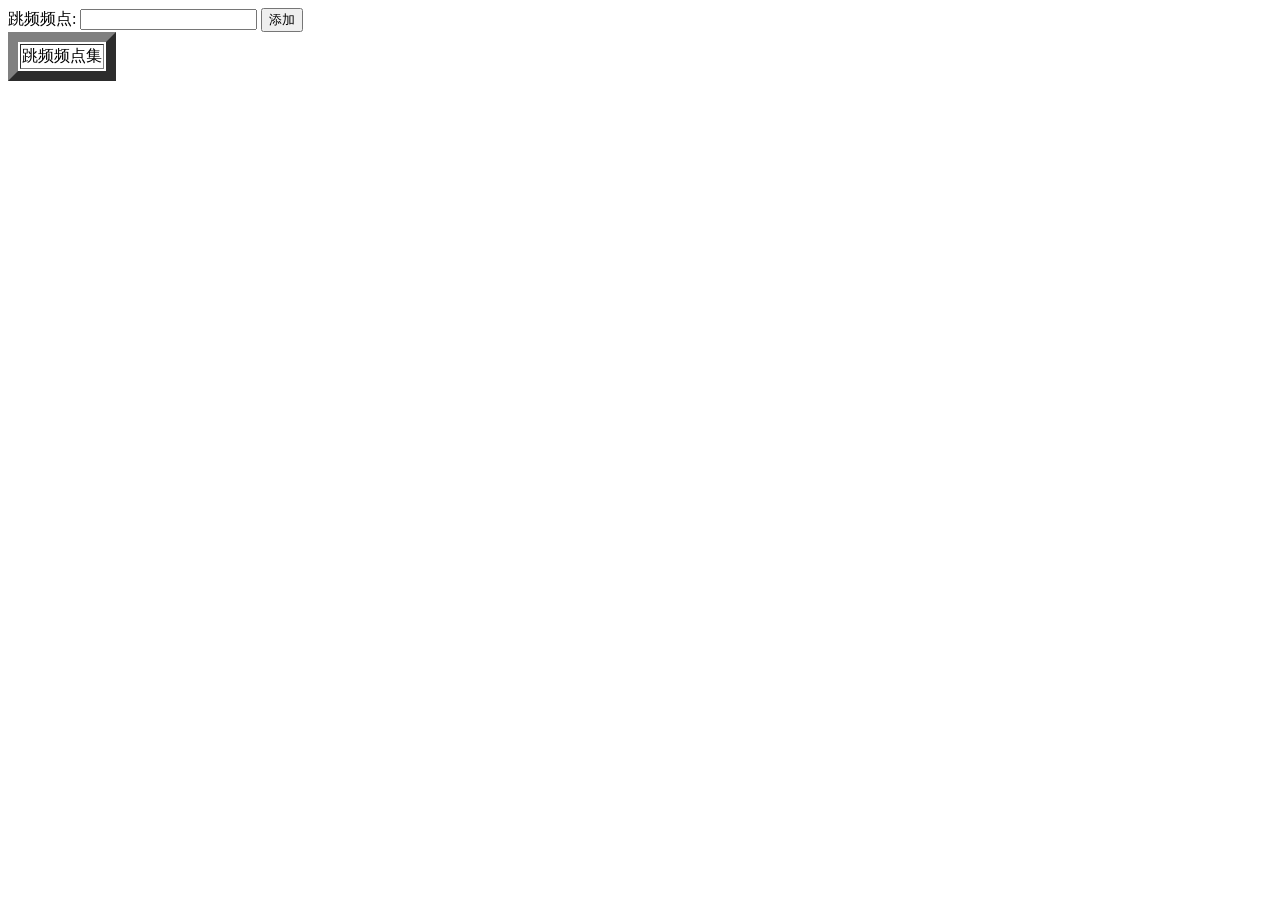
<file: www/www/freqInfo.html>
<!DOCTYPE html>
<html lang="en">
<head>
    <meta charset="UTF-8">
    <title>Table Row Addition</title>
    <script>
	var xhr = new XMLHttpRequest();
	xhr.open('GET', "cgi-bin/cfreqInfo", true);//打开后端文件的路径
	xhr.send();
	function del(btn){
		var row = btn.parentNode.parentNode;
		var xhr = new XMLHttpRequest();
		xhr.open('POST', "cgi-bin/cfreqInfo", true);//打开后端文件的路径
		xhr.setRequestHeader('Content-Type','text/plain');
		xhr.send('d='+row.cells[0].innerHTML);//向后端发送请求
		row.parentNode.removeChild(row);
	}
        function add() {
            var table = document.getElementById("t1");
            var newRow = table.insertRow();
            	var cell1 = newRow.insertCell(0);
            	cell1.innerHTML = document.getElementById("freq").value;
		var cell2 = newRow.insertCell(1);
		cell2.innerHTML = '<button onclick=del(this)>删除</button>';
		var xhr = new XMLHttpRequest();
		xhr.open('POST', "cgi-bin/cfreqInfo", true);//打开后端文件的路径
		xhr.setRequestHeader('Content-Type','text/plain');
		xhr.send('a='+cell1.innerHTML);//向后端发送请求
        }
    </script>
</head>
<body>
<label  >跳频频点:</label>
<input  class="form-control"  type="text" id="freq" name="add_freq"/>
<button onclick="add()">添加</button>
    <table id="t1" border="10">
        <tr>
            <td>跳频频点集</td>
        </tr>
    </table>

</body>
</html>
</file>
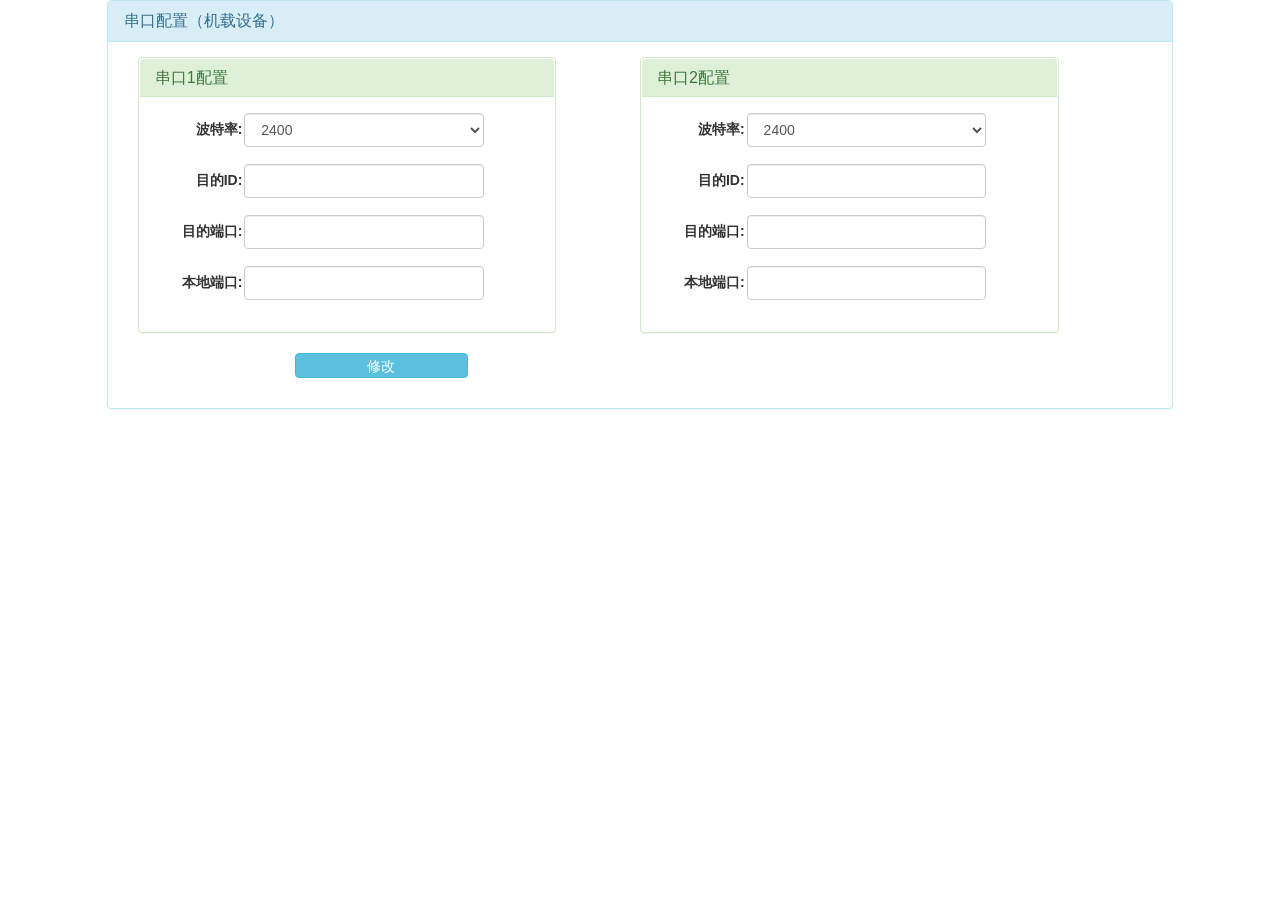
<file: www/www/serialInfo.html>
<!DOCTYPE HTML>
<html>
<head>
    <title>串口配置</title>
    <meta http-equiv="Expires" content="0">
    <meta http-equiv="Pragma" content="no-cache">
    <meta http-equiv="Cache-control" content="no-cache">
    <meta http-equiv="Cache" content="no-cache">
    <link href="css/bootstrap.min.css" rel="stylesheet" type="text/css" media="all"/>
    <link href="css/my_style.css" rel="stylesheet" type="text/css" media="all"/>
    <link href="css/dialog.css" rel="stylesheet" type="text/css" media="all"/>

    <meta http-equiv="Content-Type" content="text/html; charset=utf-8" />
   <script>

	var xhr = new XMLHttpRequest();
        xhr.onreadystatechange = function(){
	if(xhr.readyState == 4&&xhr.status == 200){ //根据返回状态值是否正确若成功执行下面语句
	var xmlDoc = xhr.responseXML;//取得返回请求
	var root = xmlDoc.getElementsByTagName("root")[0];//识别根标志root
	var data = root.getElementsByTagName("data");//识别子标志data

//根据id改变相应div的值

	document.getElementById("r_baudrate0").value = data[0].childNodes[0].nodeValue;
	document.getElementById("r_dID0").value = data[1].childNodes[0].nodeValue;
	document.getElementById("r_dport0").value = data[2].childNodes[0].nodeValue;
	document.getElementById("r_lport0").value = data[3].childNodes[0].nodeValue;
	document.getElementById("r_baudrate1").value = data[4].childNodes[0].nodeValue;
	document.getElementById("r_dID1").value = data[5].childNodes[0].nodeValue;
	document.getElementById("r_dport1").value = data[6].childNodes[0].nodeValue;
	document.getElementById("r_lport1").value = data[7].childNodes[0].nodeValue;
		}
	}

    xhr.open('GET', "cgi-bin/cserialInfo", true);//打开后端文件的路径
    xhr.send();//向后端发送请求


    </script>


</head>
<body>
<form class="form-horizontal" action="/cgi-bin/cserialInfo" method="post">
    <div class="panel panel-info  col-xs-offset-1 col-sm-10">
        <div class="panel-heading  row">
            <h3  class="panel-title col-sm-4">串口配置（机载设备）</h3>
            <div id="message" class="panel-title col-sm-3" style="padding: 0px;color:red;display: none" ></div>

        </div>
		
        <div class="panel-body">
		
			<div class="panel panel-success  col-sm-5">
					<div class="panel-heading">
						<h3  class="panel-title">串口1配置</h3>
					</div>
					
					<div class="panel-body">
		  
						  <div class="form-group">
							  <label class="col-sm-3 control-label" >波特率:</label>
							  <div class="col-sm-7">
								  <select class="form-control" id="r_baudrate0" name="r_baudrate0">
								      <option value="2400">2400</option>
									  <option value="4800">4800</option>
									  <option value="7200">7200</option>
									  <option value="9600">9600</option>
									  <option value="14400">14400</option>
									  <option value="19200">19200</option>
									  <option value="28800">28800</option>
									  <option value="38400">38400</option>
									  <option value="56000">56000</option>
									  <option value="57600">57600</option>
									  <option value="115200">115200</option>
									  <option value="128000">128000</option>
									  <option value="230400">230400</option>
									  <option value="460800">460800</option>
									  <option value="921600">921600</option>
								  </select>
							  </div>
						  </div>
						  <div class="form-group">
							  <label class="col-sm-3 control-label" >目的ID:</label>
							  <div class="col-sm-7">
								  <input  class="form-control"  type="text" id="r_dID0" name="r_dID0"/>
							  </div>
						  </div>
						  <div class="form-group">
							  <label class="col-sm-3 control-label" >目的端口:</label>
							  <div class="col-sm-7">
								  <input  class="form-control"  type="text" id="r_dport0" name="r_dport0"/>
							  </div>
						  </div>
						  <div class="form-group">
							  <label class="col-sm-3 control-label" >本地端口:</label>
							  <div class="col-sm-7">
								  <input  class="form-control"  type="text" id="r_lport0" name="r_lport0"/>
							  </div>
						  </div>
			
			  		</div>
			</div>
			
			<div class="panel panel-success  col-xs-offset-1 col-sm-5">
					<div class="panel-heading">
						<h3  class="panel-title">串口2配置</h3>
					</div>
					
					<div class="panel-body">
		  
		  				  <div class="form-group">
							  <label class="col-sm-3 control-label" >波特率:</label>
							  <div class="col-sm-7">
								  <select class="form-control" id="r_baudrate1" name="r_baudrate1">
								      <option value="2400">2400</option>
									  <option value="4800">4800</option>
									  <option value="9600">9600</option>
									  <option value="19200">19200</option>
									  <option value="38400">38400</option>
									  <option value="57600">57600</option>
									  <option value="115200">115200</option>
									  <option value="230400">230400</option>
									  <option value="460800">460800</option>
									  <option value="921600">921600</option>
								  </select>
							  </div>
						  </div>
						  <div class="form-group">
							  <label class="col-sm-3 control-label" >目的ID:</label>
							  <div class="col-sm-7">
								  <input  class="form-control"  type="text" id="r_dID1" name="r_dID1"/>
							  </div>
						  </div>
						  <div class="form-group">
							  <label class="col-sm-3 control-label" >目的端口:</label>
							  <div class="col-sm-7">
								  <input  class="form-control"  type="text" id="r_dport1" name="r_dport1"/>
							  </div>
						  </div>
						  <div class="form-group">
							  <label class="col-sm-3 control-label" >本地端口:</label>
							  <div class="col-sm-7">
								  <input  class="form-control"  type="text" id="r_lport1" name="r_lport1"/>
							  </div>
						  </div>
			
			  		</div>
			</div>
			 <div class="form-group">
				<input  class="col-sm-offset-2 col-sm-4 btn btn-info" style="min-height: 25px;min-width: 50px;"   type="submit" value="修改" id="btn1"/>

			 </div>			

			
         </div>
		  
    </div>


</form>
</body>
</html>
</file>
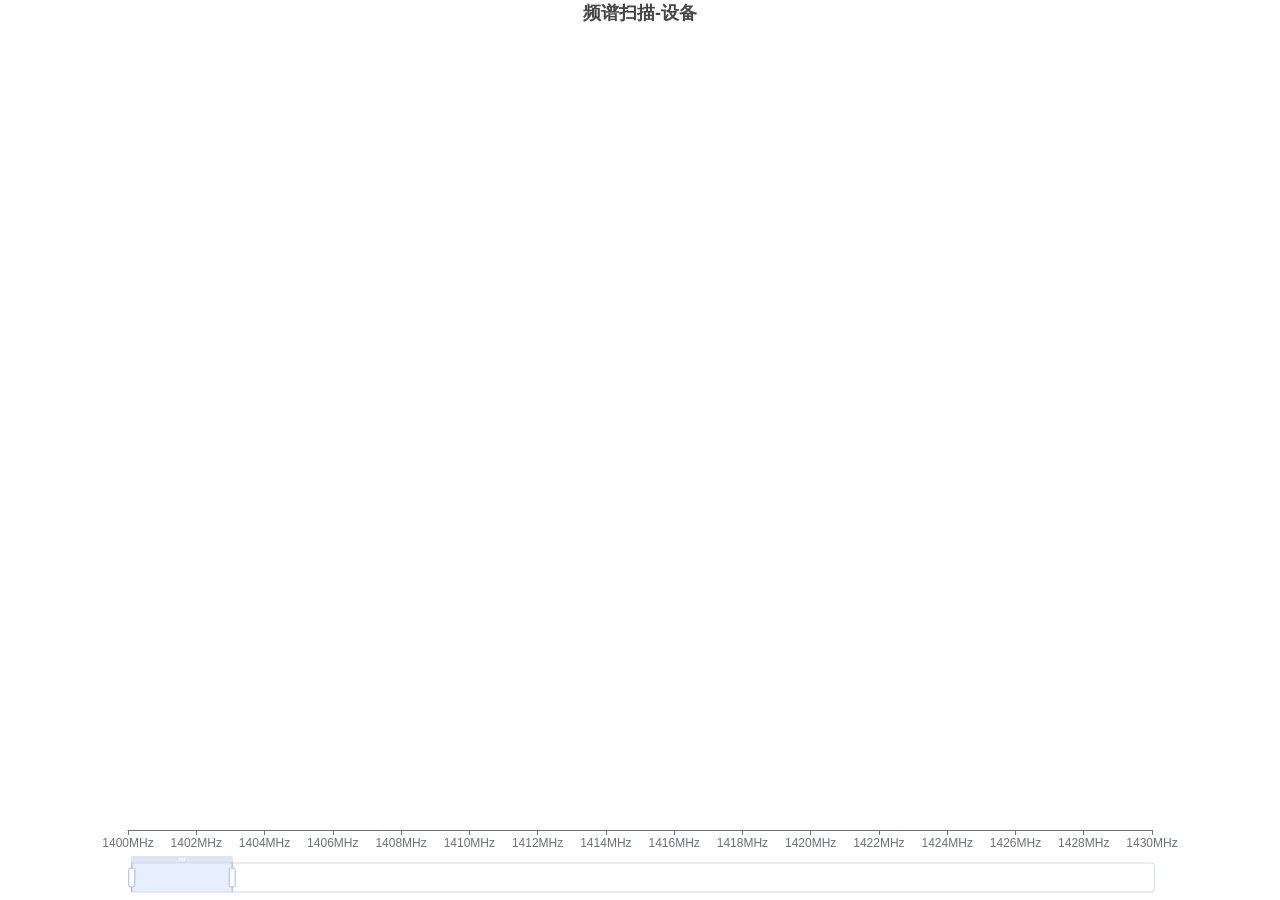
<file: www/www/surveyInfo.html>
<!DOCTYPE html>
<html lang="en" style="height: 100%">
<head>
<meta http-equiv="Expires" content="0">
<meta http-equiv="Pragma" content="no-cache">
<meta http-equiv="Cache-control" content="no-cache">
<meta http-equiv="Cache" content="no-cache">
	<link href="css/bootstrap.min.css" rel="stylesheet" type="text/css" media="all"/>
	<link href="css/my_style.css" rel="stylesheet" type="text/css" media="all"/>

<meta http-equiv="Content-Type" content="text/html; charset=utf-8" />

<script>

var devid=[];
var amp=[];

    var xhr = new XMLHttpRequest();
        xhr.onreadystatechange = function(){
	if(xhr.readyState == 4&&xhr.status == 200){ //根据返回状态值是否正确若成功执行下面语句
	var xmlDoc = xhr.responseXML;//取得返回请求
	var root = xmlDoc.getElementsByTagName("root")[0];//识别根标志root
	var data = root.getElementsByTagName("data");//识别子标志data

	devid[0]=data[0].childNodes[0].nodeValue;
for(i=1;i<302;i++){
	amp[i-1]=data[i].childNodes[0].nodeValue;
	}
}
}

var intervalId;

intervalId = setInterval(function () {
    xhr.open('GET', "cgi-bin/csurveyInfo", true);//打开后端文件的路径
    xhr.send();//向后端发送请求
}, 1000);

    xhr.open('GET', "cgi-bin/csurveyInfo", true);//打开后端文件的路径
    xhr.send();//向后端发送请求
</script>
</head>
<body style="height: 100%; margin: 0">
  <div id="container" style="height: 100%"></div>

  
  <script type="text/javascript" src="./echarts.js"></script>


  <script type="text/javascript">
    var dom = document.getElementById('container');
    var myChart = echarts.init(dom, null, {
      renderer: 'canvas',
      useDirtyRect: false
    });
    var app = {};
    
    var option;

    let fre = [];

for (let i = 0; i < 301; i++) {
  fre.push([i+1400+'MHz']);
}
option = {
  tooltip: {
    trigger: 'axis',
    position: function (pt) {
      return [pt[0], '20%'];
    }
  },
  title: {
    left: 'center',
    text: '频谱扫描-设备'+devid
  },

  xAxis: {
    type: 'category',
    boundaryGap: false,
    data: fre
  },
  yAxis: {
    type: 'value',
	axisLabel: {
      formatter: '{value} dBm'
    },
    boundaryGap: ['100%', '0%']
  },
  dataZoom: [
    {
      type: 'inside',
      start: 0,
      end: 10
    },
    {
      start: 0,
      end: 10
    }
  ],
  series: [
    {
      name: '频点幅值',
      type: 'line',
      symbol: 'none',
      sampling: 'lttb',
      itemStyle: {
        color: 'rgb(255, 70, 131)'
      },
      areaStyle: {
        color: new echarts.graphic.LinearGradient(0, 0, 0, 1, [
          {
            offset: 0,
            color: 'rgb(255, 158, 68)'
          },
          {
            offset: 1,
            color: 'rgb(255, 70, 131)'
          }
        ])
      },
      data: amp
    }
  ]
};

    if (option && typeof option === 'object') {
      myChart.setOption(option);
    }

    window.addEventListener('resize', myChart.resize);
  </script>
</body>
</html>
</file>
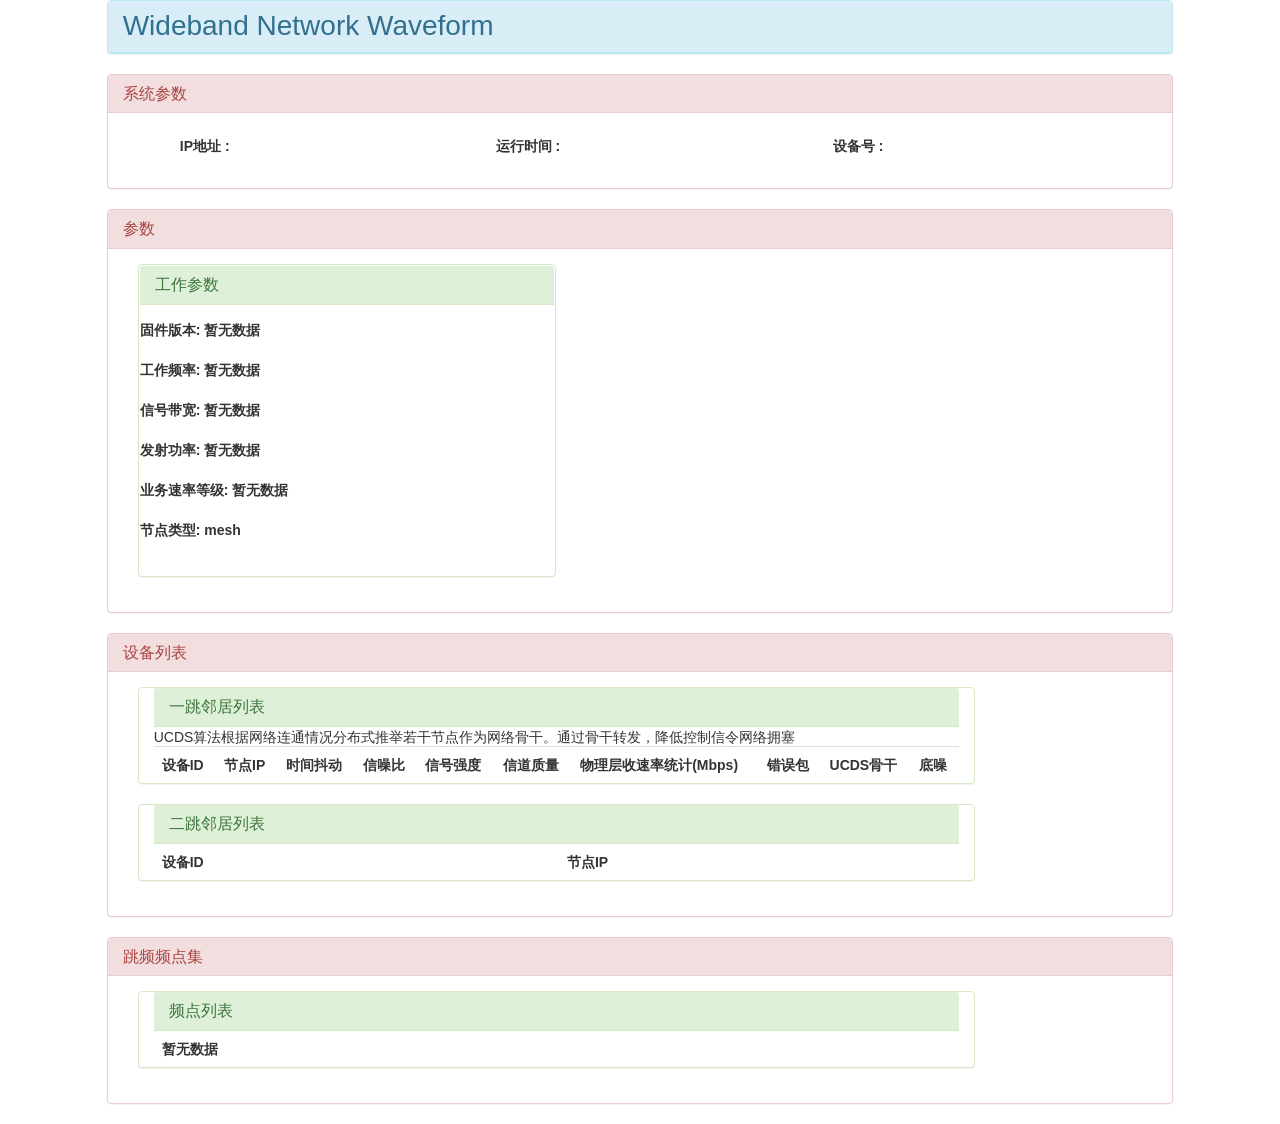
<file: www/www/systemInfo-1.html>
<!DOCTYPE HTML>
<html>
<head>
<title>信息</title>
<meta http-equiv="Expires" content="0">
<meta http-equiv="Pragma" content="no-cache">
<meta http-equiv="Cache-control" content="no-cache">
<meta http-equiv="Cache" content="no-cache">
	<link href="css/bootstrap.min.css" rel="stylesheet" type="text/css" media="all"/>
	<link href="css/my_style.css" rel="stylesheet" type="text/css" media="all"/>


<meta http-equiv="Content-Type" content="text/html; charset=utf-8" />
<script>


    var xhr = new XMLHttpRequest();
        xhr.onreadystatechange = function(){
	if(xhr.readyState == 4&&xhr.status == 200){ //根据返回状态值是否正确若成功执行下面语句
	var xmlDoc = xhr.responseXML;//取得返回请求
	var root = xmlDoc.getElementsByTagName("root")[0];//识别根标志root
	var data = root.getElementsByTagName("data");//识别子标志data

//根据id改变相应div的值

	document.getElementById("ipaddr").innerText = data[0].childNodes[0].nodeValue;
	document.getElementById("runtimeid").innerText = data[1].childNodes[0].nodeValue;
	document.getElementById("device").innerHTML = data[2].childNodes[0].nodeValue;
	document.getElementById("g_ver").innerHTML = data[3].childNodes[0].nodeValue;
	document.getElementById("rf_freq").innerHTML = data[4].childNodes[0].nodeValue;
	document.getElementById("m_chanbw").innerHTML = data[5].childNodes[0].nodeValue+"Mhz";
	document.getElementById("m_txpower").innerHTML = data[6].childNodes[0].nodeValue+"dBmW";
	document.getElementById("m_rate").innerHTML = data[7].childNodes[0].nodeValue;
	document.getElementById("m_type").innerHTML = data[8].childNodes[0].nodeValue;



var tmptd = 
            "<tr>\n" +
            "<th>设备ID</th>\n" +
						"<th>节点IP</th>\n" +
						"<th>时间抖动</th>\n" +
						"<th>信噪比</th>\n" +
						"<th>信号强度</th>\n" +
						"<th>信道质量</th>\n" +
						"<th>物理层收速率统计(Mbps)</th>\n" +
						"<th>错误包</th>\n" +
						"<th>UCDS骨干</th>\n" +
						"<th>底噪</th>\n" +
            "</tr>";
var tmptd2 = "<tr>\n" +
            					"<th>设备ID</th>\n" +
						"<th>节点IP</th>\n" +

            "</tr>";
var tmptd3 = "<tr>\n" +

            "</tr>";
//列表初始化
m_list_table.innerHTML=tmptd;
m_list_table2.innerHTML=tmptd2;
freq_table.innerHTML=tmptd3;
//暂时在数据库预设了三个设备的存储空间，tr 三个td /td /tr为一个设备的一组数据
var i;
var v;

// 遍历32个可能的设备（实际数据库支持32个设备）
for (var i = 0; i < 32; i++) {
    // 计算当前设备的各字段偏移量
    var idOffset = 9 + i;            // id1-id32
    var ipOffset = 9 + 32 + i;       // ip1-ip32
    var timejitterOffset = 9 + 32*2 + i; // timejitter1-timejitter32
    var snrOffset = 9 + 32*3 + i;    // snr1-snr32
    var rssiOffset = 9 + 32*4 + i;   // rssi1-rssi32
    var linkqualityOffset = 9 + 32*5 + i; // linkquality1-linkquality32
    var goodOffset = 9 + 32*6 + i;   // good1-good32
    var badOffset = 9 + 32*7 + i;    // bad1-bad32
    var ucdsOffset = 9 + 32*8 + i;   // ucds1-ucds32
    var noiseOffset = 9 + 32*9 + i;  // noise1-noise32

    // 检查设备是否存在（通过IP或ID是否非0）
    if (data[ipOffset].childNodes[0].nodeValue !== "0") {
        // 物理层速率计算（根据linkquality选择系数v）
        var linkquality = parseInt(data[linkqualityOffset].childNodes[0].nodeValue);
        var v;
        switch (linkquality) {
            case 0: v = 672; break;
            case 1: v = 896; break;
            case 2: v = 1344; break;
            case 3: v = 1792; break;
            case 4: v = 2688; break;
            case 5: v = 3584; break;
            case 6: v = 4032; break;
            case 7: v = 5376; break;
            default: v = 0;
        }
        var rate = (parseInt(data[goodOffset].childNodes[0].nodeValue) * v * 8 / 100000000).toFixed(2);

        // 填充表格行
        m_list_table.innerHTML += '<tr>' +
            '<td>' + data[idOffset].childNodes[0].nodeValue + '</td>' +
            '<td>' + data[ipOffset].childNodes[0].nodeValue + '</td>' +
            '<td>' + data[timejitterOffset].childNodes[0].nodeValue + '</td>' +
            '<td>' + data[snrOffset].childNodes[0].nodeValue + '</td>' +
            '<td>' + data[rssiOffset].childNodes[0].nodeValue + '</td>' +
            '<td>' + linkquality + '</td>' +
            '<td>' + rate + '</td>' +
            '<td>' + data[badOffset].childNodes[0].nodeValue + '</td>' +
            '<td>' + data[ucdsOffset].childNodes[0].nodeValue + '</td>' +
            '<td>' + data[noiseOffset].childNodes[0].nodeValue + '</td>' +
            '</tr>';
    }
}



for(i=0;i<32;i+=1){

	if(data[i+9+32*11].childNodes[0].nodeValue!=0){
	m_list_table2.innerHTML += '<tr>'+
'<td>'+data[i+9+32*10].childNodes[0].nodeValue+'</td>'+
'<td>'+data[i+9+32*11].childNodes[0].nodeValue+'</td>'+
'</tr>';
	}
}

for(i=0;i<32;i+=1){

	if(data[i+9+32*12].childNodes[0].nodeValue!=0){
	freq_table.innerHTML += '<tr>'+
'<td>'+data[i+9+32*12].childNodes[0].nodeValue+'</td>'+
'</tr>';
	}
}

		}
	}
var intervalId;

intervalId = setInterval(function () {
    xhr.open('GET', "cgi-bin/csystemInfo", true);//打开后端文件的路径
    xhr.send();//向后端发送请求
}, 1000);
    xhr.open('GET', "cgi-bin/csystemInfo", true);//打开后端文件的路径
    xhr.send();//向后端发送请求



</script>

</head>
<body>
<form class="form-horizontal" action="/cgi-bin/csystemInfo" method="get">
	<!--<form class="form"-->
	<div class="panel panel-danger  col-xs-offset-1 col-sm-10" style="border-color: #bce8f1;">
		<div class="panel-heading  row" style="background-color:#d9edf7;color: #31708f;border-color: #bce8f1;">
		<h1 class ="panel-title"style="font-size: 28px;">Wideband Network Waveform</h1>
		</div>
	</div>
	<div class="panel panel-danger  col-xs-offset-1 col-sm-10">
		
		<div class="panel-heading  row">
			<h3  class="panel-title">系统参数</h3>
		</div>
		<div class="panel-body">
			<div class="form-group">
				<div class="col-sm-3 ">
					<label class="col-sm-5 control-label" style="text-align: right">IP地址 : </label>
					<label class="col-sm-7 control-label"  id="ipaddr" style="text-align: left"></label>
				</div>
				<div class="col-sm-5">
					<label class="col-sm-5  control-label" style="text-align: right">运行时间 : </label>
					<label class="col-sm-7  control-label" id="runtimeid" style="text-align: left"></label>
				</div>
				<div class="col-sm-4">
					<label class="col-sm-5 control-label " style="text-align: right" >设备号 : </label>
					<label class="col-sm-7  control-label"  id="device"style="text-align: left"></label>
				</div>
			</div>
		</div>
	</div>
	<div class="panel panel-danger  col-xs-offset-1 col-sm-10">
		<div class="panel-heading  row">
			<h3  class="panel-title">参数</h3>
		</div>
		<div class="panel-body">
			<div class="panel panel-success  col-sm-5">
				<div class="panel-heading">
					<h3  class="panel-title">工作参数</h3>
				</div>
				<div class="panel-body">
					<div class="form-group row">
						<label >固件版本:</label>
						<label id="g_ver" >暂无数据</label>
					</div>
					<div class="form-group row">
						<label >工作频率:</label>
						<label id="rf_freq" >暂无数据</label>
					</div>
					<div class="form-group row">
						<label >信号带宽:</label>
						<label id="m_chanbw" >暂无数据</label>
					</div>
					<div class="form-group row">
						<label >发射功率:</label>
						<label  id="m_txpower">暂无数据</label>
					</div>
					<div class="form-group row">
						<label >业务速率等级:</label>
						<label id="m_rate"  >暂无数据</label>
					</div>
					<div class="form-group row">
						<label  >节点类型:</label>
						<label id="m_type" >mesh</label>
					</div>
				</div>
			</div>


		</div>
	</div>

	<div class="panel panel-danger  col-xs-offset-1 col-sm-10">
		<div class="panel-heading  row">
			<h3  class="panel-title">设备列表</h3>
		</div>
		<div class="panel-body">
			<div class="panel panel-success   col-sm-10">
				<div class="panel-heading">
					<h3  class="panel-title">一跳邻居列表</h3>
				</div>
				<table class="table" id="m_list_table">
						<tr>UCDS算法根据网络连通情况分布式推举若干节点作为网络骨干。通过骨干转发，降低控制信令网络拥塞</tr>
					<tr>
						<th>设备ID</th>
						<th>节点IP</th>
						<th>时间抖动</th>
						<th>信噪比</th>
						<th>信号强度</th>
						<th>信道质量</th>
						<th>物理层收速率统计(Mbps)</th>
						<th>错误包</th>
						<th>UCDS骨干</th>
						<th>底噪</th>
					</tr>


				</table>
			</div>
			<div class="panel panel-success   col-sm-10">
				<div class="panel-heading">
					<h3  class="panel-title">二跳邻居列表</h3>
				</div>
				<table class="table" id="m_list_table2">
					<tr>
						<th>设备ID</th>
						<th>节点IP</th>
					</tr>

				</table>
			</div>

		</div>

	</div>
	<div class="panel panel-danger  col-xs-offset-1 col-sm-10">
		<div class="panel-heading  row">
			<h3  class="panel-title">跳频频点集</h3>
		</div>
		<div class="panel-body">
			<div class="panel panel-success   col-sm-10">
				<div class="panel-heading">
					<h3  class="panel-title">频点列表</h3>
				</div>
				<table class="table" id="freq_table">
					<tr>
						<th>暂无数据</th>
					</tr>

				</table>
			</div>

		</div>

	</div>
</form>

</body>
</html>
</file>
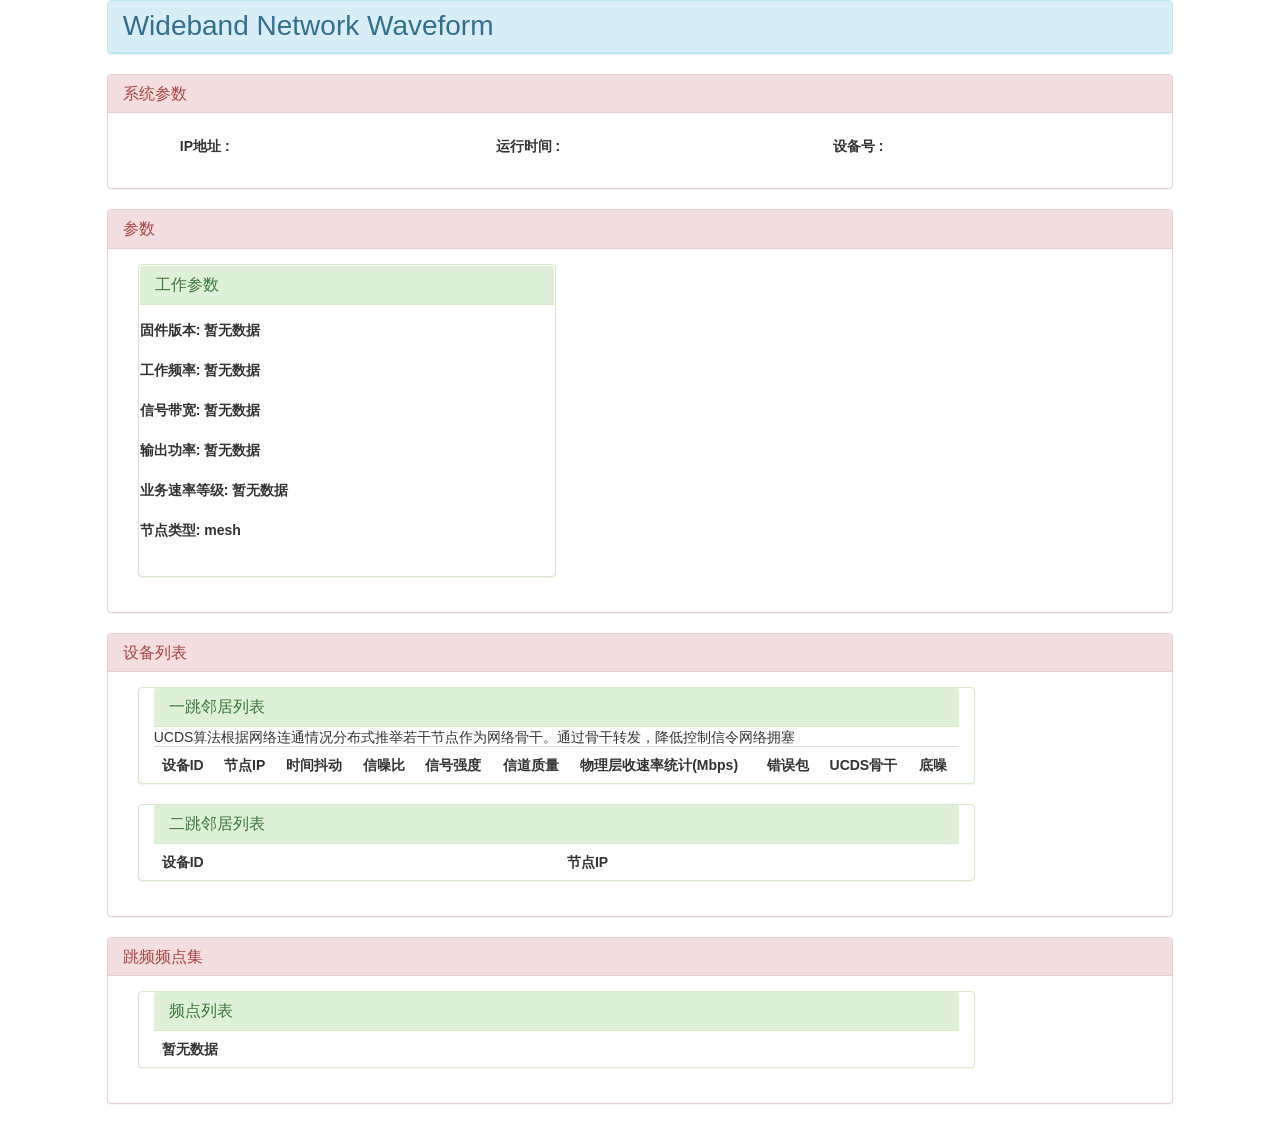
<file: www/www/systemInfo.html>
<!DOCTYPE HTML>
<html>
<head>
<title>信息</title>
<meta http-equiv="Expires" content="0">
<meta http-equiv="Pragma" content="no-cache">
<meta http-equiv="Cache-control" content="no-cache">
<meta http-equiv="Cache" content="no-cache">
	<link href="css/bootstrap.min.css" rel="stylesheet" type="text/css" media="all"/>
	<link href="css/my_style.css" rel="stylesheet" type="text/css" media="all"/>


<meta http-equiv="Content-Type" content="text/html; charset=utf-8" />
<script>


    var xhr = new XMLHttpRequest();
        xhr.onreadystatechange = function(){
	if(xhr.readyState == 4&&xhr.status == 200){ //根据返回状态值是否正确若成功执行下面语句
	var xmlDoc = xhr.responseXML;//取得返回请求
	var root = xmlDoc.getElementsByTagName("root")[0];//识别根标志root
	var data = root.getElementsByTagName("data");//识别子标志data

	const bandwidth={
		    0: "20MHz",
    		1: "10MHz",
    		2: "5MHz",
   	 		3: "3MHz",
    		4: "1.2MHz"
	};
//根据id改变相应div的值

	document.getElementById("ipaddr").innerText = data[0].childNodes[0].nodeValue;
	document.getElementById("runtimeid").innerText = data[1].childNodes[0].nodeValue;
	document.getElementById("device").innerHTML = data[2].childNodes[0].nodeValue;
	document.getElementById("g_ver").innerHTML = data[3].childNodes[0].nodeValue;
	document.getElementById("rf_freq").innerHTML = data[4].childNodes[0].nodeValue+"MHz";
	
	document.getElementById("m_txpower").innerHTML = data[6].childNodes[0].nodeValue+"dBm";
	document.getElementById("m_rate").innerHTML = data[7].childNodes[0].nodeValue;
	document.getElementById("m_type").innerHTML = data[8].childNodes[0].nodeValue;

	document.getElementById("m_chanbw").innerHTML = bandwidth[data[5].childNodes[0].nodeValue];

var tmptd = 
            "<tr>\n" +
            "<th>设备ID</th>\n" +
						"<th>节点IP</th>\n" +
						"<th>时间抖动</th>\n" +
						"<th>信噪比</th>\n" +
						"<th>信号强度</th>\n" +
						"<th>信道质量</th>\n" +
						"<th>物理层收速率统计(Mbps)</th>\n" +
						"<th>错误包</th>\n" +
						"<th>UCDS骨干</th>\n" +
						"<th>底噪</th>\n" +
            "</tr>";
var tmptd2 = "<tr>\n" +
            					"<th>设备ID</th>\n" +
						"<th>节点IP</th>\n" +

            "</tr>";
var tmptd3 = "<tr>\n" +

            "</tr>";
//列表初始化
m_list_table.innerHTML=tmptd;
m_list_table2.innerHTML=tmptd2;
freq_table.innerHTML=tmptd3;
//暂时在数据库预设了三个设备的存储空间，tr 三个td /td /tr为一个设备的一组数据
var i;
var v;
const baseOffset = 9;          // 基础信息后的起始偏移
const groupSize = 32;          // 每组设备参数数量


for(i=0;i<groupSize;i+=1){
	if(data[baseOffset+i+1*groupSize].childNodes[0].nodeValue!=0){     
	//根据信道质量（linkquality）选择速率系数v
		if(data[i+9+groupSize*5].childNodes[0].nodeValue==0){
			v=672;
		}
		if(data[i+baseOffset+groupSize*5].childNodes[0].nodeValue==1){
			v=896;
		}
		if(data[i+baseOffset+groupSize*5].childNodes[0].nodeValue==2){
			v=1344;
		}
		if(data[i+baseOffset+groupSize*5].childNodes[0].nodeValue==3){
			v=1792;
		}
		if(data[i+baseOffset+groupSize*5].childNodes[0].nodeValue==4){
			v=2688;
		}
		if(data[i+baseOffset+groupSize*5].childNodes[0].nodeValue==5){
			v=3584;
		}
		if(data[i+baseOffset+groupSize*5].childNodes[0].nodeValue==6){
			v=4032;
		}
		if(data[i+baseOffset+groupSize*5].childNodes[0].nodeValue==7){
			v=5376;
		}
		
		//一跳邻居列表
	m_list_table.innerHTML += '<tr>'+
'<td>'+data[i+baseOffset].childNodes[0].nodeValue+'</td>'+                 //设备ID
'<td>'+data[i+baseOffset+groupSize*1].childNodes[0].nodeValue+'</td>'+     //节点IP
'<td>'+data[i+baseOffset+groupSize*2].childNodes[0].nodeValue+'</td>'+     //时间抖动
'<td>'+data[i+baseOffset+groupSize*3].childNodes[0].nodeValue+'</td>'+     //信噪比
'<td>'+data[i+baseOffset+groupSize*4].childNodes[0].nodeValue+'</td>'+     //信号强度
'<td>'+data[i+baseOffset+groupSize*5].childNodes[0].nodeValue+'</td>'+     // 信道质量
'<td>'+data[i+baseOffset+groupSize*6].childNodes[0].nodeValue*v*8/100000000+'</td>'+       //物理层速率
'<td>'+data[i+baseOffset+groupSize*7].childNodes[0].nodeValue+'</td>'+      //错误包
'<td>'+data[i+baseOffset+groupSize*8].childNodes[0].nodeValue+'</td>'+      //UCDS骨干
'<td>'+data[i+baseOffset+groupSize*9].childNodes[0].nodeValue+'</td>'+       //底噪
'</tr>';
	}
}



for(i=0;i<groupSize;i+=1){
//两跳邻居列表
	if(data[i+baseOffset+groupSize*11].childNodes[0].nodeValue!=0){
	m_list_table2.innerHTML += '<tr>'+
'<td>'+data[i+baseOffset+groupSize*10].childNodes[0].nodeValue+'</td>'+        
'<td>'+data[i+baseOffset+groupSize*11].childNodes[0].nodeValue+'</td>'+
'</tr>';
	}
}

for(i=0;i<groupSize;i+=1){
//跳频频点集
	if(data[i+baseOffset+groupSize*12].childNodes[0].nodeValue!=0){
	freq_table.innerHTML += '<tr>'+
'<td>'+data[i+baseOffset+groupSize*12].childNodes[0].nodeValue+'</td>'+
'</tr>';
	}
}

		}
	}
var intervalId;

intervalId = setInterval(function () {
    xhr.open('GET', "cgi-bin/csystemInfo", true);//打开后端文件的路径
    xhr.send();//向后端发送请求
}, 1000);
    xhr.open('GET', "cgi-bin/csystemInfo", true);//打开后端文件的路径
    xhr.send();//向后端发送请求



</script>

</head>
<body>
<form class="form-horizontal" action="/cgi-bin/csystemInfo" method="get">
	<!--<form class="form"-->
	<div class="panel panel-danger  col-xs-offset-1 col-sm-10" style="border-color: #bce8f1;">
		<div class="panel-heading  row" style="background-color:#d9edf7;color: #31708f;border-color: #bce8f1;">
		<h1 class ="panel-title"style="font-size: 28px;">Wideband Network Waveform</h1>
		</div>
	</div>
	<div class="panel panel-danger  col-xs-offset-1 col-sm-10">
		
		<div class="panel-heading  row">
			<h3  class="panel-title">系统参数</h3>
		</div>
		<div class="panel-body">
			<div class="form-group">
				<div class="col-sm-3 ">
					<label class="col-sm-5 control-label" style="text-align: right">IP地址 : </label>
					<label class="col-sm-7 control-label"  id="ipaddr" style="text-align: left"></label>
				</div>
				<div class="col-sm-5">
					<label class="col-sm-5  control-label" style="text-align: right">运行时间 : </label>
					<label class="col-sm-7  control-label" id="runtimeid" style="text-align: left"></label>
				</div>
				<div class="col-sm-4">
					<label class="col-sm-5 control-label " style="text-align: right" >设备号 : </label>
					<label class="col-sm-7  control-label"  id="device"style="text-align: left"></label>
				</div>
			</div>
		</div>
	</div>
	<div class="panel panel-danger  col-xs-offset-1 col-sm-10">
		<div class="panel-heading  row">
			<h3  class="panel-title">参数</h3>
		</div>
		<div class="panel-body">
			<div class="panel panel-success  col-sm-5">
				<div class="panel-heading">
					<h3  class="panel-title">工作参数</h3>
				</div>
				<div class="panel-body">
					<div class="form-group row">
						<label >固件版本:</label>
						<label id="g_ver" >暂无数据</label>
					</div>
					<div class="form-group row">
						<label >工作频率:</label>
						<label id="rf_freq" >暂无数据</label>
					</div>
					<div class="form-group row">
						<label >信号带宽:</label>
						<label id="m_chanbw" >暂无数据</label>
					</div>
					<div class="form-group row">
						<label >输出功率:</label>
						<label  id="m_txpower">暂无数据</label>
					</div>
					<div class="form-group row">
						<label >业务速率等级:</label>
						<label id="m_rate"  >暂无数据</label>
					</div>
					<div class="form-group row">
						<label  >节点类型:</label>
						<label id="m_type" >mesh</label>
					</div>
				</div>
			</div>


		</div>
	</div>

	<div class="panel panel-danger  col-xs-offset-1 col-sm-10">
		<div class="panel-heading  row">
			<h3  class="panel-title">设备列表</h3>
		</div>
		<div class="panel-body">
			<div class="panel panel-success   col-sm-10">
				<div class="panel-heading">
					<h3  class="panel-title">一跳邻居列表</h3>
				</div>
				<table class="table" id="m_list_table">
						<tr>UCDS算法根据网络连通情况分布式推举若干节点作为网络骨干。通过骨干转发，降低控制信令网络拥塞</tr>
					<tr>
						<th>设备ID</th>
						<th>节点IP</th>
						<th>时间抖动</th>
						<th>信噪比</th>
						<th>信号强度</th>
						<th>信道质量</th>
						<th>物理层收速率统计(Mbps)</th>
						<th>错误包</th>
						<th>UCDS骨干</th>
						<th>底噪</th>
					</tr>


				</table>
			</div>
			<div class="panel panel-success   col-sm-10">
				<div class="panel-heading">
					<h3  class="panel-title">二跳邻居列表</h3>
				</div>
				<table class="table" id="m_list_table2">
					<tr>
						<th>设备ID</th>
						<th>节点IP</th>
					</tr>

				</table>
			</div>

		</div>

	</div>
	<div class="panel panel-danger  col-xs-offset-1 col-sm-10">
		<div class="panel-heading  row">
			<h3  class="panel-title">跳频频点集</h3>
		</div>
		<div class="panel-body">
			<div class="panel panel-success   col-sm-10">
				<div class="panel-heading">
					<h3  class="panel-title">频点列表</h3>
				</div>
				<table class="table" id="freq_table">
					<tr>
						<th>暂无数据</th>
					</tr>

				</table>
			</div>

		</div>

	</div>
</form>

</body>
</html>
</file>
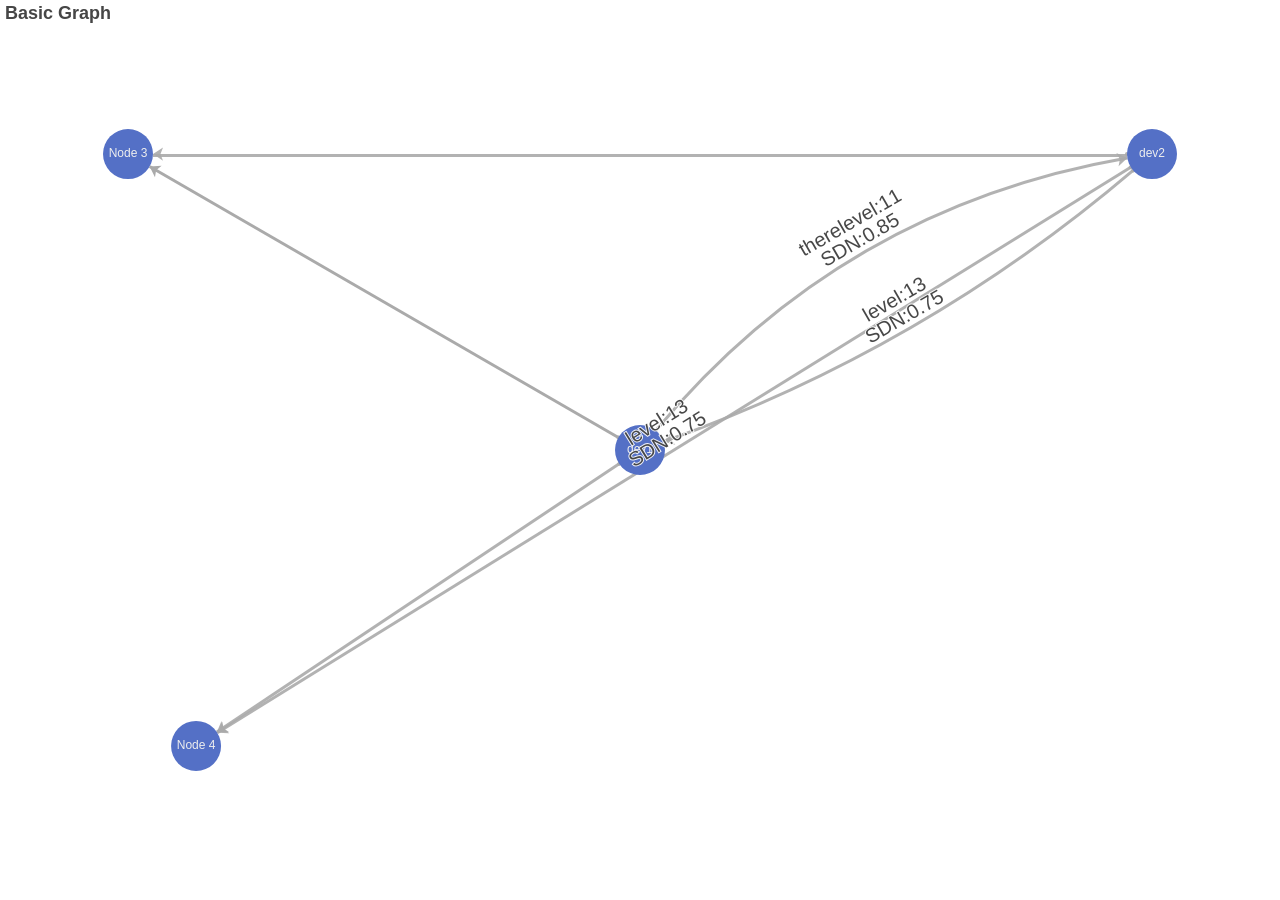
<file: www/www/test.html>
<!DOCTYPE html>
<html lang="en" style="height: 100%">
<head>
  <meta charset="utf-8">
</head>
<body style="height: 100%; margin: 0">
  <div id="container" style="height: 100%"></div>

  
  <script type="text/javascript" src="./echarts.js"></script>
  


  <script type="text/javascript">
var dev1data = [];
var isdisplay=[];
var i=0;
isdisplay[0]='1';

dev1data[0]="there";
    var dom = document.getElementById('container');
    var myChart = echarts.init(dom, null, {
      renderer: 'canvas',
      useDirtyRect: false
    });
    var app = {};
    
    var option;

    option = {
  title: {
    text: 'Basic Graph'
  },
  tooltip: {},
  animationDurationUpdate: 1500,
  animationEasingUpdate: 'quinticInOut',
  series: [
    {
      type: 'graph',
      layout: 'none',
      symbolSize: 50,
      roam: true,
      label: {
        show: true,

    
      },
      edgeSymbol: ['circle', 'arrow'],
      edgeSymbolSize: [4, 10],
      edgeLabel: {
        fontSize: 20
      },
      data: [
        {
          id:'Node 1',
          name: 'dev1',
          value:'192.123.11',
          x: 550,
          y: 300,
          label:{
            show:true,
                formatter: [
        'dev1',
    ].join('\n'),
          }
        },
        {
          id:'Node 2',
          name: 'dev2',
          value:'124.117.43',
          x: 723,
          y: 200,
          label:{
            show:true,
                formatter: [
        'dev2',
    ].join('\n'),
          }
        },
        {
          name: 'Node 3',
          x: 377,
          y: 200
        },
        {
          name: 'Node 4',
          x: 400,
          y: 400
        }
      ],
      // links: [],
      links: [
        {
          source: 'Node 1',
          target: 'Node 2',
          label: {
            show: true,
             formatter: [
        dev1data[0]+'level:11\n'+'SDN:0.85',
    ].join('\n'),
          },
          lineStyle: {
            width: 3,
            curveness: 0.2
          }
        },
        {
          source: 'Node 2',
          target: 'Node 1',
          label: {
            show: true,
            formatter: [
        'level:13\n'+'SDN:0.75',
    ].join('\n'),
          },
          lineStyle: {
            width: 3,
            curveness: 0.1
          }
        },
        {
          source: 'Node 1',
          target: 'Node 3',

          lineStyle: {
          opacity: isdisplay[0],
          }
        },
        {
          source: 'Node 2',
          target: 'Node 3'
        },
        {
          source: 'Node 2',
          target: 'Node 4',
          label: {
            show: true,
            formatter: [
        'level:13\n'+'SDN:0.75',
    ].join('\n'),
          },
          
        },
        {
          source: 'Node 1',
          target: 'Node 4'
        }
      ],
      lineStyle: {
        opacity: 0.9,
        width: 3,
        curveness: 0
      },
      emphasis: {
          focus: 'adjacency',
          lineStyle: {
            width: 20
          }
        }
    }
  ]
  
};



    if (option && typeof option === 'object') {
      myChart.setOption(option);
    }

    window.addEventListener('resize', myChart.resize);
  </script>
</body>
</html>
</file>
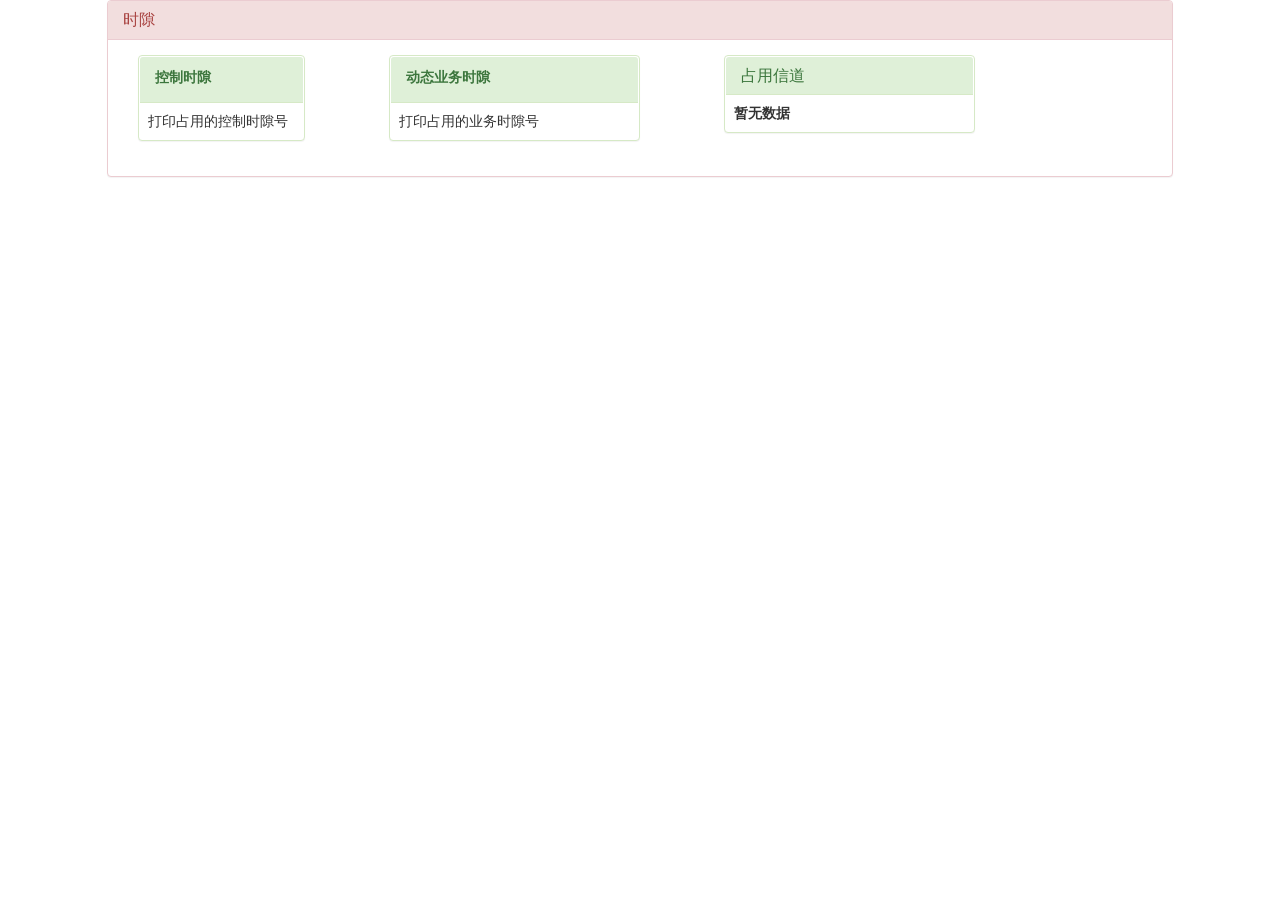
<file: www/www/timeslot.html>
<!DOCTYPE html>
<html lang="en">
<head>

<meta http-equiv="Expires" content="0">
<meta http-equiv="Pragma" content="no-cache">
<meta http-equiv="Cache-control" content="no-cache">
<meta http-equiv="Cache" content="no-cache">
	<link href="css/bootstrap.min.css" rel="stylesheet" type="text/css" media="all"/>
	<link href="css/my_style.css" rel="stylesheet" type="text/css" media="all"/>


<meta http-equiv="Content-Type" content="text/html; charset=utf-8" />
   <meta name="viewport" content="width=device-width, initial-scale=1.0">
    <title>Grid</title>
    <style>
        .grid {
            width: 600px;
            height: 685px;
            display: grid;
            grid-template-columns: repeat(14, 1fr);
            grid-template-rows: repeat(16, 1fr);
        }
        .grid div {
            border: 1px solid black;
        }

        .grid2 {
            width: 42px;
            height: 42px;
            display: grid;
            grid-template-columns: repeat(1, 1fr);
            grid-template-rows: repeat(1, 1fr);
        }
        .grid2 div {
            border: 1px solid black;
        }	
    </style>

<script>
var color = []; // 替换为你想要设置的颜色

    var xhr = new XMLHttpRequest();
        xhr.onreadystatechange = function(){
	if(xhr.readyState == 4&&xhr.status == 200){ //根据返回状态值是否正确若成功执行下面语句
	var xmlDoc = xhr.responseXML;//取得返回请求
	var root = xmlDoc.getElementsByTagName("root")[0];//识别根标志root
	var data = root.getElementsByTagName("data");//识别子标志data

	var tmptd = 
            "<tr>\n" +
            "<td>"+"打印占用的控制时隙号:\n";
	var tmptd2 = "<tr>\n" +

            "</tr>";

	control_table.innerHTML="<tr>\n"+"<td>"+data[0].childNodes[0].nodeValue+"</td>"+"</tr>";
	business_table.innerHTML=tmptd;
	freq_table.innerHTML=tmptd2;

	var i=0;
	for(i=0;i<224;i++){
		if(data[i+1].childNodes[0].nodeValue==2||data[i].childNodes[0].nodeValue==9){
		business_table.innerHTML += ((Math.trunc(i-1/7)+1)*2+i)+'\n';
		}
	}

	for(i=0;i<64;i++){
		if(data[i+225].childNodes[0].nodeValue!=0){
		freq_table.innerHTML += '<tr>'+
				'<td>'+data[i+225].childNodes[0].nodeValue+'</td>'+
			'</tr>';}
	}

	}
	}
var intervalId;

intervalId = setInterval(function () {
    xhr.open('GET', "cgi-bin/ctimeslot", true);//打开后端文件的路径
    xhr.send();//向后端发送请求
}, 1000);
    xhr.open('GET', "cgi-bin/ctimeslot", true);//打开后端文件的路径
    xhr.send();//向后端发送请求



</script>
</head>
<body>
<form class="form-horizontal" action="/cgi-bin/ctimeslot" method="get">
<div class="panel panel-danger  col-xs-offset-1 col-sm-10">
		<div class="panel-heading  row">
			<h3  class="panel-title">时隙</h3>
		</div>
		<div class="panel-body">
			<div class="panel panel-success   col-sm-4">
				<div class="panel-heading">
						<label >控制时隙</label>
				</div>
				  <table class="table" id="control_table">
						<tr>
						<td>打印占用的控制时隙号</td>
						</tr>
					
				</table>

			</div>
			<div class="panel panel-success col-xs-offset-1 col-sm-3">
				<div class="panel-heading">
						<label >动态业务时隙</label>
				</div>
				  <table class="table" id="business_table">
						<tr>
						<td>打印占用的业务时隙号</td>
						</tr>
					
				</table>

			</div>
			<div class="panel panel-success col-xs-offset-1 col-sm-3">
				<div class="panel-heading">
					<h3  class="panel-title">占用信道</h3>
				</div>
				<table class="table" id="freq_table">
					<tr>
						<th>暂无数据</th>
					</tr>

				</table>
				</div>
			
					
				
			</div>
		</div>

  
</from>

</body>
</html>
</file>
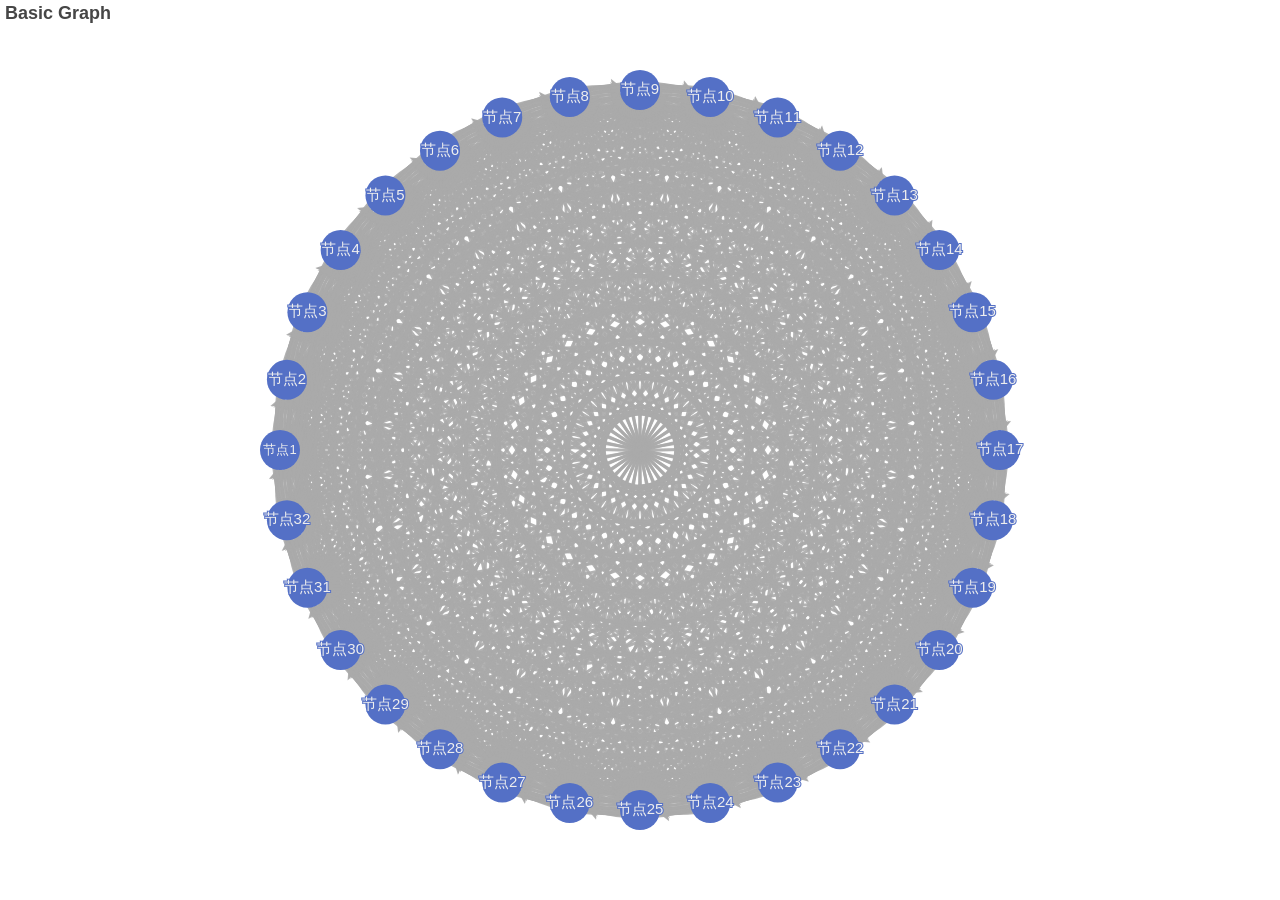
<file: www/www/topology .html>
<!DOCTYPE html>
<html lang="en" style="height: 100%">
<head>
<meta http-equiv="Expires" content="0">
<meta http-equiv="Pragma" content="no-cache">
<meta http-equiv="Cache-control" content="no-cache">
<meta http-equiv="Cache" content="no-cache">
	<link href="css/bootstrap.min.css" rel="stylesheet" type="text/css" media="all"/>
	<link href="css/my_style.css" rel="stylesheet" type="text/css" media="all"/>
	<meta http-equiv="Content-Type" content="text/html; charset=utf-8" />
<script >	
	var id =[];
	var time = [];
	var ip=[];
	var txpower= [];
	var bw=[];
	var freq=[];
	var mcs=[];
	var mode=[];
	var interval=[];
	var maxnb=[];
	var nbor=[];
	var lotd=[];
	var latd=[];
	var softver=[];
	var hardver=[];

	var snr=[];
	var getlevel=[];
	var flowrate=[];
	var r=0,t=0;
for(r=0;r<32;r++){
snr[r]=new Array();
getlevel[r]=new Array();
flowrate[r]=new Array();
for(t=0;t<32;t++){
snr[r][t]=new Array();
getlevel[r][t]=new Array();
flowrate[r][t]=new Array();
}
}

    var xhr = new XMLHttpRequest();
        xhr.onreadystatechange = function(){
	if(xhr.readyState == 4&&xhr.status == 200){ //根据返回状态值是否正确若成功执行下面语句
	var xmlDoc = xhr.responseXML;//取得返回请求
	var root = xmlDoc.getElementsByTagName("root")[0];//识别根标志root
	var data = root.getElementsByTagName("data");//识别子标志data

	var i=0,j=0;


for(i=0;i<480;i+=15){
	id[j]=data[i].childNodes[0].nodeValue;
	time[j]=data[i+1].childNodes[0].nodeValue;
	 ip[j]=data[i+2].childNodes[0].nodeValue;
	 txpower[j]=data[i+3].childNodes[0].nodeValue;
	 bw[j]=data[i+4].childNodes[0].nodeValue;
	 freq[j]=data[i+5].childNodes[0].nodeValue;
	 mcs[j]=data[i+6].childNodes[0].nodeValue;
	 mode[j]=data[i+7].childNodes[0].nodeValue;
	 interval[j]=data[i+8].childNodes[0].nodeValue;
	 maxnb[j]=data[i+9].childNodes[0].nodeValue;
	 nbor[j]=data[i+10].childNodes[0].nodeValue;
	 lotd[j]=data[i+11].childNodes[0].nodeValue;
	 latd[j]=data[i+12].childNodes[0].nodeValue;
	 softver[j]=data[i+13].childNodes[0].nodeValue;
	 hardver[j]=data[i+14].childNodes[0].nodeValue

	j++;
};

	var k=0,m=0,n=0;
for(m=0;m<32;m++){
	for(n=0;n<32;n++){
	snr[m][n]=data[480+k].childNodes[0].nodeValue;
	getlevel[m][n]=data[480+k+1].childNodes[0].nodeValue;
	flowrate[m][n]=data[480+k+2].childNodes[0].nodeValue;
	k+=3;
	}
}

//根据id改变相应div的值

//	document.getElementById("m_txpower").value = data[0].childNodes[0].nodeValue;

		}
	}

	var intervalId;

intervalId = setInterval(function () {
    xhr.open('GET', "cgi-bin/ctopologyInfo", true);//打开后端文件的路径
    xhr.send();//向后端发送请求
}, 3000);

    xhr.open('GET', "cgi-bin/ctopologyInfo", true);//打开后端文件的路径
    xhr.send();//向后端发送请求

</script> 
</head>
<body style="height: 100%; margin: 0">
  <div id="container" style="height: 100%"></div>

  
  <script type="text/javascript" src="./echarts.js"></script>
  


  <script type="text/javascript">





    var dom = document.getElementById('container');
    var myChart = echarts.init(dom, null, {
      renderer: 'canvas',
      useDirtyRect: false
    });
    var app = {};
    
    var option;

    option = {
  title: {
    text: 'Basic Graph'
  },
  tooltip: {},
  animationDurationUpdate: 1500,
  animationEasingUpdate: 'quinticInOut',
  series: [
    {
      type: 'graph',
      layout: 'none',
      symbolSize: 40,
      roam: true,
      label: {
        show: true,
	fontSize:0
      },
      edgeSymbol: ['circle', 'arrow'],
      edgeSymbolSize: [4, 10],
      edgeLabel: {
        fontSize: 0
      },
      data: [
	{
          id:'Node1-display',
          name: 'Node1-display:',
		symbolSize: 0,
          x:  1300-1000*Math.cos((Math.PI*0)/16),
          y: 300-1000*Math.sin((Math.PI*0)/16),
          label:{
            show:1,
//show:isdiaplaydata[0],
	fontSize:13,
                formatter: [
        '节点1',
    ].join('\n'),
          }
        },
	{
          id:'Node2-display',
          name: 'Node2-display:',
		symbolSize: 0,
          x:  1300-1000*Math.cos((Math.PI*1)/16),
          y: 300-1000*Math.sin((Math.PI*1)/16),
          label:{
            show:true,
	fontSize:15,
                formatter: [
        '节点2',
    ].join('\n'),
          }
        },
	{
          id:'Node3-display',
          name: 'Node3-display:',
		symbolSize: 0,
          x:  1300-1000*Math.cos((Math.PI*2)/16),
          y: 300-1000*Math.sin((Math.PI*2)/16),
          label:{
            show:true,
	fontSize:15,
                formatter: [
        '节点3',
    ].join('\n'),
          }
        },
	{
          id:'Node4-display',
          name: 'Node4-display:',
		symbolSize: 0,
          x:  1300-1000*Math.cos((Math.PI*3)/16),
          y: 300-1000*Math.sin((Math.PI*3)/16),
          label:{
            show:true,
	fontSize:15,
                formatter: [
        '节点4',
    ].join('\n'),
          }
        },
	{
          id:'Node5-display',
          name: 'Node5-display:',
		symbolSize: 0,
          x:  1300-1000*Math.cos((Math.PI*4)/16),
          y: 300-1000*Math.sin((Math.PI*4)/16),
          label:{
            show:true,
	fontSize:15,
                formatter: [
        '节点5',
    ].join('\n'),
          }
        },
	{
          id:'Node6-display',
          name: 'Node6-display:',
		symbolSize: 0,
          x:  1300-1000*Math.cos((Math.PI*5)/16),
          y: 300-1000*Math.sin((Math.PI*5)/16),
          label:{
            show:true,
	fontSize:15,
                formatter: [
        '节点6',
    ].join('\n'),
          }
        },
	{
          id:'Node7-display',
          name: 'Node7-display:',
		symbolSize: 0,
          x:  1300-1000*Math.cos((Math.PI*6)/16),
          y: 300-1000*Math.sin((Math.PI*6)/16),
          label:{
            show:true,
	fontSize:15,
                formatter: [
        '节点7',
    ].join('\n'),
          }
        },
	{
          id:'Node8-display',
          name: 'Node8-display:',
		symbolSize: 0,
          x:  1300-1000*Math.cos((Math.PI*7)/16),
          y: 300-1000*Math.sin((Math.PI*7)/16),
          label:{
            show:true,
	fontSize:15,
                formatter: [
        '节点8',
    ].join('\n'),
          }
        },
	{
          id:'Node9-display',
          name: 'Node9-display:',
		symbolSize: 0,
          x:  1300-1000*Math.cos((Math.PI*8)/16),
          y: 300-1000*Math.sin((Math.PI*8)/16),
          label:{
            show:true,
	fontSize:15,
                formatter: [
        '节点9',
    ].join('\n'),
          }
        },
	{
          id:'Node10-display',
          name: 'Node10-display:',
		symbolSize: 0,
          x:  1300-1000*Math.cos((Math.PI*9)/16),
          y: 300-1000*Math.sin((Math.PI*9)/16),
          label:{
            show:true,
	fontSize:15,
                formatter: [
        '节点10',
    ].join('\n'),
          }
        },
	{
          id:'Node11-display',
          name: 'Node11-display:',
		symbolSize: 0,
          x:  1300-1000*Math.cos((Math.PI*10)/16),
          y: 300-1000*Math.sin((Math.PI*10)/16),
          label:{
            show:1,
//show:isdiaplaydata[0],
	fontSize:15,
                formatter: [
        '节点11',
    ].join('\n'),
          }
        },
	{
          id:'Node12-display',
          name: 'Node12-display:',
		symbolSize: 0,
          x:  1300-1000*Math.cos((Math.PI*11)/16),
          y: 300-1000*Math.sin((Math.PI*11)/16),
          label:{
            show:true,
	fontSize:15,
                formatter: [
        '节点12',
    ].join('\n'),
          }
        },
	{
          id:'Node13-display',
          name: 'Node13-display:',
		symbolSize: 0,
          x:  1300-1000*Math.cos((Math.PI*12)/16),
          y: 300-1000*Math.sin((Math.PI*12)/16),
          label:{
            show:true,
	fontSize:15,
                formatter: [
        '节点13',
    ].join('\n'),
          }
        },
	{
          id:'Node14-display',
          name: 'Node14-display:',
		symbolSize: 0,
          x:  1300-1000*Math.cos((Math.PI*13)/16),
          y: 300-1000*Math.sin((Math.PI*13)/16),
          label:{
            show:true,
	fontSize:15,
                formatter: [
        '节点14',
    ].join('\n'),
          }
        },
	{
          id:'Node15-display',
          name: 'Node15-display:',
		symbolSize: 0,
          x:  1300-1000*Math.cos((Math.PI*14)/16),
          y: 300-1000*Math.sin((Math.PI*14)/16),
          label:{
            show:true,
	fontSize:15,
                formatter: [
        '节点15',
    ].join('\n'),
          }
        },
	{
          id:'Node16-display',
          name: 'Node16-display:',
		symbolSize: 0,
          x:  1300-1000*Math.cos((Math.PI*15)/16),
          y: 300-1000*Math.sin((Math.PI*15)/16),
          label:{
            show:true,
	fontSize:15,
                formatter: [
        '节点16',
    ].join('\n'),
          }
        },
	{
          id:'Node17-display',
          name: 'Node17-display:',
		symbolSize: 0,
          x:  1300-1000*Math.cos((Math.PI*16)/16),
          y: 300-1000*Math.sin((Math.PI*16)/16),
          label:{
            show:true,
	fontSize:15,
                formatter: [
        '节点17',
    ].join('\n'),
          }
        },
	{
          id:'Node18-display',
          name: 'Node18-display:',
		symbolSize: 0,
          x:  1300-1000*Math.cos((Math.PI*17)/16),
          y: 300-1000*Math.sin((Math.PI*17)/16),
          label:{
            show:true,
	fontSize:15,
                formatter: [
        '节点18',
    ].join('\n'),
          }
        },
	{
          id:'Node19-display',
          name: 'Node19-display:',
		symbolSize: 0,
          x:  1300-1000*Math.cos((Math.PI*18)/16),
          y: 300-1000*Math.sin((Math.PI*18)/16),
          label:{
            show:true,
	fontSize:15,
                formatter: [
        '节点19',
    ].join('\n'),
          }
        },
	{
          id:'Node20-display',
          name: 'Node20-display:',
		symbolSize: 0,
          x:  1300-1000*Math.cos((Math.PI*19)/16),
          y: 300-1000*Math.sin((Math.PI*19)/16),
          label:{
            show:true,
	fontSize:15,
                formatter: [
        '节点20',
    ].join('\n'),
          }
        },
	{
          id:'Node21-display',
          name: 'Node21-display:',
		symbolSize: 0,
          x:  1300-1000*Math.cos((Math.PI*20)/16),
          y: 300-1000*Math.sin((Math.PI*20)/16),
          label:{
            show:1,
//show:isdiaplaydata[0],
	fontSize:15,
                formatter: [
        '节点21',
    ].join('\n'),
          }
        },
	{
          id:'Node22-display',
          name: 'Node22-display:',
		symbolSize: 0,
          x:  1300-1000*Math.cos((Math.PI*21)/16),
          y: 300-1000*Math.sin((Math.PI*21)/16),
          label:{
            show:true,
	fontSize:15,
                formatter: [
        '节点22',
    ].join('\n'),
          }
        },
	{
          id:'Node23-display',
          name: 'Node23-display:',
		symbolSize: 0,
          x:  1300-1000*Math.cos((Math.PI*22)/16),
          y: 300-1000*Math.sin((Math.PI*22)/16),
          label:{
            show:true,
	fontSize:15,
                formatter: [
        '节点23',
    ].join('\n'),
          }
        },
	{
          id:'Node24-display',
          name: 'Node24-display:',
		symbolSize: 0,
          x:  1300-1000*Math.cos((Math.PI*23)/16),
          y: 300-1000*Math.sin((Math.PI*23)/16),
          label:{
            show:true,
	fontSize:15,
                formatter: [
        '节点24',
    ].join('\n'),
          }
        },
	{
          id:'Node25-display',
          name: 'Node25-display:',
		symbolSize: 0,
          x:  1300-1000*Math.cos((Math.PI*24)/16),
          y: 300-1000*Math.sin((Math.PI*24)/16),
          label:{
            show:true,
	fontSize:15,
                formatter: [
        '节点25',
    ].join('\n'),
          }
        },
	{
          id:'Node26-display',
          name: 'Node26-display:',
		symbolSize: 0,
          x:  1300-1000*Math.cos((Math.PI*25)/16),
          y: 300-1000*Math.sin((Math.PI*25)/16),
          label:{
            show:true,
	fontSize:15,
                formatter: [
        '节点26',
    ].join('\n'),
          }
        },
	{
          id:'Node27-display',
          name: 'Node27-display:',
		symbolSize: 0,
          x:  1300-1000*Math.cos((Math.PI*26)/16),
          y: 300-1000*Math.sin((Math.PI*26)/16),
          label:{
            show:true,
	fontSize:15,
                formatter: [
        '节点27',
    ].join('\n'),
          }
        },
	{
          id:'Node28-display',
          name: 'Node28-display:',
		symbolSize: 0,
          x:  1300-1000*Math.cos((Math.PI*27)/16),
          y: 300-1000*Math.sin((Math.PI*27)/16),
          label:{
            show:true,
	fontSize:15,
                formatter: [
        '节点28',
    ].join('\n'),
          }
        },
	{
          id:'Node29-display',
          name: 'Node29-display:',
		symbolSize: 0,
          x:  1300-1000*Math.cos((Math.PI*28)/16),
          y: 300-1000*Math.sin((Math.PI*28)/16),
          label:{
            show:true,
	fontSize:15,
                formatter: [
        '节点29',
    ].join('\n'),
          }
        },
	{
          id:'Node30-display',
          name: 'Node30-display:',
		symbolSize: 0,
          x:  1300-1000*Math.cos((Math.PI*29)/16),
          y: 300-1000*Math.sin((Math.PI*29)/16),
          label:{
            show:true,
	fontSize:15,
                formatter: [
        '节点30',
    ].join('\n'),
          }
        },
	{
          id:'Node31-display',
          name: 'Node31-display:',
		symbolSize: 0,
          x:  1300-1000*Math.cos((Math.PI*30)/16),
          y: 300-1000*Math.sin((Math.PI*30)/16),
          label:{
            show:1,
//show:isdiaplaydata[0],
	fontSize:15,
                formatter: [
        '节点31',
    ].join('\n'),
          }
        },
	{
          id:'Node32-display',
          name: 'Node32-display:',
		symbolSize: 0,
          x:  1300-1000*Math.cos((Math.PI*31)/16),
          y: 300-1000*Math.sin((Math.PI*31)/16),
          label:{
            show:true,
	fontSize:15,
                formatter: [
        '节点32',
    ].join('\n'),
          }
        },



        {
          id:'Node 1',
          name: 'dev1',
//symbolSize: 0,
          x:  1300-1000*Math.cos((Math.PI*0)/16),
          y: 300-1000*Math.sin((Math.PI*0)/16),
          label:{
            show:true,
                formatter: [
        '节点ID：'+id[0]+'\n节点IP：'+ip[0]+'\n发送功率：'+txpower[0]+'\n带宽：'+bw[0]+'\n频点：'+freq[0]+'\nMCS：'+mcs[0]+'\n工作模式：'+mode[0]+'\n路由信令包间隔：'+interval[0]+'\n路由最大跳数：'+maxnb[0]+'\n1跳邻居个数：'+nbor[0]+'\n经度：'+lotd[0]+'\n纬度：'+latd[0]+'\n软件版本：'+softver[0]+'\n硬件版本：'+hardver[0]
    ].join('\n'),
          }
        },
        {
          id:'Node 2',
          name: 'dev2',
          x:  1300-1000*Math.cos((Math.PI*1)/16),
          y: 300-1000*Math.sin((Math.PI*1)/16),
          label:{
            show:true,
                formatter: [
	'节点ID：'+id[1]+'\n节点IP：'+ip[1]+'\n发送功率：'+txpower[1]+'\n带宽：'+bw[1]+'\n频点：'+freq[1]+'\nMCS：'+mcs[1]+'\n工作模式：'+mode[1]+'\n路由信令包间隔：'+interval[1]+'\n路由最大跳数：'+maxnb[1]+'\n1跳邻居个数：'+nbor[1]+'\n经度：'+lotd[1]+'\n纬度：'+latd[1]+'\n软件版本：'+softver[1]+'\n硬件版本：'+hardver[1],
    ].join('\n'),
          }
        },
        {
          id:'Node 3',
          name: 'dev3',
          x:  1300-1000*Math.cos((Math.PI*2)/16),
          y: 300-1000*Math.sin((Math.PI*2)/16),
          label:{
            show:true,
                formatter: [
        '节点ID：'+id[2]+'\n节点IP：'+ip[2]+'\n发送功率：'+txpower[2]+'\n带宽：'+bw[2]+'\n频点：'+freq[2]+'\nMCS：'+mcs[2]+'\n工作模式：'+mode[2]+'\n路由信令包间隔：'+interval[2]+'\n路由最大跳数：'+maxnb[2]+'\n1跳邻居个数：'+nbor[2]+'\n经度：'+lotd[2]+'\n纬度：'+latd[2]+'\n软件版本：'+softver[2]+'\n硬件版本：'+hardver[2],
    ].join('\n'),
          }
        },
        {
          id:'Node 4',
          name: 'dev4',
          x:  1300-1000*Math.cos((Math.PI*3)/16),
          y: 300-1000*Math.sin((Math.PI*3)/16),
          label:{
            show:true,
                formatter: [
        '节点ID：'+id[3]+'\n节点IP：'+ip[3]+'\n发送功率：'+txpower[3]+'\n带宽：'+bw[3]+'\n频点：'+freq[3]+'\nMCS：'+mcs[3]+'\n工作模式：'+mode[3]+'\n路由信令包间隔：'+interval[3]+'\n路由最大跳数：'+maxnb[3]+'\n1跳邻居个数：'+nbor[3]+'\n经度：'+lotd[3]+'\n纬度：'+latd[3]+'\n软件版本：'+softver[3]+'\n硬件版本：'+hardver[3],
    ].join('\n'),
          }
        },
        {
          id:'Node 5',
          name: 'dev5',
          x:  1300-1000*Math.cos((Math.PI*4)/16),
          y: 300-1000*Math.sin((Math.PI*4)/16),
          label:{
            show:true,
                formatter: [
        '节点ID：'+id[4]+'\n节点IP：'+ip[4]+'\n发送功率：'+txpower[4]+'\n带宽：'+bw[4]+'\n频点：'+freq[4]+'\nMCS：'+mcs[4]+'\n工作模式：'+mode[4]+'\n路由信令包间隔：'+interval[4]+'\n路由最大跳数：'+maxnb[4]+'\n1跳邻居个数：'+nbor[4]+'\n经度：'+lotd[4]+'\n纬度：'+latd[4]+'\n软件版本：'+softver[4]+'\n硬件版本：'+hardver[4],
    ].join('\n'),
          }
        },
        {
          id:'Node 6',
          name: 'dev6',
          x:  1300-1000*Math.cos((Math.PI*5)/16),
          y: 300-1000*Math.sin((Math.PI*5)/16),
          label:{
            show:true,
                formatter: [
        '节点ID：'+id[5]+'\n节点IP：'+ip[5]+'\n发送功率：'+txpower[5]+'\n带宽：'+bw[5]+'\n频点：'+freq[5]+'\nMCS：'+mcs[5]+'\n工作模式：'+mode[5]+'\n路由信令包间隔：'+interval[5]+'\n路由最大跳数：'+maxnb[5]+'\n1跳邻居个数：'+nbor[5]+'\n经度：'+lotd[5]+'\n纬度：'+latd[5]+'\n软件版本：'+softver[5]+'\n硬件版本：'+hardver[5],
    ].join('\n'),
          }
        },
        {
          id:'Node 7',
          name: 'dev7',
          x:  1300-1000*Math.cos((Math.PI*6)/16),
          y: 300-1000*Math.sin((Math.PI*6)/16),
          label:{
            show:true,
                formatter: [
        '节点ID：'+id[6]+'\n节点IP：'+ip[6]+'\n发送功率：'+txpower[6]+'\n带宽：'+bw[6]+'\n频点：'+freq[6]+'\nMCS：'+mcs[6]+'\n工作模式：'+mode[6]+'\n路由信令包间隔：'+interval[6]+'\n路由最大跳数：'+maxnb[6]+'\n1跳邻居个数：'+nbor[6]+'\n经度：'+lotd[6]+'\n纬度：'+latd[6]+'\n软件版本：'+softver[6]+'\n硬件版本：'+hardver[6],
    ].join('\n'),
          }
        },
        {
          id:'Node 8',
          name: 'dev8',
          x:  1300-1000*Math.cos((Math.PI*7)/16),
          y: 300-1000*Math.sin((Math.PI*7)/16),
          label:{
            show:true,
                formatter: [
        '节点ID：'+id[7]+'\n节点IP：'+ip[7]+'\n发送功率：'+txpower[7]+'\n带宽：'+bw[7]+'\n频点：'+freq[7]+'\nMCS：'+mcs[7]+'\n工作模式：'+mode[7]+'\n路由信令包间隔：'+interval[7]+'\n路由最大跳数：'+maxnb[7]+'\n1跳邻居个数：'+nbor[7]+'\n经度：'+lotd[7]+'\n纬度：'+latd[7]+'\n软件版本：'+softver[7]+'\n硬件版本：'+hardver[7],
    ].join('\n'),
          }
        },
        {
          id:'Node 9',
          name: 'dev9',
          x:  1300-1000*Math.cos((Math.PI*8)/16),
          y: 300-1000*Math.sin((Math.PI*8)/16),
          label:{
            show:true,
                formatter: [
        '节点ID：'+id[8]+'\n节点IP：'+ip[8]+'\n发送功率：'+txpower[8]+'\n带宽：'+bw[8]+'\n频点：'+freq[8]+'\nMCS：'+mcs[8]+'\n工作模式：'+mode[8]+'\n路由信令包间隔：'+interval[8]+'\n路由最大跳数：'+maxnb[8]+'\n1跳邻居个数：'+nbor[8]+'\n经度：'+lotd[8]+'\n纬度：'+latd[8]+'\n软件版本：'+softver[8]+'\n硬件版本：'+hardver[8],
    ].join('\n'),
          }
        },
        {
          id:'Node 10',
          name: 'dev10',
          x:  1300-1000*Math.cos((Math.PI*9)/16),
          y: 300-1000*Math.sin((Math.PI*9)/16),
          label:{
            show:true,
                formatter: [
        '节点ID：'+id[9]+'\n节点IP：'+ip[9]+'\n发送功率：'+txpower[9]+'\n带宽：'+bw[9]+'\n频点：'+freq[9]+'\nMCS：'+mcs[9]+'\n工作模式：'+mode[9]+'\n路由信令包间隔：'+interval[9]+'\n路由最大跳数：'+maxnb[9]+'\n1跳邻居个数：'+nbor[9]+'\n经度：'+lotd[9]+'\n纬度：'+latd[9]+'\n软件版本：'+softver[9]+'\n硬件版本：'+hardver[9],
    ].join('\n'),
          }
        },
        {
          id:'Node 11',
          name: 'dev11',
//symbolSize: 0,
          x:  1300-1000*Math.cos((Math.PI*10)/16),
          y: 300-1000*Math.sin((Math.PI*10)/16),
          label:{
            show:true,
                formatter: [
        '节点ID：'+id[10]+'\n节点IP：'+ip[10]+'\n发送功率：'+txpower[10]+'\n带宽：'+bw[10]+'\n频点：'+freq[10]+'\nMCS：'+mcs[10]+'\n工作模式：'+mode[10]+'\n路由信令包间隔：'+interval[10]+'\n路由最大跳数：'+maxnb[10]+'\n1跳邻居个数：'+nbor[10]+'\n经度：'+lotd[10]+'\n纬度：'+latd[10]+'\n软件版本：'+softver[10]+'\n硬件版本：'+hardver[10],
    ].join('\n'),
          }
        },
        {
          id:'Node 12',
          name: 'dev12',
          x:  1300-1000*Math.cos((Math.PI*11)/16),
          y: 300-1000*Math.sin((Math.PI*11)/16),
          label:{
            show:true,
                formatter: [
	'节点ID：'+id[11]+'\n节点IP：'+ip[11]+'\n发送功率：'+txpower[11]+'\n带宽：'+bw[11]+'\n频点：'+freq[11]+'\nMCS：'+mcs[11]+'\n工作模式：'+mode[11]+'\n路由信令包间隔：'+interval[11]+'\n路由最大跳数：'+maxnb[11]+'\n1跳邻居个数：'+nbor[11]+'\n经度：'+lotd[11]+'\n纬度：'+latd[11]+'\n软件版本：'+softver[11]+'\n硬件版本：'+hardver[11],
    ].join('\n'),
          }
        },
        {
          id:'Node 13',
          name: 'dev13',
          x:  1300-1000*Math.cos((Math.PI*12)/16),
          y: 300-1000*Math.sin((Math.PI*12)/16),
          label:{
            show:true,
                formatter: [
        '节点ID：'+id[12]+'\n节点IP：'+ip[12]+'\n发送功率：'+txpower[12]+'\n带宽：'+bw[12]+'\n频点：'+freq[12]+'\nMCS：'+mcs[12]+'\n工作模式：'+mode[12]+'\n路由信令包间隔：'+interval[12]+'\n路由最大跳数：'+maxnb[12]+'\n1跳邻居个数：'+nbor[12]+'\n经度：'+lotd[12]+'\n纬度：'+latd[12]+'\n软件版本：'+softver[12]+'\n硬件版本：'+hardver[12],
    ].join('\n'),
          }
        },
        {
          id:'Node 14',
          name: 'dev14',
          x:  1300-1000*Math.cos((Math.PI*13)/16),
          y: 300-1000*Math.sin((Math.PI*13)/16),
          label:{
            show:true,
                formatter: [
        '节点ID：'+id[13]+'\n节点IP：'+ip[13]+'\n发送功率：'+txpower[13]+'\n带宽：'+bw[13]+'\n频点：'+freq[13]+'\nMCS：'+mcs[13]+'\n工作模式：'+mode[13]+'\n路由信令包间隔：'+interval[13]+'\n路由最大跳数：'+maxnb[13]+'\n1跳邻居个数：'+nbor[13]+'\n经度：'+lotd[13]+'\n纬度：'+latd[13]+'\n软件版本：'+softver[13]+'\n硬件版本：'+hardver[13],
    ].join('\n'),
          }
        },
        {
          id:'Node 15',
          name: 'dev15',
          x:  1300-1000*Math.cos((Math.PI*14)/16),
          y: 300-1000*Math.sin((Math.PI*14)/16),
          label:{
            show:true,
                formatter: [
        '节点ID：'+id[14]+'\n节点IP：'+ip[14]+'\n发送功率：'+txpower[14]+'\n带宽：'+bw[14]+'\n频点：'+freq[14]+'\nMCS：'+mcs[14]+'\n工作模式：'+mode[14]+'\n路由信令包间隔：'+interval[14]+'\n路由最大跳数：'+maxnb[14]+'\n1跳邻居个数：'+nbor[14]+'\n经度：'+lotd[14]+'\n纬度：'+latd[14]+'\n软件版本：'+softver[14]+'\n硬件版本：'+hardver[14],
    ].join('\n'),
          }
        },
        {
          id:'Node 16',
          name: 'dev16',
          x:  1300-1000*Math.cos((Math.PI*15)/16),
          y: 300-1000*Math.sin((Math.PI*15)/16),
          label:{
            show:true,
                formatter: [
        '节点ID：'+id[15]+'\n节点IP：'+ip[15]+'\n发送功率：'+txpower[15]+'\n带宽：'+bw[15]+'\n频点：'+freq[15]+'\nMCS：'+mcs[15]+'\n工作模式：'+mode[15]+'\n路由信令包间隔：'+interval[15]+'\n路由最大跳数：'+maxnb[15]+'\n1跳邻居个数：'+nbor[15]+'\n经度：'+lotd[15]+'\n纬度：'+latd[15]+'\n软件版本：'+softver[15]+'\n硬件版本：'+hardver[15],
    ].join('\n'),
          }
        },
        {
          id:'Node 17',
          name: 'dev17',
          x:  1300-1000*Math.cos((Math.PI*16)/16),
          y: 300-1000*Math.sin((Math.PI*16)/16),
          label:{
            show:true,
                formatter: [
        '节点ID：'+id[16]+'\n节点IP：'+ip[16]+'\n发送功率：'+txpower[16]+'\n带宽：'+bw[16]+'\n频点：'+freq[16]+'\nMCS：'+mcs[16]+'\n工作模式：'+mode[16]+'\n路由信令包间隔：'+interval[16]+'\n路由最大跳数：'+maxnb[16]+'\n1跳邻居个数：'+nbor[16]+'\n经度：'+lotd[16]+'\n纬度：'+latd[16]+'\n软件版本：'+softver[16]+'\n硬件版本：'+hardver[16],
    ].join('\n'),
          }
        },
        {
          id:'Node 18',
          name: 'dev18',
          x:  1300-1000*Math.cos((Math.PI*17)/16),
          y: 300-1000*Math.sin((Math.PI*17)/16),
          label:{
            show:true,
                formatter: [
        '节点ID：'+id[17]+'\n节点IP：'+ip[17]+'\n发送功率：'+txpower[17]+'\n带宽：'+bw[17]+'\n频点：'+freq[17]+'\nMCS：'+mcs[17]+'\n工作模式：'+mode[17]+'\n路由信令包间隔：'+interval[17]+'\n路由最大跳数：'+maxnb[17]+'\n1跳邻居个数：'+nbor[17]+'\n经度：'+lotd[17]+'\n纬度：'+latd[17]+'\n软件版本：'+softver[17]+'\n硬件版本：'+hardver[17],
    ].join('\n'),
          }
        },
        {
          id:'Node 19',
          name: 'dev19',
          x:  1300-1000*Math.cos((Math.PI*18)/16),
          y: 300-1000*Math.sin((Math.PI*18)/16),
          label:{
            show:true,
                formatter: [
        '节点ID：'+id[18]+'\n节点IP：'+ip[18]+'\n发送功率：'+txpower[18]+'\n带宽：'+bw[18]+'\n频点：'+freq[18]+'\nMCS：'+mcs[18]+'\n工作模式：'+mode[18]+'\n路由信令包间隔：'+interval[18]+'\n路由最大跳数：'+maxnb[18]+'\n1跳邻居个数：'+nbor[18]+'\n经度：'+lotd[18]+'\n纬度：'+latd[18]+'\n软件版本：'+softver[18]+'\n硬件版本：'+hardver[18],
    ].join('\n'),
          }
        },
        {
          id:'Node 20',
          name: 'dev20',
          x:  1300-1000*Math.cos((Math.PI*19)/16),
          y: 300-1000*Math.sin((Math.PI*19)/16),
          label:{
            show:true,
                formatter: [
        '节点ID：'+id[19]+'\n节点IP：'+ip[19]+'\n发送功率：'+txpower[19]+'\n带宽：'+bw[19]+'\n频点：'+freq[19]+'\nMCS：'+mcs[19]+'\n工作模式：'+mode[19]+'\n路由信令包间隔：'+interval[19]+'\n路由最大跳数：'+maxnb[19]+'\n1跳邻居个数：'+nbor[19]+'\n经度：'+lotd[19]+'\n纬度：'+latd[19]+'\n软件版本：'+softver[19]+'\n硬件版本：'+hardver[19],
    ].join('\n'),
          }
        },
        {
          id:'Node 21',
          name: 'dev21',
//symbolSize: 0,
          x:  1300-1000*Math.cos((Math.PI*20)/16),
          y: 300-1000*Math.sin((Math.PI*20)/16),
          label:{
            show:true,
                formatter: [
        '节点ID：'+id[20]+'\n节点IP：'+ip[20]+'\n发送功率：'+txpower[20]+'\n带宽：'+bw[20]+'\n频点：'+freq[20]+'\nMCS：'+mcs[20]+'\n工作模式：'+mode[20]+'\n路由信令包间隔：'+interval[20]+'\n路由最大跳数：'+maxnb[20]+'\n1跳邻居个数：'+nbor[20]+'\n经度：'+lotd[20]+'\n纬度：'+latd[20]+'\n软件版本：'+softver[20]+'\n硬件版本：'+hardver[20],
    ].join('\n'),
          }
        },
        {
          id:'Node 22',
          name: 'dev22',
          x:  1300-1000*Math.cos((Math.PI*21)/16),
          y: 300-1000*Math.sin((Math.PI*21)/16),
          label:{
            show:true,
                formatter: [
	'节点ID：'+id[21]+'\n节点IP：'+ip[21]+'\n发送功率：'+txpower[21]+'\n带宽：'+bw[21]+'\n频点：'+freq[21]+'\nMCS：'+mcs[21]+'\n工作模式：'+mode[21]+'\n路由信令包间隔：'+interval[21]+'\n路由最大跳数：'+maxnb[21]+'\n1跳邻居个数：'+nbor[21]+'\n经度：'+lotd[21]+'\n纬度：'+latd[21]+'\n软件版本：'+softver[21]+'\n硬件版本：'+hardver[21],
    ].join('\n'),
          }
        },
        {
          id:'Node 23',
          name: 'dev23',
          x:  1300-1000*Math.cos((Math.PI*22)/16),
          y: 300-1000*Math.sin((Math.PI*22)/16),
          label:{
            show:true,
                formatter: [
        '节点ID：'+id[22]+'\n节点IP：'+ip[22]+'\n发送功率：'+txpower[22]+'\n带宽：'+bw[22]+'\n频点：'+freq[22]+'\nMCS：'+mcs[22]+'\n工作模式：'+mode[22]+'\n路由信令包间隔：'+interval[22]+'\n路由最大跳数：'+maxnb[22]+'\n1跳邻居个数：'+nbor[22]+'\n经度：'+lotd[22]+'\n纬度：'+latd[22]+'\n软件版本：'+softver[22]+'\n硬件版本：'+hardver[22],
    ].join('\n'),
          }
        },
        {
          id:'Node 24',
          name: 'dev24',
          x:  1300-1000*Math.cos((Math.PI*23)/16),
          y: 300-1000*Math.sin((Math.PI*23)/16),
          label:{
            show:true,
                formatter: [
        '节点ID：'+id[23]+'\n节点IP：'+ip[23]+'\n发送功率：'+txpower[23]+'\n带宽：'+bw[23]+'\n频点：'+freq[23]+'\nMCS：'+mcs[23]+'\n工作模式：'+mode[23]+'\n路由信令包间隔：'+interval[23]+'\n路由最大跳数：'+maxnb[23]+'\n1跳邻居个数：'+nbor[23]+'\n经度：'+lotd[23]+'\n纬度：'+latd[23]+'\n软件版本：'+softver[23]+'\n硬件版本：'+hardver[23],
    ].join('\n'),
          }
        },
        {
          id:'Node 25',
          name: 'dev25',
          x:  1300-1000*Math.cos((Math.PI*24)/16),
          y: 300-1000*Math.sin((Math.PI*24)/16),
          label:{
            show:true,
                formatter: [
        '节点ID：'+id[24]+'\n节点IP：'+ip[24]+'\n发送功率：'+txpower[24]+'\n带宽：'+bw[24]+'\n频点：'+freq[24]+'\nMCS：'+mcs[24]+'\n工作模式：'+mode[24]+'\n路由信令包间隔：'+interval[24]+'\n路由最大跳数：'+maxnb[24]+'\n1跳邻居个数：'+nbor[24]+'\n经度：'+lotd[24]+'\n纬度：'+latd[24]+'\n软件版本：'+softver[24]+'\n硬件版本：'+hardver[24],
    ].join('\n'),
          }
        },
        {
          id:'Node 26',
          name: 'dev26',
          x:  1300-1000*Math.cos((Math.PI*25)/16),
          y: 300-1000*Math.sin((Math.PI*25)/16),
          label:{
            show:true,
                formatter: [
        '节点ID：'+id[25]+'\n节点IP：'+ip[25]+'\n发送功率：'+txpower[25]+'\n带宽：'+bw[25]+'\n频点：'+freq[25]+'\nMCS：'+mcs[25]+'\n工作模式：'+mode[25]+'\n路由信令包间隔：'+interval[25]+'\n路由最大跳数：'+maxnb[25]+'\n1跳邻居个数：'+nbor[25]+'\n经度：'+lotd[25]+'\n纬度：'+latd[25]+'\n软件版本：'+softver[25]+'\n硬件版本：'+hardver[25],
    ].join('\n'),
          }
        },
        {
          id:'Node 27',
          name: 'dev27',
          x:  1300-1000*Math.cos((Math.PI*26)/16),
          y: 300-1000*Math.sin((Math.PI*26)/16),
          label:{
            show:true,
                formatter: [
        '节点ID：'+id[26]+'\n节点IP：'+ip[26]+'\n发送功率：'+txpower[26]+'\n带宽：'+bw[26]+'\n频点：'+freq[26]+'\nMCS：'+mcs[26]+'\n工作模式：'+mode[26]+'\n路由信令包间隔：'+interval[26]+'\n路由最大跳数：'+maxnb[26]+'\n1跳邻居个数：'+nbor[26]+'\n经度：'+lotd[26]+'\n纬度：'+latd[26]+'\n软件版本：'+softver[26]+'\n硬件版本：'+hardver[26],
    ].join('\n'),
          }
        },
        {
          id:'Node 28',
          name: 'dev28',
          x:  1300-1000*Math.cos((Math.PI*27)/16),
          y: 300-1000*Math.sin((Math.PI*27)/16),
          label:{
            show:true,
                formatter: [
        '节点ID：'+id[27]+'\n节点IP：'+ip[27]+'\n发送功率：'+txpower[27]+'\n带宽：'+bw[27]+'\n频点：'+freq[27]+'\nMCS：'+mcs[27]+'\n工作模式：'+mode[27]+'\n路由信令包间隔：'+interval[27]+'\n路由最大跳数：'+maxnb[27]+'\n1跳邻居个数：'+nbor[27]+'\n经度：'+lotd[27]+'\n纬度：'+latd[27]+'\n软件版本：'+softver[27]+'\n硬件版本：'+hardver[27],
    ].join('\n'),
          }
        },
        {
          id:'Node 29',
          name: 'dev29',
          x:  1300-1000*Math.cos((Math.PI*28)/16),
          y: 300-1000*Math.sin((Math.PI*28)/16),
          label:{
            show:true,
                formatter: [
        '节点ID：'+id[28]+'\n节点IP：'+ip[28]+'\n发送功率：'+txpower[28]+'\n带宽：'+bw[28]+'\n频点：'+freq[28]+'\nMCS：'+mcs[28]+'\n工作模式：'+mode[28]+'\n路由信令包间隔：'+interval[28]+'\n路由最大跳数：'+maxnb[28]+'\n1跳邻居个数：'+nbor[28]+'\n经度：'+lotd[28]+'\n纬度：'+latd[28]+'\n软件版本：'+softver[28]+'\n硬件版本：'+hardver[28],
    ].join('\n'),
          }
        },
        {
          id:'Node 30',
          name: 'dev30',
          x:  1300-1000*Math.cos((Math.PI*29)/16),
          y: 300-1000*Math.sin((Math.PI*29)/16),
          label:{
            show:true,
                formatter: [
        '节点ID：'+id[29]+'\n节点IP：'+ip[29]+'\n发送功率：'+txpower[29]+'\n带宽：'+bw[29]+'\n频点：'+freq[29]+'\nMCS：'+mcs[29]+'\n工作模式：'+mode[29]+'\n路由信令包间隔：'+interval[29]+'\n路由最大跳数：'+maxnb[29]+'\n1跳邻居个数：'+nbor[29]+'\n经度：'+lotd[29]+'\n纬度：'+latd[29]+'\n软件版本：'+softver[29]+'\n硬件版本：'+hardver[29],
    ].join('\n'),
          }
        },
        {
          id:'Node 31',
          name: 'dev31',
//symbolSize: 0,
          x:  1300-1000*Math.cos((Math.PI*30)/16),
          y: 300-1000*Math.sin((Math.PI*30)/16),
          label:{
            show:true,
                formatter: [
        '节点ID：'+id[30]+'\n节点IP：'+ip[30]+'\n发送功率：'+txpower[30]+'\n带宽：'+bw[30]+'\n频点：'+freq[30]+'\nMCS：'+mcs[30]+'\n工作模式：'+mode[30]+'\n路由信令包间隔：'+interval[30]+'\n路由最大跳数：'+maxnb[30]+'\n1跳邻居个数：'+nbor[30]+'\n经度：'+lotd[30]+'\n纬度：'+latd[30]+'\n软件版本：'+softver[30]+'\n硬件版本：'+hardver[30],
    ].join('\n'),
          }
        },
        {
          id:'Node 32',
          name: 'dev32',
          x:  1300-1000*Math.cos((Math.PI*31)/16),
          y: 300-1000*Math.sin((Math.PI*31)/16),
          label:{
            show:true,
                formatter: [
	'节点ID：'+id[31]+'\n节点IP：'+ip[31]+'\n发送功率：'+txpower[31]+'\n带宽：'+bw[31]+'\n频点：'+freq[31]+'\nMCS：'+mcs[31]+'\n工作模式：'+mode[31]+'\n路由信令包间隔：'+interval[31]+'\n路由最大跳数：'+maxnb[31]+'\n1跳邻居个数：'+nbor[31]+'\n经度：'+lotd[31]+'\n纬度：'+latd[31]+'\n软件版本：'+softver[31]+'\n硬件版本：'+hardver[31],
    ].join('\n'),
          }
        },




      ],
      // links: [],
     links: [
        {
          source: 'Node 1',
          target: 'Node 2',
          label: {
            show: true,
             formatter: [
	'信号强度: '+getlevel[1][0]+' dBm\n'+'信噪比：'+snr[1][0]+' dB\n'+'流量: '+flowrate[0][1]+' kbps',
    ].join('\n'),
          },
          lineStyle: {
            width: 3,
            curveness: 0.2,
      //    opacity: 0,
	//color:linecolor[0]
          }
        },
        {
          source: 'Node 1',
          target: 'Node 3',
          label: {
            show: true,
             formatter: [
	'信号强度: '+getlevel[2][0]+' dBm\n'+'信噪比：'+snr[2][0]+' dB\n'+'流量: '+flowrate[0][2]+' kbps',
    ].join('\n'),
          },
          lineStyle: {
            width: 3,
            curveness: 0.2,
          }
        },
        {
          source: 'Node 1',
          target: 'Node 4',
          label: {
            show: true,
             formatter: [
	'信号强度: '+getlevel[3][0]+' dBm\n'+'信噪比：'+snr[3][0]+' dB\n'+'流量: '+flowrate[0][3]+' kbps',
    ].join('\n'),
          },
          lineStyle: {
            width: 3,
            curveness: 0.2,
          }
        },
        {
          source: 'Node 1',
          target: 'Node 5',
          label: {
            show: true,
             formatter: [
	'信号强度: '+getlevel[4][0]+' dBm\n'+'信噪比：'+snr[4][0]+' dB\n'+'流量: '+flowrate[0][4]+' kbps',
    ].join('\n'),
          },
          lineStyle: {
            width: 3,
            curveness: 0.2,
          }
        },
        {
          source: 'Node 1',
          target: 'Node 6',
          label: {
            show: true,
             formatter: [
	'信号强度: '+getlevel[5][0]+' dBm\n'+'信噪比：'+snr[5][0]+' dB\n'+'流量: '+flowrate[0][5]+' kbps',
    ].join('\n'),
          },
          lineStyle: {
            width: 3,
            curveness: 0.2,
          }
        },
        {
          source: 'Node 1',
          target: 'Node 7',
          label: {
            show: true,
             formatter: [
	'信号强度: '+getlevel[6][0]+' dBm\n'+'信噪比：'+snr[6][0]+' dB\n'+'流量: '+flowrate[0][6]+' kbps',
    ].join('\n'),
          },
          lineStyle: {
            width: 3,
            curveness: 0.2,
          }
        },
        {
          source: 'Node 1',
          target: 'Node 8',
          label: {
            show: true,
             formatter: [
	'信号强度: '+getlevel[7][0]+' dBm\n'+'信噪比：'+snr[7][0]+' dB\n'+'流量: '+flowrate[0][7]+' kbps',
    ].join('\n'),
          },
          lineStyle: {
            width: 3,
            curveness: 0.2,
          }
        },
        {
          source: 'Node 1',
          target: 'Node 9',
          label: {
            show: true,
             formatter: [
	'信号强度: '+getlevel[8][0]+' dBm\n'+'信噪比：'+snr[8][0]+' dB\n'+'流量: '+flowrate[0][8]+' kbps',
    ].join('\n'),
          },
          lineStyle: {
            width: 3,
            curveness: 0.2,
          }
        },
         {
         source: 'Node 1',
          target: 'Node 10',
          label: {
            show: true,
             formatter: [
	'信号强度: '+getlevel[9][0]+' dBm\n'+'信噪比：'+snr[9][0]+' dB\n'+'流量: '+flowrate[0][9]+' kbps',
    ].join('\n'),
          },
          lineStyle: {
            width: 3,
            curveness: 0.2,
          }
        },
        {
          source: 'Node 1',
          target: 'Node 11',
          label: {
            show: true,
             formatter: [
	'信号强度: '+getlevel[10][0]+' dBm\n'+'信噪比：'+snr[10][0]+' dB\n'+'流量: '+flowrate[0][10]+' kbps',
    ].join('\n'),
          },
          lineStyle: {
            width: 3,
            curveness: 0.2,
          }
        },
        {
          source: 'Node 1',
          target: 'Node 12',
          label: {
            show: true,
             formatter: [
	'信号强度: '+getlevel[11][0]+' dBm\n'+'信噪比：'+snr[11][0]+' dB\n'+'流量: '+flowrate[0][11]+' kbps',
    ].join('\n'),
          },
          lineStyle: {
            width: 3,
            curveness: 0.2,
          }
        },
        {
          source: 'Node 1',
          target: 'Node 13',
          label: {
            show: true,
             formatter: [
	'信号强度: '+getlevel[12][0]+' dBm\n'+'信噪比：'+snr[12][0]+' dB\n'+'流量: '+flowrate[0][12]+' kbps',
    ].join('\n'),
          },
          lineStyle: {
            width: 3,
            curveness: 0.2,
          }
        },
        {
          source: 'Node 1',
          target: 'Node 14',
          label: {
            show: true,
             formatter: [
	'信号强度: '+getlevel[13][0]+' dBm\n'+'信噪比：'+snr[13][0]+' dB\n'+'流量: '+flowrate[0][13]+' kbps',
    ].join('\n'),
          },
          lineStyle: {
            width: 3,
            curveness: 0.2,
          }
        },
        {
          source: 'Node 1',
          target: 'Node 15',
          label: {
            show: true,
             formatter: [
	'信号强度: '+getlevel[14][0]+' dBm\n'+'信噪比：'+snr[14][0]+' dB\n'+'流量: '+flowrate[0][14]+' kbps',
    ].join('\n'),
          },
          lineStyle: {
            width: 3,
            curveness: 0.2,
          }
        },
        {
          source: 'Node 1',
          target: 'Node 16',
          label: {
            show: true,
             formatter: [
	'信号强度: '+getlevel[15][0]+' dBm\n'+'信噪比：'+snr[15][0]+' dB\n'+'流量: '+flowrate[0][15]+' kbps',
    ].join('\n'),
          },
          lineStyle: {
            width: 3,
            curveness: 0.2,
          }
        },
        {
          source: 'Node 1',
          target: 'Node 17',
          label: {
            show: true,
             formatter: [
	'信号强度: '+getlevel[16][0]+' dBm\n'+'信噪比：'+snr[16][0]+' dB\n'+'流量: '+flowrate[0][16]+' kbps',
    ].join('\n'),
          },
          lineStyle: {
            width: 3,
            curveness: 0.2,
          }
        },
        {
          source: 'Node 1',
          target: 'Node 18',
          label: {
            show: true,
             formatter: [
	'信号强度: '+getlevel[17][0]+' dBm\n'+'信噪比：'+snr[17][0]+' dB\n'+'流量: '+flowrate[0][17]+' kbps',
    ].join('\n'),
          },
          lineStyle: {
            width: 3,
            curveness: 0.2,
          }
        },
        {
          source: 'Node 1',
          target: 'Node 19',
          label: {
            show: true,
             formatter: [
	'信号强度: '+getlevel[18][0]+' dBm\n'+'信噪比：'+snr[18][0]+' dB\n'+'流量: '+flowrate[0][18]+' kbps',
    ].join('\n'),
          },
          lineStyle: {
            width: 3,
            curveness: 0.2,
          }
        },
        {
          source: 'Node 1',
          target: 'Node 20',
          label: {
            show: true,
             formatter: [
	'信号强度: '+getlevel[19][0]+' dBm\n'+'信噪比：'+snr[19][0]+' dB\n'+'流量: '+flowrate[0][19]+' kbps',
    ].join('\n'),
          },
          lineStyle: {
            width: 3,
            curveness: 0.2,
          }
        },
        {
          source: 'Node 1',
          target: 'Node 21',
          label: {
            show: true,
             formatter: [
	'信号强度: '+getlevel[20][0]+' dBm\n'+'信噪比：'+snr[20][0]+' dB\n'+'流量: '+flowrate[0][20]+' kbps',
    ].join('\n'),
          },
          lineStyle: {
            width: 3,
            curveness: 0.2,
          }
        },
        {
          source: 'Node 1',
          target: 'Node 22',
          label: {
            show: true,
             formatter: [
	'信号强度: '+getlevel[21][0]+' dBm\n'+'信噪比：'+snr[21][0]+' dB\n'+'流量: '+flowrate[0][21]+' kbps',
    ].join('\n'),
          },
          lineStyle: {
            width: 3,
            curveness: 0.2,
          }
        },
        {
          source: 'Node 1',
          target: 'Node 23',
          label: {
            show: true,
             formatter: [
	'信号强度: '+getlevel[22][0]+' dBm\n'+'信噪比：'+snr[22][0]+' dB\n'+'流量: '+flowrate[0][22]+' kbps',
    ].join('\n'),
          },
          lineStyle: {
            width: 3,
            curveness: 0.2,
          }
        },
        {
          source: 'Node 1',
          target: 'Node 24',
          label: {
            show: true,
             formatter: [
	'信号强度: '+getlevel[23][0]+' dBm\n'+'信噪比：'+snr[23][0]+' dB\n'+'流量: '+flowrate[0][23]+' kbps',
    ].join('\n'),
          },
          lineStyle: {
            width: 3,
            curveness: 0.2,
          }
        },
        {
          source: 'Node 1',
          target: 'Node 25',
          label: {
            show: true,
             formatter: [
	'信号强度: '+getlevel[24][0]+' dBm\n'+'信噪比：'+snr[24][0]+' dB\n'+'流量: '+flowrate[0][24]+' kbps',
    ].join('\n'),
          },
          lineStyle: {
            width: 3,
            curveness: 0.2,
          }
        },
        {
          source: 'Node 1',
          target: 'Node 26',
          label: {
            show: true,
             formatter: [
	'信号强度: '+getlevel[25][0]+' dBm\n'+'信噪比：'+snr[25][0]+' dB\n'+'流量: '+flowrate[0][25]+' kbps',
    ].join('\n'),
          },
          lineStyle: {
            width: 3,
            curveness: 0.2,
          }
        },
        {
          source: 'Node 1',
          target: 'Node 27',
          label: {
            show: true,
             formatter: [
	'信号强度: '+getlevel[26][0]+' dBm\n'+'信噪比：'+snr[26][0]+' dB\n'+'流量: '+flowrate[0][26]+' kbps',
    ].join('\n'),
          },
          lineStyle: {
            width: 3,
            curveness: 0.2,
          }
        },
        {
          source: 'Node 1',
          target: 'Node 28',
          label: {
            show: true,
             formatter: [
	'信号强度: '+getlevel[27][0]+' dBm\n'+'信噪比：'+snr[27][0]+' dB\n'+'流量: '+flowrate[0][27]+' kbps',
    ].join('\n'),
          },
          lineStyle: {
            width: 3,
            curveness: 0.2,
          }
        },
        {
          source: 'Node 1',
          target: 'Node 29',
          label: {
            show: true,
             formatter: [
	'信号强度: '+getlevel[28][0]+' dBm\n'+'信噪比：'+snr[28][0]+' dB\n'+'流量: '+flowrate[0][28]+' kbps',
    ].join('\n'),
          },
          lineStyle: {
            width: 3,
            curveness: 0.2,
          }
        },
        {
          source: 'Node 1',
          target: 'Node 30',
          label: {
            show: true,
             formatter: [
	'信号强度: '+getlevel[29][0]+' dBm\n'+'信噪比：'+snr[29][0]+' dB\n'+'流量: '+flowrate[0][29]+' kbps',
    ].join('\n'),
          },
          lineStyle: {
            width: 3,
            curveness: 0.2,
          }
        },
        {
          source: 'Node 1',
          target: 'Node 31',
          label: {
            show: true,
             formatter: [
	'信号强度: '+getlevel[30][0]+' dBm\n'+'信噪比：'+snr[30][0]+' dB\n'+'流量: '+flowrate[0][30]+' kbps',
    ].join('\n'),
          },
          lineStyle: {
            width: 3,
            curveness: 0.2,
          }
        },
        {
          source: 'Node 1',
          target: 'Node 32',
          label: {
            show: true,
             formatter: [
	'信号强度: '+getlevel[31][0]+' dBm\n'+'信噪比：'+snr[31][0]+' dB\n'+'流量: '+flowrate[0][31]+' kbps',
    ].join('\n'),
          },
          lineStyle: {
            width: 3,
            curveness: 0.2,
          }
        },

        {
          source: 'Node 2',
          target: 'Node 1',
          label: {
            show: true,
             formatter: [
	'信号强度: '+getlevel[0][1]+' dBm\n'+'信噪比：'+snr[0][1]+' dB\n'+'流量: '+flowrate[1][0]+' kbps',
    ].join('\n'),
          },
          lineStyle: {
            width: 3,
            curveness: 0.2,
          }
        },

        {
          source: 'Node 2',
          target: 'Node 3',
          label: {
            show: true,
             formatter: [
	'信号强度: '+getlevel[2][1]+' dBm\n'+'信噪比：'+snr[2][1]+' dB\n'+'流量: '+flowrate[1][2]+' kbps',
    ].join('\n'),
          },
          lineStyle: {
            width: 3,
            curveness: 0.2,
          }
        },
        {
          source: 'Node 2',
          target: 'Node 4',
          label: {
            show: true,
             formatter: [
	'信号强度: '+getlevel[3][1]+' dBm\n'+'信噪比：'+snr[3][1]+' dB\n'+'流量: '+flowrate[1][3]+' kbps',
    ].join('\n'),
          },
          lineStyle: {
            width: 3,
            curveness: 0.2,
          }
        },
        {
          source: 'Node 2',
          target: 'Node 5',
          label: {
            show: true,
             formatter: [
	'信号强度: '+getlevel[4][1]+' dBm\n'+'信噪比：'+snr[4][1]+' dB\n'+'流量: '+flowrate[1][4]+' kbps',
    ].join('\n'),
          },
          lineStyle: {
            width: 3,
            curveness: 0.2,
          }
        },
        {
          source: 'Node 2',
          target: 'Node 6',
          label: {
            show: true,
             formatter: [
	'信号强度: '+getlevel[5][1]+' dBm\n'+'信噪比：'+snr[5][1]+' dB\n'+'流量: '+flowrate[1][5]+' kbps',
    ].join('\n'),
          },
          lineStyle: {
            width: 3,
            curveness: 0.2,
          }
        },
        {
          source: 'Node 2',
          target: 'Node 7',
          label: {
            show: true,
             formatter: [
	'信号强度: '+getlevel[6][1]+' dBm\n'+'信噪比：'+snr[6][1]+' dB\n'+'流量: '+flowrate[1][6]+' kbps',
    ].join('\n'),
          },
          lineStyle: {
            width: 3,
            curveness: 0.2,
          }
        },
        {
          source: 'Node 2',
          target: 'Node 8',
          label: {
            show: true,
             formatter: [
	'信号强度: '+getlevel[7][1]+' dBm\n'+'信噪比：'+snr[7][1]+' dB\n'+'流量: '+flowrate[1][7]+' kbps',
    ].join('\n'),
          },
          lineStyle: {
            width: 3,
            curveness: 0.2,
          }
        },
        {
          source: 'Node 2',
          target: 'Node 9',
          label: {
            show: true,
             formatter: [
	'信号强度: '+getlevel[8][1]+' dBm\n'+'信噪比：'+snr[8][1]+' dB\n'+'流量: '+flowrate[1][8]+' kbps',
    ].join('\n'),
          },
          lineStyle: {
            width: 3,
            curveness: 0.2,
          }
        },
        {
          source: 'Node 2',
          target: 'Node 10',
          label: {
            show: true,
             formatter: [
	'信号强度: '+getlevel[9][1]+' dBm\n'+'信噪比：'+snr[9][1]+' dB\n'+'流量: '+flowrate[1][9]+' kbps',
    ].join('\n'),
          },
          lineStyle: {
            width: 3,
            curveness: 0.2,
          }
        },
        {
          source: 'Node 2',
          target: 'Node 11',
          label: {
            show: true,
             formatter: [
	'信号强度: '+getlevel[10][1]+' dBm\n'+'信噪比：'+snr[10][1]+' dB\n'+'流量: '+flowrate[1][10]+' kbps',
    ].join('\n'),
          },
          lineStyle: {
            width: 3,
            curveness: 0.2,
          }
        },
        {
          source: 'Node 2',
          target: 'Node 12',
          label: {
            show: true,
             formatter: [
	'信号强度: '+getlevel[11][1]+' dBm\n'+'信噪比：'+snr[11][1]+' dB\n'+'流量: '+flowrate[1][11]+' kbps',
    ].join('\n'),
          },
          lineStyle: {
            width: 3,
            curveness: 0.2,
          }
        },
        {
          source: 'Node 2',
          target: 'Node 13',
          label: {
            show: true,
             formatter: [
	'信号强度: '+getlevel[12][1]+' dBm\n'+'信噪比：'+snr[12][1]+' dB\n'+'流量: '+flowrate[1][12]+' kbps',
    ].join('\n'),
          },
          lineStyle: {
            width: 3,
            curveness: 0.2,
          }
        },
        {
          source: 'Node 2',
          target: 'Node 14',
          label: {
            show: true,
             formatter: [
	'信号强度: '+getlevel[13][1]+' dBm\n'+'信噪比：'+snr[13][1]+' dB\n'+'流量: '+flowrate[1][13]+' kbps',
    ].join('\n'),
          },
          lineStyle: {
            width: 3,
            curveness: 0.2,
          }
        },
        {
          source: 'Node 2',
          target: 'Node 15',
          label: {
            show: true,
             formatter: [
	'信号强度: '+getlevel[14][1]+' dBm\n'+'信噪比：'+snr[14][1]+' dB\n'+'流量: '+flowrate[1][14]+' kbps',
    ].join('\n'),
          },
          lineStyle: {
            width: 3,
            curveness: 0.2,
          }
        },
        {
          source: 'Node 2',
          target: 'Node 16',
          label: {
            show: true,
             formatter: [
	'信号强度: '+getlevel[15][1]+' dBm\n'+'信噪比：'+snr[15][1]+' dB\n'+'流量: '+flowrate[1][15]+' kbps',
    ].join('\n'),
          },
          lineStyle: {
            width: 3,
            curveness: 0.2,
          }
        },
        {
          source: 'Node 2',
          target: 'Node 17',
          label: {
            show: true,
             formatter: [
	'信号强度: '+getlevel[16][1]+' dBm\n'+'信噪比：'+snr[16][1]+' dB\n'+'流量: '+flowrate[1][16]+' kbps',
    ].join('\n'),
          },
          lineStyle: {
            width: 3,
            curveness: 0.2,
          }
        },
        {
          source: 'Node 2',
          target: 'Node 18',
          label: {
            show: true,
             formatter: [
	'信号强度: '+getlevel[17][1]+' dBm\n'+'信噪比：'+snr[17][1]+' dB\n'+'流量: '+flowrate[1][17]+' kbps',
    ].join('\n'),
          },
          lineStyle: {
            width: 3,
            curveness: 0.2,
          }
        },
        {
          source: 'Node 2',
          target: 'Node 19',
          label: {
            show: true,
             formatter: [
	'信号强度: '+getlevel[18][1]+' dBm\n'+'信噪比：'+snr[18][1]+' dB\n'+'流量: '+flowrate[1][18]+' kbps',
    ].join('\n'),
          },
          lineStyle: {
            width: 3,
            curveness: 0.2,
          }
        },
        {
          source: 'Node 2',
          target: 'Node 20',
          label: {
            show: true,
             formatter: [
	'信号强度: '+getlevel[19][1]+' dBm\n'+'信噪比：'+snr[19][1]+' dB\n'+'流量: '+flowrate[1][19]+' kbps',
    ].join('\n'),
          },
          lineStyle: {
            width: 3,
            curveness: 0.2,
          }
        },
        {
          source: 'Node 2',
          target: 'Node 21',
          label: {
            show: true,
             formatter: [
	'信号强度: '+getlevel[20][1]+' dBm\n'+'信噪比：'+snr[20][1]+' dB\n'+'流量: '+flowrate[1][20]+' kbps',
    ].join('\n'),
          },
          lineStyle: {
            width: 3,
            curveness: 0.2,
          }
        },
        {
          source: 'Node 2',
          target: 'Node 22',
          label: {
            show: true,
             formatter: [
	'信号强度: '+getlevel[21][1]+' dBm\n'+'信噪比：'+snr[21][1]+' dB\n'+'流量: '+flowrate[1][21]+' kbps',
    ].join('\n'),
          },
          lineStyle: {
            width: 3,
            curveness: 0.2,
          }
        },
        {
          source: 'Node 2',
          target: 'Node 23',
          label: {
            show: true,
             formatter: [
	'信号强度: '+getlevel[22][1]+' dBm\n'+'信噪比：'+snr[22][1]+' dB\n'+'流量: '+flowrate[1][22]+' kbps',
    ].join('\n'),
          },
          lineStyle: {
            width: 3,
            curveness: 0.2,
          }
        },
        {
          source: 'Node 2',
          target: 'Node 24',
          label: {
            show: true,
             formatter: [
	'信号强度: '+getlevel[23][1]+' dBm\n'+'信噪比：'+snr[23][1]+' dB\n'+'流量: '+flowrate[1][23]+' kbps',
    ].join('\n'),
          },
          lineStyle: {
            width: 3,
            curveness: 0.2,
          }
        },
        {
          source: 'Node 2',
          target: 'Node 25',
          label: {
            show: true,
             formatter: [
	'信号强度: '+getlevel[24][1]+' dBm\n'+'信噪比：'+snr[24][1]+' dB\n'+'流量: '+flowrate[1][24]+' kbps',
    ].join('\n'),
          },
          lineStyle: {
            width: 3,
            curveness: 0.2,
          }
        },
        {
          source: 'Node 2',
          target: 'Node 26',
          label: {
            show: true,
             formatter: [
	'信号强度: '+getlevel[25][1]+' dBm\n'+'信噪比：'+snr[25][1]+' dB\n'+'流量: '+flowrate[1][25]+' kbps',
    ].join('\n'),
          },
          lineStyle: {
            width: 3,
            curveness: 0.2,
          }
        },
        {
          source: 'Node 2',
          target: 'Node 27',
          label: {
            show: true,
             formatter: [
	'信号强度: '+getlevel[26][1]+' dBm\n'+'信噪比：'+snr[26][1]+' dB\n'+'流量: '+flowrate[1][26]+' kbps',
    ].join('\n'),
          },
          lineStyle: {
            width: 3,
            curveness: 0.2,
          }
        },
        {
          source: 'Node 2',
          target: 'Node 28',
          label: {
            show: true,
             formatter: [
	'信号强度: '+getlevel[27][1]+' dBm\n'+'信噪比：'+snr[27][1]+' dB\n'+'流量: '+flowrate[1][27]+' kbps',
    ].join('\n'),
          },
          lineStyle: {
            width: 3,
            curveness: 0.2,
          }
        },
        {
          source: 'Node 2',
          target: 'Node 29',
          label: {
            show: true,
             formatter: [
	'信号强度: '+getlevel[28][1]+' dBm\n'+'信噪比：'+snr[28][1]+' dB\n'+'流量: '+flowrate[1][28]+' kbps',
    ].join('\n'),
          },
          lineStyle: {
            width: 3,
            curveness: 0.2,
          }
        },
        {
          source: 'Node 2',
          target: 'Node 30',
          label: {
            show: true,
             formatter: [
	'信号强度: '+getlevel[29][1]+' dBm\n'+'信噪比：'+snr[29][1]+' dB\n'+'流量: '+flowrate[1][29]+' kbps',
    ].join('\n'),
          },
          lineStyle: {
            width: 3,
            curveness: 0.2,
          }
        },
        {
          source: 'Node 2',
          target: 'Node 31',
          label: {
            show: true,
             formatter: [
	'信号强度: '+getlevel[30][1]+' dBm\n'+'信噪比：'+snr[30][1]+' dB\n'+'流量: '+flowrate[1][30]+' kbps',
    ].join('\n'),
          },
          lineStyle: {
            width: 3,
            curveness: 0.2,
          }
        },
        {
          source: 'Node 2',
          target: 'Node 32',
          label: {
            show: true,
             formatter: [
	'信号强度: '+getlevel[31][1]+' dBm\n'+'信噪比：'+snr[31][1]+' dB\n'+'流量: '+flowrate[1][31]+' kbps',
    ].join('\n'),
          },
          lineStyle: {
            width: 3,
            curveness: 0.2,
          }
        },

        {
          source: 'Node 3',
          target: 'Node 1',
          label: {
            show: true,
             formatter: [
	'信号强度: '+getlevel[0][2]+' dBm\n'+'信噪比：'+snr[0][2]+' dB\n'+'流量: '+flowrate[2][0]+' kbps',
    ].join('\n'),
          },
          lineStyle: {
            width: 3,
            curveness: 0.2,
          }
        },
        {
          source: 'Node 3',
          target: 'Node 2',
          label: {
            show: true,
             formatter: [
	'信号强度: '+getlevel[1][2]+' dBm\n'+'信噪比：'+snr[1][2]+' dB\n'+'流量: '+flowrate[2][1]+' kbps',
    ].join('\n'),
          },
          lineStyle: {
            width: 3,
            curveness: 0.2,
          }
        },
        {
          source: 'Node 3',
          target: 'Node 4',
          label: {
            show: true,
             formatter: [
	'信号强度: '+getlevel[3][2]+' dBm\n'+'信噪比：'+snr[3][2]+' dB\n'+'流量: '+flowrate[2][3]+' kbps',
    ].join('\n'),
          },
          lineStyle: {
            width: 3,
            curveness: 0.2,
          }
        },
        {
          source: 'Node 3',
          target: 'Node 5',
          label: {
            show: true,
             formatter: [
	'信号强度: '+getlevel[4][2]+' dBm\n'+'信噪比：'+snr[4][2]+' dB\n'+'流量: '+flowrate[2][4]+' kbps',
    ].join('\n'),
          },
          lineStyle: {
            width: 3,
            curveness: 0.2,
          }
        },
        {
          source: 'Node 3',
          target: 'Node 6',
          label: {
            show: true,
             formatter: [
	'信号强度: '+getlevel[5][2]+' dBm\n'+'信噪比：'+snr[5][2]+' dB\n'+'流量: '+flowrate[2][5]+' kbps',
    ].join('\n'),
          },
          lineStyle: {
            width: 3,
            curveness: 0.2,
          }
        },
        {
          source: 'Node 3',
          target: 'Node 7',
          label: {
            show: true,
             formatter: [
	'信号强度: '+getlevel[6][2]+' dBm\n'+'信噪比：'+snr[6][2]+' dB\n'+'流量: '+flowrate[2][6]+' kbps',
    ].join('\n'),
          },
          lineStyle: {
            width: 3,
            curveness: 0.2,
          }
        },
        {
          source: 'Node 3',
          target: 'Node 8',
          label: {
            show: true,
             formatter: [
	'信号强度: '+getlevel[7][2]+' dBm\n'+'信噪比：'+snr[7][2]+' dB\n'+'流量: '+flowrate[2][7]+' kbps',
    ].join('\n'),
          },
          lineStyle: {
            width: 3,
            curveness: 0.2,
          }
        },
        {
          source: 'Node 3',
          target: 'Node 9',
          label: {
            show: true,
             formatter: [
	'信号强度: '+getlevel[8][2]+' dBm\n'+'信噪比：'+snr[8][2]+' dB\n'+'流量: '+flowrate[2][8]+' kbps',
    ].join('\n'),
          },
          lineStyle: {
            width: 3,
            curveness: 0.2,
          }
        },
        {
          source: 'Node 3',
          target: 'Node 10',
          label: {
            show: true,
             formatter: [
	'信号强度: '+getlevel[9][2]+' dBm\n'+'信噪比：'+snr[9][2]+' dB\n'+'流量: '+flowrate[2][9]+' kbps',
    ].join('\n'),
          },
          lineStyle: {
            width: 3,
            curveness: 0.2,
          }
        },
        {
          source: 'Node 3',
          target: 'Node 11',
          label: {
            show: true,
             formatter: [
	'信号强度: '+getlevel[10][2]+' dBm\n'+'信噪比：'+snr[10][2]+' dB\n'+'流量: '+flowrate[2][10]+' kbps',
    ].join('\n'),
          },
          lineStyle: {
            width: 3,
            curveness: 0.2,
          }
        },
        {
          source: 'Node 3',
          target: 'Node 12',
          label: {
            show: true,
             formatter: [
	'信号强度: '+getlevel[11][2]+' dBm\n'+'信噪比：'+snr[11][2]+' dB\n'+'流量: '+flowrate[2][11]+' kbps',
    ].join('\n'),
          },
          lineStyle: {
            width: 3,
            curveness: 0.2,
          }
        },
        {
          source: 'Node 3',
          target: 'Node 13',
          label: {
            show: true,
             formatter: [
	'信号强度: '+getlevel[12][2]+' dBm\n'+'信噪比：'+snr[12][2]+' dB\n'+'流量: '+flowrate[2][12]+' kbps',
    ].join('\n'),
          },
          lineStyle: {
            width: 3,
            curveness: 0.2,
          }
        },
        {
          source: 'Node 3',
          target: 'Node 14',
          label: {
            show: true,
             formatter: [
	'信号强度: '+getlevel[13][2]+' dBm\n'+'信噪比：'+snr[13][2]+' dB\n'+'流量: '+flowrate[2][13]+' kbps',
    ].join('\n'),
          },
          lineStyle: {
            width: 3,
            curveness: 0.2,
          }
        },
        {
          source: 'Node 3',
          target: 'Node 15',
          label: {
            show: true,
             formatter: [
	'信号强度: '+getlevel[14][2]+' dBm\n'+'信噪比：'+snr[14][2]+' dB\n'+'流量: '+flowrate[2][14]+' kbps',
    ].join('\n'),
          },
          lineStyle: {
            width: 3,
            curveness: 0.2,
          }
        },
        {
          source: 'Node 3',
          target: 'Node 16',
          label: {
            show: true,
             formatter: [
	'信号强度: '+getlevel[15][2]+' dBm\n'+'信噪比：'+snr[15][2]+' dB\n'+'流量: '+flowrate[2][15]+' kbps',
    ].join('\n'),
          },
          lineStyle: {
            width: 3,
            curveness: 0.2,
          }
        },
        {
          source: 'Node 3',
          target: 'Node 17',
          label: {
            show: true,
             formatter: [
	'信号强度: '+getlevel[16][2]+' dBm\n'+'信噪比：'+snr[16][2]+' dB\n'+'流量: '+flowrate[2][16]+' kbps',
    ].join('\n'),
          },
          lineStyle: {
            width: 3,
            curveness: 0.2,
          }
        },
        {
          source: 'Node 3',
          target: 'Node 18',
          label: {
            show: true,
             formatter: [
	'信号强度: '+getlevel[17][2]+' dBm\n'+'信噪比：'+snr[17][2]+' dB\n'+'流量: '+flowrate[2][17]+' kbps',
    ].join('\n'),
          },
          lineStyle: {
            width: 3,
            curveness: 0.2,
          }
        },
        {
          source: 'Node 3',
          target: 'Node 19',
          label: {
            show: true,
             formatter: [
	'信号强度: '+getlevel[18][2]+' dBm\n'+'信噪比：'+snr[18][2]+' dB\n'+'流量: '+flowrate[2][18]+' kbps',
    ].join('\n'),
          },
          lineStyle: {
            width: 3,
            curveness: 0.2,
          }
        },
        {
          source: 'Node 3',
          target: 'Node 20',
          label: {
            show: true,
             formatter: [
	'信号强度: '+getlevel[19][2]+' dBm\n'+'信噪比：'+snr[19][2]+' dB\n'+'流量: '+flowrate[2][19]+' kbps',
    ].join('\n'),
          },
          lineStyle: {
            width: 3,
            curveness: 0.2,
          }
        },
        {
          source: 'Node 3',
          target: 'Node 21',
          label: {
            show: true,
             formatter: [
	'信号强度: '+getlevel[20][2]+' dBm\n'+'信噪比：'+snr[20][2]+' dB\n'+'流量: '+flowrate[2][20]+' kbps',
    ].join('\n'),
          },
          lineStyle: {
            width: 3,
            curveness: 0.2,
          }
        },
        {
          source: 'Node 3',
          target: 'Node 22',
          label: {
            show: true,
             formatter: [
	'信号强度: '+getlevel[21][2]+' dBm\n'+'信噪比：'+snr[21][2]+' dB\n'+'流量: '+flowrate[2][21]+' kbps',
    ].join('\n'),
          },
          lineStyle: {
            width: 3,
            curveness: 0.2,
          }
        },
        {
          source: 'Node 3',
          target: 'Node 23',
          label: {
            show: true,
             formatter: [
	'信号强度: '+getlevel[22][2]+' dBm\n'+'信噪比：'+snr[22][2]+' dB\n'+'流量: '+flowrate[2][22]+' kbps',
    ].join('\n'),
          },
          lineStyle: {
            width: 3,
            curveness: 0.2,
          }
        },
        {
          source: 'Node 3',
          target: 'Node 24',
          label: {
            show: true,
             formatter: [
	'信号强度: '+getlevel[23][2]+' dBm\n'+'信噪比：'+snr[23][2]+' dB\n'+'流量: '+flowrate[2][23]+' kbps',
    ].join('\n'),
          },
          lineStyle: {
            width: 3,
            curveness: 0.2,
          }
        },
        {
          source: 'Node 3',
          target: 'Node 25',
          label: {
            show: true,
             formatter: [
	'信号强度: '+getlevel[24][2]+' dBm\n'+'信噪比：'+snr[24][2]+' dB\n'+'流量: '+flowrate[2][24]+' kbps',
    ].join('\n'),
          },
          lineStyle: {
            width: 3,
            curveness: 0.2,
          }
        },
        {
          source: 'Node 3',
          target: 'Node 26',
          label: {
            show: true,
             formatter: [
	'信号强度: '+getlevel[25][2]+' dBm\n'+'信噪比：'+snr[25][2]+' dB\n'+'流量: '+flowrate[2][25]+' kbps',
    ].join('\n'),
          },
          lineStyle: {
            width: 3,
            curveness: 0.2,
          }
        },
        {
          source: 'Node 3',
          target: 'Node 27',
          label: {
            show: true,
             formatter: [
	'信号强度: '+getlevel[26][2]+' dBm\n'+'信噪比：'+snr[26][2]+' dB\n'+'流量: '+flowrate[2][26]+' kbps',
    ].join('\n'),
          },
          lineStyle: {
            width: 3,
            curveness: 0.2,
          }
        },
        {
          source: 'Node 3',
          target: 'Node 28',
          label: {
            show: true,
             formatter: [
	'信号强度: '+getlevel[27][2]+' dBm\n'+'信噪比：'+snr[27][2]+' dB\n'+'流量: '+flowrate[2][27]+' kbps',
    ].join('\n'),
          },
          lineStyle: {
            width: 3,
            curveness: 0.2,
          }
        },
        {
          source: 'Node 3',
          target: 'Node 29',
          label: {
            show: true,
             formatter: [
	'信号强度: '+getlevel[28][2]+' dBm\n'+'信噪比：'+snr[28][2]+' dB\n'+'流量: '+flowrate[2][28]+' kbps',
    ].join('\n'),
          },
          lineStyle: {
            width: 3,
            curveness: 0.2,
          }
        },
        {
          source: 'Node 3',
          target: 'Node 30',
          label: {
            show: true,
             formatter: [
	'信号强度: '+getlevel[29][2]+' dBm\n'+'信噪比：'+snr[29][2]+' dB\n'+'流量: '+flowrate[2][29]+' kbps',
    ].join('\n'),
          },
          lineStyle: {
            width: 3,
            curveness: 0.2,
          }
        },
        {
          source: 'Node 3',
          target: 'Node 31',
          label: {
            show: true,
             formatter: [
	'信号强度: '+getlevel[30][2]+' dBm\n'+'信噪比：'+snr[30][2]+' dB\n'+'流量: '+flowrate[2][30]+' kbps',
    ].join('\n'),
          },
          lineStyle: {
            width: 3,
            curveness: 0.2,
          }
        },
        {
          source: 'Node 3',
          target: 'Node 32',
          label: {
            show: true,
             formatter: [
	'信号强度: '+getlevel[31][2]+' dBm\n'+'信噪比：'+snr[31][2]+' dB\n'+'流量: '+flowrate[2][31]+' kbps',
    ].join('\n'),
          },
          lineStyle: {
            width: 3,
            curveness: 0.2,
          }
        },

        {
          source: 'Node 4',
          target: 'Node 1',
          label: {
            show: true,
             formatter: [
	'信号强度: '+getlevel[0][3]+' dBm\n'+'信噪比：'+snr[0][3]+' dB\n'+'流量: '+flowrate[3][0]+' kbps',
    ].join('\n'),
          },
          lineStyle: {
            width: 3,
            curveness: 0.2,
          }
        },
        {
          source: 'Node 4',
          target: 'Node 2',
          label: {
            show: true,
             formatter: [
	'信号强度: '+getlevel[1][3]+' dBm\n'+'信噪比：'+snr[1][3]+' dB\n'+'流量: '+flowrate[3][1]+' kbps',
    ].join('\n'),
          },
          lineStyle: {
            width: 3,
            curveness: 0.2,
          }
        },
        {
          source: 'Node 4',
          target: 'Node 3',
          label: {
            show: true,
             formatter: [
	'信号强度: '+getlevel[2][3]+' dBm\n'+'信噪比：'+snr[2][3]+' dB\n'+'流量: '+flowrate[3][2]+' kbps',
    ].join('\n'),
          },
          lineStyle: {
            width: 3,
            curveness: 0.2,
          }
        },
        {
          source: 'Node 4',
          target: 'Node 5',
          label: {
            show: true,
             formatter: [
	'信号强度: '+getlevel[4][3]+' dBm\n'+'信噪比：'+snr[4][3]+' dB\n'+'流量: '+flowrate[3][4]+' kbps',
    ].join('\n'),
          },
          lineStyle: {
            width: 3,
            curveness: 0.2,
          }
        },
        {
          source: 'Node 4',
          target: 'Node 6',
          label: {
            show: true,
             formatter: [
	'信号强度: '+getlevel[5][3]+' dBm\n'+'信噪比：'+snr[5][3]+' dB\n'+'流量: '+flowrate[3][5]+' kbps',
    ].join('\n'),
          },
          lineStyle: {
            width: 3,
            curveness: 0.2,
          }
        },
        {
          source: 'Node 4',
          target: 'Node 7',
          label: {
            show: true,
             formatter: [
	'信号强度: '+getlevel[6][3]+' dBm\n'+'信噪比：'+snr[6][3]+' dB\n'+'流量: '+flowrate[3][6]+' kbps',
    ].join('\n'),
          },
          lineStyle: {
            width: 3,
            curveness: 0.2,
          }
        },
        {
          source: 'Node 4',
          target: 'Node 8',
          label: {
            show: true,
             formatter: [
	'信号强度: '+getlevel[7][3]+' dBm\n'+'信噪比：'+snr[7][3]+' dB\n'+'流量: '+flowrate[3][7]+' kbps',
    ].join('\n'),
          },
          lineStyle: {
            width: 3,
            curveness: 0.2,
          }
        },
        {
          source: 'Node 4',
          target: 'Node 9',
          label: {
            show: true,
             formatter: [
	'信号强度: '+getlevel[8][3]+' dBm\n'+'信噪比：'+snr[8][3]+' dB\n'+'流量: '+flowrate[3][8]+' kbps',
    ].join('\n'),
          },
          lineStyle: {
            width: 3,
            curveness: 0.2,
          }
        },
        {
          source: 'Node 4',
          target: 'Node 10',
          label: {
            show: true,
             formatter: [
	'信号强度: '+getlevel[9][3]+' dBm\n'+'信噪比：'+snr[9][3]+' dB\n'+'流量: '+flowrate[3][9]+' kbps',
    ].join('\n'),
          },
          lineStyle: {
            width: 3,
            curveness: 0.2,
          }
        },
        {
          source: 'Node 4',
          target: 'Node 11',
          label: {
            show: true,
             formatter: [
	'信号强度: '+getlevel[10][3]+' dBm\n'+'信噪比：'+snr[10][3]+' dB\n'+'流量: '+flowrate[3][10]+' kbps',
    ].join('\n'),
          },
          lineStyle: {
            width: 3,
            curveness: 0.2,
          }
        },
        {
          source: 'Node 4',
          target: 'Node 12',
          label: {
            show: true,
             formatter: [
	'信号强度: '+getlevel[11][3]+' dBm\n'+'信噪比：'+snr[11][3]+' dB\n'+'流量: '+flowrate[3][11]+' kbps',
    ].join('\n'),
          },
          lineStyle: {
            width: 3,
            curveness: 0.2,
          }
        },
        {
          source: 'Node 4',
          target: 'Node 13',
          label: {
            show: true,
             formatter: [
	'信号强度: '+getlevel[12][3]+' dBm\n'+'信噪比：'+snr[12][3]+' dB\n'+'流量: '+flowrate[3][12]+' kbps',
    ].join('\n'),
          },
          lineStyle: {
            width: 3,
            curveness: 0.2,
          }
        },
        {
          source: 'Node 4',
          target: 'Node 14',
          label: {
            show: true,
             formatter: [
	'信号强度: '+getlevel[13][3]+' dBm\n'+'信噪比：'+snr[13][3]+' dB\n'+'流量: '+flowrate[3][13]+' kbps',
    ].join('\n'),
          },
          lineStyle: {
            width: 3,
            curveness: 0.2,
          }
        },
        {
          source: 'Node 4',
          target: 'Node 15',
          label: {
            show: true,
             formatter: [
	'信号强度: '+getlevel[14][3]+' dBm\n'+'信噪比：'+snr[14][3]+' dB\n'+'流量: '+flowrate[3][14]+' kbps',
    ].join('\n'),
          },
          lineStyle: {
            width: 3,
            curveness: 0.2,
          }
        },
        {
          source: 'Node 4',
          target: 'Node 16',
          label: {
            show: true,
             formatter: [
	'信号强度: '+getlevel[15][3]+' dBm\n'+'信噪比：'+snr[15][3]+' dB\n'+'流量: '+flowrate[3][15]+' kbps',
    ].join('\n'),
          },
          lineStyle: {
            width: 3,
            curveness: 0.2,
          }
        },
        {
          source: 'Node 4',
          target: 'Node 17',
          label: {
            show: true,
             formatter: [
	'信号强度: '+getlevel[16][3]+' dBm\n'+'信噪比：'+snr[16][3]+' dB\n'+'流量: '+flowrate[3][16]+' kbps',
    ].join('\n'),
          },
          lineStyle: {
            width: 3,
            curveness: 0.2,
          }
        },
        {
          source: 'Node 4',
          target: 'Node 18',
          label: {
            show: true,
             formatter: [
	'信号强度: '+getlevel[17][3]+' dBm\n'+'信噪比：'+snr[17][3]+' dB\n'+'流量: '+flowrate[3][17]+' kbps',
    ].join('\n'),
          },
          lineStyle: {
            width: 3,
            curveness: 0.2,
          }
        },
        {
          source: 'Node 4',
          target: 'Node 19',
          label: {
            show: true,
             formatter: [
	'信号强度: '+getlevel[18][3]+' dBm\n'+'信噪比：'+snr[18][3]+' dB\n'+'流量: '+flowrate[3][18]+' kbps',
    ].join('\n'),
          },
          lineStyle: {
            width: 3,
            curveness: 0.2,
          }
        },
        {
          source: 'Node 4',
          target: 'Node 20',
          label: {
            show: true,
             formatter: [
	'信号强度: '+getlevel[19][3]+' dBm\n'+'信噪比：'+snr[19][3]+' dB\n'+'流量: '+flowrate[3][19]+' kbps',
    ].join('\n'),
          },
          lineStyle: {
            width: 3,
            curveness: 0.2,
          }
        },
        {
          source: 'Node 4',
          target: 'Node 21',
          label: {
            show: true,
             formatter: [
	'信号强度: '+getlevel[20][3]+' dBm\n'+'信噪比：'+snr[20][3]+' dB\n'+'流量: '+flowrate[3][20]+' kbps',
    ].join('\n'),
          },
          lineStyle: {
            width: 3,
            curveness: 0.2,
          }
        },
        {
          source: 'Node 4',
          target: 'Node 22',
          label: {
            show: true,
             formatter: [
	'信号强度: '+getlevel[21][3]+' dBm\n'+'信噪比：'+snr[21][3]+' dB\n'+'流量: '+flowrate[3][21]+' kbps',
    ].join('\n'),
          },
          lineStyle: {
            width: 3,
            curveness: 0.2,
          }
        },
        {
          source: 'Node 4',
          target: 'Node 23',
          label: {
            show: true,
             formatter: [
	'信号强度: '+getlevel[22][3]+' dBm\n'+'信噪比：'+snr[22][3]+' dB\n'+'流量: '+flowrate[3][22]+' kbps',
    ].join('\n'),
          },
          lineStyle: {
            width: 3,
            curveness: 0.2,
          }
        },
        {
          source: 'Node 4',
          target: 'Node 24',
          label: {
            show: true,
             formatter: [
	'信号强度: '+getlevel[23][3]+' dBm\n'+'信噪比：'+snr[23][3]+' dB\n'+'流量: '+flowrate[3][23]+' kbps',
    ].join('\n'),
          },
          lineStyle: {
            width: 3,
            curveness: 0.2,
          }
        },
        {
          source: 'Node 4',
          target: 'Node 25',
          label: {
            show: true,
             formatter: [
	'信号强度: '+getlevel[24][3]+' dBm\n'+'信噪比：'+snr[24][3]+' dB\n'+'流量: '+flowrate[3][24]+' kbps',
    ].join('\n'),
          },
          lineStyle: {
            width: 3,
            curveness: 0.2,
          }
        },
        {
          source: 'Node 4',
          target: 'Node 26',
          label: {
            show: true,
             formatter: [
	'信号强度: '+getlevel[25][3]+' dBm\n'+'信噪比：'+snr[25][3]+' dB\n'+'流量: '+flowrate[3][25]+' kbps',
    ].join('\n'),
          },
          lineStyle: {
            width: 3,
            curveness: 0.2,
          }
        },
        {
          source: 'Node 4',
          target: 'Node 27',
          label: {
            show: true,
             formatter: [
	'信号强度: '+getlevel[26][3]+' dBm\n'+'信噪比：'+snr[26][3]+' dB\n'+'流量: '+flowrate[3][26]+' kbps',
    ].join('\n'),
          },
          lineStyle: {
            width: 3,
            curveness: 0.2,
          }
        },
        {
          source: 'Node 4',
          target: 'Node 28',
          label: {
            show: true,
             formatter: [
	'信号强度: '+getlevel[27][3]+' dBm\n'+'信噪比：'+snr[27][3]+' dB\n'+'流量: '+flowrate[3][27]+' kbps',
    ].join('\n'),
          },
          lineStyle: {
            width: 3,
            curveness: 0.2,
          }
        },
        {
          source: 'Node 4',
          target: 'Node 29',
          label: {
            show: true,
             formatter: [
	'信号强度: '+getlevel[28][3]+' dBm\n'+'信噪比：'+snr[28][3]+' dB\n'+'流量: '+flowrate[3][28]+' kbps',
    ].join('\n'),
          },
          lineStyle: {
            width: 3,
            curveness: 0.2,
          }
        },
        {
          source: 'Node 4',
          target: 'Node 30',
          label: {
            show: true,
             formatter: [
	'信号强度: '+getlevel[29][3]+' dBm\n'+'信噪比：'+snr[29][3]+' dB\n'+'流量: '+flowrate[3][29]+' kbps',
    ].join('\n'),
          },
          lineStyle: {
            width: 3,
            curveness: 0.2,
          }
        },
        {
          source: 'Node 4',
          target: 'Node 31',
          label: {
            show: true,
             formatter: [
	'信号强度: '+getlevel[30][3]+' dBm\n'+'信噪比：'+snr[30][3]+' dB\n'+'流量: '+flowrate[3][30]+' kbps',
    ].join('\n'),
          },
          lineStyle: {
            width: 3,
            curveness: 0.2,
          }
        },
        {
          source: 'Node 4',
          target: 'Node 32',
          label: {
            show: true,
             formatter: [
	'信号强度: '+getlevel[31][3]+' dBm\n'+'信噪比：'+snr[31][3]+' dB\n'+'流量: '+flowrate[3][31]+' kbps',
    ].join('\n'),
          },
          lineStyle: {
            width: 3,
            curveness: 0.2,
          }
        },

        {
          source: 'Node 5',
          target: 'Node 1',
          label: {
            show: true,
             formatter: [
	'信号强度: '+getlevel[0][4]+' dBm\n'+'信噪比：'+snr[0][4]+' dB\n'+'流量: '+flowrate[4][0]+' kbps',
    ].join('\n'),
          },
          lineStyle: {
            width: 3,
            curveness: 0.2,
          }
        },
        {
          source: 'Node 5',
          target: 'Node 2',
          label: {
            show: true,
             formatter: [
	'信号强度: '+getlevel[1][4]+' dBm\n'+'信噪比：'+snr[1][4]+' dB\n'+'流量: '+flowrate[4][1]+' kbps',
    ].join('\n'),
          },
          lineStyle: {
            width: 3,
            curveness: 0.2,
          }
        },
        {
          source: 'Node 5',
          target: 'Node 3',
          label: {
            show: true,
             formatter: [
	'信号强度: '+getlevel[2][4]+' dBm\n'+'信噪比：'+snr[2][4]+' dB\n'+'流量: '+flowrate[4][2]+' kbps',
    ].join('\n'),
          },
          lineStyle: {
            width: 3,
            curveness: 0.2,
          }
        },
        {
          source: 'Node 5',
          target: 'Node 4',
          label: {
            show: true,
             formatter: [
	'信号强度: '+getlevel[3][4]+' dBm\n'+'信噪比：'+snr[3][4]+' dB\n'+'流量: '+flowrate[4][3]+' kbps',
    ].join('\n'),
          },
          lineStyle: {
            width: 3,
            curveness: 0.2,
          }
        },
        {
          source: 'Node 5',
          target: 'Node 6',
          label: {
            show: true,
             formatter: [
	'信号强度: '+getlevel[5][4]+' dBm\n'+'信噪比：'+snr[5][4]+' dB\n'+'流量: '+flowrate[4][5]+' kbps',
    ].join('\n'),
          },
          lineStyle: {
            width: 3,
            curveness: 0.2,
          }
        },
        {
          source: 'Node 5',
          target: 'Node 7',
          label: {
            show: true,
             formatter: [
	'信号强度: '+getlevel[6][4]+' dBm\n'+'信噪比：'+snr[6][4]+' dB\n'+'流量: '+flowrate[4][6]+' kbps',
    ].join('\n'),
          },
          lineStyle: {
            width: 3,
            curveness: 0.2,
          }
        },
        {
          source: 'Node 5',
          target: 'Node 8',
          label: {
            show: true,
             formatter: [
	'信号强度: '+getlevel[7][4]+' dBm\n'+'信噪比：'+snr[7][4]+' dB\n'+'流量: '+flowrate[4][7]+' kbps',
    ].join('\n'),
          },
          lineStyle: {
            width: 3,
            curveness: 0.2,
          }
        },
        {
          source: 'Node 5',
          target: 'Node 9',
          label: {
            show: true,
             formatter: [
	'信号强度: '+getlevel[8][4]+' dBm\n'+'信噪比：'+snr[8][4]+' dB\n'+'流量: '+flowrate[4][8]+' kbps',
    ].join('\n'),
          },
          lineStyle: {
            width: 3,
            curveness: 0.2,
          }
        },
        {
          source: 'Node 5',
          target: 'Node 10',
          label: {
            show: true,
             formatter: [
	'信号强度: '+getlevel[9][4]+' dBm\n'+'信噪比：'+snr[9][4]+' dB\n'+'流量: '+flowrate[4][9]+' kbps',
    ].join('\n'),
          },
          lineStyle: {
            width: 3,
            curveness: 0.2,
          }
        },
        {
          source: 'Node 5',
          target: 'Node 11',
          label: {
            show: true,
             formatter: [
	'信号强度: '+getlevel[10][4]+' dBm\n'+'信噪比：'+snr[10][4]+' dB\n'+'流量: '+flowrate[4][10]+' kbps',
    ].join('\n'),
          },
          lineStyle: {
            width: 3,
            curveness: 0.2,
          }
        },
        {
          source: 'Node 5',
          target: 'Node 12',
          label: {
            show: true,
             formatter: [
	'信号强度: '+getlevel[11][4]+' dBm\n'+'信噪比：'+snr[11][4]+' dB\n'+'流量: '+flowrate[4][11]+' kbps',
    ].join('\n'),
          },
          lineStyle: {
            width: 3,
            curveness: 0.2,
          }
        },
        {
          source: 'Node 5',
          target: 'Node 13',
          label: {
            show: true,
             formatter: [
	'信号强度: '+getlevel[12][4]+' dBm\n'+'信噪比：'+snr[12][4]+' dB\n'+'流量: '+flowrate[4][12]+' kbps',
    ].join('\n'),
          },
          lineStyle: {
            width: 3,
            curveness: 0.2,
          }
        },
        {
          source: 'Node 5',
          target: 'Node 14',
          label: {
            show: true,
             formatter: [
	'信号强度: '+getlevel[13][4]+' dBm\n'+'信噪比：'+snr[13][4]+' dB\n'+'流量: '+flowrate[4][13]+' kbps',
    ].join('\n'),
          },
          lineStyle: {
            width: 3,
            curveness: 0.2,
          }
        },
        {
          source: 'Node 5',
          target: 'Node 15',
          label: {
            show: true,
             formatter: [
	'信号强度: '+getlevel[14][4]+' dBm\n'+'信噪比：'+snr[14][4]+' dB\n'+'流量: '+flowrate[4][14]+' kbps',
    ].join('\n'),
          },
          lineStyle: {
            width: 3,
            curveness: 0.2,
          }
        },
        {
          source: 'Node 5',
          target: 'Node 16',
          label: {
            show: true,
             formatter: [
	'信号强度: '+getlevel[15][4]+' dBm\n'+'信噪比：'+snr[15][4]+' dB\n'+'流量: '+flowrate[4][15]+' kbps',
    ].join('\n'),
          },
          lineStyle: {
            width: 3,
            curveness: 0.2,
          }
        },
        {
          source: 'Node 5',
          target: 'Node 17',
          label: {
            show: true,
             formatter: [
	'信号强度: '+getlevel[16][4]+' dBm\n'+'信噪比：'+snr[16][4]+' dB\n'+'流量: '+flowrate[4][16]+' kbps',
    ].join('\n'),
          },
          lineStyle: {
            width: 3,
            curveness: 0.2,
          }
        },
        {
          source: 'Node 5',
          target: 'Node 18',
          label: {
            show: true,
             formatter: [
	'信号强度: '+getlevel[17][4]+' dBm\n'+'信噪比：'+snr[17][4]+' dB\n'+'流量: '+flowrate[4][17]+' kbps',
    ].join('\n'),
          },
          lineStyle: {
            width: 3,
            curveness: 0.2,
          }
        },
        {
          source: 'Node 5',
          target: 'Node 19',
          label: {
            show: true,
             formatter: [
	'信号强度: '+getlevel[18][4]+' dBm\n'+'信噪比：'+snr[18][4]+' dB\n'+'流量: '+flowrate[4][18]+' kbps',
    ].join('\n'),
          },
          lineStyle: {
            width: 3,
            curveness: 0.2,
          }
        },
        {
          source: 'Node 5',
          target: 'Node 20',
          label: {
            show: true,
             formatter: [
	'信号强度: '+getlevel[19][4]+' dBm\n'+'信噪比：'+snr[19][4]+' dB\n'+'流量: '+flowrate[4][19]+' kbps',
    ].join('\n'),
          },
          lineStyle: {
            width: 3,
            curveness: 0.2,
          }
        },
        {
          source: 'Node 5',
          target: 'Node 21',
          label: {
            show: true,
             formatter: [
	'信号强度: '+getlevel[20][4]+' dBm\n'+'信噪比：'+snr[20][4]+' dB\n'+'流量: '+flowrate[4][20]+' kbps',
    ].join('\n'),
          },
          lineStyle: {
            width: 3,
            curveness: 0.2,
          }
        },
        {
          source: 'Node 5',
          target: 'Node 22',
          label: {
            show: true,
             formatter: [
	'信号强度: '+getlevel[21][4]+' dBm\n'+'信噪比：'+snr[21][4]+' dB\n'+'流量: '+flowrate[4][21]+' kbps',
    ].join('\n'),
          },
          lineStyle: {
            width: 3,
            curveness: 0.2,
          }
        },
        {
          source: 'Node 5',
          target: 'Node 23',
          label: {
            show: true,
             formatter: [
	'信号强度: '+getlevel[22][4]+' dBm\n'+'信噪比：'+snr[22][4]+' dB\n'+'流量: '+flowrate[4][22]+' kbps',
    ].join('\n'),
          },
          lineStyle: {
            width: 3,
            curveness: 0.2,
          }
        },
        {
          source: 'Node 5',
          target: 'Node 24',
          label: {
            show: true,
             formatter: [
	'信号强度: '+getlevel[23][4]+' dBm\n'+'信噪比：'+snr[23][4]+' dB\n'+'流量: '+flowrate[4][23]+' kbps',
    ].join('\n'),
          },
          lineStyle: {
            width: 3,
            curveness: 0.2,
          }
        },
        {
          source: 'Node 5',
          target: 'Node 25',
          label: {
            show: true,
             formatter: [
	'信号强度: '+getlevel[24][4]+' dBm\n'+'信噪比：'+snr[24][4]+' dB\n'+'流量: '+flowrate[4][24]+' kbps',
    ].join('\n'),
          },
          lineStyle: {
            width: 3,
            curveness: 0.2,
          }
        },
        {
          source: 'Node 5',
          target: 'Node 26',
          label: {
            show: true,
             formatter: [
	'信号强度: '+getlevel[25][4]+' dBm\n'+'信噪比：'+snr[25][4]+' dB\n'+'流量: '+flowrate[4][25]+' kbps',
    ].join('\n'),
          },
          lineStyle: {
            width: 3,
            curveness: 0.2,
          }
        },
        {
          source: 'Node 5',
          target: 'Node 27',
          label: {
            show: true,
             formatter: [
	'信号强度: '+getlevel[26][4]+' dBm\n'+'信噪比：'+snr[26][4]+' dB\n'+'流量: '+flowrate[4][26]+' kbps',
    ].join('\n'),
          },
          lineStyle: {
            width: 3,
            curveness: 0.2,
          }
        },
        {
          source: 'Node 5',
          target: 'Node 28',
          label: {
            show: true,
             formatter: [
	'信号强度: '+getlevel[27][4]+' dBm\n'+'信噪比：'+snr[27][4]+' dB\n'+'流量: '+flowrate[4][27]+' kbps',
    ].join('\n'),
          },
          lineStyle: {
            width: 3,
            curveness: 0.2,
          }
        },
        {
          source: 'Node 5',
          target: 'Node 29',
          label: {
            show: true,
             formatter: [
	'信号强度: '+getlevel[28][4]+' dBm\n'+'信噪比：'+snr[28][4]+' dB\n'+'流量: '+flowrate[4][28]+' kbps',
    ].join('\n'),
          },
          lineStyle: {
            width: 3,
            curveness: 0.2,
          }
        },
        {
          source: 'Node 5',
          target: 'Node 30',
          label: {
            show: true,
             formatter: [
	'信号强度: '+getlevel[29][4]+' dBm\n'+'信噪比：'+snr[29][4]+' dB\n'+'流量: '+flowrate[4][29]+' kbps',
    ].join('\n'),
          },
          lineStyle: {
            width: 3,
            curveness: 0.2,
          }
        },
        {
          source: 'Node 5',
          target: 'Node 31',
          label: {
            show: true,
             formatter: [
	'信号强度: '+getlevel[30][4]+' dBm\n'+'信噪比：'+snr[30][4]+' dB\n'+'流量: '+flowrate[4][30]+' kbps',
    ].join('\n'),
          },
          lineStyle: {
            width: 3,
            curveness: 0.2,
          }
        },
        {
          source: 'Node 5',
          target: 'Node 32',
          label: {
            show: true,
             formatter: [
	'信号强度: '+getlevel[31][4]+' dBm\n'+'信噪比：'+snr[31][4]+' dB\n'+'流量: '+flowrate[4][31]+' kbps',
    ].join('\n'),
          },
          lineStyle: {
            width: 3,
            curveness: 0.2,
          }
        },

        {
          source: 'Node 6',
          target: 'Node 1',
          label: {
            show: true,
             formatter: [
	'信号强度: '+getlevel[0][5]+' dBm\n'+'信噪比：'+snr[0][5]+' dB\n'+'流量: '+flowrate[5][0]+' kbps',
    ].join('\n'),
          },
          lineStyle: {
            width: 3,
            curveness: 0.2,
          }
        },
        {
          source: 'Node 6',
          target: 'Node 2',
          label: {
            show: true,
             formatter: [
	'信号强度: '+getlevel[1][5]+' dBm\n'+'信噪比：'+snr[1][5]+' dB\n'+'流量: '+flowrate[5][1]+' kbps',
    ].join('\n'),
          },
          lineStyle: {
            width: 3,
            curveness: 0.2,
          }
        },
        {
          source: 'Node 6',
          target: 'Node 3',
          label: {
            show: true,
             formatter: [
	'信号强度: '+getlevel[2][5]+' dBm\n'+'信噪比：'+snr[2][5]+' dB\n'+'流量: '+flowrate[5][2]+' kbps',
    ].join('\n'),
          },
          lineStyle: {
            width: 3,
            curveness: 0.2,
          }
        },
        {
          source: 'Node 6',
          target: 'Node 4',
          label: {
            show: true,
             formatter: [
	'信号强度: '+getlevel[3][5]+' dBm\n'+'信噪比：'+snr[3][5]+' dB\n'+'流量: '+flowrate[5][3]+' kbps',
    ].join('\n'),
          },
          lineStyle: {
            width: 3,
            curveness: 0.2,
          }
        },
        {
          source: 'Node 6',
          target: 'Node 5',
          label: {
            show: true,
             formatter: [
	'信号强度: '+getlevel[4][5]+' dBm\n'+'信噪比：'+snr[4][5]+' dB\n'+'流量: '+flowrate[5][4]+' kbps',
    ].join('\n'),
          },
          lineStyle: {
            width: 3,
            curveness: 0.2,
          }
        },
        {
          source: 'Node 6',
          target: 'Node 7',
          label: {
            show: true,
             formatter: [
	'信号强度: '+getlevel[6][5]+' dBm\n'+'信噪比：'+snr[6][5]+' dB\n'+'流量: '+flowrate[5][6]+' kbps',
    ].join('\n'),
          },
          lineStyle: {
            width: 3,
            curveness: 0.2,
          }
        },
        {
          source: 'Node 6',
          target: 'Node 8',
          label: {
            show: true,
             formatter: [
	'信号强度: '+getlevel[7][5]+' dBm\n'+'信噪比：'+snr[7][5]+' dB\n'+'流量: '+flowrate[5][7]+' kbps',
    ].join('\n'),
          },
          lineStyle: {
            width: 3,
            curveness: 0.2,
          }
        },
        {
          source: 'Node 6',
          target: 'Node 9',
          label: {
            show: true,
             formatter: [
	'信号强度: '+getlevel[8][5]+' dBm\n'+'信噪比：'+snr[8][5]+' dB\n'+'流量: '+flowrate[5][8]+' kbps',
    ].join('\n'),
          },
          lineStyle: {
            width: 3,
            curveness: 0.2,
          }
        },
        {
          source: 'Node 6',
          target: 'Node 10',
          label: {
            show: true,
             formatter: [
	'信号强度: '+getlevel[9][5]+' dBm\n'+'信噪比：'+snr[9][5]+' dB\n'+'流量: '+flowrate[5][9]+' kbps',
    ].join('\n'),
          },
          lineStyle: {
            width: 3,
            curveness: 0.2,
          }
        },
        {
          source: 'Node 6',
          target: 'Node 11',
          label: {
            show: true,
             formatter: [
	'信号强度: '+getlevel[10][5]+' dBm\n'+'信噪比：'+snr[10][5]+' dB\n'+'流量: '+flowrate[5][10]+' kbps',
    ].join('\n'),
          },
          lineStyle: {
            width: 3,
            curveness: 0.2,
          }
        },
        {
          source: 'Node 6',
          target: 'Node 12',
          label: {
            show: true,
             formatter: [
	'信号强度: '+getlevel[11][5]+' dBm\n'+'信噪比：'+snr[11][5]+' dB\n'+'流量: '+flowrate[5][11]+' kbps',
    ].join('\n'),
          },
          lineStyle: {
            width: 3,
            curveness: 0.2,
          }
        },
        {
          source: 'Node 6',
          target: 'Node 13',
          label: {
            show: true,
             formatter: [
	'信号强度: '+getlevel[12][5]+' dBm\n'+'信噪比：'+snr[12][5]+' dB\n'+'流量: '+flowrate[5][12]+' kbps',
    ].join('\n'),
          },
          lineStyle: {
            width: 3,
            curveness: 0.2,
          }
        },
        {
          source: 'Node 6',
          target: 'Node 14',
          label: {
            show: true,
             formatter: [
	'信号强度: '+getlevel[13][5]+' dBm\n'+'信噪比：'+snr[13][5]+' dB\n'+'流量: '+flowrate[5][13]+' kbps',
    ].join('\n'),
          },
          lineStyle: {
            width: 3,
            curveness: 0.2,
          }
        },
        {
          source: 'Node 6',
          target: 'Node 15',
          label: {
            show: true,
             formatter: [
	'信号强度: '+getlevel[14][5]+' dBm\n'+'信噪比：'+snr[14][5]+' dB\n'+'流量: '+flowrate[5][14]+' kbps',
    ].join('\n'),
          },
          lineStyle: {
            width: 3,
            curveness: 0.2,
          }
        },
        {
          source: 'Node 6',
          target: 'Node 16',
          label: {
            show: true,
             formatter: [
	'信号强度: '+getlevel[15][5]+' dBm\n'+'信噪比：'+snr[15][5]+' dB\n'+'流量: '+flowrate[5][15]+' kbps',
    ].join('\n'),
          },
          lineStyle: {
            width: 3,
            curveness: 0.2,
          }
        },
        {
          source: 'Node 6',
          target: 'Node 17',
          label: {
            show: true,
             formatter: [
	'信号强度: '+getlevel[16][5]+' dBm\n'+'信噪比：'+snr[16][5]+' dB\n'+'流量: '+flowrate[5][16]+' kbps',
    ].join('\n'),
          },
          lineStyle: {
            width: 3,
            curveness: 0.2,
          }
        },
        {
          source: 'Node 6',
          target: 'Node 18',
          label: {
            show: true,
             formatter: [
	'信号强度: '+getlevel[17][5]+' dBm\n'+'信噪比：'+snr[17][5]+' dB\n'+'流量: '+flowrate[5][17]+' kbps',
    ].join('\n'),
          },
          lineStyle: {
            width: 3,
            curveness: 0.2,
          }
        },
        {
          source: 'Node 6',
          target: 'Node 19',
          label: {
            show: true,
             formatter: [
	'信号强度: '+getlevel[18][5]+' dBm\n'+'信噪比：'+snr[18][5]+' dB\n'+'流量: '+flowrate[5][18]+' kbps',
    ].join('\n'),
          },
          lineStyle: {
            width: 3,
            curveness: 0.2,
          }
        },
        {
          source: 'Node 6',
          target: 'Node 20',
          label: {
            show: true,
             formatter: [
	'信号强度: '+getlevel[19][5]+' dBm\n'+'信噪比：'+snr[19][5]+' dB\n'+'流量: '+flowrate[5][19]+' kbps',
    ].join('\n'),
          },
          lineStyle: {
            width: 3,
            curveness: 0.2,
          }
        },
        {
          source: 'Node 6',
          target: 'Node 21',
          label: {
            show: true,
             formatter: [
	'信号强度: '+getlevel[20][5]+' dBm\n'+'信噪比：'+snr[20][5]+' dB\n'+'流量: '+flowrate[5][20]+' kbps',
    ].join('\n'),
          },
          lineStyle: {
            width: 3,
            curveness: 0.2,
          }
        },
        {
          source: 'Node 6',
          target: 'Node 22',
          label: {
            show: true,
             formatter: [
	'信号强度: '+getlevel[21][5]+' dBm\n'+'信噪比：'+snr[21][5]+' dB\n'+'流量: '+flowrate[5][21]+' kbps',
    ].join('\n'),
          },
          lineStyle: {
            width: 3,
            curveness: 0.2,
          }
        },
        {
          source: 'Node 6',
          target: 'Node 23',
          label: {
            show: true,
             formatter: [
	'信号强度: '+getlevel[22][5]+' dBm\n'+'信噪比：'+snr[22][5]+' dB\n'+'流量: '+flowrate[5][22]+' kbps',
    ].join('\n'),
          },
          lineStyle: {
            width: 3,
            curveness: 0.2,
          }
        },
        {
          source: 'Node 6',
          target: 'Node 24',
          label: {
            show: true,
             formatter: [
	'信号强度: '+getlevel[23][5]+' dBm\n'+'信噪比：'+snr[23][5]+' dB\n'+'流量: '+flowrate[5][23]+' kbps',
    ].join('\n'),
          },
          lineStyle: {
            width: 3,
            curveness: 0.2,
          }
        },
        {
          source: 'Node 6',
          target: 'Node 25',
          label: {
            show: true,
             formatter: [
	'信号强度: '+getlevel[24][5]+' dBm\n'+'信噪比：'+snr[24][5]+' dB\n'+'流量: '+flowrate[5][24]+' kbps',
    ].join('\n'),
          },
          lineStyle: {
            width: 3,
            curveness: 0.2,
          }
        },
        {
          source: 'Node 6',
          target: 'Node 26',
          label: {
            show: true,
             formatter: [
	'信号强度: '+getlevel[25][5]+' dBm\n'+'信噪比：'+snr[25][5]+' dB\n'+'流量: '+flowrate[5][25]+' kbps',
    ].join('\n'),
          },
          lineStyle: {
            width: 3,
            curveness: 0.2,
          }
        },
        {
          source: 'Node 6',
          target: 'Node 27',
          label: {
            show: true,
             formatter: [
	'信号强度: '+getlevel[26][5]+' dBm\n'+'信噪比：'+snr[26][5]+' dB\n'+'流量: '+flowrate[5][26]+' kbps',
    ].join('\n'),
          },
          lineStyle: {
            width: 3,
            curveness: 0.2,
          }
        },
        {
          source: 'Node 6',
          target: 'Node 28',
          label: {
            show: true,
             formatter: [
	'信号强度: '+getlevel[27][5]+' dBm\n'+'信噪比：'+snr[27][5]+' dB\n'+'流量: '+flowrate[5][27]+' kbps',
    ].join('\n'),
          },
          lineStyle: {
            width: 3,
            curveness: 0.2,
          }
        },
        {
          source: 'Node 6',
          target: 'Node 29',
          label: {
            show: true,
             formatter: [
	'信号强度: '+getlevel[28][5]+' dBm\n'+'信噪比：'+snr[28][5]+' dB\n'+'流量: '+flowrate[5][28]+' kbps',
    ].join('\n'),
          },
          lineStyle: {
            width: 3,
            curveness: 0.2,
          }
        },
        {
          source: 'Node 6',
          target: 'Node 30',
          label: {
            show: true,
             formatter: [
	'信号强度: '+getlevel[29][5]+' dBm\n'+'信噪比：'+snr[29][5]+' dB\n'+'流量: '+flowrate[5][29]+' kbps',
    ].join('\n'),
          },
          lineStyle: {
            width: 3,
            curveness: 0.2,
          }
        },
        {
          source: 'Node 6',
          target: 'Node 31',
          label: {
            show: true,
             formatter: [
	'信号强度: '+getlevel[30][5]+' dBm\n'+'信噪比：'+snr[30][5]+' dB\n'+'流量: '+flowrate[5][30]+' kbps',
    ].join('\n'),
          },
          lineStyle: {
            width: 3,
            curveness: 0.2,
          }
        },
        {
          source: 'Node 6',
          target: 'Node 32',
          label: {
            show: true,
             formatter: [
	'信号强度: '+getlevel[31][5]+' dBm\n'+'信噪比：'+snr[31][5]+' dB\n'+'流量: '+flowrate[5][31]+' kbps',
    ].join('\n'),
          },
          lineStyle: {
            width: 3,
            curveness: 0.2,
          }
        },
        {
          source: 'Node 7',
          target: 'Node 1',
          label: {
            show: true,
             formatter: [
	'信号强度: '+getlevel[0][6]+' dBm\n'+'信噪比：'+snr[0][6]+' dB\n'+'流量: '+flowrate[6][0]+' kbps',
    ].join('\n'),
          },
          lineStyle: {
            width: 3,
            curveness: 0.2,
          }
        },
        {
          source: 'Node 7',
          target: 'Node 2',
          label: {
            show: true,
             formatter: [
	'信号强度: '+getlevel[1][6]+' dBm\n'+'信噪比：'+snr[1][6]+' dB\n'+'流量: '+flowrate[6][1]+' kbps',
    ].join('\n'),
          },
          lineStyle: {
            width: 3,
            curveness: 0.2,
          }
        },
        {
          source: 'Node 7',
          target: 'Node 3',
          label: {
            show: true,
             formatter: [
	'信号强度: '+getlevel[2][6]+' dBm\n'+'信噪比：'+snr[2][6]+' dB\n'+'流量: '+flowrate[6][2]+' kbps',
    ].join('\n'),
          },
          lineStyle: {
            width: 3,
            curveness: 0.2,
          }
        },
        {
          source: 'Node 7',
          target: 'Node 4',
          label: {
            show: true,
             formatter: [
	'信号强度: '+getlevel[3][6]+' dBm\n'+'信噪比：'+snr[3][6]+' dB\n'+'流量: '+flowrate[6][3]+' kbps',
    ].join('\n'),
          },
          lineStyle: {
            width: 3,
            curveness: 0.2,
          }
        },
        {
          source: 'Node 7',
          target: 'Node 5',
          label: {
            show: true,
             formatter: [
	'信号强度: '+getlevel[4][6]+' dBm\n'+'信噪比：'+snr[4][6]+' dB\n'+'流量: '+flowrate[6][4]+' kbps',
    ].join('\n'),
          },
          lineStyle: {
            width: 3,
            curveness: 0.2,
          }
        },
        {
          source: 'Node 7',
          target: 'Node 6',
          label: {
            show: true,
             formatter: [
	'信号强度: '+getlevel[5][6]+' dBm\n'+'信噪比：'+snr[5][6]+' dB\n'+'流量: '+flowrate[6][5]+' kbps',
    ].join('\n'),
          },
          lineStyle: {
            width: 3,
            curveness: 0.2,
          }
        },
        {
          source: 'Node 7',
          target: 'Node 8',
          label: {
            show: true,
             formatter: [
	'信号强度: '+getlevel[7][6]+' dBm\n'+'信噪比：'+snr[7][6]+' dB\n'+'流量: '+flowrate[6][7]+' kbps',
    ].join('\n'),
          },
          lineStyle: {
            width: 3,
            curveness: 0.2,
          }
        },
        {
          source: 'Node 7',
          target: 'Node 9',
          label: {
            show: true,
             formatter: [
	'信号强度: '+getlevel[8][6]+' dBm\n'+'信噪比：'+snr[8][6]+' dB\n'+'流量: '+flowrate[6][8]+' kbps',
    ].join('\n'),
          },
          lineStyle: {
            width: 3,
            curveness: 0.2,
          }
        },
        {
          source: 'Node 7',
          target: 'Node 10',
          label: {
            show: true,
             formatter: [
	'信号强度: '+getlevel[9][6]+' dBm\n'+'信噪比：'+snr[9][6]+' dB\n'+'流量: '+flowrate[6][9]+' kbps',
    ].join('\n'),
          },
          lineStyle: {
            width: 3,
            curveness: 0.2,
          }
        },
        {
          source: 'Node 7',
          target: 'Node 11',
          label: {
            show: true,
             formatter: [
	'信号强度: '+getlevel[10][6]+' dBm\n'+'信噪比：'+snr[10][6]+' dB\n'+'流量: '+flowrate[6][10]+' kbps',
    ].join('\n'),
          },
          lineStyle: {
            width: 3,
            curveness: 0.2,
          }
        },
        {
          source: 'Node 7',
          target: 'Node 12',
          label: {
            show: true,
             formatter: [
	'信号强度: '+getlevel[11][6]+' dBm\n'+'信噪比：'+snr[11][6]+' dB\n'+'流量: '+flowrate[6][11]+' kbps',
    ].join('\n'),
          },
          lineStyle: {
            width: 3,
            curveness: 0.2,
          }
        },
        {
          source: 'Node 7',
          target: 'Node 13',
          label: {
            show: true,
             formatter: [
	'信号强度: '+getlevel[12][6]+' dBm\n'+'信噪比：'+snr[12][6]+' dB\n'+'流量: '+flowrate[6][12]+' kbps',
    ].join('\n'),
          },
          lineStyle: {
            width: 3,
            curveness: 0.2,
          }
        },
        {
          source: 'Node 7',
          target: 'Node 14',
          label: {
            show: true,
             formatter: [
	'信号强度: '+getlevel[13][6]+' dBm\n'+'信噪比：'+snr[13][6]+' dB\n'+'流量: '+flowrate[6][13]+' kbps',
    ].join('\n'),
          },
          lineStyle: {
            width: 3,
            curveness: 0.2,
          }
        },
        {
          source: 'Node 7',
          target: 'Node 15',
          label: {
            show: true,
             formatter: [
	'信号强度: '+getlevel[14][6]+' dBm\n'+'信噪比：'+snr[14][6]+' dB\n'+'流量: '+flowrate[6][14]+' kbps',
    ].join('\n'),
          },
          lineStyle: {
            width: 3,
            curveness: 0.2,
          }
        },
        {
          source: 'Node 7',
          target: 'Node 16',
          label: {
            show: true,
             formatter: [
	'信号强度: '+getlevel[15][6]+' dBm\n'+'信噪比：'+snr[15][6]+' dB\n'+'流量: '+flowrate[6][15]+' kbps',
    ].join('\n'),
          },
          lineStyle: {
            width: 3,
            curveness: 0.2,
          }
        },
        {
          source: 'Node 7',
          target: 'Node 17',
          label: {
            show: true,
             formatter: [
	'信号强度: '+getlevel[16][6]+' dBm\n'+'信噪比：'+snr[16][6]+' dB\n'+'流量: '+flowrate[6][16]+' kbps',
    ].join('\n'),
          },
          lineStyle: {
            width: 3,
            curveness: 0.2,
          }
        },
        {
          source: 'Node 7',
          target: 'Node 18',
          label: {
            show: true,
             formatter: [
	'信号强度: '+getlevel[17][6]+' dBm\n'+'信噪比：'+snr[17][6]+' dB\n'+'流量: '+flowrate[6][17]+' kbps',
    ].join('\n'),
          },
          lineStyle: {
            width: 3,
            curveness: 0.2,
          }
        },
        {
          source: 'Node 7',
          target: 'Node 19',
          label: {
            show: true,
             formatter: [
	'信号强度: '+getlevel[18][6]+' dBm\n'+'信噪比：'+snr[18][6]+' dB\n'+'流量: '+flowrate[6][18]+' kbps',
    ].join('\n'),
          },
          lineStyle: {
            width: 3,
            curveness: 0.2,
          }
        },
        {
          source: 'Node 7',
          target: 'Node 20',
          label: {
            show: true,
             formatter: [
	'信号强度: '+getlevel[19][6]+' dBm\n'+'信噪比：'+snr[19][6]+' dB\n'+'流量: '+flowrate[6][19]+' kbps',
    ].join('\n'),
          },
          lineStyle: {
            width: 3,
            curveness: 0.2,
          }
        },
        {
          source: 'Node 7',
          target: 'Node 21',
          label: {
            show: true,
             formatter: [
	'信号强度: '+getlevel[20][6]+' dBm\n'+'信噪比：'+snr[20][6]+' dB\n'+'流量: '+flowrate[6][20]+' kbps',
    ].join('\n'),
          },
          lineStyle: {
            width: 3,
            curveness: 0.2,
          }
        },
        {
          source: 'Node 7',
          target: 'Node 22',
          label: {
            show: true,
             formatter: [
	'信号强度: '+getlevel[21][6]+' dBm\n'+'信噪比：'+snr[21][6]+' dB\n'+'流量: '+flowrate[6][21]+' kbps',
    ].join('\n'),
          },
          lineStyle: {
            width: 3,
            curveness: 0.2,
          }
        },
        {
          source: 'Node 7',
          target: 'Node 23',
          label: {
            show: true,
             formatter: [
	'信号强度: '+getlevel[22][6]+' dBm\n'+'信噪比：'+snr[22][6]+' dB\n'+'流量: '+flowrate[6][22]+' kbps',
    ].join('\n'),
          },
          lineStyle: {
            width: 3,
            curveness: 0.2,
          }
        },
        {
          source: 'Node 7',
          target: 'Node 24',
          label: {
            show: true,
             formatter: [
	'信号强度: '+getlevel[23][6]+' dBm\n'+'信噪比：'+snr[23][6]+' dB\n'+'流量: '+flowrate[6][23]+' kbps',
    ].join('\n'),
          },
          lineStyle: {
            width: 3,
            curveness: 0.2,
          }
        },
        {
          source: 'Node 7',
          target: 'Node 25',
          label: {
            show: true,
             formatter: [
	'信号强度: '+getlevel[24][6]+' dBm\n'+'信噪比：'+snr[24][6]+' dB\n'+'流量: '+flowrate[6][24]+' kbps',
    ].join('\n'),
          },
          lineStyle: {
            width: 3,
            curveness: 0.2,
          }
        },
        {
          source: 'Node 7',
          target: 'Node 26',
          label: {
            show: true,
             formatter: [
	'信号强度: '+getlevel[25][6]+' dBm\n'+'信噪比：'+snr[25][6]+' dB\n'+'流量: '+flowrate[6][25]+' kbps',
    ].join('\n'),
          },
          lineStyle: {
            width: 3,
            curveness: 0.2,
          }
        },
        {
          source: 'Node 7',
          target: 'Node 27',
          label: {
            show: true,
             formatter: [
	'信号强度: '+getlevel[26][6]+' dBm\n'+'信噪比：'+snr[26][6]+' dB\n'+'流量: '+flowrate[6][26]+' kbps',
    ].join('\n'),
          },
          lineStyle: {
            width: 3,
            curveness: 0.2,
          }
        },
        {
          source: 'Node 7',
          target: 'Node 28',
          label: {
            show: true,
             formatter: [
	'信号强度: '+getlevel[27][6]+' dBm\n'+'信噪比：'+snr[27][6]+' dB\n'+'流量: '+flowrate[6][27]+' kbps',
    ].join('\n'),
          },
          lineStyle: {
            width: 3,
            curveness: 0.2,
          }
        },
        {
          source: 'Node 7',
          target: 'Node 29',
          label: {
            show: true,
             formatter: [
	'信号强度: '+getlevel[28][6]+' dBm\n'+'信噪比：'+snr[28][6]+' dB\n'+'流量: '+flowrate[6][28]+' kbps',
    ].join('\n'),
          },
          lineStyle: {
            width: 3,
            curveness: 0.2,
          }
        },
        {
          source: 'Node 7',
          target: 'Node 30',
          label: {
            show: true,
             formatter: [
	'信号强度: '+getlevel[29][6]+' dBm\n'+'信噪比：'+snr[29][6]+' dB\n'+'流量: '+flowrate[6][29]+' kbps',
    ].join('\n'),
          },
          lineStyle: {
            width: 3,
            curveness: 0.2,
          }
        },
        {
          source: 'Node 7',
          target: 'Node 31',
          label: {
            show: true,
             formatter: [
	'信号强度: '+getlevel[30][6]+' dBm\n'+'信噪比：'+snr[30][6]+' dB\n'+'流量: '+flowrate[6][30]+' kbps',
    ].join('\n'),
          },
          lineStyle: {
            width: 3,
            curveness: 0.2,
          }
        },
        {
          source: 'Node 7',
          target: 'Node 32',
          label: {
            show: true,
             formatter: [
	'信号强度: '+getlevel[31][6]+' dBm\n'+'信噪比：'+snr[31][6]+' dB\n'+'流量: '+flowrate[6][31]+' kbps',
    ].join('\n'),
          },
          lineStyle: {
            width: 3,
            curveness: 0.2,
          }
        },

        {
          source: 'Node 8',
          target: 'Node 1',
          label: {
            show: true,
             formatter: [
	'信号强度: '+getlevel[0][7]+' dBm\n'+'信噪比：'+snr[0][7]+' dB\n'+'流量: '+flowrate[7][0]+' kbps',
    ].join('\n'),
          },
          lineStyle: {
            width: 3,
            curveness: 0.2,
          }
        },
        {
          source: 'Node 8',
          target: 'Node 2',
          label: {
            show: true,
             formatter: [
	'信号强度: '+getlevel[1][7]+' dBm\n'+'信噪比：'+snr[1][7]+' dB\n'+'流量: '+flowrate[7][1]+' kbps',
    ].join('\n'),
          },
          lineStyle: {
            width: 3,
            curveness: 0.2,
          }
        },
        {
          source: 'Node 8',
          target: 'Node 3',
          label: {
            show: true,
             formatter: [
	'信号强度: '+getlevel[2][7]+' dBm\n'+'信噪比：'+snr[2][7]+' dB\n'+'流量: '+flowrate[7][2]+' kbps',
    ].join('\n'),
          },
          lineStyle: {
            width: 3,
            curveness: 0.2,
          }
        },
        {
          source: 'Node 8',
          target: 'Node 4',
          label: {
            show: true,
             formatter: [
	'信号强度: '+getlevel[3][7]+' dBm\n'+'信噪比：'+snr[3][7]+' dB\n'+'流量: '+flowrate[7][3]+' kbps',
    ].join('\n'),
          },
          lineStyle: {
            width: 3,
            curveness: 0.2,
          }
        },
        {
          source: 'Node 8',
          target: 'Node 5',
          label: {
            show: true,
             formatter: [
	'信号强度: '+getlevel[4][7]+' dBm\n'+'信噪比：'+snr[4][7]+' dB\n'+'流量: '+flowrate[7][4]+' kbps',
    ].join('\n'),
          },
          lineStyle: {
            width: 3,
            curveness: 0.2,
          }
        },
        {
          source: 'Node 8',
          target: 'Node 6',
          label: {
            show: true,
             formatter: [
	'信号强度: '+getlevel[5][7]+' dBm\n'+'信噪比：'+snr[5][7]+' dB\n'+'流量: '+flowrate[7][5]+' kbps',
    ].join('\n'),
          },
          lineStyle: {
            width: 3,
            curveness: 0.2,
          }
        },
        {
          source: 'Node 8',
          target: 'Node 7',
          label: {
            show: true,
             formatter: [
	'信号强度: '+getlevel[6][7]+' dBm\n'+'信噪比：'+snr[6][7]+' dB\n'+'流量: '+flowrate[7][6]+' kbps',
    ].join('\n'),
          },
          lineStyle: {
            width: 3,
            curveness: 0.2,
          }
        },
        {
          source: 'Node 8',
          target: 'Node 9',
          label: {
            show: true,
             formatter: [
	'信号强度: '+getlevel[8][7]+' dBm\n'+'信噪比：'+snr[8][7]+' dB\n'+'流量: '+flowrate[7][8]+' kbps',
    ].join('\n'),
          },
          lineStyle: {
            width: 3,
            curveness: 0.2,
          }
        },
        {
          source: 'Node 8',
          target: 'Node 10',
          label: {
            show: true,
             formatter: [
	'信号强度: '+getlevel[9][7]+' dBm\n'+'信噪比：'+snr[9][7]+' dB\n'+'流量: '+flowrate[7][9]+' kbps',
    ].join('\n'),
          },
          lineStyle: {
            width: 3,
            curveness: 0.2,
          }
        },
        {
          source: 'Node 8',
          target: 'Node 11',
          label: {
            show: true,
             formatter: [
	'信号强度: '+getlevel[10][7]+' dBm\n'+'信噪比：'+snr[10][7]+' dB\n'+'流量: '+flowrate[7][10]+' kbps',
    ].join('\n'),
          },
          lineStyle: {
            width: 3,
            curveness: 0.2,
          }
        },
        {
          source: 'Node 8',
          target: 'Node 12',
          label: {
            show: true,
             formatter: [
	'信号强度: '+getlevel[11][7]+' dBm\n'+'信噪比：'+snr[11][7]+' dB\n'+'流量: '+flowrate[7][11]+' kbps',
    ].join('\n'),
          },
          lineStyle: {
            width: 3,
            curveness: 0.2,
          }
        },
        {
          source: 'Node 8',
          target: 'Node 13',
          label: {
            show: true,
             formatter: [
	'信号强度: '+getlevel[12][7]+' dBm\n'+'信噪比：'+snr[12][7]+' dB\n'+'流量: '+flowrate[7][12]+' kbps',
    ].join('\n'),
          },
          lineStyle: {
            width: 3,
            curveness: 0.2,
          }
        },
        {
          source: 'Node 8',
          target: 'Node 14',
          label: {
            show: true,
             formatter: [
	'信号强度: '+getlevel[13][7]+' dBm\n'+'信噪比：'+snr[13][7]+' dB\n'+'流量: '+flowrate[7][13]+' kbps',
    ].join('\n'),
          },
          lineStyle: {
            width: 3,
            curveness: 0.2,
          }
        },
        {
          source: 'Node 8',
          target: 'Node 15',
          label: {
            show: true,
             formatter: [
	'信号强度: '+getlevel[14][7]+' dBm\n'+'信噪比：'+snr[14][7]+' dB\n'+'流量: '+flowrate[7][14]+' kbps',
    ].join('\n'),
          },
          lineStyle: {
            width: 3,
            curveness: 0.2,
          }
        },
        {
          source: 'Node 8',
          target: 'Node 16',
          label: {
            show: true,
             formatter: [
	'信号强度: '+getlevel[15][7]+' dBm\n'+'信噪比：'+snr[15][7]+' dB\n'+'流量: '+flowrate[7][15]+' kbps',
    ].join('\n'),
          },
          lineStyle: {
            width: 3,
            curveness: 0.2,
          }
        },
        {
          source: 'Node 8',
          target: 'Node 17',
          label: {
            show: true,
             formatter: [
	'信号强度: '+getlevel[16][7]+' dBm\n'+'信噪比：'+snr[16][7]+' dB\n'+'流量: '+flowrate[7][16]+' kbps',
    ].join('\n'),
          },
          lineStyle: {
            width: 3,
            curveness: 0.2,
          }
        },
        {
          source: 'Node 8',
          target: 'Node 18',
          label: {
            show: true,
             formatter: [
	'信号强度: '+getlevel[17][7]+' dBm\n'+'信噪比：'+snr[17][7]+' dB\n'+'流量: '+flowrate[7][17]+' kbps',
    ].join('\n'),
          },
          lineStyle: {
            width: 3,
            curveness: 0.2,
          }
        },
        {
          source: 'Node 8',
          target: 'Node 19',
          label: {
            show: true,
             formatter: [
	'信号强度: '+getlevel[18][7]+' dBm\n'+'信噪比：'+snr[18][7]+' dB\n'+'流量: '+flowrate[7][18]+' kbps',
    ].join('\n'),
          },
          lineStyle: {
            width: 3,
            curveness: 0.2,
          }
        },
        {
          source: 'Node 8',
          target: 'Node 20',
          label: {
            show: true,
             formatter: [
	'信号强度: '+getlevel[19][7]+' dBm\n'+'信噪比：'+snr[19][7]+' dB\n'+'流量: '+flowrate[7][19]+' kbps',
    ].join('\n'),
          },
          lineStyle: {
            width: 3,
            curveness: 0.2,
          }
        },
        {
          source: 'Node 8',
          target: 'Node 21',
          label: {
            show: true,
             formatter: [
	'信号强度: '+getlevel[20][7]+' dBm\n'+'信噪比：'+snr[20][7]+' dB\n'+'流量: '+flowrate[7][20]+' kbps',
    ].join('\n'),
          },
          lineStyle: {
            width: 3,
            curveness: 0.2,
          }
        },
        {
          source: 'Node 8',
          target: 'Node 22',
          label: {
            show: true,
             formatter: [
	'信号强度: '+getlevel[21][7]+' dBm\n'+'信噪比：'+snr[21][7]+' dB\n'+'流量: '+flowrate[7][21]+' kbps',
    ].join('\n'),
          },
          lineStyle: {
            width: 3,
            curveness: 0.2,
          }
        },
        {
          source: 'Node 8',
          target: 'Node 23',
          label: {
            show: true,
             formatter: [
	'信号强度: '+getlevel[22][7]+' dBm\n'+'信噪比：'+snr[22][7]+' dB\n'+'流量: '+flowrate[7][22]+' kbps',
    ].join('\n'),
          },
          lineStyle: {
            width: 3,
            curveness: 0.2,
          }
        },
        {
          source: 'Node 8',
          target: 'Node 24',
          label: {
            show: true,
             formatter: [
	'信号强度: '+getlevel[23][7]+' dBm\n'+'信噪比：'+snr[23][7]+' dB\n'+'流量: '+flowrate[7][23]+' kbps',
    ].join('\n'),
          },
          lineStyle: {
            width: 3,
            curveness: 0.2,
          }
        },
        {
          source: 'Node 8',
          target: 'Node 25',
          label: {
            show: true,
             formatter: [
	'信号强度: '+getlevel[24][7]+' dBm\n'+'信噪比：'+snr[24][7]+' dB\n'+'流量: '+flowrate[7][24]+' kbps',
    ].join('\n'),
          },
          lineStyle: {
            width: 3,
            curveness: 0.2,
          }
        },
        {
          source: 'Node 8',
          target: 'Node 26',
          label: {
            show: true,
             formatter: [
	'信号强度: '+getlevel[25][7]+' dBm\n'+'信噪比：'+snr[25][7]+' dB\n'+'流量: '+flowrate[7][25]+' kbps',
    ].join('\n'),
          },
          lineStyle: {
            width: 3,
            curveness: 0.2,
          }
        },
        {
          source: 'Node 8',
          target: 'Node 27',
          label: {
            show: true,
             formatter: [
	'信号强度: '+getlevel[26][7]+' dBm\n'+'信噪比：'+snr[26][7]+' dB\n'+'流量: '+flowrate[7][26]+' kbps',
    ].join('\n'),
          },
          lineStyle: {
            width: 3,
            curveness: 0.2,
          }
        },
        {
          source: 'Node 8',
          target: 'Node 28',
          label: {
            show: true,
             formatter: [
	'信号强度: '+getlevel[27][7]+' dBm\n'+'信噪比：'+snr[27][7]+' dB\n'+'流量: '+flowrate[7][27]+' kbps',
    ].join('\n'),
          },
          lineStyle: {
            width: 3,
            curveness: 0.2,
          }
        },
        {
          source: 'Node 8',
          target: 'Node 29',
          label: {
            show: true,
             formatter: [
	'信号强度: '+getlevel[28][7]+' dBm\n'+'信噪比：'+snr[28][7]+' dB\n'+'流量: '+flowrate[7][28]+' kbps',
    ].join('\n'),
          },
          lineStyle: {
            width: 3,
            curveness: 0.2,
          }
        },
        {
          source: 'Node 8',
          target: 'Node 30',
          label: {
            show: true,
             formatter: [
	'信号强度: '+getlevel[29][7]+' dBm\n'+'信噪比：'+snr[29][7]+' dB\n'+'流量: '+flowrate[7][29]+' kbps',
    ].join('\n'),
          },
          lineStyle: {
            width: 3,
            curveness: 0.2,
          }
        },
        {
          source: 'Node 8',
          target: 'Node 31',
          label: {
            show: true,
             formatter: [
	'信号强度: '+getlevel[30][7]+' dBm\n'+'信噪比：'+snr[30][7]+' dB\n'+'流量: '+flowrate[7][30]+' kbps',
    ].join('\n'),
          },
          lineStyle: {
            width: 3,
            curveness: 0.2,
          }
        },
        {
          source: 'Node 8',
          target: 'Node 32',
          label: {
            show: true,
             formatter: [
	'信号强度: '+getlevel[31][7]+' dBm\n'+'信噪比：'+snr[31][7]+' dB\n'+'流量: '+flowrate[7][31]+' kbps',
    ].join('\n'),
          },
          lineStyle: {
            width: 3,
            curveness: 0.2,
          }
        },

        {
          source: 'Node 9',
          target: 'Node 1',
          label: {
            show: true,
             formatter: [
	'信号强度: '+getlevel[0][8]+' dBm\n'+'信噪比：'+snr[0][8]+' dB\n'+'流量: '+flowrate[8][0]+' kbps',
    ].join('\n'),
          },
          lineStyle: {
            width: 3,
            curveness: 0.2,
          }
        },
        {
          source: 'Node 9',
          target: 'Node 2',
          label: {
            show: true,
             formatter: [
	'信号强度: '+getlevel[1][8]+' dBm\n'+'信噪比：'+snr[1][8]+' dB\n'+'流量: '+flowrate[8][1]+' kbps',
    ].join('\n'),
          },
          lineStyle: {
            width: 3,
            curveness: 0.2,
          }
        },
        {
          source: 'Node 9',
          target: 'Node 3',
          label: {
            show: true,
             formatter: [
	'信号强度: '+getlevel[2][8]+' dBm\n'+'信噪比：'+snr[2][8]+' dB\n'+'流量: '+flowrate[8][2]+' kbps',
    ].join('\n'),
          },
          lineStyle: {
            width: 3,
            curveness: 0.2,
          }
        },
        {
          source: 'Node 9',
          target: 'Node 4',
          label: {
            show: true,
             formatter: [
	'信号强度: '+getlevel[3][8]+' dBm\n'+'信噪比：'+snr[3][8]+' dB\n'+'流量: '+flowrate[8][3]+' kbps',
    ].join('\n'),
          },
          lineStyle: {
            width: 3,
            curveness: 0.2,
          }
        },
        {
          source: 'Node 9',
          target: 'Node 5',
          label: {
            show: true,
             formatter: [
	'信号强度: '+getlevel[4][8]+' dBm\n'+'信噪比：'+snr[4][8]+' dB\n'+'流量: '+flowrate[8][4]+' kbps',
    ].join('\n'),
          },
          lineStyle: {
            width: 3,
            curveness: 0.2,
          }
        },
        {
          source: 'Node 9',
          target: 'Node 6',
          label: {
            show: true,
             formatter: [
	'信号强度: '+getlevel[5][8]+' dBm\n'+'信噪比：'+snr[5][8]+' dB\n'+'流量: '+flowrate[8][5]+' kbps',
    ].join('\n'),
          },
          lineStyle: {
            width: 3,
            curveness: 0.2,
          }
        },
        {
          source: 'Node 9',
          target: 'Node 7',
          label: {
            show: true,
             formatter: [
	'信号强度: '+getlevel[6][8]+' dBm\n'+'信噪比：'+snr[6][8]+' dB\n'+'流量: '+flowrate[8][6]+' kbps',
    ].join('\n'),
          },
          lineStyle: {
            width: 3,
            curveness: 0.2,
          }
        },
        {
          source: 'Node 9',
          target: 'Node 8',
          label: {
            show: true,
             formatter: [
	'信号强度: '+getlevel[7][8]+' dBm\n'+'信噪比：'+snr[7][8]+' dB\n'+'流量: '+flowrate[8][7]+' kbps',
    ].join('\n'),
          },
          lineStyle: {
            width: 3,
            curveness: 0.2,
          }
        },
        {
          source: 'Node 9',
          target: 'Node 10',
          label: {
            show: true,
             formatter: [
	'信号强度: '+getlevel[9][8]+' dBm\n'+'信噪比：'+snr[9][8]+' dB\n'+'流量: '+flowrate[8][9]+' kbps',
    ].join('\n'),
          },
          lineStyle: {
            width: 3,
            curveness: 0.2,
          }
        },
        {
          source: 'Node 9',
          target: 'Node 11',
          label: {
            show: true,
             formatter: [
	'信号强度: '+getlevel[10][8]+' dBm\n'+'信噪比：'+snr[10][8]+' dB\n'+'流量: '+flowrate[8][10]+' kbps',
    ].join('\n'),
          },
          lineStyle: {
            width: 3,
            curveness: 0.2,
          }
        },
        {
          source: 'Node 9',
          target: 'Node 12',
          label: {
            show: true,
             formatter: [
	'信号强度: '+getlevel[11][8]+' dBm\n'+'信噪比：'+snr[11][8]+' dB\n'+'流量: '+flowrate[8][11]+' kbps',
    ].join('\n'),
          },
          lineStyle: {
            width: 3,
            curveness: 0.2,
          }
        },
        {
          source: 'Node 9',
          target: 'Node 13',
          label: {
            show: true,
             formatter: [
	'信号强度: '+getlevel[12][8]+' dBm\n'+'信噪比：'+snr[12][8]+' dB\n'+'流量: '+flowrate[8][12]+' kbps',
    ].join('\n'),
          },
          lineStyle: {
            width: 3,
            curveness: 0.2,
          }
        },
        {
          source: 'Node 9',
          target: 'Node 14',
          label: {
            show: true,
             formatter: [
	'信号强度: '+getlevel[13][8]+' dBm\n'+'信噪比：'+snr[13][8]+' dB\n'+'流量: '+flowrate[8][13]+' kbps',
    ].join('\n'),
          },
          lineStyle: {
            width: 3,
            curveness: 0.2,
          }
        },
        {
          source: 'Node 9',
          target: 'Node 15',
          label: {
            show: true,
             formatter: [
	'信号强度: '+getlevel[14][8]+' dBm\n'+'信噪比：'+snr[14][8]+' dB\n'+'流量: '+flowrate[8][14]+' kbps',
    ].join('\n'),
          },
          lineStyle: {
            width: 3,
            curveness: 0.2,
          }
        },
        {
          source: 'Node 9',
          target: 'Node 16',
          label: {
            show: true,
             formatter: [
	'信号强度: '+getlevel[15][8]+' dBm\n'+'信噪比：'+snr[15][8]+' dB\n'+'流量: '+flowrate[8][15]+' kbps',
    ].join('\n'),
          },
          lineStyle: {
            width: 3,
            curveness: 0.2,
          }
        },
        {
          source: 'Node 9',
          target: 'Node 17',
          label: {
            show: true,
             formatter: [
	'信号强度: '+getlevel[16][8]+' dBm\n'+'信噪比：'+snr[16][8]+' dB\n'+'流量: '+flowrate[8][16]+' kbps',
    ].join('\n'),
          },
          lineStyle: {
            width: 3,
            curveness: 0.2,
          }
        },
        {
          source: 'Node 9',
          target: 'Node 18',
          label: {
            show: true,
             formatter: [
	'信号强度: '+getlevel[17][8]+' dBm\n'+'信噪比：'+snr[17][8]+' dB\n'+'流量: '+flowrate[8][17]+' kbps',
    ].join('\n'),
          },
          lineStyle: {
            width: 3,
            curveness: 0.2,
          }
        },
        {
          source: 'Node 9',
          target: 'Node 19',
          label: {
            show: true,
             formatter: [
	'信号强度: '+getlevel[18][8]+' dBm\n'+'信噪比：'+snr[18][8]+' dB\n'+'流量: '+flowrate[8][18]+' kbps',
    ].join('\n'),
          },
          lineStyle: {
            width: 3,
            curveness: 0.2,
          }
        },
        {
          source: 'Node 9',
          target: 'Node 20',
          label: {
            show: true,
             formatter: [
	'信号强度: '+getlevel[19][8]+' dBm\n'+'信噪比：'+snr[19][8]+' dB\n'+'流量: '+flowrate[8][19]+' kbps',
    ].join('\n'),
          },
          lineStyle: {
            width: 3,
            curveness: 0.2,
          }
        },
        {
          source: 'Node 9',
          target: 'Node 21',
          label: {
            show: true,
             formatter: [
	'信号强度: '+getlevel[20][8]+' dBm\n'+'信噪比：'+snr[20][8]+' dB\n'+'流量: '+flowrate[8][20]+' kbps',
    ].join('\n'),
          },
          lineStyle: {
            width: 3,
            curveness: 0.2,
          }
        },
        {
          source: 'Node 9',
          target: 'Node 22',
          label: {
            show: true,
             formatter: [
	'信号强度: '+getlevel[21][8]+' dBm\n'+'信噪比：'+snr[21][8]+' dB\n'+'流量: '+flowrate[8][21]+' kbps',
    ].join('\n'),
          },
          lineStyle: {
            width: 3,
            curveness: 0.2,
          }
        },
        {
          source: 'Node 9',
          target: 'Node 23',
          label: {
            show: true,
             formatter: [
	'信号强度: '+getlevel[22][8]+' dBm\n'+'信噪比：'+snr[22][8]+' dB\n'+'流量: '+flowrate[8][22]+' kbps',
    ].join('\n'),
          },
          lineStyle: {
            width: 3,
            curveness: 0.2,
          }
        },
        {
          source: 'Node 9',
          target: 'Node 24',
          label: {
            show: true,
             formatter: [
	'信号强度: '+getlevel[23][8]+' dBm\n'+'信噪比：'+snr[23][8]+' dB\n'+'流量: '+flowrate[8][23]+' kbps',
    ].join('\n'),
          },
          lineStyle: {
            width: 3,
            curveness: 0.2,
          }
        },
        {
          source: 'Node 9',
          target: 'Node 25',
          label: {
            show: true,
             formatter: [
	'信号强度: '+getlevel[24][8]+' dBm\n'+'信噪比：'+snr[24][8]+' dB\n'+'流量: '+flowrate[8][24]+' kbps',
    ].join('\n'),
          },
          lineStyle: {
            width: 3,
            curveness: 0.2,
          }
        },
        {
          source: 'Node 9',
          target: 'Node 26',
          label: {
            show: true,
             formatter: [
	'信号强度: '+getlevel[25][8]+' dBm\n'+'信噪比：'+snr[25][8]+' dB\n'+'流量: '+flowrate[8][25]+' kbps',
    ].join('\n'),
          },
          lineStyle: {
            width: 3,
            curveness: 0.2,
          }
        },
        {
          source: 'Node 9',
          target: 'Node 27',
          label: {
            show: true,
             formatter: [
	'信号强度: '+getlevel[26][8]+' dBm\n'+'信噪比：'+snr[26][8]+' dB\n'+'流量: '+flowrate[8][26]+' kbps',
    ].join('\n'),
          },
          lineStyle: {
            width: 3,
            curveness: 0.2,
          }
        },
        {
          source: 'Node 9',
          target: 'Node 28',
          label: {
            show: true,
             formatter: [
	'信号强度: '+getlevel[27][8]+' dBm\n'+'信噪比：'+snr[27][8]+' dB\n'+'流量: '+flowrate[8][27]+' kbps',
    ].join('\n'),
          },
          lineStyle: {
            width: 3,
            curveness: 0.2,
          }
        },
        {
          source: 'Node 9',
          target: 'Node 29',
          label: {
            show: true,
             formatter: [
	'信号强度: '+getlevel[28][8]+' dBm\n'+'信噪比：'+snr[28][8]+' dB\n'+'流量: '+flowrate[8][28]+' kbps',
    ].join('\n'),
          },
          lineStyle: {
            width: 3,
            curveness: 0.2,
          }
        },
        {
          source: 'Node 9',
          target: 'Node 30',
          label: {
            show: true,
             formatter: [
	'信号强度: '+getlevel[29][8]+' dBm\n'+'信噪比：'+snr[29][8]+' dB\n'+'流量: '+flowrate[8][29]+' kbps',
    ].join('\n'),
          },
          lineStyle: {
            width: 3,
            curveness: 0.2,
          }
        },
        {
          source: 'Node 9',
          target: 'Node 31',
          label: {
            show: true,
             formatter: [
	'信号强度: '+getlevel[30][8]+' dBm\n'+'信噪比：'+snr[30][8]+' dB\n'+'流量: '+flowrate[8][30]+' kbps',
    ].join('\n'),
          },
          lineStyle: {
            width: 3,
            curveness: 0.2,
          }
        },
        {
          source: 'Node 9',
          target: 'Node 32',
          label: {
            show: true,
             formatter: [
	'信号强度: '+getlevel[31][8]+' dBm\n'+'信噪比：'+snr[31][8]+' dB\n'+'流量: '+flowrate[8][31]+' kbps',
    ].join('\n'),
          },
          lineStyle: {
            width: 3,
            curveness: 0.2,
          }
        },

        {
          source: 'Node 10',
          target: 'Node 1',
          label: {
            show: true,
             formatter: [
	'信号强度: '+getlevel[0][9]+' dBm\n'+'信噪比：'+snr[0][9]+' dB\n'+'流量: '+flowrate[9][0]+' kbps',
    ].join('\n'),
          },
          lineStyle: {
            width: 3,
            curveness: 0.2,
          }
        },
        {
          source: 'Node 10',
          target: 'Node 2',
          label: {
            show: true,
             formatter: [
	'信号强度: '+getlevel[1][9]+' dBm\n'+'信噪比：'+snr[1][9]+' dB\n'+'流量: '+flowrate[9][1]+' kbps',
    ].join('\n'),
          },
          lineStyle: {
            width: 3,
            curveness: 0.2,
          }
        },
        {
          source: 'Node 10',
          target: 'Node 3',
          label: {
            show: true,
             formatter: [
	'信号强度: '+getlevel[2][9]+' dBm\n'+'信噪比：'+snr[2][9]+' dB\n'+'流量: '+flowrate[9][2]+' kbps',
    ].join('\n'),
          },
          lineStyle: {
            width: 3,
            curveness: 0.2,
          }
        },
        {
          source: 'Node 10',
          target: 'Node 4',
          label: {
            show: true,
             formatter: [
	'信号强度: '+getlevel[3][9]+' dBm\n'+'信噪比：'+snr[3][9]+' dB\n'+'流量: '+flowrate[9][3]+' kbps',
    ].join('\n'),
          },
          lineStyle: {
            width: 3,
            curveness: 0.2,
          }
        },
        {
          source: 'Node 10',
          target: 'Node 5',
          label: {
            show: true,
             formatter: [
	'信号强度: '+getlevel[4][9]+' dBm\n'+'信噪比：'+snr[4][9]+' dB\n'+'流量: '+flowrate[9][4]+' kbps',
    ].join('\n'),
          },
          lineStyle: {
            width: 3,
            curveness: 0.2,
          }
        },
        {
          source: 'Node 10',
          target: 'Node 6',
          label: {
            show: true,
             formatter: [
	'信号强度: '+getlevel[5][9]+' dBm\n'+'信噪比：'+snr[5][9]+' dB\n'+'流量: '+flowrate[9][5]+' kbps',
    ].join('\n'),
          },
          lineStyle: {
            width: 3,
            curveness: 0.2,
          }
        },
        {
          source: 'Node 10',
          target: 'Node 7',
          label: {
            show: true,
             formatter: [
	'信号强度: '+getlevel[6][9]+' dBm\n'+'信噪比：'+snr[6][9]+' dB\n'+'流量: '+flowrate[9][6]+' kbps',
    ].join('\n'),
          },
          lineStyle: {
            width: 3,
            curveness: 0.2,
          }
        },
        {
          source: 'Node 10',
          target: 'Node 8',
          label: {
            show: true,
             formatter: [
	'信号强度: '+getlevel[7][9]+' dBm\n'+'信噪比：'+snr[7][9]+' dB\n'+'流量: '+flowrate[9][7]+' kbps',
    ].join('\n'),
          },
          lineStyle: {
            width: 3,
            curveness: 0.2,
          }
        },
        {
          source: 'Node 10',
          target: 'Node 9',
          label: {
            show: true,
             formatter: [
	'信号强度: '+getlevel[8][9]+' dBm\n'+'信噪比：'+snr[8][9]+' dB\n'+'流量: '+flowrate[9][8]+' kbps',
    ].join('\n'),
          },
          lineStyle: {
            width: 3,
            curveness: 0.2,
          }
        },
        {
          source: 'Node 10',
          target: 'Node 11',
          label: {
            show: true,
             formatter: [
	'信号强度: '+getlevel[10][9]+' dBm\n'+'信噪比：'+snr[10][9]+' dB\n'+'流量: '+flowrate[9][10]+' kbps',
    ].join('\n'),
          },
          lineStyle: {
            width: 3,
            curveness: 0.2,
          }
        },
        {
          source: 'Node 10',
          target: 'Node 12',
          label: {
            show: true,
             formatter: [
	'信号强度: '+getlevel[11][9]+' dBm\n'+'信噪比：'+snr[11][9]+' dB\n'+'流量: '+flowrate[9][11]+' kbps',
    ].join('\n'),
          },
          lineStyle: {
            width: 3,
            curveness: 0.2,
          }
        },
        {
          source: 'Node 10',
          target: 'Node 13',
          label: {
            show: true,
             formatter: [
	'信号强度: '+getlevel[12][9]+' dBm\n'+'信噪比：'+snr[12][9]+' dB\n'+'流量: '+flowrate[9][12]+' kbps',
    ].join('\n'),
          },
          lineStyle: {
            width: 3,
            curveness: 0.2,
          }
        },
        {
          source: 'Node 10',
          target: 'Node 14',
          label: {
            show: true,
             formatter: [
	'信号强度: '+getlevel[13][9]+' dBm\n'+'信噪比：'+snr[13][9]+' dB\n'+'流量: '+flowrate[9][13]+' kbps',
    ].join('\n'),
          },
          lineStyle: {
            width: 3,
            curveness: 0.2,
          }
        },
        {
          source: 'Node 10',
          target: 'Node 15',
          label: {
            show: true,
             formatter: [
	'信号强度: '+getlevel[14][9]+' dBm\n'+'信噪比：'+snr[14][9]+' dB\n'+'流量: '+flowrate[9][14]+' kbps',
    ].join('\n'),
          },
          lineStyle: {
            width: 3,
            curveness: 0.2,
          }
        },
        {
          source: 'Node 10',
          target: 'Node 16',
          label: {
            show: true,
             formatter: [
	'信号强度: '+getlevel[15][9]+' dBm\n'+'信噪比：'+snr[15][9]+' dB\n'+'流量: '+flowrate[9][15]+' kbps',
    ].join('\n'),
          },
          lineStyle: {
            width: 3,
            curveness: 0.2,
          }
        },
        {
          source: 'Node 10',
          target: 'Node 17',
          label: {
            show: true,
             formatter: [
	'信号强度: '+getlevel[16][9]+' dBm\n'+'信噪比：'+snr[16][9]+' dB\n'+'流量: '+flowrate[9][16]+' kbps',
    ].join('\n'),
          },
          lineStyle: {
            width: 3,
            curveness: 0.2,
          }
        },
        {
          source: 'Node 10',
          target: 'Node 18',
          label: {
            show: true,
             formatter: [
	'信号强度: '+getlevel[17][9]+' dBm\n'+'信噪比：'+snr[17][9]+' dB\n'+'流量: '+flowrate[9][17]+' kbps',
    ].join('\n'),
          },
          lineStyle: {
            width: 3,
            curveness: 0.2,
          }
        },
        {
          source: 'Node 10',
          target: 'Node 19',
          label: {
            show: true,
             formatter: [
	'信号强度: '+getlevel[18][9]+' dBm\n'+'信噪比：'+snr[18][9]+' dB\n'+'流量: '+flowrate[9][18]+' kbps',
    ].join('\n'),
          },
          lineStyle: {
            width: 3,
            curveness: 0.2,
          }
        },
        {
          source: 'Node 10',
          target: 'Node 20',
          label: {
            show: true,
             formatter: [
	'信号强度: '+getlevel[19][9]+' dBm\n'+'信噪比：'+snr[19][9]+' dB\n'+'流量: '+flowrate[9][19]+' kbps',
    ].join('\n'),
          },
          lineStyle: {
            width: 3,
            curveness: 0.2,
          }
        },
        {
          source: 'Node 10',
          target: 'Node 21',
          label: {
            show: true,
             formatter: [
	'信号强度: '+getlevel[20][9]+' dBm\n'+'信噪比：'+snr[20][9]+' dB\n'+'流量: '+flowrate[9][20]+' kbps',
    ].join('\n'),
          },
          lineStyle: {
            width: 3,
            curveness: 0.2,
          }
        },
        {
          source: 'Node 10',
          target: 'Node 22',
          label: {
            show: true,
             formatter: [
	'信号强度: '+getlevel[21][9]+' dBm\n'+'信噪比：'+snr[21][9]+' dB\n'+'流量: '+flowrate[9][21]+' kbps',
    ].join('\n'),
          },
          lineStyle: {
            width: 3,
            curveness: 0.2,
          }
        },
        {
          source: 'Node 10',
          target: 'Node 23',
          label: {
            show: true,
             formatter: [
	'信号强度: '+getlevel[22][9]+' dBm\n'+'信噪比：'+snr[22][9]+' dB\n'+'流量: '+flowrate[9][22]+' kbps',
    ].join('\n'),
          },
          lineStyle: {
            width: 3,
            curveness: 0.2,
          }
        },
        {
          source: 'Node 10',
          target: 'Node 24',
          label: {
            show: true,
             formatter: [
	'信号强度: '+getlevel[23][9]+' dBm\n'+'信噪比：'+snr[23][9]+' dB\n'+'流量: '+flowrate[9][23]+' kbps',
    ].join('\n'),
          },
          lineStyle: {
            width: 3,
            curveness: 0.2,
          }
        },
        {
          source: 'Node 10',
          target: 'Node 25',
          label: {
            show: true,
             formatter: [
	'信号强度: '+getlevel[24][9]+' dBm\n'+'信噪比：'+snr[24][9]+' dB\n'+'流量: '+flowrate[9][24]+' kbps',
    ].join('\n'),
          },
          lineStyle: {
            width: 3,
            curveness: 0.2,
          }
        },
        {
          source: 'Node 10',
          target: 'Node 26',
          label: {
            show: true,
             formatter: [
	'信号强度: '+getlevel[25][9]+' dBm\n'+'信噪比：'+snr[25][9]+' dB\n'+'流量: '+flowrate[9][25]+' kbps',
    ].join('\n'),
          },
          lineStyle: {
            width: 3,
            curveness: 0.2,
          }
        },
        {
          source: 'Node 10',
          target: 'Node 27',
          label: {
            show: true,
             formatter: [
	'信号强度: '+getlevel[26][9]+' dBm\n'+'信噪比：'+snr[26][9]+' dB\n'+'流量: '+flowrate[9][26]+' kbps',
    ].join('\n'),
          },
          lineStyle: {
            width: 3,
            curveness: 0.2,
          }
        },
        {
          source: 'Node 10',
          target: 'Node 28',
          label: {
            show: true,
             formatter: [
	'信号强度: '+getlevel[27][9]+' dBm\n'+'信噪比：'+snr[27][9]+' dB\n'+'流量: '+flowrate[9][27]+' kbps',
    ].join('\n'),
          },
          lineStyle: {
            width: 3,
            curveness: 0.2,
          }
        },
        {
          source: 'Node 10',
          target: 'Node 29',
          label: {
            show: true,
             formatter: [
	'信号强度: '+getlevel[28][9]+' dBm\n'+'信噪比：'+snr[28][9]+' dB\n'+'流量: '+flowrate[9][28]+' kbps',
    ].join('\n'),
          },
          lineStyle: {
            width: 3,
            curveness: 0.2,
          }
        },
        {
          source: 'Node 10',
          target: 'Node 30',
          label: {
            show: true,
             formatter: [
	'信号强度: '+getlevel[29][9]+' dBm\n'+'信噪比：'+snr[29][9]+' dB\n'+'流量: '+flowrate[9][29]+' kbps',
    ].join('\n'),
          },
          lineStyle: {
            width: 3,
            curveness: 0.2,
          }
        },
        {
          source: 'Node 10',
          target: 'Node 31',
          label: {
            show: true,
             formatter: [
	'信号强度: '+getlevel[30][9]+' dBm\n'+'信噪比：'+snr[30][9]+' dB\n'+'流量: '+flowrate[9][30]+' kbps',
    ].join('\n'),
          },
          lineStyle: {
            width: 3,
            curveness: 0.2,
          }
        },
        {
          source: 'Node 10',
          target: 'Node 32',
          label: {
            show: true,
             formatter: [
	'信号强度: '+getlevel[31][9]+' dBm\n'+'信噪比：'+snr[31][9]+' dB\n'+'流量: '+flowrate[9][31]+' kbps',
    ].join('\n'),
          },
          lineStyle: {
            width: 3,
            curveness: 0.2,
          }
        },


        {
          source: 'Node 11',
          target: 'Node 1',
          label: {
            show: true,
             formatter: [
	'信号强度: '+getlevel[0][10]+' dBm\n'+'信噪比：'+snr[0][10]+' dB\n'+'流量: '+flowrate[10][0]+' kbps',
    ].join('\n'),
          },
          lineStyle: {
            width: 3,
            curveness: 0.2,
          }
        },
        {
          source: 'Node 11',
          target: 'Node 2',
          label: {
            show: true,
             formatter: [
	'信号强度: '+getlevel[1][10]+' dBm\n'+'信噪比：'+snr[1][10]+' dB\n'+'流量: '+flowrate[10][1]+' kbps',
    ].join('\n'),
          },
          lineStyle: {
            width: 3,
            curveness: 0.2,
      //    opacity: 0,
	//color:linecolor[0]
          }
        },
        {
          source: 'Node 11',
          target: 'Node 3',
          label: {
            show: true,
             formatter: [
	'信号强度: '+getlevel[2][10]+' dBm\n'+'信噪比：'+snr[2][10]+' dB\n'+'流量: '+flowrate[10][2]+' kbps',
    ].join('\n'),
          },
          lineStyle: {
            width: 3,
            curveness: 0.2,
          }
        },
        {
          source: 'Node 11',
          target: 'Node 4',
          label: {
            show: true,
             formatter: [
	'信号强度: '+getlevel[3][10]+' dBm\n'+'信噪比：'+snr[3][10]+' dB\n'+'流量: '+flowrate[10][3]+' kbps',
    ].join('\n'),
          },
          lineStyle: {
            width: 3,
            curveness: 0.2,
          }
        },
        {
          source: 'Node 11',
          target: 'Node 5',
          label: {
            show: true,
             formatter: [
	'信号强度: '+getlevel[4][10]+' dBm\n'+'信噪比：'+snr[4][10]+' dB\n'+'流量: '+flowrate[10][4]+' kbps',
    ].join('\n'),
          },
          lineStyle: {
            width: 3,
            curveness: 0.2,
          }
        },
        {
          source: 'Node 11',
          target: 'Node 6',
          label: {
            show: true,
             formatter: [
	'信号强度: '+getlevel[5][10]+' dBm\n'+'信噪比：'+snr[5][10]+' dB\n'+'流量: '+flowrate[10][5]+' kbps',
    ].join('\n'),
          },
          lineStyle: {
            width: 3,
            curveness: 0.2,
          }
        },
        {
          source: 'Node 11',
          target: 'Node 7',
          label: {
            show: true,
             formatter: [
	'信号强度: '+getlevel[6][10]+' dBm\n'+'信噪比：'+snr[6][10]+' dB\n'+'流量: '+flowrate[10][6]+' kbps',
    ].join('\n'),
          },
          lineStyle: {
            width: 3,
            curveness: 0.2,
          }
        },
        {
          source: 'Node 11',
          target: 'Node 8',
          label: {
            show: true,
             formatter: [
	'信号强度: '+getlevel[7][10]+' dBm\n'+'信噪比：'+snr[7][10]+' dB\n'+'流量: '+flowrate[10][7]+' kbps',
    ].join('\n'),
          },
          lineStyle: {
            width: 3,
            curveness: 0.2,
          }
        },
        {
          source: 'Node 11',
          target: 'Node 9',
          label: {
            show: true,
             formatter: [
	'信号强度: '+getlevel[8][10]+' dBm\n'+'信噪比：'+snr[8][10]+' dB\n'+'流量: '+flowrate[10][8]+' kbps',
    ].join('\n'),
          },
          lineStyle: {
            width: 3,
            curveness: 0.2,
          }
        },
        {
          source: 'Node 11',
          target: 'Node 10',
          label: {
            show: true,
             formatter: [
	'信号强度: '+getlevel[9][10]+' dBm\n'+'信噪比：'+snr[9][10]+' dB\n'+'流量: '+flowrate[10][9]+' kbps',
    ].join('\n'),
          },
          lineStyle: {
            width: 3,
            curveness: 0.2,
          }
        },
        {
          source: 'Node 11',
          target: 'Node 12',
          label: {
            show: true,
             formatter: [
	'信号强度: '+getlevel[11][10]+' dBm\n'+'信噪比：'+snr[11][10]+' dB\n'+'流量: '+flowrate[10][11]+' kbps',
    ].join('\n'),
          },
          lineStyle: {
            width: 3,
            curveness: 0.2,
          }
        },
        {
          source: 'Node 11',
          target: 'Node 13',
          label: {
            show: true,
             formatter: [
	'信号强度: '+getlevel[12][10]+' dBm\n'+'信噪比：'+snr[12][10]+' dB\n'+'流量: '+flowrate[10][12]+' kbps',
    ].join('\n'),
          },
          lineStyle: {
            width: 3,
            curveness: 0.2,
          }
        },
        {
          source: 'Node 11',
          target: 'Node 14',
          label: {
            show: true,
             formatter: [
	'信号强度: '+getlevel[13][10]+' dBm\n'+'信噪比：'+snr[13][10]+' dB\n'+'流量: '+flowrate[10][13]+' kbps',
    ].join('\n'),
          },
          lineStyle: {
            width: 3,
            curveness: 0.2,
          }
        },
        {
          source: 'Node 11',
          target: 'Node 15',
          label: {
            show: true,
             formatter: [
	'信号强度: '+getlevel[14][10]+' dBm\n'+'信噪比：'+snr[14][10]+' dB\n'+'流量: '+flowrate[10][14]+' kbps',
    ].join('\n'),
          },
          lineStyle: {
            width: 3,
            curveness: 0.2,
          }
        },
        {
          source: 'Node 11',
          target: 'Node 16',
          label: {
            show: true,
             formatter: [
	'信号强度: '+getlevel[15][10]+' dBm\n'+'信噪比：'+snr[15][10]+' dB\n'+'流量: '+flowrate[10][15]+' kbps',
    ].join('\n'),
          },
          lineStyle: {
            width: 3,
            curveness: 0.2,
          }
        },
        {
          source: 'Node 11',
          target: 'Node 17',
          label: {
            show: true,
             formatter: [
	'信号强度: '+getlevel[16][10]+' dBm\n'+'信噪比：'+snr[16][10]+' dB\n'+'流量: '+flowrate[10][16]+' kbps',
    ].join('\n'),
          },
          lineStyle: {
            width: 3,
            curveness: 0.2,
          }
        },
        {
          source: 'Node 11',
          target: 'Node 18',
          label: {
            show: true,
             formatter: [
	'信号强度: '+getlevel[17][10]+' dBm\n'+'信噪比：'+snr[17][10]+' dB\n'+'流量: '+flowrate[10][17]+' kbps',
    ].join('\n'),
          },
          lineStyle: {
            width: 3,
            curveness: 0.2,
          }
        },
        {
          source: 'Node 11',
          target: 'Node 19',
          label: {
            show: true,
             formatter: [
	'信号强度: '+getlevel[18][10]+' dBm\n'+'信噪比：'+snr[18][10]+' dB\n'+'流量: '+flowrate[10][18]+' kbps',
    ].join('\n'),
          },
          lineStyle: {
            width: 3,
            curveness: 0.2,
          }
        },
        {
          source: 'Node 11',
          target: 'Node 20',
          label: {
            show: true,
             formatter: [
	'信号强度: '+getlevel[19][10]+' dBm\n'+'信噪比：'+snr[19][10]+' dB\n'+'流量: '+flowrate[10][19]+' kbps',
    ].join('\n'),
          },
          lineStyle: {
            width: 3,
            curveness: 0.2,
          }
        },
        {
          source: 'Node 11',
          target: 'Node 21',
          label: {
            show: true,
             formatter: [
	'信号强度: '+getlevel[20][10]+' dBm\n'+'信噪比：'+snr[20][10]+' dB\n'+'流量: '+flowrate[10][20]+' kbps',
    ].join('\n'),
          },
          lineStyle: {
            width: 3,
            curveness: 0.2,
          }
        },
        {
          source: 'Node 11',
          target: 'Node 22',
          label: {
            show: true,
             formatter: [
	'信号强度: '+getlevel[21][10]+' dBm\n'+'信噪比：'+snr[21][10]+' dB\n'+'流量: '+flowrate[10][21]+' kbps',
    ].join('\n'),
          },
          lineStyle: {
            width: 3,
            curveness: 0.2,
          }
        },
        {
          source: 'Node 11',
          target: 'Node 23',
          label: {
            show: true,
             formatter: [
	'信号强度: '+getlevel[22][10]+' dBm\n'+'信噪比：'+snr[22][10]+' dB\n'+'流量: '+flowrate[10][22]+' kbps',
    ].join('\n'),
          },
          lineStyle: {
            width: 3,
            curveness: 0.2,
          }
        },
        {
          source: 'Node 11',
          target: 'Node 24',
          label: {
            show: true,
             formatter: [
	'信号强度: '+getlevel[23][10]+' dBm\n'+'信噪比：'+snr[23][10]+' dB\n'+'流量: '+flowrate[10][23]+' kbps',
    ].join('\n'),
          },
          lineStyle: {
            width: 3,
            curveness: 0.2,
          }
        },
        {
          source: 'Node 11',
          target: 'Node 25',
          label: {
            show: true,
             formatter: [
	'信号强度: '+getlevel[24][10]+' dBm\n'+'信噪比：'+snr[24][10]+' dB\n'+'流量: '+flowrate[10][24]+' kbps',
    ].join('\n'),
          },
          lineStyle: {
            width: 3,
            curveness: 0.2,
          }
        },
        {
          source: 'Node 11',
          target: 'Node 26',
          label: {
            show: true,
             formatter: [
	'信号强度: '+getlevel[25][10]+' dBm\n'+'信噪比：'+snr[25][10]+' dB\n'+'流量: '+flowrate[10][25]+' kbps',
    ].join('\n'),
          },
          lineStyle: {
            width: 3,
            curveness: 0.2,
          }
        },
        {
          source: 'Node 11',
          target: 'Node 27',
          label: {
            show: true,
             formatter: [
	'信号强度: '+getlevel[26][10]+' dBm\n'+'信噪比：'+snr[26][10]+' dB\n'+'流量: '+flowrate[10][26]+' kbps',
    ].join('\n'),
          },
          lineStyle: {
            width: 3,
            curveness: 0.2,
          }
        },
        {
          source: 'Node 11',
          target: 'Node 28',
          label: {
            show: true,
             formatter: [
	'信号强度: '+getlevel[27][10]+' dBm\n'+'信噪比：'+snr[27][10]+' dB\n'+'流量: '+flowrate[10][27]+' kbps',
    ].join('\n'),
          },
          lineStyle: {
            width: 3,
            curveness: 0.2,
          }
        },
        {
          source: 'Node 11',
          target: 'Node 29',
          label: {
            show: true,
             formatter: [
	'信号强度: '+getlevel[28][10]+' dBm\n'+'信噪比：'+snr[28][10]+' dB\n'+'流量: '+flowrate[10][28]+' kbps',
    ].join('\n'),
          },
          lineStyle: {
            width: 3,
            curveness: 0.2,
          }
        },
        {
          source: 'Node 11',
          target: 'Node 30',
          label: {
            show: true,
             formatter: [
	'信号强度: '+getlevel[29][10]+' dBm\n'+'信噪比：'+snr[29][10]+' dB\n'+'流量: '+flowrate[10][29]+' kbps',
    ].join('\n'),
          },
          lineStyle: {
            width: 3,
            curveness: 0.2,
          }
        },
        {
          source: 'Node 11',
          target: 'Node 31',
          label: {
            show: true,
             formatter: [
	'信号强度: '+getlevel[30][10]+' dBm\n'+'信噪比：'+snr[30][10]+' dB\n'+'流量: '+flowrate[10][30]+' kbps',
    ].join('\n'),
          },
          lineStyle: {
            width: 3,
            curveness: 0.2,
          }
        },
        {
          source: 'Node 11',
          target: 'Node 32',
          label: {
            show: true,
             formatter: [
	'信号强度: '+getlevel[31][10]+' dBm\n'+'信噪比：'+snr[31][10]+' dB\n'+'流量: '+flowrate[10][31]+' kbps',
    ].join('\n'),
          },
          lineStyle: {
            width: 3,
            curveness: 0.2,
          }
        },

        {
          source: 'Node 12',
          target: 'Node 1',
          label: {
            show: true,
             formatter: [
	'信号强度: '+getlevel[0][11]+' dBm\n'+'信噪比：'+snr[0][11]+' dB\n'+'流量: '+flowrate[11][0]+' kbps',
    ].join('\n'),
          },
          lineStyle: {
            width: 3,
            curveness: 0.2,
          }
        },
        {
          source: 'Node 12',
          target: 'Node 2',
          label: {
            show: true,
             formatter: [
	'信号强度: '+getlevel[1][11]+' dBm\n'+'信噪比：'+snr[1][11]+' dB\n'+'流量: '+flowrate[11][1]+' kbps',
    ].join('\n'),
          },
          lineStyle: {
            width: 3,
            curveness: 0.2,
          }
        },
        {
          source: 'Node 12',
          target: 'Node 3',
          label: {
            show: true,
             formatter: [
	'信号强度: '+getlevel[2][11]+' dBm\n'+'信噪比：'+snr[2][11]+' dB\n'+'流量: '+flowrate[11][2]+' kbps',
    ].join('\n'),
          },
          lineStyle: {
            width: 3,
            curveness: 0.2,
          }
        },
        {
          source: 'Node 12',
          target: 'Node 4',
          label: {
            show: true,
             formatter: [
	'信号强度: '+getlevel[3][11]+' dBm\n'+'信噪比：'+snr[3][11]+' dB\n'+'流量: '+flowrate[11][3]+' kbps',
    ].join('\n'),
          },
          lineStyle: {
            width: 3,
            curveness: 0.2,
          }
        },
        {
          source: 'Node 12',
          target: 'Node 5',
          label: {
            show: true,
             formatter: [
	'信号强度: '+getlevel[4][11]+' dBm\n'+'信噪比：'+snr[4][11]+' dB\n'+'流量: '+flowrate[11][4]+' kbps',
    ].join('\n'),
          },
          lineStyle: {
            width: 3,
            curveness: 0.2,
          }
        },
        {
          source: 'Node 12',
          target: 'Node 6',
          label: {
            show: true,
             formatter: [
	'信号强度: '+getlevel[5][11]+' dBm\n'+'信噪比：'+snr[5][11]+' dB\n'+'流量: '+flowrate[11][5]+' kbps',
    ].join('\n'),
          },
          lineStyle: {
            width: 3,
            curveness: 0.2,
          }
        },
        {
          source: 'Node 12',
          target: 'Node 7',
          label: {
            show: true,
             formatter: [
	'信号强度: '+getlevel[6][11]+' dBm\n'+'信噪比：'+snr[6][11]+' dB\n'+'流量: '+flowrate[11][6]+' kbps',
    ].join('\n'),
          },
          lineStyle: {
            width: 3,
            curveness: 0.2,
          }
        },
        {
          source: 'Node 12',
          target: 'Node 8',
          label: {
            show: true,
             formatter: [
	'信号强度: '+getlevel[7][11]+' dBm\n'+'信噪比：'+snr[7][11]+' dB\n'+'流量: '+flowrate[11][7]+' kbps',
    ].join('\n'),
          },
          lineStyle: {
            width: 3,
            curveness: 0.2,
          }
        },
        {
          source: 'Node 12',
          target: 'Node 9',
          label: {
            show: true,
             formatter: [
	'信号强度: '+getlevel[8][11]+' dBm\n'+'信噪比：'+snr[8][11]+' dB\n'+'流量: '+flowrate[11][8]+' kbps',
    ].join('\n'),
          },
          lineStyle: {
            width: 3,
            curveness: 0.2,
          }
        },
        {
          source: 'Node 12',
          target: 'Node 10',
          label: {
            show: true,
             formatter: [
	'信号强度: '+getlevel[9][11]+' dBm\n'+'信噪比：'+snr[9][11]+' dB\n'+'流量: '+flowrate[11][9]+' kbps',
    ].join('\n'),
          },
          lineStyle: {
            width: 3,
            curveness: 0.2,
          }
        },
        {
          source: 'Node 12',
          target: 'Node 11',
          label: {
            show: true,
             formatter: [
	'信号强度: '+getlevel[10][11]+' dBm\n'+'信噪比：'+snr[10][11]+' dB\n'+'流量: '+flowrate[11][10]+' kbps',
    ].join('\n'),
          },
          lineStyle: {
            width: 3,
            curveness: 0.2,
          }
        },
        {
          source: 'Node 12',
          target: 'Node 13',
          label: {
            show: true,
             formatter: [
	'信号强度: '+getlevel[12][11]+' dBm\n'+'信噪比：'+snr[12][11]+' dB\n'+'流量: '+flowrate[11][12]+' kbps',
    ].join('\n'),
          },
          lineStyle: {
            width: 3,
            curveness: 0.2,
          }
        },
        {
          source: 'Node 12',
          target: 'Node 14',
          label: {
            show: true,
             formatter: [
	'信号强度: '+getlevel[13][11]+' dBm\n'+'信噪比：'+snr[13][11]+' dB\n'+'流量: '+flowrate[11][13]+' kbps',
    ].join('\n'),
          },
          lineStyle: {
            width: 3,
            curveness: 0.2,
          }
        },
        {
          source: 'Node 12',
          target: 'Node 15',
          label: {
            show: true,
             formatter: [
	'信号强度: '+getlevel[14][11]+' dBm\n'+'信噪比：'+snr[14][11]+' dB\n'+'流量: '+flowrate[11][14]+' kbps',
    ].join('\n'),
          },
          lineStyle: {
            width: 3,
            curveness: 0.2,
          }
        },
        {
          source: 'Node 12',
          target: 'Node 16',
          label: {
            show: true,
             formatter: [
	'信号强度: '+getlevel[15][11]+' dBm\n'+'信噪比：'+snr[15][11]+' dB\n'+'流量: '+flowrate[11][15]+' kbps',
    ].join('\n'),
          },
          lineStyle: {
            width: 3,
            curveness: 0.2,
          }
        },
        {
          source: 'Node 12',
          target: 'Node 17',
          label: {
            show: true,
             formatter: [
	'信号强度: '+getlevel[16][11]+' dBm\n'+'信噪比：'+snr[16][11]+' dB\n'+'流量: '+flowrate[11][16]+' kbps',
    ].join('\n'),
          },
          lineStyle: {
            width: 3,
            curveness: 0.2,
          }
        },
        {
          source: 'Node 12',
          target: 'Node 18',
          label: {
            show: true,
             formatter: [
	'信号强度: '+getlevel[17][11]+' dBm\n'+'信噪比：'+snr[17][11]+' dB\n'+'流量: '+flowrate[11][17]+' kbps',
    ].join('\n'),
          },
          lineStyle: {
            width: 3,
            curveness: 0.2,
          }
        },
        {
          source: 'Node 12',
          target: 'Node 19',
          label: {
            show: true,
             formatter: [
	'信号强度: '+getlevel[18][11]+' dBm\n'+'信噪比：'+snr[18][11]+' dB\n'+'流量: '+flowrate[11][18]+' kbps',
    ].join('\n'),
          },
          lineStyle: {
            width: 3,
            curveness: 0.2,
          }
        },
        {
          source: 'Node 12',
          target: 'Node 20',
          label: {
            show: true,
             formatter: [
	'信号强度: '+getlevel[19][11]+' dBm\n'+'信噪比：'+snr[19][11]+' dB\n'+'流量: '+flowrate[11][19]+' kbps',
    ].join('\n'),
          },
          lineStyle: {
            width: 3,
            curveness: 0.2,
          }
        },
        {
          source: 'Node 12',
          target: 'Node 21',
          label: {
            show: true,
             formatter: [
	'信号强度: '+getlevel[20][11]+' dBm\n'+'信噪比：'+snr[20][11]+' dB\n'+'流量: '+flowrate[11][20]+' kbps',
    ].join('\n'),
          },
          lineStyle: {
            width: 3,
            curveness: 0.2,
          }
        },
        {
          source: 'Node 12',
          target: 'Node 22',
          label: {
            show: true,
             formatter: [
	'信号强度: '+getlevel[21][11]+' dBm\n'+'信噪比：'+snr[21][11]+' dB\n'+'流量: '+flowrate[11][21]+' kbps',
    ].join('\n'),
          },
          lineStyle: {
            width: 3,
            curveness: 0.2,
          }
        },
        {
          source: 'Node 12',
          target: 'Node 23',
          label: {
            show: true,
             formatter: [
	'信号强度: '+getlevel[22][11]+' dBm\n'+'信噪比：'+snr[22][11]+' dB\n'+'流量: '+flowrate[11][22]+' kbps',
    ].join('\n'),
          },
          lineStyle: {
            width: 3,
            curveness: 0.2,
          }
        },
        {
          source: 'Node 12',
          target: 'Node 24',
          label: {
            show: true,
             formatter: [
	'信号强度: '+getlevel[23][11]+' dBm\n'+'信噪比：'+snr[23][11]+' dB\n'+'流量: '+flowrate[11][23]+' kbps',
    ].join('\n'),
          },
          lineStyle: {
            width: 3,
            curveness: 0.2,
          }
        },
        {
          source: 'Node 12',
          target: 'Node 25',
          label: {
            show: true,
             formatter: [
	'信号强度: '+getlevel[24][11]+' dBm\n'+'信噪比：'+snr[24][11]+' dB\n'+'流量: '+flowrate[11][24]+' kbps',
    ].join('\n'),
          },
          lineStyle: {
            width: 3,
            curveness: 0.2,
          }
        },
        {
          source: 'Node 12',
          target: 'Node 26',
          label: {
            show: true,
             formatter: [
	'信号强度: '+getlevel[25][11]+' dBm\n'+'信噪比：'+snr[25][11]+' dB\n'+'流量: '+flowrate[11][25]+' kbps',
    ].join('\n'),
          },
          lineStyle: {
            width: 3,
            curveness: 0.2,
          }
        },
        {
          source: 'Node 12',
          target: 'Node 27',
          label: {
            show: true,
             formatter: [
	'信号强度: '+getlevel[26][11]+' dBm\n'+'信噪比：'+snr[26][11]+' dB\n'+'流量: '+flowrate[11][26]+' kbps',
    ].join('\n'),
          },
          lineStyle: {
            width: 3,
            curveness: 0.2,
          }
        },
        {
          source: 'Node 12',
          target: 'Node 28',
          label: {
            show: true,
             formatter: [
	'信号强度: '+getlevel[27][11]+' dBm\n'+'信噪比：'+snr[27][11]+' dB\n'+'流量: '+flowrate[11][27]+' kbps',
    ].join('\n'),
          },
          lineStyle: {
            width: 3,
            curveness: 0.2,
          }
        },
        {
          source: 'Node 12',
          target: 'Node 29',
          label: {
            show: true,
             formatter: [
	'信号强度: '+getlevel[28][11]+' dBm\n'+'信噪比：'+snr[28][11]+' dB\n'+'流量: '+flowrate[11][28]+' kbps',
    ].join('\n'),
          },
          lineStyle: {
            width: 3,
            curveness: 0.2,
          }
        },
        {
          source: 'Node 12',
          target: 'Node 30',
          label: {
            show: true,
             formatter: [
	'信号强度: '+getlevel[29][11]+' dBm\n'+'信噪比：'+snr[29][11]+' dB\n'+'流量: '+flowrate[11][29]+' kbps',
    ].join('\n'),
          },
          lineStyle: {
            width: 3,
            curveness: 0.2,
          }
        },
        {
          source: 'Node 12',
          target: 'Node 31',
          label: {
            show: true,
             formatter: [
	'信号强度: '+getlevel[30][11]+' dBm\n'+'信噪比：'+snr[30][11]+' dB\n'+'流量: '+flowrate[11][30]+' kbps',
    ].join('\n'),
          },
          lineStyle: {
            width: 3,
            curveness: 0.2,
          }
        },
        {
          source: 'Node 12',
          target: 'Node 32',
          label: {
            show: true,
             formatter: [
	'信号强度: '+getlevel[31][11]+' dBm\n'+'信噪比：'+snr[31][11]+' dB\n'+'流量: '+flowrate[11][31]+' kbps',
    ].join('\n'),
          },
          lineStyle: {
            width: 3,
            curveness: 0.2,
          }
        },

        {
          source: 'Node 13',
          target: 'Node 1',
          label: {
            show: true,
             formatter: [
	'信号强度: '+getlevel[0][12]+' dBm\n'+'信噪比：'+snr[0][12]+' dB\n'+'流量: '+flowrate[12][0]+' kbps',
    ].join('\n'),
          },
          lineStyle: {
            width: 3,
            curveness: 0.2,
          }
        },
        {
          source: 'Node 13',
          target: 'Node 2',
          label: {
            show: true,
             formatter: [
	'信号强度: '+getlevel[1][12]+' dBm\n'+'信噪比：'+snr[1][12]+' dB\n'+'流量: '+flowrate[12][1]+' kbps',
    ].join('\n'),
          },
          lineStyle: {
            width: 3,
            curveness: 0.2,
          }
        },
       {
          source: 'Node 13',
          target: 'Node 3',
          label: {
            show: true,
             formatter: [
	'信号强度: '+getlevel[2][12]+' dBm\n'+'信噪比：'+snr[2][12]+' dB\n'+'流量: '+flowrate[12][2]+' kbps',
    ].join('\n'),
          },
          lineStyle: {
            width: 3,
            curveness: 0.2,
          }
        },
        {
          source: 'Node 13',
          target: 'Node 4',
          label: {
            show: true,
             formatter: [
	'信号强度: '+getlevel[3][12]+' dBm\n'+'信噪比：'+snr[3][12]+' dB\n'+'流量: '+flowrate[12][3]+' kbps',
    ].join('\n'),
          },
          lineStyle: {
            width: 3,
            curveness: 0.2,
          }
        },
        {
          source: 'Node 13',
          target: 'Node 5',
          label: {
            show: true,
             formatter: [
	'信号强度: '+getlevel[4][12]+' dBm\n'+'信噪比：'+snr[4][12]+' dB\n'+'流量: '+flowrate[12][4]+' kbps',
    ].join('\n'),
          },
          lineStyle: {
            width: 3,
            curveness: 0.2,
          }
        },
        {
          source: 'Node 13',
          target: 'Node 6',
          label: {
            show: true,
             formatter: [
	'信号强度: '+getlevel[5][12]+' dBm\n'+'信噪比：'+snr[5][12]+' dB\n'+'流量: '+flowrate[12][5]+' kbps',
    ].join('\n'),
          },
          lineStyle: {
            width: 3,
            curveness: 0.2,
          }
        },
        {
          source: 'Node 13',
          target: 'Node 7',
          label: {
            show: true,
             formatter: [
	'信号强度: '+getlevel[6][12]+' dBm\n'+'信噪比：'+snr[6][12]+' dB\n'+'流量: '+flowrate[12][6]+' kbps',
    ].join('\n'),
          },
          lineStyle: {
            width: 3,
            curveness: 0.2,
          }
        },
        {
          source: 'Node 13',
          target: 'Node 8',
          label: {
            show: true,
             formatter: [
	'信号强度: '+getlevel[7][12]+' dBm\n'+'信噪比：'+snr[7][12]+' dB\n'+'流量: '+flowrate[12][7]+' kbps',
    ].join('\n'),
          },
          lineStyle: {
            width: 3,
            curveness: 0.2,
          }
        },
        {
          source: 'Node 13',
          target: 'Node 9',
          label: {
            show: true,
             formatter: [
	'信号强度: '+getlevel[8][12]+' dBm\n'+'信噪比：'+snr[8][12]+' dB\n'+'流量: '+flowrate[12][8]+' kbps',
    ].join('\n'),
          },
          lineStyle: {
            width: 3,
            curveness: 0.2,
          }
        },
        {
          source: 'Node 13',
          target: 'Node 10',
          label: {
            show: true,
             formatter: [
	'信号强度: '+getlevel[9][12]+' dBm\n'+'信噪比：'+snr[9][12]+' dB\n'+'流量: '+flowrate[12][9]+' kbps',
    ].join('\n'),
          },
          lineStyle: {
            width: 3,
            curveness: 0.2,
          }
        },
        {
          source: 'Node 13',
          target: 'Node 11',
          label: {
            show: true,
             formatter: [
	'信号强度: '+getlevel[10][12]+' dBm\n'+'信噪比：'+snr[10][12]+' dB\n'+'流量: '+flowrate[12][10]+' kbps',
    ].join('\n'),
          },
          lineStyle: {
            width: 3,
            curveness: 0.2,
          }
        },
        {
          source: 'Node 13',
          target: 'Node 12',
          label: {
            show: true,
             formatter: [
	'信号强度: '+getlevel[11][12]+' dBm\n'+'信噪比：'+snr[11][12]+' dB\n'+'流量: '+flowrate[12][11]+' kbps',
    ].join('\n'),
          },
          lineStyle: {
            width: 3,
            curveness: 0.2,
          }
        },
        {
          source: 'Node 13',
          target: 'Node 14',
          label: {
            show: true,
             formatter: [
	'信号强度: '+getlevel[13][12]+' dBm\n'+'信噪比：'+snr[13][12]+' dB\n'+'流量: '+flowrate[12][13]+' kbps',
    ].join('\n'),
          },
          lineStyle: {
            width: 3,
            curveness: 0.2,
          }
        },
        {
          source: 'Node 13',
          target: 'Node 15',
          label: {
            show: true,
             formatter: [
	'信号强度: '+getlevel[14][12]+' dBm\n'+'信噪比：'+snr[14][12]+' dB\n'+'流量: '+flowrate[12][14]+' kbps',
    ].join('\n'),
          },
          lineStyle: {
            width: 3,
            curveness: 0.2,
          }
        },
        {
          source: 'Node 13',
          target: 'Node 16',
          label: {
            show: true,
             formatter: [
	'信号强度: '+getlevel[15][12]+' dBm\n'+'信噪比：'+snr[15][12]+' dB\n'+'流量: '+flowrate[12][15]+' kbps',
    ].join('\n'),
          },
          lineStyle: {
            width: 3,
            curveness: 0.2,
          }
        },
        {
          source: 'Node 13',
          target: 'Node 17',
          label: {
            show: true,
             formatter: [
	'信号强度: '+getlevel[16][12]+' dBm\n'+'信噪比：'+snr[16][12]+' dB\n'+'流量: '+flowrate[12][16]+' kbps',
    ].join('\n'),
          },
          lineStyle: {
            width: 3,
            curveness: 0.2,
          }
        },
        {
          source: 'Node 13',
          target: 'Node 18',
          label: {
            show: true,
             formatter: [
	'信号强度: '+getlevel[17][12]+' dBm\n'+'信噪比：'+snr[17][12]+' dB\n'+'流量: '+flowrate[12][17]+' kbps',
    ].join('\n'),
          },
          lineStyle: {
            width: 3,
            curveness: 0.2,
          }
        },
        {
          source: 'Node 13',
          target: 'Node 19',
          label: {
            show: true,
             formatter: [
	'信号强度: '+getlevel[18][12]+' dBm\n'+'信噪比：'+snr[18][12]+' dB\n'+'流量: '+flowrate[12][18]+' kbps',
    ].join('\n'),
          },
          lineStyle: {
            width: 3,
            curveness: 0.2,
          }
        },
        {
          source: 'Node 13',
          target: 'Node 20',
          label: {
            show: true,
             formatter: [
	'信号强度: '+getlevel[19][12]+' dBm\n'+'信噪比：'+snr[19][12]+' dB\n'+'流量: '+flowrate[12][19]+' kbps',
    ].join('\n'),
          },
          lineStyle: {
            width: 3,
            curveness: 0.2,
          }
        },
        {
          source: 'Node 13',
          target: 'Node 21',
          label: {
            show: true,
             formatter: [
	'信号强度: '+getlevel[20][12]+' dBm\n'+'信噪比：'+snr[20][12]+' dB\n'+'流量: '+flowrate[12][20]+' kbps',
    ].join('\n'),
          },
          lineStyle: {
            width: 3,
            curveness: 0.2,
          }
        },
        {
          source: 'Node 13',
          target: 'Node 22',
          label: {
            show: true,
             formatter: [
	'信号强度: '+getlevel[21][12]+' dBm\n'+'信噪比：'+snr[21][12]+' dB\n'+'流量: '+flowrate[12][21]+' kbps',
    ].join('\n'),
          },
          lineStyle: {
            width: 3,
            curveness: 0.2,
          }
        },
        {
          source: 'Node 13',
          target: 'Node 23',
          label: {
            show: true,
             formatter: [
	'信号强度: '+getlevel[22][12]+' dBm\n'+'信噪比：'+snr[22][12]+' dB\n'+'流量: '+flowrate[12][22]+' kbps',
    ].join('\n'),
          },
          lineStyle: {
            width: 3,
            curveness: 0.2,
          }
        },
        {
          source: 'Node 13',
          target: 'Node 24',
          label: {
            show: true,
             formatter: [
	'信号强度: '+getlevel[23][12]+' dBm\n'+'信噪比：'+snr[23][12]+' dB\n'+'流量: '+flowrate[12][23]+' kbps',
    ].join('\n'),
          },
          lineStyle: {
            width: 3,
            curveness: 0.2,
          }
        },
        {
          source: 'Node 13',
          target: 'Node 25',
          label: {
            show: true,
             formatter: [
	'信号强度: '+getlevel[24][12]+' dBm\n'+'信噪比：'+snr[24][12]+' dB\n'+'流量: '+flowrate[12][24]+' kbps',
    ].join('\n'),
          },
          lineStyle: {
            width: 3,
            curveness: 0.2,
          }
        },
        {
          source: 'Node 13',
          target: 'Node 26',
          label: {
            show: true,
             formatter: [
	'信号强度: '+getlevel[25][12]+' dBm\n'+'信噪比：'+snr[25][12]+' dB\n'+'流量: '+flowrate[12][25]+' kbps',
    ].join('\n'),
          },
          lineStyle: {
            width: 3,
            curveness: 0.2,
          }
        },
        {
          source: 'Node 13',
          target: 'Node 27',
          label: {
            show: true,
             formatter: [
	'信号强度: '+getlevel[26][12]+' dBm\n'+'信噪比：'+snr[26][12]+' dB\n'+'流量: '+flowrate[12][26]+' kbps',
    ].join('\n'),
          },
          lineStyle: {
            width: 3,
            curveness: 0.2,
          }
        },
        {
          source: 'Node 13',
          target: 'Node 28',
          label: {
            show: true,
             formatter: [
	'信号强度: '+getlevel[27][12]+' dBm\n'+'信噪比：'+snr[27][12]+' dB\n'+'流量: '+flowrate[12][27]+' kbps',
    ].join('\n'),
          },
          lineStyle: {
            width: 3,
            curveness: 0.2,
          }
        },
        {
          source: 'Node 13',
          target: 'Node 29',
          label: {
            show: true,
             formatter: [
	'信号强度: '+getlevel[28][12]+' dBm\n'+'信噪比：'+snr[28][12]+' dB\n'+'流量: '+flowrate[12][28]+' kbps',
    ].join('\n'),
          },
          lineStyle: {
            width: 3,
            curveness: 0.2,
          }
        },
        {
          source: 'Node 13',
          target: 'Node 30',
          label: {
            show: true,
             formatter: [
	'信号强度: '+getlevel[29][12]+' dBm\n'+'信噪比：'+snr[29][12]+' dB\n'+'流量: '+flowrate[12][29]+' kbps',
    ].join('\n'),
          },
          lineStyle: {
            width: 3,
            curveness: 0.2,
          }
        },
        {
          source: 'Node 13',
          target: 'Node 31',
          label: {
            show: true,
             formatter: [
	'信号强度: '+getlevel[30][12]+' dBm\n'+'信噪比：'+snr[30][12]+' dB\n'+'流量: '+flowrate[12][30]+' kbps',
    ].join('\n'),
          },
          lineStyle: {
            width: 3,
            curveness: 0.2,
          }
        },
        {
          source: 'Node 13',
          target: 'Node 32',
          label: {
            show: true,
             formatter: [
	'信号强度: '+getlevel[31][12]+' dBm\n'+'信噪比：'+snr[31][12]+' dB\n'+'流量: '+flowrate[12][31]+' kbps',
    ].join('\n'),
          },
          lineStyle: {
            width: 3,
            curveness: 0.2,
          }
        },

        {
          source: 'Node 14',
          target: 'Node 1',
          label: {
            show: true,
             formatter: [
	'信号强度: '+getlevel[0][13]+' dBm\n'+'信噪比：'+snr[0][13]+' dB\n'+'流量: '+flowrate[13][0]+' kbps',
    ].join('\n'),
          },
          lineStyle: {
            width: 3,
            curveness: 0.2,
          }
        },
        {
          source: 'Node 14',
          target: 'Node 2',
          label: {
            show: true,
             formatter: [
	'信号强度: '+getlevel[1][13]+' dBm\n'+'信噪比：'+snr[1][13]+' dB\n'+'流量: '+flowrate[13][1]+' kbps',
    ].join('\n'),
          },
          lineStyle: {
            width: 3,
            curveness: 0.2,
          }
        },
        {
          source: 'Node 14',
          target: 'Node 3',
          label: {
            show: true,
             formatter: [
	'信号强度: '+getlevel[2][13]+' dBm\n'+'信噪比：'+snr[2][13]+' dB\n'+'流量: '+flowrate[13][2]+' kbps',
    ].join('\n'),
          },
          lineStyle: {
            width: 3,
            curveness: 0.2,
          }
        },
        {
          source: 'Node 14',
          target: 'Node 4',
          label: {
            show: true,
             formatter: [
	'信号强度: '+getlevel[3][13]+' dBm\n'+'信噪比：'+snr[3][13]+' dB\n'+'流量: '+flowrate[13][3]+' kbps',
    ].join('\n'),
          },
          lineStyle: {
            width: 3,
            curveness: 0.2,
          }
        },
        {
          source: 'Node 14',
          target: 'Node 5',
          label: {
            show: true,
             formatter: [
	'信号强度: '+getlevel[4][13]+' dBm\n'+'信噪比：'+snr[4][13]+' dB\n'+'流量: '+flowrate[13][4]+' kbps',
    ].join('\n'),
          },
          lineStyle: {
            width: 3,
            curveness: 0.2,
          }
        },
        {
          source: 'Node 14',
          target: 'Node 6',
          label: {
            show: true,
             formatter: [
	'信号强度: '+getlevel[5][13]+' dBm\n'+'信噪比：'+snr[5][13]+' dB\n'+'流量: '+flowrate[13][5]+' kbps',
    ].join('\n'),
          },
          lineStyle: {
            width: 3,
            curveness: 0.2,
          }
        },
        {
          source: 'Node 14',
          target: 'Node 7',
          label: {
            show: true,
             formatter: [
	'信号强度: '+getlevel[6][13]+' dBm\n'+'信噪比：'+snr[6][13]+' dB\n'+'流量: '+flowrate[13][6]+' kbps',
    ].join('\n'),
          },
          lineStyle: {
            width: 3,
            curveness: 0.2,
          }
        },
        {
          source: 'Node 14',
          target: 'Node 8',
          label: {
            show: true,
             formatter: [
	'信号强度: '+getlevel[7][13]+' dBm\n'+'信噪比：'+snr[7][13]+' dB\n'+'流量: '+flowrate[13][7]+' kbps',
    ].join('\n'),
          },
          lineStyle: {
            width: 3,
            curveness: 0.2,
          }
        },
        {
          source: 'Node 14',
          target: 'Node 9',
          label: {
            show: true,
             formatter: [
	'信号强度: '+getlevel[8][13]+' dBm\n'+'信噪比：'+snr[8][13]+' dB\n'+'流量: '+flowrate[13][8]+' kbps',
    ].join('\n'),
          },
          lineStyle: {
            width: 3,
            curveness: 0.2,
          }
        },
        {
          source: 'Node 14',
          target: 'Node 10',
          label: {
            show: true,
             formatter: [
	'信号强度: '+getlevel[9][13]+' dBm\n'+'信噪比：'+snr[9][13]+' dB\n'+'流量: '+flowrate[13][9]+' kbps',
    ].join('\n'),
          },
          lineStyle: {
            width: 3,
            curveness: 0.2,
          }
        },
        {
          source: 'Node 14',
          target: 'Node 11',
          label: {
            show: true,
             formatter: [
	'信号强度: '+getlevel[10][13]+' dBm\n'+'信噪比：'+snr[10][13]+' dB\n'+'流量: '+flowrate[13][10]+' kbps',
    ].join('\n'),
          },
          lineStyle: {
            width: 3,
            curveness: 0.2,
          }
        },
        {
          source: 'Node 14',
          target: 'Node 12',
          label: {
            show: true,
             formatter: [
	'信号强度: '+getlevel[11][13]+' dBm\n'+'信噪比：'+snr[11][13]+' dB\n'+'流量: '+flowrate[13][11]+' kbps',
    ].join('\n'),
          },
          lineStyle: {
            width: 3,
            curveness: 0.2,
          }
        },
        {
          source: 'Node 14',
          target: 'Node 13',
          label: {
            show: true,
             formatter: [
	'信号强度: '+getlevel[12][13]+' dBm\n'+'信噪比：'+snr[12][13]+' dB\n'+'流量: '+flowrate[13][12]+' kbps',
    ].join('\n'),
          },
          lineStyle: {
            width: 3,
            curveness: 0.2,
          }
        },
        {
          source: 'Node 14',
          target: 'Node 15',
          label: {
            show: true,
             formatter: [
	'信号强度: '+getlevel[14][13]+' dBm\n'+'信噪比：'+snr[14][13]+' dB\n'+'流量: '+flowrate[13][14]+' kbps',
    ].join('\n'),
          },
          lineStyle: {
            width: 3,
            curveness: 0.2,
          }
        },
        {
          source: 'Node 14',
          target: 'Node 16',
          label: {
            show: true,
             formatter: [
	'信号强度: '+getlevel[15][13]+' dBm\n'+'信噪比：'+snr[15][13]+' dB\n'+'流量: '+flowrate[13][15]+' kbps',
    ].join('\n'),
          },
          lineStyle: {
            width: 3,
            curveness: 0.2,
          }
        },
        {
          source: 'Node 14',
          target: 'Node 17',
          label: {
            show: true,
             formatter: [
	'信号强度: '+getlevel[16][13]+' dBm\n'+'信噪比：'+snr[16][13]+' dB\n'+'流量: '+flowrate[13][16]+' kbps',
    ].join('\n'),
          },
          lineStyle: {
            width: 3,
            curveness: 0.2,
          }
        },
        {
          source: 'Node 14',
          target: 'Node 18',
          label: {
            show: true,
             formatter: [
	'信号强度: '+getlevel[17][13]+' dBm\n'+'信噪比：'+snr[17][13]+' dB\n'+'流量: '+flowrate[13][17]+' kbps',
    ].join('\n'),
          },
          lineStyle: {
            width: 3,
            curveness: 0.2,
          }
        },
        {
          source: 'Node 14',
          target: 'Node 19',
          label: {
            show: true,
             formatter: [
	'信号强度: '+getlevel[18][13]+' dBm\n'+'信噪比：'+snr[18][13]+' dB\n'+'流量: '+flowrate[13][18]+' kbps',
    ].join('\n'),
          },
          lineStyle: {
            width: 3,
            curveness: 0.2,
          }
        },
        {
          source: 'Node 14',
          target: 'Node 20',
          label: {
            show: true,
             formatter: [
	'信号强度: '+getlevel[19][13]+' dBm\n'+'信噪比：'+snr[19][13]+' dB\n'+'流量: '+flowrate[13][19]+' kbps',
    ].join('\n'),
          },
          lineStyle: {
            width: 3,
            curveness: 0.2,
          }
        },
        {
          source: 'Node 14',
          target: 'Node 21',
          label: {
            show: true,
             formatter: [
	'信号强度: '+getlevel[20][13]+' dBm\n'+'信噪比：'+snr[20][13]+' dB\n'+'流量: '+flowrate[13][20]+' kbps',
    ].join('\n'),
          },
          lineStyle: {
            width: 3,
            curveness: 0.2,
          }
        },
        {
          source: 'Node 14',
          target: 'Node 22',
          label: {
            show: true,
             formatter: [
	'信号强度: '+getlevel[21][13]+' dBm\n'+'信噪比：'+snr[21][13]+' dB\n'+'流量: '+flowrate[13][21]+' kbps',
    ].join('\n'),
          },
          lineStyle: {
            width: 3,
            curveness: 0.2,
          }
        },
        {
          source: 'Node 14',
          target: 'Node 23',
          label: {
            show: true,
             formatter: [
	'信号强度: '+getlevel[22][13]+' dBm\n'+'信噪比：'+snr[22][13]+' dB\n'+'流量: '+flowrate[13][22]+' kbps',
    ].join('\n'),
          },
          lineStyle: {
            width: 3,
            curveness: 0.2,
          }
        },
        {
          source: 'Node 14',
          target: 'Node 24',
          label: {
            show: true,
             formatter: [
	'信号强度: '+getlevel[23][13]+' dBm\n'+'信噪比：'+snr[23][13]+' dB\n'+'流量: '+flowrate[13][23]+' kbps',
    ].join('\n'),
          },
          lineStyle: {
            width: 3,
            curveness: 0.2,
          }
        },
        {
          source: 'Node 14',
          target: 'Node 25',
          label: {
            show: true,
             formatter: [
	'信号强度: '+getlevel[24][13]+' dBm\n'+'信噪比：'+snr[24][13]+' dB\n'+'流量: '+flowrate[13][24]+' kbps',
    ].join('\n'),
          },
          lineStyle: {
            width: 3,
            curveness: 0.2,
          }
        },
        {
          source: 'Node 14',
          target: 'Node 26',
          label: {
            show: true,
             formatter: [
	'信号强度: '+getlevel[25][13]+' dBm\n'+'信噪比：'+snr[25][13]+' dB\n'+'流量: '+flowrate[13][25]+' kbps',
    ].join('\n'),
          },
          lineStyle: {
            width: 3,
            curveness: 0.2,
          }
        },
        {
          source: 'Node 14',
          target: 'Node 27',
          label: {
            show: true,
             formatter: [
	'信号强度: '+getlevel[26][13]+' dBm\n'+'信噪比：'+snr[26][13]+' dB\n'+'流量: '+flowrate[13][26]+' kbps',
    ].join('\n'),
          },
          lineStyle: {
            width: 3,
            curveness: 0.2,
          }
        },
        {
          source: 'Node 14',
          target: 'Node 28',
          label: {
            show: true,
             formatter: [
	'信号强度: '+getlevel[27][13]+' dBm\n'+'信噪比：'+snr[27][13]+' dB\n'+'流量: '+flowrate[13][27]+' kbps',
    ].join('\n'),
          },
          lineStyle: {
            width: 3,
            curveness: 0.2,
          }
        },
        {
          source: 'Node 14',
          target: 'Node 29',
          label: {
            show: true,
             formatter: [
	'信号强度: '+getlevel[28][13]+' dBm\n'+'信噪比：'+snr[28][13]+' dB\n'+'流量: '+flowrate[13][28]+' kbps',
    ].join('\n'),
          },
          lineStyle: {
            width: 3,
            curveness: 0.2,
          }
        },
        {
          source: 'Node 14',
          target: 'Node 30',
          label: {
            show: true,
             formatter: [
	'信号强度: '+getlevel[29][13]+' dBm\n'+'信噪比：'+snr[29][13]+' dB\n'+'流量: '+flowrate[13][29]+' kbps',
    ].join('\n'),
          },
          lineStyle: {
            width: 3,
            curveness: 0.2,
          }
        },
        {
          source: 'Node 14',
          target: 'Node 31',
          label: {
            show: true,
             formatter: [
	'信号强度: '+getlevel[30][13]+' dBm\n'+'信噪比：'+snr[30][13]+' dB\n'+'流量: '+flowrate[13][30]+' kbps',
    ].join('\n'),
          },
          lineStyle: {
            width: 3,
            curveness: 0.2,
          }
        },
        {
          source: 'Node 14',
          target: 'Node 32',
          label: {
            show: true,
             formatter: [
	'信号强度: '+getlevel[31][13]+' dBm\n'+'信噪比：'+snr[31][13]+' dB\n'+'流量: '+flowrate[13][31]+' kbps',
    ].join('\n'),
          },
          lineStyle: {
            width: 3,
            curveness: 0.2,
          }
        },

        {
          source: 'Node 15',
          target: 'Node 1',
          label: {
            show: true,
             formatter: [
	'信号强度: '+getlevel[0][14]+' dBm\n'+'信噪比：'+snr[0][14]+' dB\n'+'流量: '+flowrate[14][0]+' kbps',
    ].join('\n'),
          },
          lineStyle: {
            width: 3,
            curveness: 0.2,
          }
        },
        {
          source: 'Node 15',
          target: 'Node 2',
          label: {
            show: true,
             formatter: [
	'信号强度: '+getlevel[1][14]+' dBm\n'+'信噪比：'+snr[1][14]+' dB\n'+'流量: '+flowrate[14][1]+' kbps',
    ].join('\n'),
          },
          lineStyle: {
            width: 3,
            curveness: 0.2,
          }
        },
        {
          source: 'Node 15',
          target: 'Node 3',
          label: {
            show: true,
             formatter: [
	'信号强度: '+getlevel[2][14]+' dBm\n'+'信噪比：'+snr[2][14]+' dB\n'+'流量: '+flowrate[14][2]+' kbps',
    ].join('\n'),
          },
          lineStyle: {
            width: 3,
            curveness: 0.2,
          }
        },
        {
          source: 'Node 15',
          target: 'Node 4',
          label: {
            show: true,
             formatter: [
	'信号强度: '+getlevel[3][14]+' dBm\n'+'信噪比：'+snr[3][14]+' dB\n'+'流量: '+flowrate[14][3]+' kbps',
    ].join('\n'),
          },
          lineStyle: {
            width: 3,
            curveness: 0.2,
          }
        },
        {
          source: 'Node 15',
          target: 'Node 5',
          label: {
            show: true,
             formatter: [
	'信号强度: '+getlevel[4][14]+' dBm\n'+'信噪比：'+snr[4][14]+' dB\n'+'流量: '+flowrate[14][4]+' kbps',
    ].join('\n'),
          },
          lineStyle: {
            width: 3,
            curveness: 0.2,
          }
        },
        {
          source: 'Node 15',
          target: 'Node 6',
          label: {
            show: true,
             formatter: [
	'信号强度: '+getlevel[5][14]+' dBm\n'+'信噪比：'+snr[5][14]+' dB\n'+'流量: '+flowrate[14][5]+' kbps',
    ].join('\n'),
          },
          lineStyle: {
            width: 3,
            curveness: 0.2,
          }
        },
        {
          source: 'Node 15',
          target: 'Node 7',
          label: {
            show: true,
             formatter: [
	'信号强度: '+getlevel[6][14]+' dBm\n'+'信噪比：'+snr[6][14]+' dB\n'+'流量: '+flowrate[14][6]+' kbps',
    ].join('\n'),
          },
          lineStyle: {
            width: 3,
            curveness: 0.2,
          }
        },
        {
          source: 'Node 15',
          target: 'Node 8',
          label: {
            show: true,
             formatter: [
	'信号强度: '+getlevel[7][14]+' dBm\n'+'信噪比：'+snr[7][14]+' dB\n'+'流量: '+flowrate[14][7]+' kbps',
    ].join('\n'),
          },
          lineStyle: {
            width: 3,
            curveness: 0.2,
          }
        },
        {
          source: 'Node 15',
          target: 'Node 9',
          label: {
            show: true,
             formatter: [
	'信号强度: '+getlevel[8][14]+' dBm\n'+'信噪比：'+snr[8][14]+' dB\n'+'流量: '+flowrate[14][8]+' kbps',
    ].join('\n'),
          },
          lineStyle: {
            width: 3,
            curveness: 0.2,
          }
        },
        {
          source: 'Node 15',
          target: 'Node 10',
          label: {
            show: true,
             formatter: [
	'信号强度: '+getlevel[9][14]+' dBm\n'+'信噪比：'+snr[9][14]+' dB\n'+'流量: '+flowrate[14][9]+' kbps',
    ].join('\n'),
          },
          lineStyle: {
            width: 3,
            curveness: 0.2,
          }
        },
        {
          source: 'Node 15',
          target: 'Node 11',
          label: {
            show: true,
             formatter: [
	'信号强度: '+getlevel[10][14]+' dBm\n'+'信噪比：'+snr[10][14]+' dB\n'+'流量: '+flowrate[14][10]+' kbps',
    ].join('\n'),
          },
          lineStyle: {
            width: 3,
            curveness: 0.2,
          }
        },
        {
          source: 'Node 15',
          target: 'Node 12',
          label: {
            show: true,
             formatter: [
	'信号强度: '+getlevel[11][14]+' dBm\n'+'信噪比：'+snr[11][14]+' dB\n'+'流量: '+flowrate[14][11]+' kbps',
    ].join('\n'),
          },
          lineStyle: {
            width: 3,
            curveness: 0.2,
          }
        },
        {
          source: 'Node 15',
          target: 'Node 13',
          label: {
            show: true,
             formatter: [
	'信号强度: '+getlevel[12][14]+' dBm\n'+'信噪比：'+snr[12][14]+' dB\n'+'流量: '+flowrate[14][12]+' kbps',
    ].join('\n'),
          },
          lineStyle: {
            width: 3,
            curveness: 0.2,
          }
        },
        {
          source: 'Node 15',
          target: 'Node 14',
          label: {
            show: true,
             formatter: [
	'信号强度: '+getlevel[13][14]+' dBm\n'+'信噪比：'+snr[13][14]+' dB\n'+'流量: '+flowrate[14][13]+' kbps',
    ].join('\n'),
          },
          lineStyle: {
            width: 3,
            curveness: 0.2,
          }
        },
        {
          source: 'Node 15',
          target: 'Node 16',
          label: {
            show: true,
             formatter: [
	'信号强度: '+getlevel[15][14]+' dBm\n'+'信噪比：'+snr[15][14]+' dB\n'+'流量: '+flowrate[14][15]+' kbps',
    ].join('\n'),
          },
          lineStyle: {
            width: 3,
            curveness: 0.2,
          }
        },
        {
          source: 'Node 15',
          target: 'Node 17',
          label: {
            show: true,
             formatter: [
	'信号强度: '+getlevel[16][14]+' dBm\n'+'信噪比：'+snr[16][14]+' dB\n'+'流量: '+flowrate[14][16]+' kbps',
    ].join('\n'),
          },
          lineStyle: {
            width: 3,
            curveness: 0.2,
          }
        },
        {
          source: 'Node 15',
          target: 'Node 18',
          label: {
            show: true,
             formatter: [
	'信号强度: '+getlevel[17][14]+' dBm\n'+'信噪比：'+snr[17][14]+' dB\n'+'流量: '+flowrate[14][17]+' kbps',
    ].join('\n'),
          },
          lineStyle: {
            width: 3,
            curveness: 0.2,
          }
        },
        {
          source: 'Node 15',
          target: 'Node 19',
          label: {
            show: true,
             formatter: [
	'信号强度: '+getlevel[18][14]+' dBm\n'+'信噪比：'+snr[18][14]+' dB\n'+'流量: '+flowrate[14][18]+' kbps',
    ].join('\n'),
          },
          lineStyle: {
            width: 3,
            curveness: 0.2,
          }
        },
        {
          source: 'Node 15',
          target: 'Node 20',
          label: {
            show: true,
             formatter: [
	'信号强度: '+getlevel[19][14]+' dBm\n'+'信噪比：'+snr[19][14]+' dB\n'+'流量: '+flowrate[14][19]+' kbps',
    ].join('\n'),
          },
          lineStyle: {
            width: 3,
            curveness: 0.2,
          }
        },
        {
          source: 'Node 15',
          target: 'Node 21',
          label: {
            show: true,
             formatter: [
	'信号强度: '+getlevel[20][14]+' dBm\n'+'信噪比：'+snr[20][14]+' dB\n'+'流量: '+flowrate[14][20]+' kbps',
    ].join('\n'),
          },
          lineStyle: {
            width: 3,
            curveness: 0.2,
          }
        },
        {
          source: 'Node 15',
          target: 'Node 22',
          label: {
            show: true,
             formatter: [
	'信号强度: '+getlevel[21][14]+' dBm\n'+'信噪比：'+snr[21][14]+' dB\n'+'流量: '+flowrate[14][21]+' kbps',
    ].join('\n'),
          },
          lineStyle: {
            width: 3,
            curveness: 0.2,
          }
        },
        {
          source: 'Node 15',
          target: 'Node 23',
          label: {
            show: true,
             formatter: [
	'信号强度: '+getlevel[22][14]+' dBm\n'+'信噪比：'+snr[22][14]+' dB\n'+'流量: '+flowrate[14][22]+' kbps',
    ].join('\n'),
          },
          lineStyle: {
            width: 3,
            curveness: 0.2,
          }
        },
        {
          source: 'Node 15',
          target: 'Node 24',
          label: {
            show: true,
             formatter: [
	'信号强度: '+getlevel[23][14]+' dBm\n'+'信噪比：'+snr[23][14]+' dB\n'+'流量: '+flowrate[14][23]+' kbps',
    ].join('\n'),
          },
          lineStyle: {
            width: 3,
            curveness: 0.2,
          }
        },
        {
          source: 'Node 15',
          target: 'Node 25',
          label: {
            show: true,
             formatter: [
	'信号强度: '+getlevel[24][14]+' dBm\n'+'信噪比：'+snr[24][14]+' dB\n'+'流量: '+flowrate[14][24]+' kbps',
    ].join('\n'),
          },
          lineStyle: {
            width: 3,
            curveness: 0.2,
          }
        },
        {
          source: 'Node 15',
          target: 'Node 26',
          label: {
            show: true,
             formatter: [
	'信号强度: '+getlevel[25][14]+' dBm\n'+'信噪比：'+snr[25][14]+' dB\n'+'流量: '+flowrate[14][25]+' kbps',
    ].join('\n'),
          },
          lineStyle: {
            width: 3,
            curveness: 0.2,
          }
        },
        {
          source: 'Node 15',
          target: 'Node 27',
          label: {
            show: true,
             formatter: [
	'信号强度: '+getlevel[26][14]+' dBm\n'+'信噪比：'+snr[26][14]+' dB\n'+'流量: '+flowrate[14][26]+' kbps',
    ].join('\n'),
          },
          lineStyle: {
            width: 3,
            curveness: 0.2,
          }
        },
        {
          source: 'Node 15',
          target: 'Node 28',
          label: {
            show: true,
             formatter: [
	'信号强度: '+getlevel[27][14]+' dBm\n'+'信噪比：'+snr[27][14]+' dB\n'+'流量: '+flowrate[14][27]+' kbps',
    ].join('\n'),
          },
          lineStyle: {
            width: 3,
            curveness: 0.2,
          }
        },
        {
          source: 'Node 15',
          target: 'Node 29',
          label: {
            show: true,
             formatter: [
	'信号强度: '+getlevel[28][14]+' dBm\n'+'信噪比：'+snr[28][14]+' dB\n'+'流量: '+flowrate[14][28]+' kbps',
    ].join('\n'),
          },
          lineStyle: {
            width: 3,
            curveness: 0.2,
          }
        },
        {
          source: 'Node 15',
          target: 'Node 30',
          label: {
            show: true,
             formatter: [
	'信号强度: '+getlevel[29][14]+' dBm\n'+'信噪比：'+snr[29][14]+' dB\n'+'流量: '+flowrate[14][29]+' kbps',
    ].join('\n'),
          },
          lineStyle: {
            width: 3,
            curveness: 0.2,
          }
        },
        {
          source: 'Node 15',
          target: 'Node 31',
          label: {
            show: true,
             formatter: [
	'信号强度: '+getlevel[30][14]+' dBm\n'+'信噪比：'+snr[30][14]+' dB\n'+'流量: '+flowrate[14][30]+' kbps',
    ].join('\n'),
          },
          lineStyle: {
            width: 3,
            curveness: 0.2,
          }
        },
        {
          source: 'Node 15',
          target: 'Node 32',
          label: {
            show: true,
             formatter: [
	'信号强度: '+getlevel[31][14]+' dBm\n'+'信噪比：'+snr[31][14]+' dB\n'+'流量: '+flowrate[14][31]+' kbps',
    ].join('\n'),
          },
          lineStyle: {
            width: 3,
            curveness: 0.2,
          }
        },

        {
          source: 'Node 16',
          target: 'Node 1',
          label: {
            show: true,
             formatter: [
	'信号强度: '+getlevel[0][15]+' dBm\n'+'信噪比：'+snr[0][15]+' dB\n'+'流量: '+flowrate[15][0]+' kbps',
    ].join('\n'),
          },
          lineStyle: {
            width: 3,
            curveness: 0.2,
          }
        },
        {
          source: 'Node 16',
          target: 'Node 2',
          label: {
            show: true,
             formatter: [
	'信号强度: '+getlevel[1][15]+' dBm\n'+'信噪比：'+snr[1][15]+' dB\n'+'流量: '+flowrate[15][1]+' kbps',
    ].join('\n'),
          },
          lineStyle: {
            width: 3,
            curveness: 0.2,
          }
        },
        {
          source: 'Node 16',
          target: 'Node 3',
          label: {
            show: true,
             formatter: [
	'信号强度: '+getlevel[2][15]+' dBm\n'+'信噪比：'+snr[2][15]+' dB\n'+'流量: '+flowrate[15][2]+' kbps',
    ].join('\n'),
          },
          lineStyle: {
            width: 3,
            curveness: 0.2,
          }
        },
        {
          source: 'Node 16',
          target: 'Node 4',
          label: {
            show: true,
             formatter: [
	'信号强度: '+getlevel[3][15]+' dBm\n'+'信噪比：'+snr[3][15]+' dB\n'+'流量: '+flowrate[15][3]+' kbps',
    ].join('\n'),
          },
          lineStyle: {
            width: 3,
            curveness: 0.2,
          }
        },
        {
          source: 'Node 16',
          target: 'Node 5',
          label: {
            show: true,
             formatter: [
	'信号强度: '+getlevel[4][15]+' dBm\n'+'信噪比：'+snr[4][15]+' dB\n'+'流量: '+flowrate[15][4]+' kbps',
    ].join('\n'),
          },
          lineStyle: {
            width: 3,
            curveness: 0.2,
          }
        },
        {
          source: 'Node 16',
          target: 'Node 6',
          label: {
            show: true,
             formatter: [
	'信号强度: '+getlevel[5][15]+' dBm\n'+'信噪比：'+snr[5][15]+' dB\n'+'流量: '+flowrate[15][5]+' kbps',
    ].join('\n'),
          },
          lineStyle: {
            width: 3,
            curveness: 0.2,
          }
        },
        {
          source: 'Node 16',
          target: 'Node 7',
          label: {
            show: true,
             formatter: [
	'信号强度: '+getlevel[6][15]+' dBm\n'+'信噪比：'+snr[6][15]+' dB\n'+'流量: '+flowrate[15][6]+' kbps',
    ].join('\n'),
          },
          lineStyle: {
            width: 3,
            curveness: 0.2,
          }
        },
        {
          source: 'Node 16',
          target: 'Node 8',
          label: {
            show: true,
             formatter: [
	'信号强度: '+getlevel[7][15]+' dBm\n'+'信噪比：'+snr[7][15]+' dB\n'+'流量: '+flowrate[15][7]+' kbps',
    ].join('\n'),
          },
          lineStyle: {
            width: 3,
            curveness: 0.2,
          }
        },
        {
          source: 'Node 16',
          target: 'Node 9',
          label: {
            show: true,
             formatter: [
	'信号强度: '+getlevel[8][15]+' dBm\n'+'信噪比：'+snr[8][15]+' dB\n'+'流量: '+flowrate[15][8]+' kbps',
    ].join('\n'),
          },
          lineStyle: {
            width: 3,
            curveness: 0.2,
          }
        },
        {
          source: 'Node 16',
          target: 'Node 10',
          label: {
            show: true,
             formatter: [
	'信号强度: '+getlevel[9][15]+' dBm\n'+'信噪比：'+snr[9][15]+' dB\n'+'流量: '+flowrate[15][9]+' kbps',
    ].join('\n'),
          },
          lineStyle: {
            width: 3,
            curveness: 0.2,
          }
        },
        {
          source: 'Node 16',
          target: 'Node 11',
          label: {
            show: true,
             formatter: [
	'信号强度: '+getlevel[10][15]+' dBm\n'+'信噪比：'+snr[10][15]+' dB\n'+'流量: '+flowrate[15][10]+' kbps',
    ].join('\n'),
          },
          lineStyle: {
            width: 3,
            curveness: 0.2,
          }
        },
        {
          source: 'Node 16',
          target: 'Node 12',
          label: {
            show: true,
             formatter: [
	'信号强度: '+getlevel[11][15]+' dBm\n'+'信噪比：'+snr[11][15]+' dB\n'+'流量: '+flowrate[15][11]+' kbps',
    ].join('\n'),
          },
          lineStyle: {
            width: 3,
            curveness: 0.2,
          }
        },
        {
          source: 'Node 16',
          target: 'Node 13',
          label: {
            show: true,
             formatter: [
	'信号强度: '+getlevel[12][15]+' dBm\n'+'信噪比：'+snr[12][15]+' dB\n'+'流量: '+flowrate[15][12]+' kbps',
    ].join('\n'),
          },
          lineStyle: {
            width: 3,
            curveness: 0.2,
          }
        },
        {
          source: 'Node 16',
          target: 'Node 14',
          label: {
            show: true,
             formatter: [
	'信号强度: '+getlevel[13][15]+' dBm\n'+'信噪比：'+snr[13][15]+' dB\n'+'流量: '+flowrate[15][13]+' kbps',
    ].join('\n'),
          },
          lineStyle: {
            width: 3,
            curveness: 0.2,
          }
        },
        {
          source: 'Node 16',
          target: 'Node 15',
          label: {
            show: true,
             formatter: [
	'信号强度: '+getlevel[14][15]+' dBm\n'+'信噪比：'+snr[14][15]+' dB\n'+'流量: '+flowrate[15][14]+' kbps',
    ].join('\n'),
          },
          lineStyle: {
            width: 3,
            curveness: 0.2,
          }
        },
        {
          source: 'Node 16',
          target: 'Node 17',
          label: {
            show: true,
             formatter: [
	'信号强度: '+getlevel[16][15]+' dBm\n'+'信噪比：'+snr[16][15]+' dB\n'+'流量: '+flowrate[15][16]+' kbps',
    ].join('\n'),
          },
          lineStyle: {
            width: 3,
            curveness: 0.2,
          }
        },
        {
          source: 'Node 16',
          target: 'Node 18',
          label: {
            show: true,
             formatter: [
	'信号强度: '+getlevel[17][15]+' dBm\n'+'信噪比：'+snr[17][15]+' dB\n'+'流量: '+flowrate[15][17]+' kbps',
    ].join('\n'),
          },
          lineStyle: {
            width: 3,
            curveness: 0.2,
          }
        },
        {
          source: 'Node 16',
          target: 'Node 19',
          label: {
            show: true,
             formatter: [
	'信号强度: '+getlevel[18][15]+' dBm\n'+'信噪比：'+snr[18][15]+' dB\n'+'流量: '+flowrate[15][18]+' kbps',
    ].join('\n'),
          },
          lineStyle: {
            width: 3,
            curveness: 0.2,
          }
        },
        {
          source: 'Node 16',
          target: 'Node 20',
          label: {
            show: true,
             formatter: [
	'信号强度: '+getlevel[19][15]+' dBm\n'+'信噪比：'+snr[19][15]+' dB\n'+'流量: '+flowrate[15][19]+' kbps',
    ].join('\n'),
          },
          lineStyle: {
            width: 3,
            curveness: 0.2,
          }
        },
        {
          source: 'Node 16',
          target: 'Node 21',
          label: {
            show: true,
             formatter: [
	'信号强度: '+getlevel[20][15]+' dBm\n'+'信噪比：'+snr[20][15]+' dB\n'+'流量: '+flowrate[15][20]+' kbps',
    ].join('\n'),
          },
          lineStyle: {
            width: 3,
            curveness: 0.2,
          }
        },
        {
          source: 'Node 16',
          target: 'Node 22',
          label: {
            show: true,
             formatter: [
	'信号强度: '+getlevel[21][15]+' dBm\n'+'信噪比：'+snr[21][15]+' dB\n'+'流量: '+flowrate[15][21]+' kbps',
    ].join('\n'),
          },
          lineStyle: {
            width: 3,
            curveness: 0.2,
          }
        },
        {
          source: 'Node 16',
          target: 'Node 23',
          label: {
            show: true,
             formatter: [
	'信号强度: '+getlevel[22][15]+' dBm\n'+'信噪比：'+snr[22][15]+' dB\n'+'流量: '+flowrate[15][22]+' kbps',
    ].join('\n'),
          },
          lineStyle: {
            width: 3,
            curveness: 0.2,
          }
        },
        {
          source: 'Node 16',
          target: 'Node 24',
          label: {
            show: true,
             formatter: [
	'信号强度: '+getlevel[23][15]+' dBm\n'+'信噪比：'+snr[23][15]+' dB\n'+'流量: '+flowrate[15][23]+' kbps',
    ].join('\n'),
          },
          lineStyle: {
            width: 3,
            curveness: 0.2,
          }
        },
        {
          source: 'Node 16',
          target: 'Node 25',
          label: {
            show: true,
             formatter: [
	'信号强度: '+getlevel[24][15]+' dBm\n'+'信噪比：'+snr[24][15]+' dB\n'+'流量: '+flowrate[15][24]+' kbps',
    ].join('\n'),
          },
          lineStyle: {
            width: 3,
            curveness: 0.2,
          }
        },
        {
          source: 'Node 16',
          target: 'Node 26',
          label: {
            show: true,
             formatter: [
	'信号强度: '+getlevel[25][15]+' dBm\n'+'信噪比：'+snr[25][15]+' dB\n'+'流量: '+flowrate[15][25]+' kbps',
    ].join('\n'),
          },
          lineStyle: {
            width: 3,
            curveness: 0.2,
          }
        },
        {
          source: 'Node 16',
          target: 'Node 27',
          label: {
            show: true,
             formatter: [
	'信号强度: '+getlevel[26][15]+' dBm\n'+'信噪比：'+snr[26][15]+' dB\n'+'流量: '+flowrate[15][26]+' kbps',
    ].join('\n'),
          },
          lineStyle: {
            width: 3,
            curveness: 0.2,
          }
        },
        {
          source: 'Node 16',
          target: 'Node 28',
          label: {
            show: true,
             formatter: [
	'信号强度: '+getlevel[27][15]+' dBm\n'+'信噪比：'+snr[27][15]+' dB\n'+'流量: '+flowrate[15][27]+' kbps',
    ].join('\n'),
          },
          lineStyle: {
            width: 3,
            curveness: 0.2,
          }
        },
        {
          source: 'Node 16',
          target: 'Node 29',
          label: {
            show: true,
             formatter: [
	'信号强度: '+getlevel[28][15]+' dBm\n'+'信噪比：'+snr[28][15]+' dB\n'+'流量: '+flowrate[15][28]+' kbps',
    ].join('\n'),
          },
          lineStyle: {
            width: 3,
            curveness: 0.2,
          }
        },
        {
          source: 'Node 16',
          target: 'Node 30',
          label: {
            show: true,
             formatter: [
	'信号强度: '+getlevel[29][15]+' dBm\n'+'信噪比：'+snr[29][15]+' dB\n'+'流量: '+flowrate[15][29]+' kbps',
    ].join('\n'),
          },
          lineStyle: {
            width: 3,
            curveness: 0.2,
          }
        },
        {
          source: 'Node 16',
          target: 'Node 31',
          label: {
            show: true,
             formatter: [
	'信号强度: '+getlevel[30][15]+' dBm\n'+'信噪比：'+snr[30][15]+' dB\n'+'流量: '+flowrate[15][30]+' kbps',
    ].join('\n'),
          },
          lineStyle: {
            width: 3,
            curveness: 0.2,
          }
        },
        {
          source: 'Node 16',
          target: 'Node 32',
          label: {
            show: true,
             formatter: [
	'信号强度: '+getlevel[31][15]+' dBm\n'+'信噪比：'+snr[31][15]+' dB\n'+'流量: '+flowrate[15][31]+' kbps',
    ].join('\n'),
          },
          lineStyle: {
            width: 3,
            curveness: 0.2,
          }
        },
        {
          source: 'Node 17',
          target: 'Node 1',
          label: {
            show: true,
             formatter: [
	'信号强度: '+getlevel[0][16]+' dBm\n'+'信噪比：'+snr[0][16]+' dB\n'+'流量: '+flowrate[16][0]+' kbps',
    ].join('\n'),
          },
          lineStyle: {
            width: 3,
            curveness: 0.2,
          }
        },
        {
          source: 'Node 17',
          target: 'Node 2',
          label: {
            show: true,
             formatter: [
	'信号强度: '+getlevel[1][16]+' dBm\n'+'信噪比：'+snr[1][16]+' dB\n'+'流量: '+flowrate[16][1]+' kbps',
    ].join('\n'),
          },
          lineStyle: {
            width: 3,
            curveness: 0.2,
          }
        },
        {
          source: 'Node 17',
          target: 'Node 3',
          label: {
            show: true,
             formatter: [
	'信号强度: '+getlevel[2][16]+' dBm\n'+'信噪比：'+snr[2][16]+' dB\n'+'流量: '+flowrate[16][2]+' kbps',
    ].join('\n'),
          },
          lineStyle: {
            width: 3,
            curveness: 0.2,
          }
        },
        {
          source: 'Node 17',
          target: 'Node 4',
          label: {
            show: true,
             formatter: [
	'信号强度: '+getlevel[3][16]+' dBm\n'+'信噪比：'+snr[3][16]+' dB\n'+'流量: '+flowrate[16][3]+' kbps',
    ].join('\n'),
          },
          lineStyle: {
            width: 3,
            curveness: 0.2,
          }
        },
        {
          source: 'Node 17',
          target: 'Node 5',
          label: {
            show: true,
             formatter: [
	'信号强度: '+getlevel[4][16]+' dBm\n'+'信噪比：'+snr[4][16]+' dB\n'+'流量: '+flowrate[16][4]+' kbps',
    ].join('\n'),
          },
          lineStyle: {
            width: 3,
            curveness: 0.2,
          }
        },
        {
          source: 'Node 17',
          target: 'Node 6',
          label: {
            show: true,
             formatter: [
	'信号强度: '+getlevel[5][16]+' dBm\n'+'信噪比：'+snr[5][16]+' dB\n'+'流量: '+flowrate[16][5]+' kbps',
    ].join('\n'),
          },
          lineStyle: {
            width: 3,
            curveness: 0.2,
          }
        },
        {
          source: 'Node 17',
          target: 'Node 7',
          label: {
            show: true,
             formatter: [
	'信号强度: '+getlevel[6][16]+' dBm\n'+'信噪比：'+snr[6][16]+' dB\n'+'流量: '+flowrate[16][6]+' kbps',
    ].join('\n'),
          },
          lineStyle: {
            width: 3,
            curveness: 0.2,
          }
        },
        {
          source: 'Node 17',
          target: 'Node 8',
          label: {
            show: true,
             formatter: [
	'信号强度: '+getlevel[7][16]+' dBm\n'+'信噪比：'+snr[7][16]+' dB\n'+'流量: '+flowrate[16][7]+' kbps',
    ].join('\n'),
          },
          lineStyle: {
            width: 3,
            curveness: 0.2,
          }
        },
        {
          source: 'Node 17',
          target: 'Node 9',
          label: {
            show: true,
             formatter: [
	'信号强度: '+getlevel[8][16]+' dBm\n'+'信噪比：'+snr[8][16]+' dB\n'+'流量: '+flowrate[16][8]+' kbps',
    ].join('\n'),
          },
          lineStyle: {
            width: 3,
            curveness: 0.2,
          }
        },
        {
          source: 'Node 17',
          target: 'Node 10',
          label: {
            show: true,
             formatter: [
	'信号强度: '+getlevel[9][16]+' dBm\n'+'信噪比：'+snr[9][16]+' dB\n'+'流量: '+flowrate[16][9]+' kbps',
    ].join('\n'),
          },
          lineStyle: {
            width: 3,
            curveness: 0.2,
          }
        },
        {
          source: 'Node 17',
          target: 'Node 11',
          label: {
            show: true,
             formatter: [
	'信号强度: '+getlevel[10][16]+' dBm\n'+'信噪比：'+snr[10][16]+' dB\n'+'流量: '+flowrate[16][10]+' kbps',
    ].join('\n'),
          },
          lineStyle: {
            width: 3,
            curveness: 0.2,
          }
        },
        {
          source: 'Node 17',
          target: 'Node 12',
          label: {
            show: true,
             formatter: [
	'信号强度: '+getlevel[11][16]+' dBm\n'+'信噪比：'+snr[11][16]+' dB\n'+'流量: '+flowrate[16][11]+' kbps',
    ].join('\n'),
          },
          lineStyle: {
            width: 3,
            curveness: 0.2,
          }
        },
        {
          source: 'Node 17',
          target: 'Node 13',
          label: {
            show: true,
             formatter: [
	'信号强度: '+getlevel[12][16]+' dBm\n'+'信噪比：'+snr[12][16]+' dB\n'+'流量: '+flowrate[16][12]+' kbps',
    ].join('\n'),
          },
          lineStyle: {
            width: 3,
            curveness: 0.2,
          }
        },
        {
          source: 'Node 17',
          target: 'Node 14',
          label: {
            show: true,
             formatter: [
	'信号强度: '+getlevel[13][16]+' dBm\n'+'信噪比：'+snr[13][16]+' dB\n'+'流量: '+flowrate[16][13]+' kbps',
    ].join('\n'),
          },
          lineStyle: {
            width: 3,
            curveness: 0.2,
          }
        },
        {
          source: 'Node 17',
          target: 'Node 15',
          label: {
            show: true,
             formatter: [
	'信号强度: '+getlevel[14][16]+' dBm\n'+'信噪比：'+snr[14][16]+' dB\n'+'流量: '+flowrate[16][14]+' kbps',
    ].join('\n'),
          },
          lineStyle: {
            width: 3,
            curveness: 0.2,
          }
        },
        {
          source: 'Node 17',
          target: 'Node 16',
          label: {
            show: true,
             formatter: [
	'信号强度: '+getlevel[15][16]+' dBm\n'+'信噪比：'+snr[15][16]+' dB\n'+'流量: '+flowrate[16][15]+' kbps',
    ].join('\n'),
          },
          lineStyle: {
            width: 3,
            curveness: 0.2,
          }
        },
        {
          source: 'Node 17',
          target: 'Node 18',
          label: {
            show: true,
             formatter: [
	'信号强度: '+getlevel[17][16]+' dBm\n'+'信噪比：'+snr[17][16]+' dB\n'+'流量: '+flowrate[16][17]+' kbps',
    ].join('\n'),
          },
          lineStyle: {
            width: 3,
            curveness: 0.2,
          }
        },
        {
          source: 'Node 17',
          target: 'Node 19',
          label: {
            show: true,
             formatter: [
	'信号强度: '+getlevel[18][16]+' dBm\n'+'信噪比：'+snr[18][16]+' dB\n'+'流量: '+flowrate[16][18]+' kbps',
    ].join('\n'),
          },
          lineStyle: {
            width: 3,
            curveness: 0.2,
          }
        },
        {
          source: 'Node 17',
          target: 'Node 20',
          label: {
            show: true,
             formatter: [
	'信号强度: '+getlevel[19][16]+' dBm\n'+'信噪比：'+snr[19][16]+' dB\n'+'流量: '+flowrate[16][19]+' kbps',
    ].join('\n'),
          },
          lineStyle: {
            width: 3,
            curveness: 0.2,
          }
        },
        {
          source: 'Node 17',
          target: 'Node 21',
          label: {
            show: true,
             formatter: [
	'信号强度: '+getlevel[20][16]+' dBm\n'+'信噪比：'+snr[20][16]+' dB\n'+'流量: '+flowrate[16][20]+' kbps',
    ].join('\n'),
          },
          lineStyle: {
            width: 3,
            curveness: 0.2,
          }
        },
        {
          source: 'Node 17',
          target: 'Node 22',
          label: {
            show: true,
             formatter: [
	'信号强度: '+getlevel[21][16]+' dBm\n'+'信噪比：'+snr[21][16]+' dB\n'+'流量: '+flowrate[16][21]+' kbps',
    ].join('\n'),
          },
          lineStyle: {
            width: 3,
            curveness: 0.2,
          }
        },
        {
          source: 'Node 17',
          target: 'Node 23',
          label: {
            show: true,
             formatter: [
	'信号强度: '+getlevel[22][16]+' dBm\n'+'信噪比：'+snr[22][16]+' dB\n'+'流量: '+flowrate[16][22]+' kbps',
    ].join('\n'),
          },
          lineStyle: {
            width: 3,
            curveness: 0.2,
          }
        },
        {
          source: 'Node 17',
          target: 'Node 24',
          label: {
            show: true,
             formatter: [
	'信号强度: '+getlevel[23][16]+' dBm\n'+'信噪比：'+snr[23][16]+' dB\n'+'流量: '+flowrate[16][23]+' kbps',
    ].join('\n'),
          },
          lineStyle: {
            width: 3,
            curveness: 0.2,
          }
        },
        {
          source: 'Node 17',
          target: 'Node 25',
          label: {
            show: true,
             formatter: [
	'信号强度: '+getlevel[24][16]+' dBm\n'+'信噪比：'+snr[24][16]+' dB\n'+'流量: '+flowrate[16][24]+' kbps',
    ].join('\n'),
          },
          lineStyle: {
            width: 3,
            curveness: 0.2,
          }
        },
        {
          source: 'Node 17',
          target: 'Node 26',
          label: {
            show: true,
             formatter: [
	'信号强度: '+getlevel[25][16]+' dBm\n'+'信噪比：'+snr[25][16]+' dB\n'+'流量: '+flowrate[16][25]+' kbps',
    ].join('\n'),
          },
          lineStyle: {
            width: 3,
            curveness: 0.2,
          }
        },
        {
          source: 'Node 17',
          target: 'Node 27',
          label: {
            show: true,
             formatter: [
	'信号强度: '+getlevel[26][16]+' dBm\n'+'信噪比：'+snr[26][16]+' dB\n'+'流量: '+flowrate[16][26]+' kbps',
    ].join('\n'),
          },
          lineStyle: {
            width: 3,
            curveness: 0.2,
          }
        },
        {
          source: 'Node 17',
          target: 'Node 28',
          label: {
            show: true,
             formatter: [
	'信号强度: '+getlevel[27][16]+' dBm\n'+'信噪比：'+snr[27][16]+' dB\n'+'流量: '+flowrate[16][27]+' kbps',
    ].join('\n'),
          },
          lineStyle: {
            width: 3,
            curveness: 0.2,
          }
        },
        {
          source: 'Node 17',
          target: 'Node 29',
          label: {
            show: true,
             formatter: [
	'信号强度: '+getlevel[28][16]+' dBm\n'+'信噪比：'+snr[28][16]+' dB\n'+'流量: '+flowrate[16][28]+' kbps',
    ].join('\n'),
          },
          lineStyle: {
            width: 3,
            curveness: 0.2,
          }
        },
        {
          source: 'Node 17',
          target: 'Node 30',
          label: {
            show: true,
             formatter: [
	'信号强度: '+getlevel[29][16]+' dBm\n'+'信噪比：'+snr[29][16]+' dB\n'+'流量: '+flowrate[16][29]+' kbps',
    ].join('\n'),
          },
          lineStyle: {
            width: 3,
            curveness: 0.2,
          }
        },
        {
          source: 'Node 17',
          target: 'Node 31',
          label: {
            show: true,
             formatter: [
	'信号强度: '+getlevel[30][16]+' dBm\n'+'信噪比：'+snr[30][16]+' dB\n'+'流量: '+flowrate[16][30]+' kbps',
    ].join('\n'),
          },
          lineStyle: {
            width: 3,
            curveness: 0.2,
          }
        },
        {
          source: 'Node 17',
          target: 'Node 32',
          label: {
            show: true,
             formatter: [
	'信号强度: '+getlevel[31][16]+' dBm\n'+'信噪比：'+snr[31][16]+' dB\n'+'流量: '+flowrate[16][31]+' kbps',
    ].join('\n'),
          },
          lineStyle: {
            width: 3,
            curveness: 0.2,
          }
        },

        {
          source: 'Node 18',
          target: 'Node 1',
          label: {
            show: true,
             formatter: [
	'信号强度: '+getlevel[0][17]+' dBm\n'+'信噪比：'+snr[0][17]+' dB\n'+'流量: '+flowrate[17][0]+' kbps',
    ].join('\n'),
          },
          lineStyle: {
            width: 3,
            curveness: 0.2,
          }
        },
        {
          source: 'Node 18',
          target: 'Node 2',
          label: {
            show: true,
             formatter: [
	'信号强度: '+getlevel[1][17]+' dBm\n'+'信噪比：'+snr[1][17]+' dB\n'+'流量: '+flowrate[17][1]+' kbps',
    ].join('\n'),
          },
          lineStyle: {
            width: 3,
            curveness: 0.2,
          }
        },
        {
          source: 'Node 18',
          target: 'Node 3',
          label: {
            show: true,
             formatter: [
	'信号强度: '+getlevel[2][17]+' dBm\n'+'信噪比：'+snr[2][17]+' dB\n'+'流量: '+flowrate[17][2]+' kbps',
    ].join('\n'),
          },
          lineStyle: {
            width: 3,
            curveness: 0.2,
          }
        },
        {
          source: 'Node 18',
          target: 'Node 4',
          label: {
            show: true,
             formatter: [
	'信号强度: '+getlevel[3][17]+' dBm\n'+'信噪比：'+snr[3][17]+' dB\n'+'流量: '+flowrate[17][3]+' kbps',
    ].join('\n'),
          },
          lineStyle: {
            width: 3,
            curveness: 0.2,
          }
        },
        {
          source: 'Node 18',
          target: 'Node 5',
          label: {
            show: true,
             formatter: [
	'信号强度: '+getlevel[4][17]+' dBm\n'+'信噪比：'+snr[4][17]+' dB\n'+'流量: '+flowrate[17][4]+' kbps',
    ].join('\n'),
          },
          lineStyle: {
            width: 3,
            curveness: 0.2,
          }
        },
        {
          source: 'Node 18',
          target: 'Node 6',
          label: {
            show: true,
             formatter: [
	'信号强度: '+getlevel[5][17]+' dBm\n'+'信噪比：'+snr[5][17]+' dB\n'+'流量: '+flowrate[17][5]+' kbps',
    ].join('\n'),
          },
          lineStyle: {
            width: 3,
            curveness: 0.2,
          }
        },
        {
          source: 'Node 18',
          target: 'Node 7',
          label: {
            show: true,
             formatter: [
	'信号强度: '+getlevel[6][17]+' dBm\n'+'信噪比：'+snr[6][17]+' dB\n'+'流量: '+flowrate[17][6]+' kbps',
    ].join('\n'),
          },
          lineStyle: {
            width: 3,
            curveness: 0.2,
          }
        },
        {
          source: 'Node 18',
          target: 'Node 8',
          label: {
            show: true,
             formatter: [
	'信号强度: '+getlevel[7][17]+' dBm\n'+'信噪比：'+snr[7][17]+' dB\n'+'流量: '+flowrate[17][7]+' kbps',
    ].join('\n'),
          },
          lineStyle: {
            width: 3,
            curveness: 0.2,
          }
        },
        {
          source: 'Node 18',
          target: 'Node 9',
          label: {
            show: true,
             formatter: [
	'信号强度: '+getlevel[8][17]+' dBm\n'+'信噪比：'+snr[8][17]+' dB\n'+'流量: '+flowrate[17][8]+' kbps',
    ].join('\n'),
          },
          lineStyle: {
            width: 3,
            curveness: 0.2,
          }
        },
        {
          source: 'Node 18',
          target: 'Node 10',
          label: {
            show: true,
             formatter: [
	'信号强度: '+getlevel[9][17]+' dBm\n'+'信噪比：'+snr[9][17]+' dB\n'+'流量: '+flowrate[17][9]+' kbps',
    ].join('\n'),
          },
          lineStyle: {
            width: 3,
            curveness: 0.2,
          }
        },
        {
          source: 'Node 18',
          target: 'Node 11',
          label: {
            show: true,
             formatter: [
	'信号强度: '+getlevel[10][17]+' dBm\n'+'信噪比：'+snr[10][17]+' dB\n'+'流量: '+flowrate[17][10]+' kbps',
    ].join('\n'),
          },
          lineStyle: {
            width: 3,
            curveness: 0.2,
          }
        },
        {
          source: 'Node 18',
          target: 'Node 12',
          label: {
            show: true,
             formatter: [
	'信号强度: '+getlevel[11][17]+' dBm\n'+'信噪比：'+snr[11][17]+' dB\n'+'流量: '+flowrate[17][11]+' kbps',
    ].join('\n'),
          },
          lineStyle: {
            width: 3,
            curveness: 0.2,
          }
        },
        {
          source: 'Node 18',
          target: 'Node 13',
          label: {
            show: true,
             formatter: [
	'信号强度: '+getlevel[12][17]+' dBm\n'+'信噪比：'+snr[12][17]+' dB\n'+'流量: '+flowrate[17][12]+' kbps',
    ].join('\n'),
          },
          lineStyle: {
            width: 3,
            curveness: 0.2,
          }
        },
        {
          source: 'Node 18',
          target: 'Node 14',
          label: {
            show: true,
             formatter: [
	'信号强度: '+getlevel[13][17]+' dBm\n'+'信噪比：'+snr[13][17]+' dB\n'+'流量: '+flowrate[17][13]+' kbps',
    ].join('\n'),
          },
          lineStyle: {
            width: 3,
            curveness: 0.2,
          }
        },
        {
          source: 'Node 18',
          target: 'Node 15',
          label: {
            show: true,
             formatter: [
	'信号强度: '+getlevel[14][17]+' dBm\n'+'信噪比：'+snr[14][17]+' dB\n'+'流量: '+flowrate[17][14]+' kbps',
    ].join('\n'),
          },
          lineStyle: {
            width: 3,
            curveness: 0.2,
          }
        },
        {
          source: 'Node 18',
          target: 'Node 16',
          label: {
            show: true,
             formatter: [
	'信号强度: '+getlevel[15][17]+' dBm\n'+'信噪比：'+snr[15][17]+' dB\n'+'流量: '+flowrate[17][15]+' kbps',
    ].join('\n'),
          },
          lineStyle: {
            width: 3,
            curveness: 0.2,
          }
        },
        {
          source: 'Node 18',
          target: 'Node 17',
          label: {
            show: true,
             formatter: [
	'信号强度: '+getlevel[16][17]+' dBm\n'+'信噪比：'+snr[16][17]+' dB\n'+'流量: '+flowrate[17][16]+' kbps',
    ].join('\n'),
          },
          lineStyle: {
            width: 3,
            curveness: 0.2,
          }
        },
        {
          source: 'Node 18',
          target: 'Node 19',
          label: {
            show: true,
             formatter: [
	'信号强度: '+getlevel[18][17]+' dBm\n'+'信噪比：'+snr[18][17]+' dB\n'+'流量: '+flowrate[17][18]+' kbps',
    ].join('\n'),
          },
          lineStyle: {
            width: 3,
            curveness: 0.2,
          }
        },
        {
          source: 'Node 18',
          target: 'Node 20',
          label: {
            show: true,
             formatter: [
	'信号强度: '+getlevel[19][17]+' dBm\n'+'信噪比：'+snr[19][17]+' dB\n'+'流量: '+flowrate[17][19]+' kbps',
    ].join('\n'),
          },
          lineStyle: {
            width: 3,
            curveness: 0.2,
          }
        },
        {
          source: 'Node 18',
          target: 'Node 21',
          label: {
            show: true,
             formatter: [
	'信号强度: '+getlevel[20][17]+' dBm\n'+'信噪比：'+snr[20][17]+' dB\n'+'流量: '+flowrate[17][20]+' kbps',
    ].join('\n'),
          },
          lineStyle: {
            width: 3,
            curveness: 0.2,
          }
        },
        {
          source: 'Node 18',
          target: 'Node 22',
          label: {
            show: true,
             formatter: [
	'信号强度: '+getlevel[21][17]+' dBm\n'+'信噪比：'+snr[21][17]+' dB\n'+'流量: '+flowrate[17][21]+' kbps',
    ].join('\n'),
          },
          lineStyle: {
            width: 3,
            curveness: 0.2,
          }
        },
        {
          source: 'Node 18',
          target: 'Node 23',
          label: {
            show: true,
             formatter: [
	'信号强度: '+getlevel[22][17]+' dBm\n'+'信噪比：'+snr[22][17]+' dB\n'+'流量: '+flowrate[17][22]+' kbps',
    ].join('\n'),
          },
          lineStyle: {
            width: 3,
            curveness: 0.2,
          }
        },
        {
          source: 'Node 18',
          target: 'Node 24',
          label: {
            show: true,
             formatter: [
	'信号强度: '+getlevel[23][17]+' dBm\n'+'信噪比：'+snr[23][17]+' dB\n'+'流量: '+flowrate[17][23]+' kbps',
    ].join('\n'),
          },
          lineStyle: {
            width: 3,
            curveness: 0.2,
          }
        },
        {
          source: 'Node 18',
          target: 'Node 25',
          label: {
            show: true,
             formatter: [
	'信号强度: '+getlevel[24][17]+' dBm\n'+'信噪比：'+snr[24][17]+' dB\n'+'流量: '+flowrate[17][24]+' kbps',
    ].join('\n'),
          },
          lineStyle: {
            width: 3,
            curveness: 0.2,
          }
        },
        {
          source: 'Node 18',
          target: 'Node 26',
          label: {
            show: true,
             formatter: [
	'信号强度: '+getlevel[25][17]+' dBm\n'+'信噪比：'+snr[25][17]+' dB\n'+'流量: '+flowrate[17][25]+' kbps',
    ].join('\n'),
          },
          lineStyle: {
            width: 3,
            curveness: 0.2,
          }
        },
        {
          source: 'Node 18',
          target: 'Node 27',
          label: {
            show: true,
             formatter: [
	'信号强度: '+getlevel[26][17]+' dBm\n'+'信噪比：'+snr[26][17]+' dB\n'+'流量: '+flowrate[17][26]+' kbps',
    ].join('\n'),
          },
          lineStyle: {
            width: 3,
            curveness: 0.2,
          }
        },
        {
          source: 'Node 18',
          target: 'Node 28',
          label: {
            show: true,
             formatter: [
	'信号强度: '+getlevel[27][17]+' dBm\n'+'信噪比：'+snr[27][17]+' dB\n'+'流量: '+flowrate[17][27]+' kbps',
    ].join('\n'),
          },
          lineStyle: {
            width: 3,
            curveness: 0.2,
          }
        },
        {
          source: 'Node 18',
          target: 'Node 29',
          label: {
            show: true,
             formatter: [
	'信号强度: '+getlevel[28][17]+' dBm\n'+'信噪比：'+snr[28][17]+' dB\n'+'流量: '+flowrate[17][28]+' kbps',
    ].join('\n'),
          },
          lineStyle: {
            width: 3,
            curveness: 0.2,
          }
        },
        {
          source: 'Node 18',
          target: 'Node 30',
          label: {
            show: true,
             formatter: [
	'信号强度: '+getlevel[29][17]+' dBm\n'+'信噪比：'+snr[29][17]+' dB\n'+'流量: '+flowrate[17][29]+' kbps',
    ].join('\n'),
          },
          lineStyle: {
            width: 3,
            curveness: 0.2,
          }
        },
        {
          source: 'Node 18',
          target: 'Node 31',
          label: {
            show: true,
             formatter: [
	'信号强度: '+getlevel[30][17]+' dBm\n'+'信噪比：'+snr[30][17]+' dB\n'+'流量: '+flowrate[17][30]+' kbps',
    ].join('\n'),
          },
          lineStyle: {
            width: 3,
            curveness: 0.2,
          }
        },
        {
          source: 'Node 18',
          target: 'Node 32',
          label: {
            show: true,
             formatter: [
	'信号强度: '+getlevel[31][17]+' dBm\n'+'信噪比：'+snr[31][17]+' dB\n'+'流量: '+flowrate[17][31]+' kbps',
    ].join('\n'),
          },
          lineStyle: {
            width: 3,
            curveness: 0.2,
          }
        },

        {
          source: 'Node 19',
          target: 'Node 1',
          label: {
            show: true,
             formatter: [
	'信号强度: '+getlevel[0][18]+' dBm\n'+'信噪比：'+snr[0][18]+' dB\n'+'流量: '+flowrate[18][0]+' kbps',
    ].join('\n'),
          },
          lineStyle: {
            width: 3,
            curveness: 0.2,
          }
        },
        {
          source: 'Node 19',
          target: 'Node 2',
          label: {
            show: true,
             formatter: [
	'信号强度: '+getlevel[1][18]+' dBm\n'+'信噪比：'+snr[1][18]+' dB\n'+'流量: '+flowrate[18][1]+' kbps',
    ].join('\n'),
          },
          lineStyle: {
            width: 3,
            curveness: 0.2,
          }
        },
        {
          source: 'Node 19',
          target: 'Node 3',
          label: {
            show: true,
             formatter: [
	'信号强度: '+getlevel[2][18]+' dBm\n'+'信噪比：'+snr[2][18]+' dB\n'+'流量: '+flowrate[18][2]+' kbps',
    ].join('\n'),
          },
          lineStyle: {
            width: 3,
            curveness: 0.2,
          }
        },
        {
          source: 'Node 19',
          target: 'Node 4',
          label: {
            show: true,
             formatter: [
	'信号强度: '+getlevel[3][18]+' dBm\n'+'信噪比：'+snr[3][18]+' dB\n'+'流量: '+flowrate[18][3]+' kbps',
    ].join('\n'),
          },
          lineStyle: {
            width: 3,
            curveness: 0.2,
          }
        },
        {
          source: 'Node 19',
          target: 'Node 5',
          label: {
            show: true,
             formatter: [
	'信号强度: '+getlevel[4][18]+' dBm\n'+'信噪比：'+snr[4][18]+' dB\n'+'流量: '+flowrate[18][4]+' kbps',
    ].join('\n'),
          },
          lineStyle: {
            width: 3,
            curveness: 0.2,
          }
        },
        {
          source: 'Node 19',
          target: 'Node 6',
          label: {
            show: true,
             formatter: [
	'信号强度: '+getlevel[5][18]+' dBm\n'+'信噪比：'+snr[5][18]+' dB\n'+'流量: '+flowrate[18][5]+' kbps',
    ].join('\n'),
          },
          lineStyle: {
            width: 3,
            curveness: 0.2,
          }
        },
        {
          source: 'Node 19',
          target: 'Node 7',
          label: {
            show: true,
             formatter: [
	'信号强度: '+getlevel[6][18]+' dBm\n'+'信噪比：'+snr[6][18]+' dB\n'+'流量: '+flowrate[18][6]+' kbps',
    ].join('\n'),
          },
          lineStyle: {
            width: 3,
            curveness: 0.2,
          }
        },
        {
          source: 'Node 19',
          target: 'Node 8',
          label: {
            show: true,
             formatter: [
	'信号强度: '+getlevel[7][18]+' dBm\n'+'信噪比：'+snr[7][18]+' dB\n'+'流量: '+flowrate[18][7]+' kbps',
    ].join('\n'),
          },
          lineStyle: {
            width: 3,
            curveness: 0.2,
          }
        },
        {
          source: 'Node 19',
          target: 'Node 9',
          label: {
            show: true,
             formatter: [
	'信号强度: '+getlevel[8][18]+' dBm\n'+'信噪比：'+snr[8][18]+' dB\n'+'流量: '+flowrate[18][8]+' kbps',
    ].join('\n'),
          },
          lineStyle: {
            width: 3,
            curveness: 0.2,
          }
        },
        {
          source: 'Node 19',
          target: 'Node 10',
          label: {
            show: true,
             formatter: [
	'信号强度: '+getlevel[9][18]+' dBm\n'+'信噪比：'+snr[9][18]+' dB\n'+'流量: '+flowrate[18][9]+' kbps',
    ].join('\n'),
          },
          lineStyle: {
            width: 3,
            curveness: 0.2,
          }
        },
        {
          source: 'Node 19',
          target: 'Node 11',
          label: {
            show: true,
             formatter: [
	'信号强度: '+getlevel[10][18]+' dBm\n'+'信噪比：'+snr[10][18]+' dB\n'+'流量: '+flowrate[18][10]+' kbps',
    ].join('\n'),
          },
          lineStyle: {
            width: 3,
            curveness: 0.2,
          }
        },
        {
          source: 'Node 19',
          target: 'Node 12',
          label: {
            show: true,
             formatter: [
	'信号强度: '+getlevel[11][18]+' dBm\n'+'信噪比：'+snr[11][18]+' dB\n'+'流量: '+flowrate[18][11]+' kbps',
    ].join('\n'),
          },
          lineStyle: {
            width: 3,
            curveness: 0.2,
          }
        },
        {
          source: 'Node 19',
          target: 'Node 13',
          label: {
            show: true,
             formatter: [
	'信号强度: '+getlevel[12][18]+' dBm\n'+'信噪比：'+snr[12][18]+' dB\n'+'流量: '+flowrate[18][12]+' kbps',
    ].join('\n'),
          },
          lineStyle: {
            width: 3,
            curveness: 0.2,
          }
        },
        {
          source: 'Node 19',
          target: 'Node 14',
          label: {
            show: true,
             formatter: [
	'信号强度: '+getlevel[13][18]+' dBm\n'+'信噪比：'+snr[13][18]+' dB\n'+'流量: '+flowrate[18][13]+' kbps',
    ].join('\n'),
          },
          lineStyle: {
            width: 3,
            curveness: 0.2,
          }
        },
        {
          source: 'Node 19',
          target: 'Node 15',
          label: {
            show: true,
             formatter: [
	'信号强度: '+getlevel[14][18]+' dBm\n'+'信噪比：'+snr[14][18]+' dB\n'+'流量: '+flowrate[18][14]+' kbps',
    ].join('\n'),
          },
          lineStyle: {
            width: 3,
            curveness: 0.2,
          }
        },
        {
          source: 'Node 19',
          target: 'Node 16',
          label: {
            show: true,
             formatter: [
	'信号强度: '+getlevel[15][18]+' dBm\n'+'信噪比：'+snr[15][18]+' dB\n'+'流量: '+flowrate[18][15]+' kbps',
    ].join('\n'),
          },
          lineStyle: {
            width: 3,
            curveness: 0.2,
          }
        },
        {
          source: 'Node 19',
          target: 'Node 17',
          label: {
            show: true,
             formatter: [
	'信号强度: '+getlevel[16][18]+' dBm\n'+'信噪比：'+snr[16][18]+' dB\n'+'流量: '+flowrate[18][16]+' kbps',
    ].join('\n'),
          },
          lineStyle: {
            width: 3,
            curveness: 0.2,
          }
        },
        {
          source: 'Node 19',
          target: 'Node 18',
          label: {
            show: true,
             formatter: [
	'信号强度: '+getlevel[17][18]+' dBm\n'+'信噪比：'+snr[17][18]+' dB\n'+'流量: '+flowrate[18][17]+' kbps',
    ].join('\n'),
          },
          lineStyle: {
            width: 3,
            curveness: 0.2,
          }
        },
        {
          source: 'Node 19',
          target: 'Node 20',
          label: {
            show: true,
             formatter: [
	'信号强度: '+getlevel[19][18]+' dBm\n'+'信噪比：'+snr[19][18]+' dB\n'+'流量: '+flowrate[18][19]+' kbps',
    ].join('\n'),
          },
          lineStyle: {
            width: 3,
            curveness: 0.2,
          }
        },
        {
          source: 'Node 19',
          target: 'Node 21',
          label: {
            show: true,
             formatter: [
	'信号强度: '+getlevel[20][18]+' dBm\n'+'信噪比：'+snr[20][18]+' dB\n'+'流量: '+flowrate[18][20]+' kbps',
    ].join('\n'),
          },
          lineStyle: {
            width: 3,
            curveness: 0.2,
          }
        },
        {
          source: 'Node 19',
          target: 'Node 22',
          label: {
            show: true,
             formatter: [
	'信号强度: '+getlevel[21][18]+' dBm\n'+'信噪比：'+snr[21][18]+' dB\n'+'流量: '+flowrate[18][21]+' kbps',
    ].join('\n'),
          },
          lineStyle: {
            width: 3,
            curveness: 0.2,
          }
        },
        {
          source: 'Node 19',
          target: 'Node 23',
          label: {
            show: true,
             formatter: [
	'信号强度: '+getlevel[22][18]+' dBm\n'+'信噪比：'+snr[22][18]+' dB\n'+'流量: '+flowrate[18][22]+' kbps',
    ].join('\n'),
          },
          lineStyle: {
            width: 3,
            curveness: 0.2,
          }
        },
        {
          source: 'Node 19',
          target: 'Node 24',
          label: {
            show: true,
             formatter: [
	'信号强度: '+getlevel[23][18]+' dBm\n'+'信噪比：'+snr[23][18]+' dB\n'+'流量: '+flowrate[18][23]+' kbps',
    ].join('\n'),
          },
          lineStyle: {
            width: 3,
            curveness: 0.2,
          }
        },
        {
          source: 'Node 19',
          target: 'Node 25',
          label: {
            show: true,
             formatter: [
	'信号强度: '+getlevel[24][18]+' dBm\n'+'信噪比：'+snr[24][18]+' dB\n'+'流量: '+flowrate[18][24]+' kbps',
    ].join('\n'),
          },
          lineStyle: {
            width: 3,
            curveness: 0.2,
          }
        },
        {
          source: 'Node 19',
          target: 'Node 26',
          label: {
            show: true,
             formatter: [
	'信号强度: '+getlevel[25][18]+' dBm\n'+'信噪比：'+snr[25][18]+' dB\n'+'流量: '+flowrate[18][25]+' kbps',
    ].join('\n'),
          },
          lineStyle: {
            width: 3,
            curveness: 0.2,
          }
        },
        {
          source: 'Node 19',
          target: 'Node 27',
          label: {
            show: true,
             formatter: [
	'信号强度: '+getlevel[26][18]+' dBm\n'+'信噪比：'+snr[26][18]+' dB\n'+'流量: '+flowrate[18][26]+' kbps',
    ].join('\n'),
          },
          lineStyle: {
            width: 3,
            curveness: 0.2,
          }
        },
        {
          source: 'Node 19',
          target: 'Node 28',
          label: {
            show: true,
             formatter: [
	'信号强度: '+getlevel[27][18]+' dBm\n'+'信噪比：'+snr[27][18]+' dB\n'+'流量: '+flowrate[18][27]+' kbps',
    ].join('\n'),
          },
          lineStyle: {
            width: 3,
            curveness: 0.2,
          }
        },
        {
          source: 'Node 19',
          target: 'Node 29',
          label: {
            show: true,
             formatter: [
	'信号强度: '+getlevel[28][18]+' dBm\n'+'信噪比：'+snr[28][18]+' dB\n'+'流量: '+flowrate[18][28]+' kbps',
    ].join('\n'),
          },
          lineStyle: {
            width: 3,
            curveness: 0.2,
          }
        },
        {
          source: 'Node 19',
          target: 'Node 30',
          label: {
            show: true,
             formatter: [
	'信号强度: '+getlevel[29][18]+' dBm\n'+'信噪比：'+snr[29][18]+' dB\n'+'流量: '+flowrate[18][29]+' kbps',
    ].join('\n'),
          },
          lineStyle: {
            width: 3,
            curveness: 0.2,
          }
        },
        {
          source: 'Node 19',
          target: 'Node 31',
          label: {
            show: true,
             formatter: [
	'信号强度: '+getlevel[30][18]+' dBm\n'+'信噪比：'+snr[30][18]+' dB\n'+'流量: '+flowrate[18][30]+' kbps',
    ].join('\n'),
          },
          lineStyle: {
            width: 3,
            curveness: 0.2,
          }
        },
        {
          source: 'Node 19',
          target: 'Node 32',
          label: {
            show: true,
             formatter: [
	'信号强度: '+getlevel[31][18]+' dBm\n'+'信噪比：'+snr[31][18]+' dB\n'+'流量: '+flowrate[18][31]+' kbps',
    ].join('\n'),
          },
          lineStyle: {
            width: 3,
            curveness: 0.2,
          }
        },

        {
          source: 'Node 20',
          target: 'Node 1',
          label: {
            show: true,
             formatter: [
	'信号强度: '+getlevel[0][19]+' dBm\n'+'信噪比：'+snr[0][19]+' dB\n'+'流量: '+flowrate[19][0]+' kbps',
    ].join('\n'),
          },
          lineStyle: {
            width: 3,
            curveness: 0.2,
          }
        },
        {
          source: 'Node 20',
          target: 'Node 2',
          label: {
            show: true,
             formatter: [
	'信号强度: '+getlevel[1][19]+' dBm\n'+'信噪比：'+snr[1][19]+' dB\n'+'流量: '+flowrate[19][1]+' kbps',
    ].join('\n'),
          },
          lineStyle: {
            width: 3,
            curveness: 0.2,
          }
        },
        {
          source: 'Node 20',
          target: 'Node 3',
          label: {
            show: true,
             formatter: [
	'信号强度: '+getlevel[2][19]+' dBm\n'+'信噪比：'+snr[2][19]+' dB\n'+'流量: '+flowrate[19][2]+' kbps',
    ].join('\n'),
          },
          lineStyle: {
            width: 3,
            curveness: 0.2,
          }
        },
        {
          source: 'Node 20',
          target: 'Node 4',
          label: {
            show: true,
             formatter: [
	'信号强度: '+getlevel[3][19]+' dBm\n'+'信噪比：'+snr[3][19]+' dB\n'+'流量: '+flowrate[19][3]+' kbps',
    ].join('\n'),
          },
          lineStyle: {
            width: 3,
            curveness: 0.2,
          }
        },
        {
          source: 'Node 20',
          target: 'Node 5',
          label: {
            show: true,
             formatter: [
	'信号强度: '+getlevel[4][19]+' dBm\n'+'信噪比：'+snr[4][19]+' dB\n'+'流量: '+flowrate[19][4]+' kbps',
    ].join('\n'),
          },
          lineStyle: {
            width: 3,
            curveness: 0.2,
          }
        },
        {
          source: 'Node 20',
          target: 'Node 6',
          label: {
            show: true,
             formatter: [
	'信号强度: '+getlevel[5][19]+' dBm\n'+'信噪比：'+snr[5][19]+' dB\n'+'流量: '+flowrate[19][5]+' kbps',
    ].join('\n'),
          },
          lineStyle: {
            width: 3,
            curveness: 0.2,
          }
        },
        {
          source: 'Node 20',
          target: 'Node 7',
          label: {
            show: true,
             formatter: [
	'信号强度: '+getlevel[6][19]+' dBm\n'+'信噪比：'+snr[6][19]+' dB\n'+'流量: '+flowrate[19][6]+' kbps',
    ].join('\n'),
          },
          lineStyle: {
            width: 3,
            curveness: 0.2,
          }
        },
        {
          source: 'Node 20',
          target: 'Node 8',
          label: {
            show: true,
             formatter: [
	'信号强度: '+getlevel[7][19]+' dBm\n'+'信噪比：'+snr[7][19]+' dB\n'+'流量: '+flowrate[19][7]+' kbps',
    ].join('\n'),
          },
          lineStyle: {
            width: 3,
            curveness: 0.2,
          }
        },
        {
          source: 'Node 20',
          target: 'Node 9',
          label: {
            show: true,
             formatter: [
	'信号强度: '+getlevel[8][19]+' dBm\n'+'信噪比：'+snr[8][19]+' dB\n'+'流量: '+flowrate[19][8]+' kbps',
    ].join('\n'),
          },
          lineStyle: {
            width: 3,
            curveness: 0.2,
          }
        },
        {
          source: 'Node 20',
          target: 'Node 10',
          label: {
            show: true,
             formatter: [
	'信号强度: '+getlevel[9][19]+' dBm\n'+'信噪比：'+snr[9][19]+' dB\n'+'流量: '+flowrate[19][9]+' kbps',
    ].join('\n'),
          },
          lineStyle: {
            width: 3,
            curveness: 0.2,
          }
        },
        {
          source: 'Node 20',
          target: 'Node 11',
          label: {
            show: true,
             formatter: [
	'信号强度: '+getlevel[10][19]+' dBm\n'+'信噪比：'+snr[10][19]+' dB\n'+'流量: '+flowrate[19][10]+' kbps',
    ].join('\n'),
          },
          lineStyle: {
            width: 3,
            curveness: 0.2,
          }
        },
        {
          source: 'Node 20',
          target: 'Node 12',
          label: {
            show: true,
             formatter: [
	'信号强度: '+getlevel[11][19]+' dBm\n'+'信噪比：'+snr[11][19]+' dB\n'+'流量: '+flowrate[19][11]+' kbps',
    ].join('\n'),
          },
          lineStyle: {
            width: 3,
            curveness: 0.2,
          }
        },
        {
          source: 'Node 20',
          target: 'Node 13',
          label: {
            show: true,
             formatter: [
	'信号强度: '+getlevel[12][19]+' dBm\n'+'信噪比：'+snr[12][19]+' dB\n'+'流量: '+flowrate[19][12]+' kbps',
    ].join('\n'),
          },
          lineStyle: {
            width: 3,
            curveness: 0.2,
          }
        },
        {
          source: 'Node 20',
          target: 'Node 14',
          label: {
            show: true,
             formatter: [
	'信号强度: '+getlevel[13][19]+' dBm\n'+'信噪比：'+snr[13][19]+' dB\n'+'流量: '+flowrate[19][13]+' kbps',
    ].join('\n'),
          },
          lineStyle: {
            width: 3,
            curveness: 0.2,
          }
        },
        {
          source: 'Node 20',
          target: 'Node 15',
          label: {
            show: true,
             formatter: [
	'信号强度: '+getlevel[14][19]+' dBm\n'+'信噪比：'+snr[14][19]+' dB\n'+'流量: '+flowrate[19][14]+' kbps',
    ].join('\n'),
          },
          lineStyle: {
            width: 3,
            curveness: 0.2,
          }
        },
        {
          source: 'Node 20',
          target: 'Node 16',
          label: {
            show: true,
             formatter: [
	'信号强度: '+getlevel[15][19]+' dBm\n'+'信噪比：'+snr[15][19]+' dB\n'+'流量: '+flowrate[19][15]+' kbps',
    ].join('\n'),
          },
          lineStyle: {
            width: 3,
            curveness: 0.2,
          }
        },
        {
          source: 'Node 20',
          target: 'Node 17',
          label: {
            show: true,
             formatter: [
	'信号强度: '+getlevel[16][19]+' dBm\n'+'信噪比：'+snr[16][19]+' dB\n'+'流量: '+flowrate[19][16]+' kbps',
    ].join('\n'),
          },
          lineStyle: {
            width: 3,
            curveness: 0.2,
          }
        },
        {
          source: 'Node 20',
          target: 'Node 18',
          label: {
            show: true,
             formatter: [
	'信号强度: '+getlevel[17][19]+' dBm\n'+'信噪比：'+snr[17][19]+' dB\n'+'流量: '+flowrate[19][17]+' kbps',
    ].join('\n'),
          },
          lineStyle: {
            width: 3,
            curveness: 0.2,
          }
        },
        {
          source: 'Node 20',
          target: 'Node 19',
          label: {
            show: true,
             formatter: [
	'信号强度: '+getlevel[18][19]+' dBm\n'+'信噪比：'+snr[18][19]+' dB\n'+'流量: '+flowrate[19][18]+' kbps',
    ].join('\n'),
          },
          lineStyle: {
            width: 3,
            curveness: 0.2,
          }
        },
        {
          source: 'Node 20',
          target: 'Node 21',
          label: {
            show: true,
             formatter: [
	'信号强度: '+getlevel[20][19]+' dBm\n'+'信噪比：'+snr[20][19]+' dB\n'+'流量: '+flowrate[19][20]+' kbps',
    ].join('\n'),
          },
          lineStyle: {
            width: 3,
            curveness: 0.2,
          }
        },
        {
          source: 'Node 20',
          target: 'Node 22',
          label: {
            show: true,
             formatter: [
	'信号强度: '+getlevel[21][19]+' dBm\n'+'信噪比：'+snr[21][19]+' dB\n'+'流量: '+flowrate[19][21]+' kbps',
    ].join('\n'),
          },
          lineStyle: {
            width: 3,
            curveness: 0.2,
          }
        },
        {
          source: 'Node 20',
          target: 'Node 23',
          label: {
            show: true,
             formatter: [
	'信号强度: '+getlevel[22][19]+' dBm\n'+'信噪比：'+snr[22][19]+' dB\n'+'流量: '+flowrate[19][22]+' kbps',
    ].join('\n'),
          },
          lineStyle: {
            width: 3,
            curveness: 0.2,
          }
        },
        {
          source: 'Node 20',
          target: 'Node 24',
          label: {
            show: true,
             formatter: [
	'信号强度: '+getlevel[23][19]+' dBm\n'+'信噪比：'+snr[23][19]+' dB\n'+'流量: '+flowrate[19][23]+' kbps',
    ].join('\n'),
          },
          lineStyle: {
            width: 3,
            curveness: 0.2,
          }
        },
        {
          source: 'Node 20',
          target: 'Node 25',
          label: {
            show: true,
             formatter: [
	'信号强度: '+getlevel[24][19]+' dBm\n'+'信噪比：'+snr[24][19]+' dB\n'+'流量: '+flowrate[19][24]+' kbps',
    ].join('\n'),
          },
          lineStyle: {
            width: 3,
            curveness: 0.2,
          }
        },
        {
          source: 'Node 20',
          target: 'Node 26',
          label: {
            show: true,
             formatter: [
	'信号强度: '+getlevel[25][19]+' dBm\n'+'信噪比：'+snr[25][19]+' dB\n'+'流量: '+flowrate[19][25]+' kbps',
    ].join('\n'),
          },
          lineStyle: {
            width: 3,
            curveness: 0.2,
          }
        },
        {
          source: 'Node 20',
          target: 'Node 27',
          label: {
            show: true,
             formatter: [
	'信号强度: '+getlevel[26][19]+' dBm\n'+'信噪比：'+snr[26][19]+' dB\n'+'流量: '+flowrate[19][26]+' kbps',
    ].join('\n'),
          },
          lineStyle: {
            width: 3,
            curveness: 0.2,
          }
        },
        {
          source: 'Node 20',
          target: 'Node 28',
          label: {
            show: true,
             formatter: [
	'信号强度: '+getlevel[27][19]+' dBm\n'+'信噪比：'+snr[27][19]+' dB\n'+'流量: '+flowrate[19][27]+' kbps',
    ].join('\n'),
          },
          lineStyle: {
            width: 3,
            curveness: 0.2,
          }
        },
        {
          source: 'Node 20',
          target: 'Node 29',
          label: {
            show: true,
             formatter: [
	'信号强度: '+getlevel[28][19]+' dBm\n'+'信噪比：'+snr[28][19]+' dB\n'+'流量: '+flowrate[19][28]+' kbps',
    ].join('\n'),
          },
          lineStyle: {
            width: 3,
            curveness: 0.2,
          }
        },
        {
          source: 'Node 20',
          target: 'Node 30',
          label: {
            show: true,
             formatter: [
	'信号强度: '+getlevel[29][19]+' dBm\n'+'信噪比：'+snr[29][19]+' dB\n'+'流量: '+flowrate[19][29]+' kbps',
    ].join('\n'),
          },
          lineStyle: {
            width: 3,
            curveness: 0.2,
          }
        },
        {
          source: 'Node 20',
          target: 'Node 31',
          label: {
            show: true,
             formatter: [
	'信号强度: '+getlevel[30][19]+' dBm\n'+'信噪比：'+snr[30][19]+' dB\n'+'流量: '+flowrate[19][30]+' kbps',
    ].join('\n'),
          },
          lineStyle: {
            width: 3,
            curveness: 0.2,
          }
        },
        {
          source: 'Node 20',
          target: 'Node 32',
          label: {
            show: true,
             formatter: [
	'信号强度: '+getlevel[31][19]+' dBm\n'+'信噪比：'+snr[31][19]+' dB\n'+'流量: '+flowrate[19][31]+' kbps',
    ].join('\n'),
          },
          lineStyle: {
            width: 3,
            curveness: 0.2,
          }
        },

        {
          source: 'Node 21',
          target: 'Node 1',
          label: {
            show: true,
             formatter: [
	'信号强度: '+getlevel[0][20]+' dBm\n'+'信噪比：'+snr[0][20]+' dB\n'+'流量: '+flowrate[20][0]+' kbps',
    ].join('\n'),
          },
          lineStyle: {
            width: 3,
            curveness: 0.2,
          }
        },
        {
          source: 'Node 21',
          target: 'Node 2',
          label: {
            show: true,
             formatter: [
	'信号强度: '+getlevel[1][20]+' dBm\n'+'信噪比：'+snr[1][20]+' dB\n'+'流量: '+flowrate[20][1]+' kbps',
    ].join('\n'),
          },
          lineStyle: {
            width: 3,
            curveness: 0.2,
      //    opacity: 0,
	//color:linecolor[0]
          }
        },
        {
          source: 'Node 21',
          target: 'Node 3',
          label: {
            show: true,
             formatter: [
	'信号强度: '+getlevel[2][20]+' dBm\n'+'信噪比：'+snr[2][20]+' dB\n'+'流量: '+flowrate[20][2]+' kbps',
    ].join('\n'),
          },
          lineStyle: {
            width: 3,
            curveness: 0.2,
          }
        },
        {
          source: 'Node 21',
          target: 'Node 4',
          label: {
            show: true,
             formatter: [
	'信号强度: '+getlevel[3][20]+' dBm\n'+'信噪比：'+snr[3][20]+' dB\n'+'流量: '+flowrate[20][3]+' kbps',
    ].join('\n'),
          },
          lineStyle: {
            width: 3,
            curveness: 0.2,
          }
        },
        {
          source: 'Node 21',
          target: 'Node 5',
          label: {
            show: true,
             formatter: [
	'信号强度: '+getlevel[4][20]+' dBm\n'+'信噪比：'+snr[4][20]+' dB\n'+'流量: '+flowrate[20][4]+' kbps',
    ].join('\n'),
          },
          lineStyle: {
            width: 3,
            curveness: 0.2,
          }
        },
        {
          source: 'Node 21',
          target: 'Node 6',
          label: {
            show: true,
             formatter: [
	'信号强度: '+getlevel[5][20]+' dBm\n'+'信噪比：'+snr[5][20]+' dB\n'+'流量: '+flowrate[20][5]+' kbps',
    ].join('\n'),
          },
          lineStyle: {
            width: 3,
            curveness: 0.2,
          }
        },
        {
          source: 'Node 21',
          target: 'Node 7',
          label: {
            show: true,
             formatter: [
	'信号强度: '+getlevel[6][20]+' dBm\n'+'信噪比：'+snr[6][20]+' dB\n'+'流量: '+flowrate[20][6]+' kbps',
    ].join('\n'),
          },
          lineStyle: {
            width: 3,
            curveness: 0.2,
          }
        },
        {
          source: 'Node 21',
          target: 'Node 8',
          label: {
            show: true,
             formatter: [
	'信号强度: '+getlevel[7][20]+' dBm\n'+'信噪比：'+snr[7][20]+' dB\n'+'流量: '+flowrate[20][7]+' kbps',
    ].join('\n'),
          },
          lineStyle: {
            width: 3,
            curveness: 0.2,
          }
        },
        {
          source: 'Node 21',
          target: 'Node 9',
          label: {
            show: true,
             formatter: [
	'信号强度: '+getlevel[8][20]+' dBm\n'+'信噪比：'+snr[8][20]+' dB\n'+'流量: '+flowrate[20][8]+' kbps',
    ].join('\n'),
          },
          lineStyle: {
            width: 3,
            curveness: 0.2,
          }
        },
        {
          source: 'Node 21',
          target: 'Node 10',
          label: {
            show: true,
             formatter: [
	'信号强度: '+getlevel[9][20]+' dBm\n'+'信噪比：'+snr[9][20]+' dB\n'+'流量: '+flowrate[20][9]+' kbps',
    ].join('\n'),
          },
          lineStyle: {
            width: 3,
            curveness: 0.2,
          }
        },
        {
          source: 'Node 21',
          target: 'Node 11',
          label: {
            show: true,
             formatter: [
	'信号强度: '+getlevel[10][20]+' dBm\n'+'信噪比：'+snr[10][20]+' dB\n'+'流量: '+flowrate[20][10]+' kbps',
    ].join('\n'),
          },
          lineStyle: {
            width: 3,
            curveness: 0.2,
          }
        },
        {
          source: 'Node 21',
          target: 'Node 12',
          label: {
            show: true,
             formatter: [
	'信号强度: '+getlevel[11][20]+' dBm\n'+'信噪比：'+snr[11][20]+' dB\n'+'流量: '+flowrate[20][11]+' kbps',
    ].join('\n'),
          },
          lineStyle: {
            width: 3,
            curveness: 0.2,
          }
        },
        {
          source: 'Node 21',
          target: 'Node 13',
          label: {
            show: true,
             formatter: [
	'信号强度: '+getlevel[12][20]+' dBm\n'+'信噪比：'+snr[12][20]+' dB\n'+'流量: '+flowrate[20][12]+' kbps',
    ].join('\n'),
          },
          lineStyle: {
            width: 3,
            curveness: 0.2,
          }
        },
        {
          source: 'Node 21',
          target: 'Node 14',
          label: {
            show: true,
             formatter: [
	'信号强度: '+getlevel[13][20]+' dBm\n'+'信噪比：'+snr[13][20]+' dB\n'+'流量: '+flowrate[20][13]+' kbps',
    ].join('\n'),
          },
          lineStyle: {
            width: 3,
            curveness: 0.2,
          }
        },
        {
          source: 'Node 21',
          target: 'Node 15',
          label: {
            show: true,
             formatter: [
	'信号强度: '+getlevel[14][20]+' dBm\n'+'信噪比：'+snr[14][20]+' dB\n'+'流量: '+flowrate[20][14]+' kbps',
    ].join('\n'),
          },
          lineStyle: {
            width: 3,
            curveness: 0.2,
          }
        },
        {
          source: 'Node 21',
          target: 'Node 16',
          label: {
            show: true,
             formatter: [
	'信号强度: '+getlevel[15][20]+' dBm\n'+'信噪比：'+snr[15][20]+' dB\n'+'流量: '+flowrate[20][15]+' kbps',
    ].join('\n'),
          },
          lineStyle: {
            width: 3,
            curveness: 0.2,
          }
        },
        {
          source: 'Node 21',
          target: 'Node 17',
          label: {
            show: true,
             formatter: [
	'信号强度: '+getlevel[16][20]+' dBm\n'+'信噪比：'+snr[16][20]+' dB\n'+'流量: '+flowrate[20][16]+' kbps',
    ].join('\n'),
          },
          lineStyle: {
            width: 3,
            curveness: 0.2,
          }
        },
        {
          source: 'Node 21',
          target: 'Node 18',
          label: {
            show: true,
             formatter: [
	'信号强度: '+getlevel[17][20]+' dBm\n'+'信噪比：'+snr[17][20]+' dB\n'+'流量: '+flowrate[20][17]+' kbps',
    ].join('\n'),
          },
          lineStyle: {
            width: 3,
            curveness: 0.2,
          }
        },
        {
          source: 'Node 21',
          target: 'Node 19',
          label: {
            show: true,
             formatter: [
	'信号强度: '+getlevel[18][20]+' dBm\n'+'信噪比：'+snr[18][20]+' dB\n'+'流量: '+flowrate[20][18]+' kbps',
    ].join('\n'),
          },
          lineStyle: {
            width: 3,
            curveness: 0.2,
          }
        },
        {
          source: 'Node 21',
          target: 'Node 20',
          label: {
            show: true,
             formatter: [
	'信号强度: '+getlevel[19][20]+' dBm\n'+'信噪比：'+snr[19][20]+' dB\n'+'流量: '+flowrate[20][19]+' kbps',
    ].join('\n'),
          },
          lineStyle: {
            width: 3,
            curveness: 0.2,
          }
        },
        {
          source: 'Node 21',
          target: 'Node 22',
          label: {
            show: true,
             formatter: [
	'信号强度: '+getlevel[21][20]+' dBm\n'+'信噪比：'+snr[21][20]+' dB\n'+'流量: '+flowrate[20][21]+' kbps',
    ].join('\n'),
          },
          lineStyle: {
            width: 3,
            curveness: 0.2,
          }
        },
        {
          source: 'Node 21',
          target: 'Node 23',
          label: {
            show: true,
             formatter: [
	'信号强度: '+getlevel[22][20]+' dBm\n'+'信噪比：'+snr[22][20]+' dB\n'+'流量: '+flowrate[20][22]+' kbps',
    ].join('\n'),
          },
          lineStyle: {
            width: 3,
            curveness: 0.2,
          }
        },
        {
          source: 'Node 21',
          target: 'Node 24',
          label: {
            show: true,
             formatter: [
	'信号强度: '+getlevel[23][20]+' dBm\n'+'信噪比：'+snr[23][20]+' dB\n'+'流量: '+flowrate[20][23]+' kbps',
    ].join('\n'),
          },
          lineStyle: {
            width: 3,
            curveness: 0.2,
          }
        },
        {
          source: 'Node 21',
          target: 'Node 25',
          label: {
            show: true,
             formatter: [
	'信号强度: '+getlevel[24][20]+' dBm\n'+'信噪比：'+snr[24][20]+' dB\n'+'流量: '+flowrate[20][24]+' kbps',
    ].join('\n'),
          },
          lineStyle: {
            width: 3,
            curveness: 0.2,
          }
        },
        {
          source: 'Node 21',
          target: 'Node 26',
          label: {
            show: true,
             formatter: [
	'信号强度: '+getlevel[25][20]+' dBm\n'+'信噪比：'+snr[25][20]+' dB\n'+'流量: '+flowrate[20][25]+' kbps',
    ].join('\n'),
          },
          lineStyle: {
            width: 3,
            curveness: 0.2,
          }
        },
        {
          source: 'Node 21',
          target: 'Node 27',
          label: {
            show: true,
             formatter: [
	'信号强度: '+getlevel[26][20]+' dBm\n'+'信噪比：'+snr[26][20]+' dB\n'+'流量: '+flowrate[20][26]+' kbps',
    ].join('\n'),
          },
          lineStyle: {
            width: 3,
            curveness: 0.2,
          }
        },
        {
          source: 'Node 21',
          target: 'Node 28',
          label: {
            show: true,
             formatter: [
	'信号强度: '+getlevel[27][20]+' dBm\n'+'信噪比：'+snr[27][20]+' dB\n'+'流量: '+flowrate[20][27]+' kbps',
    ].join('\n'),
          },
          lineStyle: {
            width: 3,
            curveness: 0.2,
          }
        },
        {
          source: 'Node 21',
          target: 'Node 29',
          label: {
            show: true,
             formatter: [
	'信号强度: '+getlevel[28][20]+' dBm\n'+'信噪比：'+snr[28][20]+' dB\n'+'流量: '+flowrate[20][28]+' kbps',
    ].join('\n'),
          },
          lineStyle: {
            width: 3,
            curveness: 0.2,
          }
        },
        {
          source: 'Node 21',
          target: 'Node 30',
          label: {
            show: true,
             formatter: [
	'信号强度: '+getlevel[29][20]+' dBm\n'+'信噪比：'+snr[29][20]+' dB\n'+'流量: '+flowrate[20][29]+' kbps',
    ].join('\n'),
          },
          lineStyle: {
            width: 3,
            curveness: 0.2,
          }
        },
        {
          source: 'Node 21',
          target: 'Node 31',
          label: {
            show: true,
             formatter: [
	'信号强度: '+getlevel[30][20]+' dBm\n'+'信噪比：'+snr[30][20]+' dB\n'+'流量: '+flowrate[20][30]+' kbps',
    ].join('\n'),
          },
          lineStyle: {
            width: 3,
            curveness: 0.2,
          }
        },
        {
          source: 'Node 21',
          target: 'Node 32',
          label: {
            show: true,
             formatter: [
	'信号强度: '+getlevel[31][20]+' dBm\n'+'信噪比：'+snr[31][20]+' dB\n'+'流量: '+flowrate[20][31]+' kbps',
    ].join('\n'),
          },
          lineStyle: {
            width: 3,
            curveness: 0.2,
          }
        },

        {
          source: 'Node 22',
          target: 'Node 1',
          label: {
            show: true,
             formatter: [
	'信号强度: '+getlevel[0][21]+' dBm\n'+'信噪比：'+snr[0][21]+' dB\n'+'流量: '+flowrate[21][0]+' kbps',
    ].join('\n'),
          },
          lineStyle: {
            width: 3,
            curveness: 0.2,
          }
        },
        {
          source: 'Node 22',
          target: 'Node 2',
          label: {
            show: true,
             formatter: [
	'信号强度: '+getlevel[1][21]+' dBm\n'+'信噪比：'+snr[1][21]+' dB\n'+'流量: '+flowrate[21][1]+' kbps',
    ].join('\n'),
          },
          lineStyle: {
            width: 3,
            curveness: 0.2,
          }
        },
        {
          source: 'Node 22',
          target: 'Node 3',
          label: {
            show: true,
             formatter: [
	'信号强度: '+getlevel[2][21]+' dBm\n'+'信噪比：'+snr[2][21]+' dB\n'+'流量: '+flowrate[21][2]+' kbps',
    ].join('\n'),
          },
          lineStyle: {
            width: 3,
            curveness: 0.2,
          }
        },
        {
          source: 'Node 22',
          target: 'Node 4',
          label: {
            show: true,
             formatter: [
	'信号强度: '+getlevel[3][21]+' dBm\n'+'信噪比：'+snr[3][21]+' dB\n'+'流量: '+flowrate[21][3]+' kbps',
    ].join('\n'),
          },
          lineStyle: {
            width: 3,
            curveness: 0.2,
          }
        },
        {
          source: 'Node 22',
          target: 'Node 5',
          label: {
            show: true,
             formatter: [
	'信号强度: '+getlevel[4][21]+' dBm\n'+'信噪比：'+snr[4][21]+' dB\n'+'流量: '+flowrate[21][4]+' kbps',
    ].join('\n'),
          },
          lineStyle: {
            width: 3,
            curveness: 0.2,
          }
        },
        {
          source: 'Node 22',
          target: 'Node 6',
          label: {
            show: true,
             formatter: [
	'信号强度: '+getlevel[5][21]+' dBm\n'+'信噪比：'+snr[5][21]+' dB\n'+'流量: '+flowrate[21][5]+' kbps',
    ].join('\n'),
          },
          lineStyle: {
            width: 3,
            curveness: 0.2,
          }
        },
        {
          source: 'Node 22',
          target: 'Node 7',
          label: {
            show: true,
             formatter: [
	'信号强度: '+getlevel[6][21]+' dBm\n'+'信噪比：'+snr[6][21]+' dB\n'+'流量: '+flowrate[21][6]+' kbps',
    ].join('\n'),
          },
          lineStyle: {
            width: 3,
            curveness: 0.2,
          }
        },
        {
          source: 'Node 22',
          target: 'Node 8',
          label: {
            show: true,
             formatter: [
	'信号强度: '+getlevel[7][21]+' dBm\n'+'信噪比：'+snr[7][21]+' dB\n'+'流量: '+flowrate[21][7]+' kbps',
    ].join('\n'),
          },
          lineStyle: {
            width: 3,
            curveness: 0.2,
          }
        },
        {
          source: 'Node 22',
          target: 'Node 9',
          label: {
            show: true,
             formatter: [
	'信号强度: '+getlevel[8][21]+' dBm\n'+'信噪比：'+snr[8][21]+' dB\n'+'流量: '+flowrate[21][8]+' kbps',
    ].join('\n'),
          },
          lineStyle: {
            width: 3,
            curveness: 0.2,
          }
        },
        {
          source: 'Node 22',
          target: 'Node 10',
          label: {
            show: true,
             formatter: [
	'信号强度: '+getlevel[9][21]+' dBm\n'+'信噪比：'+snr[9][21]+' dB\n'+'流量: '+flowrate[21][9]+' kbps',
    ].join('\n'),
          },
          lineStyle: {
            width: 3,
            curveness: 0.2,
          }
        },
        {
          source: 'Node 22',
          target: 'Node 11',
          label: {
            show: true,
             formatter: [
	'信号强度: '+getlevel[10][21]+' dBm\n'+'信噪比：'+snr[10][21]+' dB\n'+'流量: '+flowrate[21][10]+' kbps',
    ].join('\n'),
          },
          lineStyle: {
            width: 3,
            curveness: 0.2,
          }
        },
        {
          source: 'Node 22',
          target: 'Node 12',
          label: {
            show: true,
             formatter: [
	'信号强度: '+getlevel[11][21]+' dBm\n'+'信噪比：'+snr[11][21]+' dB\n'+'流量: '+flowrate[21][11]+' kbps',
    ].join('\n'),
          },
          lineStyle: {
            width: 3,
            curveness: 0.2,
          }
        },
        {
          source: 'Node 22',
          target: 'Node 13',
          label: {
            show: true,
             formatter: [
	'信号强度: '+getlevel[12][21]+' dBm\n'+'信噪比：'+snr[12][21]+' dB\n'+'流量: '+flowrate[21][12]+' kbps',
    ].join('\n'),
          },
          lineStyle: {
            width: 3,
            curveness: 0.2,
          }
        },
        {
          source: 'Node 22',
          target: 'Node 14',
          label: {
            show: true,
             formatter: [
	'信号强度: '+getlevel[13][21]+' dBm\n'+'信噪比：'+snr[13][21]+' dB\n'+'流量: '+flowrate[21][13]+' kbps',
    ].join('\n'),
          },
          lineStyle: {
            width: 3,
            curveness: 0.2,
          }
        },
        {
          source: 'Node 22',
          target: 'Node 15',
          label: {
            show: true,
             formatter: [
	'信号强度: '+getlevel[14][21]+' dBm\n'+'信噪比：'+snr[14][21]+' dB\n'+'流量: '+flowrate[21][14]+' kbps',
    ].join('\n'),
          },
          lineStyle: {
            width: 3,
            curveness: 0.2,
          }
        },
        {
          source: 'Node 22',
          target: 'Node 16',
          label: {
            show: true,
             formatter: [
	'信号强度: '+getlevel[15][21]+' dBm\n'+'信噪比：'+snr[15][21]+' dB\n'+'流量: '+flowrate[21][15]+' kbps',
    ].join('\n'),
          },
          lineStyle: {
            width: 3,
            curveness: 0.2,
          }
        },
        {
          source: 'Node 22',
          target: 'Node 17',
          label: {
            show: true,
             formatter: [
	'信号强度: '+getlevel[16][21]+' dBm\n'+'信噪比：'+snr[16][21]+' dB\n'+'流量: '+flowrate[21][16]+' kbps',
    ].join('\n'),
          },
          lineStyle: {
            width: 3,
            curveness: 0.2,
          }
        },
        {
          source: 'Node 22',
          target: 'Node 18',
          label: {
            show: true,
             formatter: [
	'信号强度: '+getlevel[17][21]+' dBm\n'+'信噪比：'+snr[17][21]+' dB\n'+'流量: '+flowrate[21][17]+' kbps',
    ].join('\n'),
          },
          lineStyle: {
            width: 3,
            curveness: 0.2,
          }
        },
        {
          source: 'Node 22',
          target: 'Node 19',
          label: {
            show: true,
             formatter: [
	'信号强度: '+getlevel[18][21]+' dBm\n'+'信噪比：'+snr[18][21]+' dB\n'+'流量: '+flowrate[21][18]+' kbps',
    ].join('\n'),
          },
          lineStyle: {
            width: 3,
            curveness: 0.2,
          }
        },
        {
          source: 'Node 22',
          target: 'Node 20',
          label: {
            show: true,
             formatter: [
	'信号强度: '+getlevel[19][21]+' dBm\n'+'信噪比：'+snr[19][21]+' dB\n'+'流量: '+flowrate[21][19]+' kbps',
    ].join('\n'),
          },
          lineStyle: {
            width: 3,
            curveness: 0.2,
          }
        },
        {
          source: 'Node 22',
          target: 'Node 21',
          label: {
            show: true,
             formatter: [
	'信号强度: '+getlevel[20][21]+' dBm\n'+'信噪比：'+snr[20][21]+' dB\n'+'流量: '+flowrate[21][20]+' kbps',
    ].join('\n'),
          },
          lineStyle: {
            width: 3,
            curveness: 0.2,
          }
        },
        {
          source: 'Node 22',
          target: 'Node 23',
          label: {
            show: true,
             formatter: [
	'信号强度: '+getlevel[22][21]+' dBm\n'+'信噪比：'+snr[22][21]+' dB\n'+'流量: '+flowrate[21][22]+' kbps',
    ].join('\n'),
          },
          lineStyle: {
            width: 3,
            curveness: 0.2,
          }
        },
        {
          source: 'Node 22',
          target: 'Node 24',
          label: {
            show: true,
             formatter: [
	'信号强度: '+getlevel[23][21]+' dBm\n'+'信噪比：'+snr[23][21]+' dB\n'+'流量: '+flowrate[21][23]+' kbps',
    ].join('\n'),
          },
          lineStyle: {
            width: 3,
            curveness: 0.2,
          }
        },
        {
          source: 'Node 22',
          target: 'Node 25',
          label: {
            show: true,
             formatter: [
	'信号强度: '+getlevel[24][21]+' dBm\n'+'信噪比：'+snr[24][21]+' dB\n'+'流量: '+flowrate[21][24]+' kbps',
    ].join('\n'),
          },
          lineStyle: {
            width: 3,
            curveness: 0.2,
          }
        },
        {
          source: 'Node 22',
          target: 'Node 26',
          label: {
            show: true,
             formatter: [
	'信号强度: '+getlevel[25][21]+' dBm\n'+'信噪比：'+snr[25][21]+' dB\n'+'流量: '+flowrate[21][25]+' kbps',
    ].join('\n'),
          },
          lineStyle: {
            width: 3,
            curveness: 0.2,
          }
        },
        {
          source: 'Node 22',
          target: 'Node 27',
          label: {
            show: true,
             formatter: [
	'信号强度: '+getlevel[26][21]+' dBm\n'+'信噪比：'+snr[26][21]+' dB\n'+'流量: '+flowrate[21][26]+' kbps',
    ].join('\n'),
          },
          lineStyle: {
            width: 3,
            curveness: 0.2,
          }
        },
        {
          source: 'Node 22',
          target: 'Node 28',
          label: {
            show: true,
             formatter: [
	'信号强度: '+getlevel[27][21]+' dBm\n'+'信噪比：'+snr[27][21]+' dB\n'+'流量: '+flowrate[21][27]+' kbps',
    ].join('\n'),
          },
          lineStyle: {
            width: 3,
            curveness: 0.2,
          }
        },
        {
          source: 'Node 22',
          target: 'Node 29',
          label: {
            show: true,
             formatter: [
	'信号强度: '+getlevel[28][21]+' dBm\n'+'信噪比：'+snr[28][21]+' dB\n'+'流量: '+flowrate[21][28]+' kbps',
    ].join('\n'),
          },
          lineStyle: {
            width: 3,
            curveness: 0.2,
          }
        },
        {
          source: 'Node 22',
          target: 'Node 30',
          label: {
            show: true,
             formatter: [
	'信号强度: '+getlevel[29][21]+' dBm\n'+'信噪比：'+snr[29][21]+' dB\n'+'流量: '+flowrate[21][29]+' kbps',
    ].join('\n'),
          },
          lineStyle: {
            width: 3,
            curveness: 0.2,
          }
        },
        {
          source: 'Node 22',
          target: 'Node 31',
          label: {
            show: true,
             formatter: [
	'信号强度: '+getlevel[30][21]+' dBm\n'+'信噪比：'+snr[30][21]+' dB\n'+'流量: '+flowrate[21][30]+' kbps',
    ].join('\n'),
          },
          lineStyle: {
            width: 3,
            curveness: 0.2,
          }
        },
        {
          source: 'Node 22',
          target: 'Node 32',
          label: {
            show: true,
             formatter: [
	'信号强度: '+getlevel[31][21]+' dBm\n'+'信噪比：'+snr[31][21]+' dB\n'+'流量: '+flowrate[21][31]+' kbps',
    ].join('\n'),
          },
          lineStyle: {
            width: 3,
            curveness: 0.2,
          }
        },

        {
          source: 'Node 23',
          target: 'Node 1',
          label: {
            show: true,
             formatter: [
	'信号强度: '+getlevel[0][22]+' dBm\n'+'信噪比：'+snr[0][22]+' dB\n'+'流量: '+flowrate[22][0]+' kbps',
    ].join('\n'),
          },
          lineStyle: {
            width: 3,
            curveness: 0.2,
          }
        },
        {
          source: 'Node 23',
          target: 'Node 2',
          label: {
            show: true,
             formatter: [
	'信号强度: '+getlevel[1][22]+' dBm\n'+'信噪比：'+snr[1][22]+' dB\n'+'流量: '+flowrate[22][1]+' kbps',
    ].join('\n'),
          },
          lineStyle: {
            width: 3,
            curveness: 0.2,
          }
        },
       {
          source: 'Node 23',
          target: 'Node 3',
          label: {
            show: true,
             formatter: [
	'信号强度: '+getlevel[2][22]+' dBm\n'+'信噪比：'+snr[2][22]+' dB\n'+'流量: '+flowrate[22][2]+' kbps',
    ].join('\n'),
          },
          lineStyle: {
            width: 3,
            curveness: 0.2,
          }
        },
        {
          source: 'Node 23',
          target: 'Node 4',
          label: {
            show: true,
             formatter: [
	'信号强度: '+getlevel[3][22]+' dBm\n'+'信噪比：'+snr[3][22]+' dB\n'+'流量: '+flowrate[22][3]+' kbps',
    ].join('\n'),
          },
          lineStyle: {
            width: 3,
            curveness: 0.2,
          }
        },
        {
          source: 'Node 23',
          target: 'Node 5',
          label: {
            show: true,
             formatter: [
	'信号强度: '+getlevel[4][22]+' dBm\n'+'信噪比：'+snr[4][22]+' dB\n'+'流量: '+flowrate[22][4]+' kbps',
    ].join('\n'),
          },
          lineStyle: {
            width: 3,
            curveness: 0.2,
          }
        },
        {
          source: 'Node 23',
          target: 'Node 6',
          label: {
            show: true,
             formatter: [
	'信号强度: '+getlevel[5][22]+' dBm\n'+'信噪比：'+snr[5][22]+' dB\n'+'流量: '+flowrate[22][5]+' kbps',
    ].join('\n'),
          },
          lineStyle: {
            width: 3,
            curveness: 0.2,
          }
        },
        {
          source: 'Node 23',
          target: 'Node 7',
          label: {
            show: true,
             formatter: [
	'信号强度: '+getlevel[6][22]+' dBm\n'+'信噪比：'+snr[6][22]+' dB\n'+'流量: '+flowrate[22][6]+' kbps',
    ].join('\n'),
          },
          lineStyle: {
            width: 3,
            curveness: 0.2,
          }
        },
        {
          source: 'Node 23',
          target: 'Node 8',
          label: {
            show: true,
             formatter: [
	'信号强度: '+getlevel[7][22]+' dBm\n'+'信噪比：'+snr[7][22]+' dB\n'+'流量: '+flowrate[22][7]+' kbps',
    ].join('\n'),
          },
          lineStyle: {
            width: 3,
            curveness: 0.2,
          }
        },
        {
          source: 'Node 23',
          target: 'Node 9',
          label: {
            show: true,
             formatter: [
	'信号强度: '+getlevel[8][22]+' dBm\n'+'信噪比：'+snr[8][22]+' dB\n'+'流量: '+flowrate[22][8]+' kbps',
    ].join('\n'),
          },
          lineStyle: {
            width: 3,
            curveness: 0.2,
          }
        },
        {
          source: 'Node 23',
          target: 'Node 10',
          label: {
            show: true,
             formatter: [
	'信号强度: '+getlevel[9][22]+' dBm\n'+'信噪比：'+snr[9][22]+' dB\n'+'流量: '+flowrate[22][9]+' kbps',
    ].join('\n'),
          },
          lineStyle: {
            width: 3,
            curveness: 0.2,
          }
        },
        {
          source: 'Node 23',
          target: 'Node 11',
          label: {
            show: true,
             formatter: [
	'信号强度: '+getlevel[10][22]+' dBm\n'+'信噪比：'+snr[10][22]+' dB\n'+'流量: '+flowrate[22][10]+' kbps',
    ].join('\n'),
          },
          lineStyle: {
            width: 3,
            curveness: 0.2,
          }
        },
        {
          source: 'Node 23',
          target: 'Node 12',
          label: {
            show: true,
             formatter: [
	'信号强度: '+getlevel[11][22]+' dBm\n'+'信噪比：'+snr[11][22]+' dB\n'+'流量: '+flowrate[22][11]+' kbps',
    ].join('\n'),
          },
          lineStyle: {
            width: 3,
            curveness: 0.2,
          }
        },
        {
          source: 'Node 23',
          target: 'Node 13',
          label: {
            show: true,
             formatter: [
	'信号强度: '+getlevel[12][22]+' dBm\n'+'信噪比：'+snr[12][22]+' dB\n'+'流量: '+flowrate[22][12]+' kbps',
    ].join('\n'),
          },
          lineStyle: {
            width: 3,
            curveness: 0.2,
          }
        },
        {
          source: 'Node 23',
          target: 'Node 14',
          label: {
            show: true,
             formatter: [
	'信号强度: '+getlevel[13][22]+' dBm\n'+'信噪比：'+snr[13][22]+' dB\n'+'流量: '+flowrate[22][13]+' kbps',
    ].join('\n'),
          },
          lineStyle: {
            width: 3,
            curveness: 0.2,
          }
        },
        {
          source: 'Node 23',
          target: 'Node 15',
          label: {
            show: true,
             formatter: [
	'信号强度: '+getlevel[14][22]+' dBm\n'+'信噪比：'+snr[14][22]+' dB\n'+'流量: '+flowrate[22][14]+' kbps',
    ].join('\n'),
          },
          lineStyle: {
            width: 3,
            curveness: 0.2,
          }
        },
        {
          source: 'Node 23',
          target: 'Node 16',
          label: {
            show: true,
             formatter: [
	'信号强度: '+getlevel[15][22]+' dBm\n'+'信噪比：'+snr[15][22]+' dB\n'+'流量: '+flowrate[22][15]+' kbps',
    ].join('\n'),
          },
          lineStyle: {
            width: 3,
            curveness: 0.2,
          }
        },
        {
          source: 'Node 23',
          target: 'Node 17',
          label: {
            show: true,
             formatter: [
	'信号强度: '+getlevel[16][22]+' dBm\n'+'信噪比：'+snr[16][22]+' dB\n'+'流量: '+flowrate[22][16]+' kbps',
    ].join('\n'),
          },
          lineStyle: {
            width: 3,
            curveness: 0.2,
          }
        },
        {
          source: 'Node 23',
          target: 'Node 18',
          label: {
            show: true,
             formatter: [
	'信号强度: '+getlevel[17][22]+' dBm\n'+'信噪比：'+snr[17][22]+' dB\n'+'流量: '+flowrate[22][17]+' kbps',
    ].join('\n'),
          },
          lineStyle: {
            width: 3,
            curveness: 0.2,
          }
        },
        {
          source: 'Node 23',
          target: 'Node 19',
          label: {
            show: true,
             formatter: [
	'信号强度: '+getlevel[18][22]+' dBm\n'+'信噪比：'+snr[18][22]+' dB\n'+'流量: '+flowrate[22][18]+' kbps',
    ].join('\n'),
          },
          lineStyle: {
            width: 3,
            curveness: 0.2,
          }
        },
        {
          source: 'Node 23',
          target: 'Node 20',
          label: {
            show: true,
             formatter: [
	'信号强度: '+getlevel[19][22]+' dBm\n'+'信噪比：'+snr[19][22]+' dB\n'+'流量: '+flowrate[22][19]+' kbps',
    ].join('\n'),
          },
          lineStyle: {
            width: 3,
            curveness: 0.2,
          }
        },
        {
          source: 'Node 23',
          target: 'Node 21',
          label: {
            show: true,
             formatter: [
	'信号强度: '+getlevel[20][22]+' dBm\n'+'信噪比：'+snr[20][22]+' dB\n'+'流量: '+flowrate[22][20]+' kbps',
    ].join('\n'),
          },
          lineStyle: {
            width: 3,
            curveness: 0.2,
          }
        },
        {
          source: 'Node 23',
          target: 'Node 22',
          label: {
            show: true,
             formatter: [
	'信号强度: '+getlevel[21][22]+' dBm\n'+'信噪比：'+snr[21][22]+' dB\n'+'流量: '+flowrate[22][21]+' kbps',
    ].join('\n'),
          },
          lineStyle: {
            width: 3,
            curveness: 0.2,
          }
        },
        {
          source: 'Node 23',
          target: 'Node 24',
          label: {
            show: true,
             formatter: [
	'信号强度: '+getlevel[23][22]+' dBm\n'+'信噪比：'+snr[23][22]+' dB\n'+'流量: '+flowrate[22][23]+' kbps',
    ].join('\n'),
          },
          lineStyle: {
            width: 3,
            curveness: 0.2,
          }
        },
        {
          source: 'Node 23',
          target: 'Node 25',
          label: {
            show: true,
             formatter: [
	'信号强度: '+getlevel[24][22]+' dBm\n'+'信噪比：'+snr[24][22]+' dB\n'+'流量: '+flowrate[22][24]+' kbps',
    ].join('\n'),
          },
          lineStyle: {
            width: 3,
            curveness: 0.2,
          }
        },
        {
          source: 'Node 23',
          target: 'Node 26',
          label: {
            show: true,
             formatter: [
	'信号强度: '+getlevel[25][22]+' dBm\n'+'信噪比：'+snr[25][22]+' dB\n'+'流量: '+flowrate[22][25]+' kbps',
    ].join('\n'),
          },
          lineStyle: {
            width: 3,
            curveness: 0.2,
          }
        },
        {
          source: 'Node 23',
          target: 'Node 27',
          label: {
            show: true,
             formatter: [
	'信号强度: '+getlevel[26][22]+' dBm\n'+'信噪比：'+snr[26][22]+' dB\n'+'流量: '+flowrate[22][26]+' kbps',
    ].join('\n'),
          },
          lineStyle: {
            width: 3,
            curveness: 0.2,
          }
        },
        {
          source: 'Node 23',
          target: 'Node 28',
          label: {
            show: true,
             formatter: [
	'信号强度: '+getlevel[27][22]+' dBm\n'+'信噪比：'+snr[27][22]+' dB\n'+'流量: '+flowrate[22][27]+' kbps',
    ].join('\n'),
          },
          lineStyle: {
            width: 3,
            curveness: 0.2,
          }
        },
        {
          source: 'Node 23',
          target: 'Node 29',
          label: {
            show: true,
             formatter: [
	'信号强度: '+getlevel[28][22]+' dBm\n'+'信噪比：'+snr[28][22]+' dB\n'+'流量: '+flowrate[22][28]+' kbps',
    ].join('\n'),
          },
          lineStyle: {
            width: 3,
            curveness: 0.2,
          }
        },
        {
          source: 'Node 23',
          target: 'Node 30',
          label: {
            show: true,
             formatter: [
	'信号强度: '+getlevel[29][22]+' dBm\n'+'信噪比：'+snr[29][22]+' dB\n'+'流量: '+flowrate[22][29]+' kbps',
    ].join('\n'),
          },
          lineStyle: {
            width: 3,
            curveness: 0.2,
          }
        },
        {
          source: 'Node 23',
          target: 'Node 31',
          label: {
            show: true,
             formatter: [
	'信号强度: '+getlevel[30][22]+' dBm\n'+'信噪比：'+snr[30][22]+' dB\n'+'流量: '+flowrate[22][30]+' kbps',
    ].join('\n'),
          },
          lineStyle: {
            width: 3,
            curveness: 0.2,
          }
        },
        {
          source: 'Node 23',
          target: 'Node 32',
          label: {
            show: true,
             formatter: [
	'信号强度: '+getlevel[31][22]+' dBm\n'+'信噪比：'+snr[31][22]+' dB\n'+'流量: '+flowrate[22][31]+' kbps',
    ].join('\n'),
          },
          lineStyle: {
            width: 3,
            curveness: 0.2,
          }
        },

        {
          source: 'Node 24',
          target: 'Node 1',
          label: {
            show: true,
             formatter: [
	'信号强度: '+getlevel[0][23]+' dBm\n'+'信噪比：'+snr[0][23]+' dB\n'+'流量: '+flowrate[23][0]+' kbps',
    ].join('\n'),
          },
          lineStyle: {
            width: 3,
            curveness: 0.2,
          }
        },
        {
          source: 'Node 24',
          target: 'Node 2',
          label: {
            show: true,
             formatter: [
	'信号强度: '+getlevel[1][23]+' dBm\n'+'信噪比：'+snr[1][23]+' dB\n'+'流量: '+flowrate[23][1]+' kbps',
    ].join('\n'),
          },
          lineStyle: {
            width: 3,
            curveness: 0.2,
          }
        },
        {
          source: 'Node 24',
          target: 'Node 3',
          label: {
            show: true,
             formatter: [
	'信号强度: '+getlevel[2][23]+' dBm\n'+'信噪比：'+snr[2][23]+' dB\n'+'流量: '+flowrate[23][2]+' kbps',
    ].join('\n'),
          },
          lineStyle: {
            width: 3,
            curveness: 0.2,
          }
        },
        {
          source: 'Node 24',
          target: 'Node 4',
          label: {
            show: true,
             formatter: [
	'信号强度: '+getlevel[3][23]+' dBm\n'+'信噪比：'+snr[3][23]+' dB\n'+'流量: '+flowrate[23][3]+' kbps',
    ].join('\n'),
          },
          lineStyle: {
            width: 3,
            curveness: 0.2,
          }
        },
        {
          source: 'Node 24',
          target: 'Node 5',
          label: {
            show: true,
             formatter: [
	'信号强度: '+getlevel[4][23]+' dBm\n'+'信噪比：'+snr[4][23]+' dB\n'+'流量: '+flowrate[23][4]+' kbps',
    ].join('\n'),
          },
          lineStyle: {
            width: 3,
            curveness: 0.2,
          }
        },
        {
          source: 'Node 24',
          target: 'Node 6',
          label: {
            show: true,
             formatter: [
	'信号强度: '+getlevel[5][23]+' dBm\n'+'信噪比：'+snr[5][23]+' dB\n'+'流量: '+flowrate[23][5]+' kbps',
    ].join('\n'),
          },
          lineStyle: {
            width: 3,
            curveness: 0.2,
          }
        },
        {
          source: 'Node 24',
          target: 'Node 7',
          label: {
            show: true,
             formatter: [
	'信号强度: '+getlevel[6][23]+' dBm\n'+'信噪比：'+snr[6][23]+' dB\n'+'流量: '+flowrate[23][6]+' kbps',
    ].join('\n'),
          },
          lineStyle: {
            width: 3,
            curveness: 0.2,
          }
        },
        {
          source: 'Node 24',
          target: 'Node 8',
          label: {
            show: true,
             formatter: [
	'信号强度: '+getlevel[7][23]+' dBm\n'+'信噪比：'+snr[7][23]+' dB\n'+'流量: '+flowrate[23][7]+' kbps',
    ].join('\n'),
          },
          lineStyle: {
            width: 3,
            curveness: 0.2,
          }
        },
        {
          source: 'Node 24',
          target: 'Node 9',
          label: {
            show: true,
             formatter: [
	'信号强度: '+getlevel[8][23]+' dBm\n'+'信噪比：'+snr[8][23]+' dB\n'+'流量: '+flowrate[23][8]+' kbps',
    ].join('\n'),
          },
          lineStyle: {
            width: 3,
            curveness: 0.2,
          }
        },
        {
          source: 'Node 24',
          target: 'Node 10',
          label: {
            show: true,
             formatter: [
	'信号强度: '+getlevel[9][23]+' dBm\n'+'信噪比：'+snr[9][23]+' dB\n'+'流量: '+flowrate[23][9]+' kbps',
    ].join('\n'),
          },
          lineStyle: {
            width: 3,
            curveness: 0.2,
          }
        },
        {
          source: 'Node 24',
          target: 'Node 11',
          label: {
            show: true,
             formatter: [
	'信号强度: '+getlevel[10][23]+' dBm\n'+'信噪比：'+snr[10][23]+' dB\n'+'流量: '+flowrate[23][10]+' kbps',
    ].join('\n'),
          },
          lineStyle: {
            width: 3,
            curveness: 0.2,
          }
        },
        {
          source: 'Node 24',
          target: 'Node 12',
          label: {
            show: true,
             formatter: [
	'信号强度: '+getlevel[11][23]+' dBm\n'+'信噪比：'+snr[11][23]+' dB\n'+'流量: '+flowrate[23][11]+' kbps',
    ].join('\n'),
          },
          lineStyle: {
            width: 3,
            curveness: 0.2,
          }
        },
        {
          source: 'Node 24',
          target: 'Node 13',
          label: {
            show: true,
             formatter: [
	'信号强度: '+getlevel[12][23]+' dBm\n'+'信噪比：'+snr[12][23]+' dB\n'+'流量: '+flowrate[23][12]+' kbps',
    ].join('\n'),
          },
          lineStyle: {
            width: 3,
            curveness: 0.2,
          }
        },
        {
          source: 'Node 24',
          target: 'Node 14',
          label: {
            show: true,
             formatter: [
	'信号强度: '+getlevel[13][23]+' dBm\n'+'信噪比：'+snr[13][23]+' dB\n'+'流量: '+flowrate[23][13]+' kbps',
    ].join('\n'),
          },
          lineStyle: {
            width: 3,
            curveness: 0.2,
          }
        },
        {
          source: 'Node 24',
          target: 'Node 15',
          label: {
            show: true,
             formatter: [
	'信号强度: '+getlevel[14][23]+' dBm\n'+'信噪比：'+snr[14][23]+' dB\n'+'流量: '+flowrate[23][14]+' kbps',
    ].join('\n'),
          },
          lineStyle: {
            width: 3,
            curveness: 0.2,
          }
        },
        {
          source: 'Node 24',
          target: 'Node 16',
          label: {
            show: true,
             formatter: [
	'信号强度: '+getlevel[15][23]+' dBm\n'+'信噪比：'+snr[15][23]+' dB\n'+'流量: '+flowrate[23][15]+' kbps',
    ].join('\n'),
          },
          lineStyle: {
            width: 3,
            curveness: 0.2,
          }
        },
        {
          source: 'Node 24',
          target: 'Node 17',
          label: {
            show: true,
             formatter: [
	'信号强度: '+getlevel[16][23]+' dBm\n'+'信噪比：'+snr[16][23]+' dB\n'+'流量: '+flowrate[23][16]+' kbps',
    ].join('\n'),
          },
          lineStyle: {
            width: 3,
            curveness: 0.2,
          }
        },
        {
          source: 'Node 24',
          target: 'Node 18',
          label: {
            show: true,
             formatter: [
	'信号强度: '+getlevel[17][23]+' dBm\n'+'信噪比：'+snr[17][23]+' dB\n'+'流量: '+flowrate[23][17]+' kbps',
    ].join('\n'),
          },
          lineStyle: {
            width: 3,
            curveness: 0.2,
          }
        },
        {
          source: 'Node 24',
          target: 'Node 19',
          label: {
            show: true,
             formatter: [
	'信号强度: '+getlevel[18][23]+' dBm\n'+'信噪比：'+snr[18][23]+' dB\n'+'流量: '+flowrate[23][18]+' kbps',
    ].join('\n'),
          },
          lineStyle: {
            width: 3,
            curveness: 0.2,
          }
        },
        {
          source: 'Node 24',
          target: 'Node 20',
          label: {
            show: true,
             formatter: [
	'信号强度: '+getlevel[19][23]+' dBm\n'+'信噪比：'+snr[19][23]+' dB\n'+'流量: '+flowrate[23][19]+' kbps',
    ].join('\n'),
          },
          lineStyle: {
            width: 3,
            curveness: 0.2,
          }
        },
        {
          source: 'Node 24',
          target: 'Node 21',
          label: {
            show: true,
             formatter: [
	'信号强度: '+getlevel[20][23]+' dBm\n'+'信噪比：'+snr[20][23]+' dB\n'+'流量: '+flowrate[23][20]+' kbps',
    ].join('\n'),
          },
          lineStyle: {
            width: 3,
            curveness: 0.2,
          }
        },
        {
          source: 'Node 24',
          target: 'Node 22',
          label: {
            show: true,
             formatter: [
	'信号强度: '+getlevel[21][23]+' dBm\n'+'信噪比：'+snr[21][23]+' dB\n'+'流量: '+flowrate[23][21]+' kbps',
    ].join('\n'),
          },
          lineStyle: {
            width: 3,
            curveness: 0.2,
          }
        },
        {
          source: 'Node 24',
          target: 'Node 23',
          label: {
            show: true,
             formatter: [
	'信号强度: '+getlevel[22][23]+' dBm\n'+'信噪比：'+snr[22][23]+' dB\n'+'流量: '+flowrate[23][22]+' kbps',
    ].join('\n'),
          },
          lineStyle: {
            width: 3,
            curveness: 0.2,
          }
        },
        {
          source: 'Node 24',
          target: 'Node 25',
          label: {
            show: true,
             formatter: [
	'信号强度: '+getlevel[24][23]+' dBm\n'+'信噪比：'+snr[24][23]+' dB\n'+'流量: '+flowrate[23][24]+' kbps',
    ].join('\n'),
          },
          lineStyle: {
            width: 3,
            curveness: 0.2,
          }
        },
        {
          source: 'Node 24',
          target: 'Node 26',
          label: {
            show: true,
             formatter: [
	'信号强度: '+getlevel[25][23]+' dBm\n'+'信噪比：'+snr[25][23]+' dB\n'+'流量: '+flowrate[23][25]+' kbps',
    ].join('\n'),
          },
          lineStyle: {
            width: 3,
            curveness: 0.2,
          }
        },
        {
          source: 'Node 24',
          target: 'Node 27',
          label: {
            show: true,
             formatter: [
	'信号强度: '+getlevel[26][23]+' dBm\n'+'信噪比：'+snr[26][23]+' dB\n'+'流量: '+flowrate[23][26]+' kbps',
    ].join('\n'),
          },
          lineStyle: {
            width: 3,
            curveness: 0.2,
          }
        },
        {
          source: 'Node 24',
          target: 'Node 28',
          label: {
            show: true,
             formatter: [
	'信号强度: '+getlevel[27][23]+' dBm\n'+'信噪比：'+snr[27][23]+' dB\n'+'流量: '+flowrate[23][27]+' kbps',
    ].join('\n'),
          },
          lineStyle: {
            width: 3,
            curveness: 0.2,
          }
        },
        {
          source: 'Node 24',
          target: 'Node 29',
          label: {
            show: true,
             formatter: [
	'信号强度: '+getlevel[28][23]+' dBm\n'+'信噪比：'+snr[28][23]+' dB\n'+'流量: '+flowrate[23][28]+' kbps',
    ].join('\n'),
          },
          lineStyle: {
            width: 3,
            curveness: 0.2,
          }
        },
        {
          source: 'Node 24',
          target: 'Node 30',
          label: {
            show: true,
             formatter: [
	'信号强度: '+getlevel[29][23]+' dBm\n'+'信噪比：'+snr[29][23]+' dB\n'+'流量: '+flowrate[23][29]+' kbps',
    ].join('\n'),
          },
          lineStyle: {
            width: 3,
            curveness: 0.2,
          }
        },
        {
          source: 'Node 24',
          target: 'Node 31',
          label: {
            show: true,
             formatter: [
	'信号强度: '+getlevel[30][23]+' dBm\n'+'信噪比：'+snr[30][23]+' dB\n'+'流量: '+flowrate[23][30]+' kbps',
    ].join('\n'),
          },
          lineStyle: {
            width: 3,
            curveness: 0.2,
          }
        },
        {
          source: 'Node 24',
          target: 'Node 32',
          label: {
            show: true,
             formatter: [
	'信号强度: '+getlevel[31][23]+' dBm\n'+'信噪比：'+snr[31][23]+' dB\n'+'流量: '+flowrate[23][31]+' kbps',
    ].join('\n'),
          },
          lineStyle: {
            width: 3,
            curveness: 0.2,
          }
        },

        {
          source: 'Node 25',
          target: 'Node 1',
          label: {
            show: true,
             formatter: [
	'信号强度: '+getlevel[0][24]+' dBm\n'+'信噪比：'+snr[0][24]+' dB\n'+'流量: '+flowrate[24][0]+' kbps',
    ].join('\n'),
          },
          lineStyle: {
            width: 3,
            curveness: 0.2,
          }
        },
        {
          source: 'Node 25',
          target: 'Node 2',
          label: {
            show: true,
             formatter: [
	'信号强度: '+getlevel[1][24]+' dBm\n'+'信噪比：'+snr[1][24]+' dB\n'+'流量: '+flowrate[24][1]+' kbps',
    ].join('\n'),
          },
          lineStyle: {
            width: 3,
            curveness: 0.2,
          }
        },
        {
          source: 'Node 25',
          target: 'Node 3',
          label: {
            show: true,
             formatter: [
	'信号强度: '+getlevel[2][24]+' dBm\n'+'信噪比：'+snr[2][24]+' dB\n'+'流量: '+flowrate[24][2]+' kbps',
    ].join('\n'),
          },
          lineStyle: {
            width: 3,
            curveness: 0.2,
          }
        },
        {
          source: 'Node 25',
          target: 'Node 4',
          label: {
            show: true,
             formatter: [
	'信号强度: '+getlevel[3][24]+' dBm\n'+'信噪比：'+snr[3][24]+' dB\n'+'流量: '+flowrate[24][3]+' kbps',
    ].join('\n'),
          },
          lineStyle: {
            width: 3,
            curveness: 0.2,
          }
        },
        {
          source: 'Node 25',
          target: 'Node 5',
          label: {
            show: true,
             formatter: [
	'信号强度: '+getlevel[4][24]+' dBm\n'+'信噪比：'+snr[4][24]+' dB\n'+'流量: '+flowrate[24][4]+' kbps',
    ].join('\n'),
          },
          lineStyle: {
            width: 3,
            curveness: 0.2,
          }
        },
        {
          source: 'Node 25',
          target: 'Node 6',
          label: {
            show: true,
             formatter: [
	'信号强度: '+getlevel[5][24]+' dBm\n'+'信噪比：'+snr[5][24]+' dB\n'+'流量: '+flowrate[24][5]+' kbps',
    ].join('\n'),
          },
          lineStyle: {
            width: 3,
            curveness: 0.2,
          }
        },
        {
          source: 'Node 25',
          target: 'Node 7',
          label: {
            show: true,
             formatter: [
	'信号强度: '+getlevel[6][24]+' dBm\n'+'信噪比：'+snr[6][24]+' dB\n'+'流量: '+flowrate[24][6]+' kbps',
    ].join('\n'),
          },
          lineStyle: {
            width: 3,
            curveness: 0.2,
          }
        },
        {
          source: 'Node 25',
          target: 'Node 8',
          label: {
            show: true,
             formatter: [
	'信号强度: '+getlevel[7][24]+' dBm\n'+'信噪比：'+snr[7][24]+' dB\n'+'流量: '+flowrate[24][7]+' kbps',
    ].join('\n'),
          },
          lineStyle: {
            width: 3,
            curveness: 0.2,
          }
        },
        {
          source: 'Node 25',
          target: 'Node 9',
          label: {
            show: true,
             formatter: [
	'信号强度: '+getlevel[8][24]+' dBm\n'+'信噪比：'+snr[8][24]+' dB\n'+'流量: '+flowrate[24][8]+' kbps',
    ].join('\n'),
          },
          lineStyle: {
            width: 3,
            curveness: 0.2,
          }
        },
        {
          source: 'Node 25',
          target: 'Node 10',
          label: {
            show: true,
             formatter: [
	'信号强度: '+getlevel[9][24]+' dBm\n'+'信噪比：'+snr[9][24]+' dB\n'+'流量: '+flowrate[24][9]+' kbps',
    ].join('\n'),
          },
          lineStyle: {
            width: 3,
            curveness: 0.2,
          }
        },
        {
          source: 'Node 25',
          target: 'Node 11',
          label: {
            show: true,
             formatter: [
	'信号强度: '+getlevel[10][24]+' dBm\n'+'信噪比：'+snr[10][24]+' dB\n'+'流量: '+flowrate[24][10]+' kbps',
    ].join('\n'),
          },
          lineStyle: {
            width: 3,
            curveness: 0.2,
          }
        },
        {
          source: 'Node 25',
          target: 'Node 12',
          label: {
            show: true,
             formatter: [
	'信号强度: '+getlevel[11][24]+' dBm\n'+'信噪比：'+snr[11][24]+' dB\n'+'流量: '+flowrate[24][11]+' kbps',
    ].join('\n'),
          },
          lineStyle: {
            width: 3,
            curveness: 0.2,
          }
        },
        {
          source: 'Node 25',
          target: 'Node 13',
          label: {
            show: true,
             formatter: [
	'信号强度: '+getlevel[12][24]+' dBm\n'+'信噪比：'+snr[12][24]+' dB\n'+'流量: '+flowrate[24][12]+' kbps',
    ].join('\n'),
          },
          lineStyle: {
            width: 3,
            curveness: 0.2,
          }
        },
        {
          source: 'Node 25',
          target: 'Node 14',
          label: {
            show: true,
             formatter: [
	'信号强度: '+getlevel[13][24]+' dBm\n'+'信噪比：'+snr[13][24]+' dB\n'+'流量: '+flowrate[24][13]+' kbps',
    ].join('\n'),
          },
          lineStyle: {
            width: 3,
            curveness: 0.2,
          }
        },
        {
          source: 'Node 25',
          target: 'Node 15',
          label: {
            show: true,
             formatter: [
	'信号强度: '+getlevel[14][24]+' dBm\n'+'信噪比：'+snr[14][24]+' dB\n'+'流量: '+flowrate[24][14]+' kbps',
    ].join('\n'),
          },
          lineStyle: {
            width: 3,
            curveness: 0.2,
          }
        },
        {
          source: 'Node 25',
          target: 'Node 16',
          label: {
            show: true,
             formatter: [
	'信号强度: '+getlevel[15][24]+' dBm\n'+'信噪比：'+snr[15][24]+' dB\n'+'流量: '+flowrate[24][15]+' kbps',
    ].join('\n'),
          },
          lineStyle: {
            width: 3,
            curveness: 0.2,
          }
        },
        {
          source: 'Node 25',
          target: 'Node 17',
          label: {
            show: true,
             formatter: [
	'信号强度: '+getlevel[16][24]+' dBm\n'+'信噪比：'+snr[16][24]+' dB\n'+'流量: '+flowrate[24][16]+' kbps',
    ].join('\n'),
          },
          lineStyle: {
            width: 3,
            curveness: 0.2,
          }
        },
        {
          source: 'Node 25',
          target: 'Node 18',
          label: {
            show: true,
             formatter: [
	'信号强度: '+getlevel[17][24]+' dBm\n'+'信噪比：'+snr[17][24]+' dB\n'+'流量: '+flowrate[24][17]+' kbps',
    ].join('\n'),
          },
          lineStyle: {
            width: 3,
            curveness: 0.2,
          }
        },
        {
          source: 'Node 25',
          target: 'Node 19',
          label: {
            show: true,
             formatter: [
	'信号强度: '+getlevel[18][24]+' dBm\n'+'信噪比：'+snr[18][24]+' dB\n'+'流量: '+flowrate[24][18]+' kbps',
    ].join('\n'),
          },
          lineStyle: {
            width: 3,
            curveness: 0.2,
          }
        },
        {
          source: 'Node 25',
          target: 'Node 20',
          label: {
            show: true,
             formatter: [
	'信号强度: '+getlevel[19][24]+' dBm\n'+'信噪比：'+snr[19][24]+' dB\n'+'流量: '+flowrate[24][19]+' kbps',
    ].join('\n'),
          },
          lineStyle: {
            width: 3,
            curveness: 0.2,
          }
        },
        {
          source: 'Node 25',
          target: 'Node 21',
          label: {
            show: true,
             formatter: [
	'信号强度: '+getlevel[20][24]+' dBm\n'+'信噪比：'+snr[20][24]+' dB\n'+'流量: '+flowrate[24][20]+' kbps',
    ].join('\n'),
          },
          lineStyle: {
            width: 3,
            curveness: 0.2,
          }
        },
        {
          source: 'Node 25',
          target: 'Node 22',
          label: {
            show: true,
             formatter: [
	'信号强度: '+getlevel[21][24]+' dBm\n'+'信噪比：'+snr[21][24]+' dB\n'+'流量: '+flowrate[24][21]+' kbps',
    ].join('\n'),
          },
          lineStyle: {
            width: 3,
            curveness: 0.2,
          }
        },
        {
          source: 'Node 25',
          target: 'Node 23',
          label: {
            show: true,
             formatter: [
	'信号强度: '+getlevel[22][24]+' dBm\n'+'信噪比：'+snr[22][24]+' dB\n'+'流量: '+flowrate[24][22]+' kbps',
    ].join('\n'),
          },
          lineStyle: {
            width: 3,
            curveness: 0.2,
          }
        },
        {
          source: 'Node 25',
          target: 'Node 24',
          label: {
            show: true,
             formatter: [
	'信号强度: '+getlevel[23][24]+' dBm\n'+'信噪比：'+snr[23][24]+' dB\n'+'流量: '+flowrate[24][23]+' kbps',
    ].join('\n'),
          },
          lineStyle: {
            width: 3,
            curveness: 0.2,
          }
        },
        {
          source: 'Node 25',
          target: 'Node 26',
          label: {
            show: true,
             formatter: [
	'信号强度: '+getlevel[25][24]+' dBm\n'+'信噪比：'+snr[25][24]+' dB\n'+'流量: '+flowrate[24][25]+' kbps',
    ].join('\n'),
          },
          lineStyle: {
            width: 3,
            curveness: 0.2,
          }
        },
        {
          source: 'Node 25',
          target: 'Node 27',
          label: {
            show: true,
             formatter: [
	'信号强度: '+getlevel[26][24]+' dBm\n'+'信噪比：'+snr[26][24]+' dB\n'+'流量: '+flowrate[24][26]+' kbps',
    ].join('\n'),
          },
          lineStyle: {
            width: 3,
            curveness: 0.2,
          }
        },
        {
          source: 'Node 25',
          target: 'Node 28',
          label: {
            show: true,
             formatter: [
	'信号强度: '+getlevel[27][24]+' dBm\n'+'信噪比：'+snr[27][24]+' dB\n'+'流量: '+flowrate[24][27]+' kbps',
    ].join('\n'),
          },
          lineStyle: {
            width: 3,
            curveness: 0.2,
          }
        },
        {
          source: 'Node 25',
          target: 'Node 29',
          label: {
            show: true,
             formatter: [
	'信号强度: '+getlevel[28][24]+' dBm\n'+'信噪比：'+snr[28][24]+' dB\n'+'流量: '+flowrate[24][28]+' kbps',
    ].join('\n'),
          },
          lineStyle: {
            width: 3,
            curveness: 0.2,
          }
        },
        {
          source: 'Node 25',
          target: 'Node 30',
          label: {
            show: true,
             formatter: [
	'信号强度: '+getlevel[29][24]+' dBm\n'+'信噪比：'+snr[29][24]+' dB\n'+'流量: '+flowrate[24][29]+' kbps',
    ].join('\n'),
          },
          lineStyle: {
            width: 3,
            curveness: 0.2,
          }
        },
        {
          source: 'Node 25',
          target: 'Node 31',
          label: {
            show: true,
             formatter: [
	'信号强度: '+getlevel[30][24]+' dBm\n'+'信噪比：'+snr[30][24]+' dB\n'+'流量: '+flowrate[24][30]+' kbps',
    ].join('\n'),
          },
          lineStyle: {
            width: 3,
            curveness: 0.2,
          }
        },
        {
          source: 'Node 25',
          target: 'Node 32',
          label: {
            show: true,
             formatter: [
	'信号强度: '+getlevel[31][24]+' dBm\n'+'信噪比：'+snr[31][24]+' dB\n'+'流量: '+flowrate[24][31]+' kbps',
    ].join('\n'),
          },
          lineStyle: {
            width: 3,
            curveness: 0.2,
          }
        },

        {
          source: 'Node 26',
          target: 'Node 1',
          label: {
            show: true,
             formatter: [
	'信号强度: '+getlevel[0][25]+' dBm\n'+'信噪比：'+snr[0][25]+' dB\n'+'流量: '+flowrate[25][0]+' kbps',
    ].join('\n'),
          },
          lineStyle: {
            width: 3,
            curveness: 0.2,
          }
        },
        {
          source: 'Node 26',
          target: 'Node 2',
          label: {
            show: true,
             formatter: [
	'信号强度: '+getlevel[1][25]+' dBm\n'+'信噪比：'+snr[1][25]+' dB\n'+'流量: '+flowrate[25][1]+' kbps',
    ].join('\n'),
          },
          lineStyle: {
            width: 3,
            curveness: 0.2,
          }
        },
        {
          source: 'Node 26',
          target: 'Node 3',
          label: {
            show: true,
             formatter: [
	'信号强度: '+getlevel[2][25]+' dBm\n'+'信噪比：'+snr[2][25]+' dB\n'+'流量: '+flowrate[25][2]+' kbps',
    ].join('\n'),
          },
          lineStyle: {
            width: 3,
            curveness: 0.2,
          }
        },
        {
          source: 'Node 26',
          target: 'Node 4',
          label: {
            show: true,
             formatter: [
	'信号强度: '+getlevel[3][25]+' dBm\n'+'信噪比：'+snr[3][25]+' dB\n'+'流量: '+flowrate[25][3]+' kbps',
    ].join('\n'),
          },
          lineStyle: {
            width: 3,
            curveness: 0.2,
          }
        },
        {
          source: 'Node 26',
          target: 'Node 5',
          label: {
            show: true,
             formatter: [
	'信号强度: '+getlevel[4][25]+' dBm\n'+'信噪比：'+snr[4][25]+' dB\n'+'流量: '+flowrate[25][4]+' kbps',
    ].join('\n'),
          },
          lineStyle: {
            width: 3,
            curveness: 0.2,
          }
        },
        {
          source: 'Node 26',
          target: 'Node 6',
          label: {
            show: true,
             formatter: [
	'信号强度: '+getlevel[5][25]+' dBm\n'+'信噪比：'+snr[5][25]+' dB\n'+'流量: '+flowrate[25][5]+' kbps',
    ].join('\n'),
          },
          lineStyle: {
            width: 3,
            curveness: 0.2,
          }
        },
        {
          source: 'Node 26',
          target: 'Node 7',
          label: {
            show: true,
             formatter: [
	'信号强度: '+getlevel[6][25]+' dBm\n'+'信噪比：'+snr[6][25]+' dB\n'+'流量: '+flowrate[25][6]+' kbps',
    ].join('\n'),
          },
          lineStyle: {
            width: 3,
            curveness: 0.2,
          }
        },
        {
          source: 'Node 26',
          target: 'Node 8',
          label: {
            show: true,
             formatter: [
	'信号强度: '+getlevel[7][25]+' dBm\n'+'信噪比：'+snr[7][25]+' dB\n'+'流量: '+flowrate[25][7]+' kbps',
    ].join('\n'),
          },
          lineStyle: {
            width: 3,
            curveness: 0.2,
          }
        },
        {
          source: 'Node 26',
          target: 'Node 9',
          label: {
            show: true,
             formatter: [
	'信号强度: '+getlevel[8][25]+' dBm\n'+'信噪比：'+snr[8][25]+' dB\n'+'流量: '+flowrate[25][8]+' kbps',
    ].join('\n'),
          },
          lineStyle: {
            width: 3,
            curveness: 0.2,
          }
        },
        {
          source: 'Node 26',
          target: 'Node 10',
          label: {
            show: true,
             formatter: [
	'信号强度: '+getlevel[9][25]+' dBm\n'+'信噪比：'+snr[9][25]+' dB\n'+'流量: '+flowrate[25][9]+' kbps',
    ].join('\n'),
          },
          lineStyle: {
            width: 3,
            curveness: 0.2,
          }
        },
        {
          source: 'Node 26',
          target: 'Node 11',
          label: {
            show: true,
             formatter: [
	'信号强度: '+getlevel[10][25]+' dBm\n'+'信噪比：'+snr[10][25]+' dB\n'+'流量: '+flowrate[25][10]+' kbps',
    ].join('\n'),
          },
          lineStyle: {
            width: 3,
            curveness: 0.2,
          }
        },
        {
          source: 'Node 26',
          target: 'Node 12',
          label: {
            show: true,
             formatter: [
	'信号强度: '+getlevel[11][25]+' dBm\n'+'信噪比：'+snr[11][25]+' dB\n'+'流量: '+flowrate[25][11]+' kbps',
    ].join('\n'),
          },
          lineStyle: {
            width: 3,
            curveness: 0.2,
          }
        },
        {
          source: 'Node 26',
          target: 'Node 13',
          label: {
            show: true,
             formatter: [
	'信号强度: '+getlevel[12][25]+' dBm\n'+'信噪比：'+snr[12][25]+' dB\n'+'流量: '+flowrate[25][12]+' kbps',
    ].join('\n'),
          },
          lineStyle: {
            width: 3,
            curveness: 0.2,
          }
        },
        {
          source: 'Node 26',
          target: 'Node 14',
          label: {
            show: true,
             formatter: [
	'信号强度: '+getlevel[13][25]+' dBm\n'+'信噪比：'+snr[13][25]+' dB\n'+'流量: '+flowrate[25][13]+' kbps',
    ].join('\n'),
          },
          lineStyle: {
            width: 3,
            curveness: 0.2,
          }
        },
        {
          source: 'Node 26',
          target: 'Node 15',
          label: {
            show: true,
             formatter: [
	'信号强度: '+getlevel[14][25]+' dBm\n'+'信噪比：'+snr[14][25]+' dB\n'+'流量: '+flowrate[25][14]+' kbps',
    ].join('\n'),
          },
          lineStyle: {
            width: 3,
            curveness: 0.2,
          }
        },
        {
          source: 'Node 26',
          target: 'Node 16',
          label: {
            show: true,
             formatter: [
	'信号强度: '+getlevel[15][25]+' dBm\n'+'信噪比：'+snr[15][25]+' dB\n'+'流量: '+flowrate[25][15]+' kbps',
    ].join('\n'),
          },
          lineStyle: {
            width: 3,
            curveness: 0.2,
          }
        },
        {
          source: 'Node 26',
          target: 'Node 17',
          label: {
            show: true,
             formatter: [
	'信号强度: '+getlevel[16][25]+' dBm\n'+'信噪比：'+snr[16][25]+' dB\n'+'流量: '+flowrate[25][16]+' kbps',
    ].join('\n'),
          },
          lineStyle: {
            width: 3,
            curveness: 0.2,
          }
        },
        {
          source: 'Node 26',
          target: 'Node 18',
          label: {
            show: true,
             formatter: [
	'信号强度: '+getlevel[17][25]+' dBm\n'+'信噪比：'+snr[17][25]+' dB\n'+'流量: '+flowrate[25][17]+' kbps',
    ].join('\n'),
          },
          lineStyle: {
            width: 3,
            curveness: 0.2,
          }
        },
        {
          source: 'Node 26',
          target: 'Node 19',
          label: {
            show: true,
             formatter: [
	'信号强度: '+getlevel[18][25]+' dBm\n'+'信噪比：'+snr[18][25]+' dB\n'+'流量: '+flowrate[25][18]+' kbps',
    ].join('\n'),
          },
          lineStyle: {
            width: 3,
            curveness: 0.2,
          }
        },
        {
          source: 'Node 26',
          target: 'Node 20',
          label: {
            show: true,
             formatter: [
	'信号强度: '+getlevel[19][25]+' dBm\n'+'信噪比：'+snr[19][25]+' dB\n'+'流量: '+flowrate[25][19]+' kbps',
    ].join('\n'),
          },
          lineStyle: {
            width: 3,
            curveness: 0.2,
          }
        },
        {
          source: 'Node 26',
          target: 'Node 21',
          label: {
            show: true,
             formatter: [
	'信号强度: '+getlevel[20][25]+' dBm\n'+'信噪比：'+snr[20][25]+' dB\n'+'流量: '+flowrate[25][20]+' kbps',
    ].join('\n'),
          },
          lineStyle: {
            width: 3,
            curveness: 0.2,
          }
        },
        {
          source: 'Node 26',
          target: 'Node 22',
          label: {
            show: true,
             formatter: [
	'信号强度: '+getlevel[21][25]+' dBm\n'+'信噪比：'+snr[21][25]+' dB\n'+'流量: '+flowrate[25][21]+' kbps',
    ].join('\n'),
          },
          lineStyle: {
            width: 3,
            curveness: 0.2,
          }
        },
        {
          source: 'Node 26',
          target: 'Node 23',
          label: {
            show: true,
             formatter: [
	'信号强度: '+getlevel[22][25]+' dBm\n'+'信噪比：'+snr[22][25]+' dB\n'+'流量: '+flowrate[25][22]+' kbps',
    ].join('\n'),
          },
          lineStyle: {
            width: 3,
            curveness: 0.2,
          }
        },
        {
          source: 'Node 26',
          target: 'Node 24',
          label: {
            show: true,
             formatter: [
	'信号强度: '+getlevel[23][25]+' dBm\n'+'信噪比：'+snr[23][25]+' dB\n'+'流量: '+flowrate[25][23]+' kbps',
    ].join('\n'),
          },
          lineStyle: {
            width: 3,
            curveness: 0.2,
          }
        },
        {
          source: 'Node 26',
          target: 'Node 25',
          label: {
            show: true,
             formatter: [
	'信号强度: '+getlevel[24][25]+' dBm\n'+'信噪比：'+snr[24][25]+' dB\n'+'流量: '+flowrate[25][24]+' kbps',
    ].join('\n'),
          },
          lineStyle: {
            width: 3,
            curveness: 0.2,
          }
        },
        {
          source: 'Node 26',
          target: 'Node 27',
          label: {
            show: true,
             formatter: [
	'信号强度: '+getlevel[26][25]+' dBm\n'+'信噪比：'+snr[26][25]+' dB\n'+'流量: '+flowrate[25][26]+' kbps',
    ].join('\n'),
          },
          lineStyle: {
            width: 3,
            curveness: 0.2,
          }
        },
        {
          source: 'Node 26',
          target: 'Node 28',
          label: {
            show: true,
             formatter: [
	'信号强度: '+getlevel[27][25]+' dBm\n'+'信噪比：'+snr[27][25]+' dB\n'+'流量: '+flowrate[25][27]+' kbps',
    ].join('\n'),
          },
          lineStyle: {
            width: 3,
            curveness: 0.2,
          }
        },
        {
          source: 'Node 26',
          target: 'Node 29',
          label: {
            show: true,
             formatter: [
	'信号强度: '+getlevel[28][25]+' dBm\n'+'信噪比：'+snr[28][25]+' dB\n'+'流量: '+flowrate[25][28]+' kbps',
    ].join('\n'),
          },
          lineStyle: {
            width: 3,
            curveness: 0.2,
          }
        },
        {
          source: 'Node 26',
          target: 'Node 30',
          label: {
            show: true,
             formatter: [
	'信号强度: '+getlevel[29][25]+' dBm\n'+'信噪比：'+snr[29][25]+' dB\n'+'流量: '+flowrate[25][29]+' kbps',
    ].join('\n'),
          },
          lineStyle: {
            width: 3,
            curveness: 0.2,
          }
        },
        {
          source: 'Node 26',
          target: 'Node 31',
          label: {
            show: true,
             formatter: [
	'信号强度: '+getlevel[30][25]+' dBm\n'+'信噪比：'+snr[30][25]+' dB\n'+'流量: '+flowrate[25][30]+' kbps',
    ].join('\n'),
          },
          lineStyle: {
            width: 3,
            curveness: 0.2,
          }
        },
        {
          source: 'Node 26',
          target: 'Node 32',
          label: {
            show: true,
             formatter: [
	'信号强度: '+getlevel[31][25]+' dBm\n'+'信噪比：'+snr[31][25]+' dB\n'+'流量: '+flowrate[25][31]+' kbps',
    ].join('\n'),
          },
          lineStyle: {
            width: 3,
            curveness: 0.2,
          }
        },
        {
          source: 'Node 27',
          target: 'Node 1',
          label: {
            show: true,
             formatter: [
	'信号强度: '+getlevel[0][26]+' dBm\n'+'信噪比：'+snr[0][26]+' dB\n'+'流量: '+flowrate[26][0]+' kbps',
    ].join('\n'),
          },
          lineStyle: {
            width: 3,
            curveness: 0.2,
          }
        },
        {
          source: 'Node 27',
          target: 'Node 2',
          label: {
            show: true,
             formatter: [
	'信号强度: '+getlevel[1][26]+' dBm\n'+'信噪比：'+snr[1][26]+' dB\n'+'流量: '+flowrate[26][1]+' kbps',
    ].join('\n'),
          },
          lineStyle: {
            width: 3,
            curveness: 0.2,
          }
        },
        {
          source: 'Node 27',
          target: 'Node 3',
          label: {
            show: true,
             formatter: [
	'信号强度: '+getlevel[2][26]+' dBm\n'+'信噪比：'+snr[2][26]+' dB\n'+'流量: '+flowrate[26][2]+' kbps',
    ].join('\n'),
          },
          lineStyle: {
            width: 3,
            curveness: 0.2,
          }
        },
        {
          source: 'Node 27',
          target: 'Node 4',
          label: {
            show: true,
             formatter: [
	'信号强度: '+getlevel[3][26]+' dBm\n'+'信噪比：'+snr[3][26]+' dB\n'+'流量: '+flowrate[26][3]+' kbps',
    ].join('\n'),
          },
          lineStyle: {
            width: 3,
            curveness: 0.2,
          }
        },
        {
          source: 'Node 27',
          target: 'Node 5',
          label: {
            show: true,
             formatter: [
	'信号强度: '+getlevel[4][26]+' dBm\n'+'信噪比：'+snr[4][26]+' dB\n'+'流量: '+flowrate[26][4]+' kbps',
    ].join('\n'),
          },
          lineStyle: {
            width: 3,
            curveness: 0.2,
          }
        },
        {
          source: 'Node 27',
          target: 'Node 6',
          label: {
            show: true,
             formatter: [
	'信号强度: '+getlevel[5][26]+' dBm\n'+'信噪比：'+snr[5][26]+' dB\n'+'流量: '+flowrate[26][5]+' kbps',
    ].join('\n'),
          },
          lineStyle: {
            width: 3,
            curveness: 0.2,
          }
        },
        {
          source: 'Node 27',
          target: 'Node 7',
          label: {
            show: true,
             formatter: [
	'信号强度: '+getlevel[6][26]+' dBm\n'+'信噪比：'+snr[6][26]+' dB\n'+'流量: '+flowrate[26][6]+' kbps',
    ].join('\n'),
          },
          lineStyle: {
            width: 3,
            curveness: 0.2,
          }
        },
        {
          source: 'Node 27',
          target: 'Node 8',
          label: {
            show: true,
             formatter: [
	'信号强度: '+getlevel[7][26]+' dBm\n'+'信噪比：'+snr[7][26]+' dB\n'+'流量: '+flowrate[26][7]+' kbps',
    ].join('\n'),
          },
          lineStyle: {
            width: 3,
            curveness: 0.2,
          }
        },
        {
          source: 'Node 27',
          target: 'Node 9',
          label: {
            show: true,
             formatter: [
	'信号强度: '+getlevel[8][26]+' dBm\n'+'信噪比：'+snr[8][26]+' dB\n'+'流量: '+flowrate[26][8]+' kbps',
    ].join('\n'),
          },
          lineStyle: {
            width: 3,
            curveness: 0.2,
          }
        },
        {
          source: 'Node 27',
          target: 'Node 10',
          label: {
            show: true,
             formatter: [
	'信号强度: '+getlevel[9][26]+' dBm\n'+'信噪比：'+snr[9][26]+' dB\n'+'流量: '+flowrate[26][9]+' kbps',
    ].join('\n'),
          },
          lineStyle: {
            width: 3,
            curveness: 0.2,
          }
        },
        {
          source: 'Node 27',
          target: 'Node 11',
          label: {
            show: true,
             formatter: [
	'信号强度: '+getlevel[10][26]+' dBm\n'+'信噪比：'+snr[10][26]+' dB\n'+'流量: '+flowrate[26][10]+' kbps',
    ].join('\n'),
          },
          lineStyle: {
            width: 3,
            curveness: 0.2,
          }
        },
        {
          source: 'Node 27',
          target: 'Node 12',
          label: {
            show: true,
             formatter: [
	'信号强度: '+getlevel[11][26]+' dBm\n'+'信噪比：'+snr[11][26]+' dB\n'+'流量: '+flowrate[26][11]+' kbps',
    ].join('\n'),
          },
          lineStyle: {
            width: 3,
            curveness: 0.2,
          }
        },
        {
          source: 'Node 27',
          target: 'Node 13',
          label: {
            show: true,
             formatter: [
	'信号强度: '+getlevel[12][26]+' dBm\n'+'信噪比：'+snr[12][26]+' dB\n'+'流量: '+flowrate[26][12]+' kbps',
    ].join('\n'),
          },
          lineStyle: {
            width: 3,
            curveness: 0.2,
          }
        },
        {
          source: 'Node 27',
          target: 'Node 14',
          label: {
            show: true,
             formatter: [
	'信号强度: '+getlevel[13][26]+' dBm\n'+'信噪比：'+snr[13][26]+' dB\n'+'流量: '+flowrate[26][13]+' kbps',
    ].join('\n'),
          },
          lineStyle: {
            width: 3,
            curveness: 0.2,
          }
        },
        {
          source: 'Node 27',
          target: 'Node 15',
          label: {
            show: true,
             formatter: [
	'信号强度: '+getlevel[14][26]+' dBm\n'+'信噪比：'+snr[14][26]+' dB\n'+'流量: '+flowrate[26][14]+' kbps',
    ].join('\n'),
          },
          lineStyle: {
            width: 3,
            curveness: 0.2,
          }
        },
        {
          source: 'Node 27',
          target: 'Node 16',
          label: {
            show: true,
             formatter: [
	'信号强度: '+getlevel[15][26]+' dBm\n'+'信噪比：'+snr[15][26]+' dB\n'+'流量: '+flowrate[26][15]+' kbps',
    ].join('\n'),
          },
          lineStyle: {
            width: 3,
            curveness: 0.2,
          }
        },
        {
          source: 'Node 27',
          target: 'Node 17',
          label: {
            show: true,
             formatter: [
	'信号强度: '+getlevel[16][26]+' dBm\n'+'信噪比：'+snr[16][26]+' dB\n'+'流量: '+flowrate[26][16]+' kbps',
    ].join('\n'),
          },
          lineStyle: {
            width: 3,
            curveness: 0.2,
          }
        },
        {
          source: 'Node 27',
          target: 'Node 18',
          label: {
            show: true,
             formatter: [
	'信号强度: '+getlevel[17][26]+' dBm\n'+'信噪比：'+snr[17][26]+' dB\n'+'流量: '+flowrate[26][17]+' kbps',
    ].join('\n'),
          },
          lineStyle: {
            width: 3,
            curveness: 0.2,
          }
        },
        {
          source: 'Node 27',
          target: 'Node 19',
          label: {
            show: true,
             formatter: [
	'信号强度: '+getlevel[18][26]+' dBm\n'+'信噪比：'+snr[18][26]+' dB\n'+'流量: '+flowrate[26][18]+' kbps',
    ].join('\n'),
          },
          lineStyle: {
            width: 3,
            curveness: 0.2,
          }
        },
        {
          source: 'Node 27',
          target: 'Node 20',
          label: {
            show: true,
             formatter: [
	'信号强度: '+getlevel[19][26]+' dBm\n'+'信噪比：'+snr[19][26]+' dB\n'+'流量: '+flowrate[26][19]+' kbps',
    ].join('\n'),
          },
          lineStyle: {
            width: 3,
            curveness: 0.2,
          }
        },
        {
          source: 'Node 27',
          target: 'Node 21',
          label: {
            show: true,
             formatter: [
	'信号强度: '+getlevel[20][26]+' dBm\n'+'信噪比：'+snr[20][26]+' dB\n'+'流量: '+flowrate[26][20]+' kbps',
    ].join('\n'),
          },
          lineStyle: {
            width: 3,
            curveness: 0.2,
          }
        },
        {
          source: 'Node 27',
          target: 'Node 22',
          label: {
            show: true,
             formatter: [
	'信号强度: '+getlevel[21][26]+' dBm\n'+'信噪比：'+snr[21][26]+' dB\n'+'流量: '+flowrate[26][21]+' kbps',
    ].join('\n'),
          },
          lineStyle: {
            width: 3,
            curveness: 0.2,
          }
        },
        {
          source: 'Node 27',
          target: 'Node 23',
          label: {
            show: true,
             formatter: [
	'信号强度: '+getlevel[22][26]+' dBm\n'+'信噪比：'+snr[22][26]+' dB\n'+'流量: '+flowrate[26][22]+' kbps',
    ].join('\n'),
          },
          lineStyle: {
            width: 3,
            curveness: 0.2,
          }
        },
        {
          source: 'Node 27',
          target: 'Node 24',
          label: {
            show: true,
             formatter: [
	'信号强度: '+getlevel[23][26]+' dBm\n'+'信噪比：'+snr[23][26]+' dB\n'+'流量: '+flowrate[26][23]+' kbps',
    ].join('\n'),
          },
          lineStyle: {
            width: 3,
            curveness: 0.2,
          }
        },
        {
          source: 'Node 27',
          target: 'Node 25',
          label: {
            show: true,
             formatter: [
	'信号强度: '+getlevel[24][26]+' dBm\n'+'信噪比：'+snr[24][26]+' dB\n'+'流量: '+flowrate[26][24]+' kbps',
    ].join('\n'),
          },
          lineStyle: {
            width: 3,
            curveness: 0.2,
          }
        },
        {
          source: 'Node 27',
          target: 'Node 26',
          label: {
            show: true,
             formatter: [
	'信号强度: '+getlevel[25][26]+' dBm\n'+'信噪比：'+snr[25][26]+' dB\n'+'流量: '+flowrate[26][25]+' kbps',
    ].join('\n'),
          },
          lineStyle: {
            width: 3,
            curveness: 0.2,
          }
        },
        {
          source: 'Node 27',
          target: 'Node 28',
          label: {
            show: true,
             formatter: [
	'信号强度: '+getlevel[27][26]+' dBm\n'+'信噪比：'+snr[27][26]+' dB\n'+'流量: '+flowrate[26][27]+' kbps',
    ].join('\n'),
          },
          lineStyle: {
            width: 3,
            curveness: 0.2,
          }
        },
        {
          source: 'Node 27',
          target: 'Node 29',
          label: {
            show: true,
             formatter: [
	'信号强度: '+getlevel[28][26]+' dBm\n'+'信噪比：'+snr[28][26]+' dB\n'+'流量: '+flowrate[26][28]+' kbps',
    ].join('\n'),
          },
          lineStyle: {
            width: 3,
            curveness: 0.2,
          }
        },
        {
          source: 'Node 27',
          target: 'Node 30',
          label: {
            show: true,
             formatter: [
	'信号强度: '+getlevel[29][26]+' dBm\n'+'信噪比：'+snr[29][26]+' dB\n'+'流量: '+flowrate[26][29]+' kbps',
    ].join('\n'),
          },
          lineStyle: {
            width: 3,
            curveness: 0.2,
          }
        },
        {
          source: 'Node 27',
          target: 'Node 31',
          label: {
            show: true,
             formatter: [
	'信号强度: '+getlevel[30][26]+' dBm\n'+'信噪比：'+snr[30][26]+' dB\n'+'流量: '+flowrate[26][30]+' kbps',
    ].join('\n'),
          },
          lineStyle: {
            width: 3,
            curveness: 0.2,
          }
        },
        {
          source: 'Node 27',
          target: 'Node 32',
          label: {
            show: true,
             formatter: [
	'信号强度: '+getlevel[31][26]+' dBm\n'+'信噪比：'+snr[31][26]+' dB\n'+'流量: '+flowrate[26][31]+' kbps',
    ].join('\n'),
          },
          lineStyle: {
            width: 3,
            curveness: 0.2,
          }
        },

        {
          source: 'Node 28',
          target: 'Node 1',
          label: {
            show: true,
             formatter: [
	'信号强度: '+getlevel[0][27]+' dBm\n'+'信噪比：'+snr[0][27]+' dB\n'+'流量: '+flowrate[27][0]+' kbps',
    ].join('\n'),
          },
          lineStyle: {
            width: 3,
            curveness: 0.2,
          }
        },
        {
          source: 'Node 28',
          target: 'Node 2',
          label: {
            show: true,
             formatter: [
	'信号强度: '+getlevel[1][27]+' dBm\n'+'信噪比：'+snr[1][27]+' dB\n'+'流量: '+flowrate[27][1]+' kbps',
    ].join('\n'),
          },
          lineStyle: {
            width: 3,
            curveness: 0.2,
          }
        },
        {
          source: 'Node 28',
          target: 'Node 3',
          label: {
            show: true,
             formatter: [
	'信号强度: '+getlevel[2][27]+' dBm\n'+'信噪比：'+snr[2][27]+' dB\n'+'流量: '+flowrate[27][2]+' kbps',
    ].join('\n'),
          },
          lineStyle: {
            width: 3,
            curveness: 0.2,
          }
        },
        {
          source: 'Node 28',
          target: 'Node 4',
          label: {
            show: true,
             formatter: [
	'信号强度: '+getlevel[3][27]+' dBm\n'+'信噪比：'+snr[3][27]+' dB\n'+'流量: '+flowrate[27][3]+' kbps',
    ].join('\n'),
          },
          lineStyle: {
            width: 3,
            curveness: 0.2,
          }
        },
        {
          source: 'Node 28',
          target: 'Node 5',
          label: {
            show: true,
             formatter: [
	'信号强度: '+getlevel[4][27]+' dBm\n'+'信噪比：'+snr[4][27]+' dB\n'+'流量: '+flowrate[27][4]+' kbps',
    ].join('\n'),
          },
          lineStyle: {
            width: 3,
            curveness: 0.2,
          }
        },
        {
          source: 'Node 28',
          target: 'Node 6',
          label: {
            show: true,
             formatter: [
	'信号强度: '+getlevel[5][27]+' dBm\n'+'信噪比：'+snr[5][27]+' dB\n'+'流量: '+flowrate[27][5]+' kbps',
    ].join('\n'),
          },
          lineStyle: {
            width: 3,
            curveness: 0.2,
          }
        },
        {
          source: 'Node 28',
          target: 'Node 7',
          label: {
            show: true,
             formatter: [
	'信号强度: '+getlevel[6][27]+' dBm\n'+'信噪比：'+snr[6][27]+' dB\n'+'流量: '+flowrate[27][6]+' kbps',
    ].join('\n'),
          },
          lineStyle: {
            width: 3,
            curveness: 0.2,
          }
        },
        {
          source: 'Node 28',
          target: 'Node 8',
          label: {
            show: true,
             formatter: [
	'信号强度: '+getlevel[7][27]+' dBm\n'+'信噪比：'+snr[7][27]+' dB\n'+'流量: '+flowrate[27][7]+' kbps',
    ].join('\n'),
          },
          lineStyle: {
            width: 3,
            curveness: 0.2,
          }
        },
        {
          source: 'Node 28',
          target: 'Node 9',
          label: {
            show: true,
             formatter: [
	'信号强度: '+getlevel[8][27]+' dBm\n'+'信噪比：'+snr[8][27]+' dB\n'+'流量: '+flowrate[27][8]+' kbps',
    ].join('\n'),
          },
          lineStyle: {
            width: 3,
            curveness: 0.2,
          }
        },
        {
          source: 'Node 28',
          target: 'Node 10',
          label: {
            show: true,
             formatter: [
	'信号强度: '+getlevel[9][27]+' dBm\n'+'信噪比：'+snr[9][27]+' dB\n'+'流量: '+flowrate[27][9]+' kbps',
    ].join('\n'),
          },
          lineStyle: {
            width: 3,
            curveness: 0.2,
          }
        },
        {
          source: 'Node 28',
          target: 'Node 11',
          label: {
            show: true,
             formatter: [
	'信号强度: '+getlevel[10][27]+' dBm\n'+'信噪比：'+snr[10][27]+' dB\n'+'流量: '+flowrate[27][10]+' kbps',
    ].join('\n'),
          },
          lineStyle: {
            width: 3,
            curveness: 0.2,
          }
        },
        {
          source: 'Node 28',
          target: 'Node 12',
          label: {
            show: true,
             formatter: [
	'信号强度: '+getlevel[11][27]+' dBm\n'+'信噪比：'+snr[11][27]+' dB\n'+'流量: '+flowrate[27][11]+' kbps',
    ].join('\n'),
          },
          lineStyle: {
            width: 3,
            curveness: 0.2,
          }
        },
        {
          source: 'Node 28',
          target: 'Node 13',
          label: {
            show: true,
             formatter: [
	'信号强度: '+getlevel[12][27]+' dBm\n'+'信噪比：'+snr[12][27]+' dB\n'+'流量: '+flowrate[27][12]+' kbps',
    ].join('\n'),
          },
          lineStyle: {
            width: 3,
            curveness: 0.2,
          }
        },
        {
          source: 'Node 28',
          target: 'Node 14',
          label: {
            show: true,
             formatter: [
	'信号强度: '+getlevel[13][27]+' dBm\n'+'信噪比：'+snr[13][27]+' dB\n'+'流量: '+flowrate[27][13]+' kbps',
    ].join('\n'),
          },
          lineStyle: {
            width: 3,
            curveness: 0.2,
          }
        },
        {
          source: 'Node 28',
          target: 'Node 15',
          label: {
            show: true,
             formatter: [
	'信号强度: '+getlevel[14][27]+' dBm\n'+'信噪比：'+snr[14][27]+' dB\n'+'流量: '+flowrate[27][14]+' kbps',
    ].join('\n'),
          },
          lineStyle: {
            width: 3,
            curveness: 0.2,
          }
        },
        {
          source: 'Node 28',
          target: 'Node 16',
          label: {
            show: true,
             formatter: [
	'信号强度: '+getlevel[15][27]+' dBm\n'+'信噪比：'+snr[15][27]+' dB\n'+'流量: '+flowrate[27][15]+' kbps',
    ].join('\n'),
          },
          lineStyle: {
            width: 3,
            curveness: 0.2,
          }
        },
        {
          source: 'Node 28',
          target: 'Node 17',
          label: {
            show: true,
             formatter: [
	'信号强度: '+getlevel[16][27]+' dBm\n'+'信噪比：'+snr[16][27]+' dB\n'+'流量: '+flowrate[27][16]+' kbps',
    ].join('\n'),
          },
          lineStyle: {
            width: 3,
            curveness: 0.2,
          }
        },
        {
          source: 'Node 28',
          target: 'Node 18',
          label: {
            show: true,
             formatter: [
	'信号强度: '+getlevel[17][27]+' dBm\n'+'信噪比：'+snr[17][27]+' dB\n'+'流量: '+flowrate[27][17]+' kbps',
    ].join('\n'),
          },
          lineStyle: {
            width: 3,
            curveness: 0.2,
          }
        },
        {
          source: 'Node 28',
          target: 'Node 19',
          label: {
            show: true,
             formatter: [
	'信号强度: '+getlevel[18][27]+' dBm\n'+'信噪比：'+snr[18][27]+' dB\n'+'流量: '+flowrate[27][18]+' kbps',
    ].join('\n'),
          },
          lineStyle: {
            width: 3,
            curveness: 0.2,
          }
        },
        {
          source: 'Node 28',
          target: 'Node 20',
          label: {
            show: true,
             formatter: [
	'信号强度: '+getlevel[19][27]+' dBm\n'+'信噪比：'+snr[19][27]+' dB\n'+'流量: '+flowrate[27][19]+' kbps',
    ].join('\n'),
          },
          lineStyle: {
            width: 3,
            curveness: 0.2,
          }
        },
        {
          source: 'Node 28',
          target: 'Node 21',
          label: {
            show: true,
             formatter: [
	'信号强度: '+getlevel[20][27]+' dBm\n'+'信噪比：'+snr[20][27]+' dB\n'+'流量: '+flowrate[27][20]+' kbps',
    ].join('\n'),
          },
          lineStyle: {
            width: 3,
            curveness: 0.2,
          }
        },
        {
          source: 'Node 28',
          target: 'Node 22',
          label: {
            show: true,
             formatter: [
	'信号强度: '+getlevel[21][27]+' dBm\n'+'信噪比：'+snr[21][27]+' dB\n'+'流量: '+flowrate[27][21]+' kbps',
    ].join('\n'),
          },
          lineStyle: {
            width: 3,
            curveness: 0.2,
          }
        },
        {
          source: 'Node 28',
          target: 'Node 23',
          label: {
            show: true,
             formatter: [
	'信号强度: '+getlevel[22][27]+' dBm\n'+'信噪比：'+snr[22][27]+' dB\n'+'流量: '+flowrate[27][22]+' kbps',
    ].join('\n'),
          },
          lineStyle: {
            width: 3,
            curveness: 0.2,
          }
        },
        {
          source: 'Node 28',
          target: 'Node 24',
          label: {
            show: true,
             formatter: [
	'信号强度: '+getlevel[23][27]+' dBm\n'+'信噪比：'+snr[23][27]+' dB\n'+'流量: '+flowrate[27][23]+' kbps',
    ].join('\n'),
          },
          lineStyle: {
            width: 3,
            curveness: 0.2,
          }
        },
        {
          source: 'Node 28',
          target: 'Node 25',
          label: {
            show: true,
             formatter: [
	'信号强度: '+getlevel[24][27]+' dBm\n'+'信噪比：'+snr[24][27]+' dB\n'+'流量: '+flowrate[27][24]+' kbps',
    ].join('\n'),
          },
          lineStyle: {
            width: 3,
            curveness: 0.2,
          }
        },
        {
          source: 'Node 28',
          target: 'Node 26',
          label: {
            show: true,
             formatter: [
	'信号强度: '+getlevel[25][27]+' dBm\n'+'信噪比：'+snr[25][27]+' dB\n'+'流量: '+flowrate[27][25]+' kbps',
    ].join('\n'),
          },
          lineStyle: {
            width: 3,
            curveness: 0.2,
          }
        },
        {
          source: 'Node 28',
          target: 'Node 27',
          label: {
            show: true,
             formatter: [
	'信号强度: '+getlevel[26][27]+' dBm\n'+'信噪比：'+snr[26][27]+' dB\n'+'流量: '+flowrate[27][26]+' kbps',
    ].join('\n'),
          },
          lineStyle: {
            width: 3,
            curveness: 0.2,
          }
        },
        {
          source: 'Node 28',
          target: 'Node 29',
          label: {
            show: true,
             formatter: [
	'信号强度: '+getlevel[28][27]+' dBm\n'+'信噪比：'+snr[28][27]+' dB\n'+'流量: '+flowrate[27][28]+' kbps',
    ].join('\n'),
          },
          lineStyle: {
            width: 3,
            curveness: 0.2,
          }
        },
        {
          source: 'Node 28',
          target: 'Node 30',
          label: {
            show: true,
             formatter: [
	'信号强度: '+getlevel[29][27]+' dBm\n'+'信噪比：'+snr[29][27]+' dB\n'+'流量: '+flowrate[27][29]+' kbps',
    ].join('\n'),
          },
          lineStyle: {
            width: 3,
            curveness: 0.2,
          }
        },
        {
          source: 'Node 28',
          target: 'Node 31',
          label: {
            show: true,
             formatter: [
	'信号强度: '+getlevel[30][27]+' dBm\n'+'信噪比：'+snr[30][27]+' dB\n'+'流量: '+flowrate[27][30]+' kbps',
    ].join('\n'),
          },
          lineStyle: {
            width: 3,
            curveness: 0.2,
          }
        },
        {
          source: 'Node 28',
          target: 'Node 32',
          label: {
            show: true,
             formatter: [
	'信号强度: '+getlevel[31][27]+' dBm\n'+'信噪比：'+snr[31][27]+' dB\n'+'流量: '+flowrate[27][31]+' kbps',
    ].join('\n'),
          },
          lineStyle: {
            width: 3,
            curveness: 0.2,
          }
        },

        {
          source: 'Node 29',
          target: 'Node 1',
          label: {
            show: true,
             formatter: [
	'信号强度: '+getlevel[0][28]+' dBm\n'+'信噪比：'+snr[0][28]+' dB\n'+'流量: '+flowrate[28][0]+' kbps',
    ].join('\n'),
          },
          lineStyle: {
            width: 3,
            curveness: 0.2,
          }
        },
        {
          source: 'Node 29',
          target: 'Node 2',
          label: {
            show: true,
             formatter: [
	'信号强度: '+getlevel[1][28]+' dBm\n'+'信噪比：'+snr[1][28]+' dB\n'+'流量: '+flowrate[28][1]+' kbps',
    ].join('\n'),
          },
          lineStyle: {
            width: 3,
            curveness: 0.2,
          }
        },
        {
          source: 'Node 29',
          target: 'Node 3',
          label: {
            show: true,
             formatter: [
	'信号强度: '+getlevel[2][28]+' dBm\n'+'信噪比：'+snr[2][28]+' dB\n'+'流量: '+flowrate[28][2]+' kbps',
    ].join('\n'),
          },
          lineStyle: {
            width: 3,
            curveness: 0.2,
          }
        },
        {
          source: 'Node 29',
          target: 'Node 4',
          label: {
            show: true,
             formatter: [
	'信号强度: '+getlevel[3][28]+' dBm\n'+'信噪比：'+snr[3][28]+' dB\n'+'流量: '+flowrate[28][3]+' kbps',
    ].join('\n'),
          },
          lineStyle: {
            width: 3,
            curveness: 0.2,
          }
        },
        {
          source: 'Node 29',
          target: 'Node 5',
          label: {
            show: true,
             formatter: [
	'信号强度: '+getlevel[4][28]+' dBm\n'+'信噪比：'+snr[4][28]+' dB\n'+'流量: '+flowrate[28][4]+' kbps',
    ].join('\n'),
          },
          lineStyle: {
            width: 3,
            curveness: 0.2,
          }
        },
        {
          source: 'Node 29',
          target: 'Node 6',
          label: {
            show: true,
             formatter: [
	'信号强度: '+getlevel[5][28]+' dBm\n'+'信噪比：'+snr[5][28]+' dB\n'+'流量: '+flowrate[28][5]+' kbps',
    ].join('\n'),
          },
          lineStyle: {
            width: 3,
            curveness: 0.2,
          }
        },
        {
          source: 'Node 29',
          target: 'Node 7',
          label: {
            show: true,
             formatter: [
	'信号强度: '+getlevel[6][28]+' dBm\n'+'信噪比：'+snr[6][28]+' dB\n'+'流量: '+flowrate[28][6]+' kbps',
    ].join('\n'),
          },
          lineStyle: {
            width: 3,
            curveness: 0.2,
          }
        },
        {
          source: 'Node 29',
          target: 'Node 8',
          label: {
            show: true,
             formatter: [
	'信号强度: '+getlevel[7][28]+' dBm\n'+'信噪比：'+snr[7][28]+' dB\n'+'流量: '+flowrate[28][7]+' kbps',
    ].join('\n'),
          },
          lineStyle: {
            width: 3,
            curveness: 0.2,
          }
        },
        {
          source: 'Node 29',
          target: 'Node 9',
          label: {
            show: true,
             formatter: [
	'信号强度: '+getlevel[8][28]+' dBm\n'+'信噪比：'+snr[8][28]+' dB\n'+'流量: '+flowrate[28][8]+' kbps',
    ].join('\n'),
          },
          lineStyle: {
            width: 3,
            curveness: 0.2,
          }
        },
        {
          source: 'Node 29',
          target: 'Node 10',
          label: {
            show: true,
             formatter: [
	'信号强度: '+getlevel[9][28]+' dBm\n'+'信噪比：'+snr[9][28]+' dB\n'+'流量: '+flowrate[28][9]+' kbps',
    ].join('\n'),
          },
          lineStyle: {
            width: 3,
            curveness: 0.2,
          }
        },
        {
          source: 'Node 29',
          target: 'Node 11',
          label: {
            show: true,
             formatter: [
	'信号强度: '+getlevel[10][28]+' dBm\n'+'信噪比：'+snr[10][28]+' dB\n'+'流量: '+flowrate[28][10]+' kbps',
    ].join('\n'),
          },
          lineStyle: {
            width: 3,
            curveness: 0.2,
          }
        },
        {
          source: 'Node 29',
          target: 'Node 12',
          label: {
            show: true,
             formatter: [
	'信号强度: '+getlevel[11][28]+' dBm\n'+'信噪比：'+snr[11][28]+' dB\n'+'流量: '+flowrate[28][11]+' kbps',
    ].join('\n'),
          },
          lineStyle: {
            width: 3,
            curveness: 0.2,
          }
        },
        {
          source: 'Node 29',
          target: 'Node 13',
          label: {
            show: true,
             formatter: [
	'信号强度: '+getlevel[12][28]+' dBm\n'+'信噪比：'+snr[12][28]+' dB\n'+'流量: '+flowrate[28][12]+' kbps',
    ].join('\n'),
          },
          lineStyle: {
            width: 3,
            curveness: 0.2,
          }
        },
        {
          source: 'Node 29',
          target: 'Node 14',
          label: {
            show: true,
             formatter: [
	'信号强度: '+getlevel[13][28]+' dBm\n'+'信噪比：'+snr[13][28]+' dB\n'+'流量: '+flowrate[28][13]+' kbps',
    ].join('\n'),
          },
          lineStyle: {
            width: 3,
            curveness: 0.2,
          }
        },
        {
          source: 'Node 29',
          target: 'Node 15',
          label: {
            show: true,
             formatter: [
	'信号强度: '+getlevel[14][28]+' dBm\n'+'信噪比：'+snr[14][28]+' dB\n'+'流量: '+flowrate[28][14]+' kbps',
    ].join('\n'),
          },
          lineStyle: {
            width: 3,
            curveness: 0.2,
          }
        },
        {
          source: 'Node 29',
          target: 'Node 16',
          label: {
            show: true,
             formatter: [
	'信号强度: '+getlevel[15][28]+' dBm\n'+'信噪比：'+snr[15][28]+' dB\n'+'流量: '+flowrate[28][15]+' kbps',
    ].join('\n'),
          },
          lineStyle: {
            width: 3,
            curveness: 0.2,
          }
        },
        {
          source: 'Node 29',
          target: 'Node 17',
          label: {
            show: true,
             formatter: [
	'信号强度: '+getlevel[16][28]+' dBm\n'+'信噪比：'+snr[16][28]+' dB\n'+'流量: '+flowrate[28][16]+' kbps',
    ].join('\n'),
          },
          lineStyle: {
            width: 3,
            curveness: 0.2,
          }
        },
        {
          source: 'Node 29',
          target: 'Node 18',
          label: {
            show: true,
             formatter: [
	'信号强度: '+getlevel[17][28]+' dBm\n'+'信噪比：'+snr[17][28]+' dB\n'+'流量: '+flowrate[28][17]+' kbps',
    ].join('\n'),
          },
          lineStyle: {
            width: 3,
            curveness: 0.2,
          }
        },
        {
          source: 'Node 29',
          target: 'Node 19',
          label: {
            show: true,
             formatter: [
	'信号强度: '+getlevel[18][28]+' dBm\n'+'信噪比：'+snr[18][28]+' dB\n'+'流量: '+flowrate[28][18]+' kbps',
    ].join('\n'),
          },
          lineStyle: {
            width: 3,
            curveness: 0.2,
          }
        },
        {
          source: 'Node 29',
          target: 'Node 20',
          label: {
            show: true,
             formatter: [
	'信号强度: '+getlevel[19][28]+' dBm\n'+'信噪比：'+snr[19][28]+' dB\n'+'流量: '+flowrate[28][19]+' kbps',
    ].join('\n'),
          },
          lineStyle: {
            width: 3,
            curveness: 0.2,
          }
        },
        {
          source: 'Node 29',
          target: 'Node 21',
          label: {
            show: true,
             formatter: [
	'信号强度: '+getlevel[20][28]+' dBm\n'+'信噪比：'+snr[20][28]+' dB\n'+'流量: '+flowrate[28][20]+' kbps',
    ].join('\n'),
          },
          lineStyle: {
            width: 3,
            curveness: 0.2,
          }
        },
        {
          source: 'Node 29',
          target: 'Node 22',
          label: {
            show: true,
             formatter: [
	'信号强度: '+getlevel[21][28]+' dBm\n'+'信噪比：'+snr[21][28]+' dB\n'+'流量: '+flowrate[28][21]+' kbps',
    ].join('\n'),
          },
          lineStyle: {
            width: 3,
            curveness: 0.2,
          }
        },
        {
          source: 'Node 29',
          target: 'Node 23',
          label: {
            show: true,
             formatter: [
	'信号强度: '+getlevel[22][28]+' dBm\n'+'信噪比：'+snr[22][28]+' dB\n'+'流量: '+flowrate[28][22]+' kbps',
    ].join('\n'),
          },
          lineStyle: {
            width: 3,
            curveness: 0.2,
          }
        },
        {
          source: 'Node 29',
          target: 'Node 24',
          label: {
            show: true,
             formatter: [
	'信号强度: '+getlevel[23][28]+' dBm\n'+'信噪比：'+snr[23][28]+' dB\n'+'流量: '+flowrate[28][23]+' kbps',
    ].join('\n'),
          },
          lineStyle: {
            width: 3,
            curveness: 0.2,
          }
        },
        {
          source: 'Node 29',
          target: 'Node 25',
          label: {
            show: true,
             formatter: [
	'信号强度: '+getlevel[24][28]+' dBm\n'+'信噪比：'+snr[24][28]+' dB\n'+'流量: '+flowrate[28][24]+' kbps',
    ].join('\n'),
          },
          lineStyle: {
            width: 3,
            curveness: 0.2,
          }
        },
        {
          source: 'Node 29',
          target: 'Node 26',
          label: {
            show: true,
             formatter: [
	'信号强度: '+getlevel[25][28]+' dBm\n'+'信噪比：'+snr[25][28]+' dB\n'+'流量: '+flowrate[28][25]+' kbps',
    ].join('\n'),
          },
          lineStyle: {
            width: 3,
            curveness: 0.2,
          }
        },
        {
          source: 'Node 29',
          target: 'Node 27',
          label: {
            show: true,
             formatter: [
	'信号强度: '+getlevel[26][28]+' dBm\n'+'信噪比：'+snr[26][28]+' dB\n'+'流量: '+flowrate[28][26]+' kbps',
    ].join('\n'),
          },
          lineStyle: {
            width: 3,
            curveness: 0.2,
          }
        },
        {
          source: 'Node 29',
          target: 'Node 28',
          label: {
            show: true,
             formatter: [
	'信号强度: '+getlevel[27][28]+' dBm\n'+'信噪比：'+snr[27][28]+' dB\n'+'流量: '+flowrate[28][27]+' kbps',
    ].join('\n'),
          },
          lineStyle: {
            width: 3,
            curveness: 0.2,
          }
        },
        {
          source: 'Node 29',
          target: 'Node 30',
          label: {
            show: true,
             formatter: [
	'信号强度: '+getlevel[29][28]+' dBm\n'+'信噪比：'+snr[29][28]+' dB\n'+'流量: '+flowrate[28][29]+' kbps',
    ].join('\n'),
          },
          lineStyle: {
            width: 3,
            curveness: 0.2,
          }
        },
        {
          source: 'Node 29',
          target: 'Node 31',
          label: {
            show: true,
             formatter: [
	'信号强度: '+getlevel[30][28]+' dBm\n'+'信噪比：'+snr[30][28]+' dB\n'+'流量: '+flowrate[28][30]+' kbps',
    ].join('\n'),
          },
          lineStyle: {
            width: 3,
            curveness: 0.2,
          }
        },
        {
          source: 'Node 29',
          target: 'Node 32',
          label: {
            show: true,
             formatter: [
	'信号强度: '+getlevel[31][28]+' dBm\n'+'信噪比：'+snr[31][28]+' dB\n'+'流量: '+flowrate[28][31]+' kbps',
    ].join('\n'),
          },
          lineStyle: {
            width: 3,
            curveness: 0.2,
          }
        },

        {
          source: 'Node 30',
          target: 'Node 1',
          label: {
            show: true,
             formatter: [
	'信号强度: '+getlevel[0][29]+' dBm\n'+'信噪比：'+snr[0][29]+' dB\n'+'流量: '+flowrate[29][0]+' kbps',
    ].join('\n'),
          },
          lineStyle: {
            width: 3,
            curveness: 0.2,
          }
        },
        {
          source: 'Node 30',
          target: 'Node 2',
          label: {
            show: true,
             formatter: [
	'信号强度: '+getlevel[1][29]+' dBm\n'+'信噪比：'+snr[1][29]+' dB\n'+'流量: '+flowrate[29][1]+' kbps',
    ].join('\n'),
          },
          lineStyle: {
            width: 3,
            curveness: 0.2,
          }
        },
        {
          source: 'Node 30',
          target: 'Node 3',
          label: {
            show: true,
             formatter: [
	'信号强度: '+getlevel[2][29]+' dBm\n'+'信噪比：'+snr[2][29]+' dB\n'+'流量: '+flowrate[29][2]+' kbps',
    ].join('\n'),
          },
          lineStyle: {
            width: 3,
            curveness: 0.2,
          }
        },
        {
          source: 'Node 30',
          target: 'Node 4',
          label: {
            show: true,
             formatter: [
	'信号强度: '+getlevel[3][29]+' dBm\n'+'信噪比：'+snr[3][29]+' dB\n'+'流量: '+flowrate[29][3]+' kbps',
    ].join('\n'),
          },
          lineStyle: {
            width: 3,
            curveness: 0.2,
          }
        },
        {
          source: 'Node 30',
          target: 'Node 5',
          label: {
            show: true,
             formatter: [
	'信号强度: '+getlevel[4][29]+' dBm\n'+'信噪比：'+snr[4][29]+' dB\n'+'流量: '+flowrate[29][4]+' kbps',
    ].join('\n'),
          },
          lineStyle: {
            width: 3,
            curveness: 0.2,
          }
        },
        {
          source: 'Node 30',
          target: 'Node 6',
          label: {
            show: true,
             formatter: [
	'信号强度: '+getlevel[5][29]+' dBm\n'+'信噪比：'+snr[5][29]+' dB\n'+'流量: '+flowrate[29][5]+' kbps',
    ].join('\n'),
          },
          lineStyle: {
            width: 3,
            curveness: 0.2,
          }
        },
        {
          source: 'Node 30',
          target: 'Node 7',
          label: {
            show: true,
             formatter: [
	'信号强度: '+getlevel[6][29]+' dBm\n'+'信噪比：'+snr[6][29]+' dB\n'+'流量: '+flowrate[29][6]+' kbps',
    ].join('\n'),
          },
          lineStyle: {
            width: 3,
            curveness: 0.2,
          }
        },
        {
          source: 'Node 30',
          target: 'Node 8',
          label: {
            show: true,
             formatter: [
	'信号强度: '+getlevel[7][29]+' dBm\n'+'信噪比：'+snr[7][29]+' dB\n'+'流量: '+flowrate[29][7]+' kbps',
    ].join('\n'),
          },
          lineStyle: {
            width: 3,
            curveness: 0.2,
          }
        },
        {
          source: 'Node 30',
          target: 'Node 9',
          label: {
            show: true,
             formatter: [
	'信号强度: '+getlevel[8][29]+' dBm\n'+'信噪比：'+snr[8][29]+' dB\n'+'流量: '+flowrate[29][8]+' kbps',
    ].join('\n'),
          },
          lineStyle: {
            width: 3,
            curveness: 0.2,
          }
        },
        {
          source: 'Node 30',
          target: 'Node 10',
          label: {
            show: true,
             formatter: [
	'信号强度: '+getlevel[9][29]+' dBm\n'+'信噪比：'+snr[9][29]+' dB\n'+'流量: '+flowrate[29][9]+' kbps',
    ].join('\n'),
          },
          lineStyle: {
            width: 3,
            curveness: 0.2,
          }
        },
        {
          source: 'Node 30',
          target: 'Node 11',
          label: {
            show: true,
             formatter: [
	'信号强度: '+getlevel[10][29]+' dBm\n'+'信噪比：'+snr[10][29]+' dB\n'+'流量: '+flowrate[29][10]+' kbps',
    ].join('\n'),
          },
          lineStyle: {
            width: 3,
            curveness: 0.2,
          }
        },
        {
          source: 'Node 30',
          target: 'Node 12',
          label: {
            show: true,
             formatter: [
	'信号强度: '+getlevel[11][29]+' dBm\n'+'信噪比：'+snr[11][29]+' dB\n'+'流量: '+flowrate[29][11]+' kbps',
    ].join('\n'),
          },
          lineStyle: {
            width: 3,
            curveness: 0.2,
          }
        },
        {
          source: 'Node 30',
          target: 'Node 13',
          label: {
            show: true,
             formatter: [
	'信号强度: '+getlevel[12][29]+' dBm\n'+'信噪比：'+snr[12][29]+' dB\n'+'流量: '+flowrate[29][12]+' kbps',
    ].join('\n'),
          },
          lineStyle: {
            width: 3,
            curveness: 0.2,
          }
        },
        {
          source: 'Node 30',
          target: 'Node 14',
          label: {
            show: true,
             formatter: [
	'信号强度: '+getlevel[13][29]+' dBm\n'+'信噪比：'+snr[13][29]+' dB\n'+'流量: '+flowrate[29][13]+' kbps',
    ].join('\n'),
          },
          lineStyle: {
            width: 3,
            curveness: 0.2,
          }
        },
        {
          source: 'Node 30',
          target: 'Node 15',
          label: {
            show: true,
             formatter: [
	'信号强度: '+getlevel[14][29]+' dBm\n'+'信噪比：'+snr[14][29]+' dB\n'+'流量: '+flowrate[29][14]+' kbps',
    ].join('\n'),
          },
          lineStyle: {
            width: 3,
            curveness: 0.2,
          }
        },
        {
          source: 'Node 30',
          target: 'Node 16',
          label: {
            show: true,
             formatter: [
	'信号强度: '+getlevel[15][29]+' dBm\n'+'信噪比：'+snr[15][29]+' dB\n'+'流量: '+flowrate[29][15]+' kbps',
    ].join('\n'),
          },
          lineStyle: {
            width: 3,
            curveness: 0.2,
          }
        },
        {
          source: 'Node 30',
          target: 'Node 17',
          label: {
            show: true,
             formatter: [
	'信号强度: '+getlevel[16][29]+' dBm\n'+'信噪比：'+snr[16][29]+' dB\n'+'流量: '+flowrate[29][16]+' kbps',
    ].join('\n'),
          },
          lineStyle: {
            width: 3,
            curveness: 0.2,
          }
        },
        {
          source: 'Node 30',
          target: 'Node 18',
          label: {
            show: true,
             formatter: [
	'信号强度: '+getlevel[17][29]+' dBm\n'+'信噪比：'+snr[17][29]+' dB\n'+'流量: '+flowrate[29][17]+' kbps',
    ].join('\n'),
          },
          lineStyle: {
            width: 3,
            curveness: 0.2,
          }
        },
        {
          source: 'Node 30',
          target: 'Node 19',
          label: {
            show: true,
             formatter: [
	'信号强度: '+getlevel[18][29]+' dBm\n'+'信噪比：'+snr[18][29]+' dB\n'+'流量: '+flowrate[29][18]+' kbps',
    ].join('\n'),
          },
          lineStyle: {
            width: 3,
            curveness: 0.2,
          }
        },
        {
          source: 'Node 30',
          target: 'Node 20',
          label: {
            show: true,
             formatter: [
	'信号强度: '+getlevel[19][29]+' dBm\n'+'信噪比：'+snr[19][29]+' dB\n'+'流量: '+flowrate[29][19]+' kbps',
    ].join('\n'),
          },
          lineStyle: {
            width: 3,
            curveness: 0.2,
          }
        },
        {
          source: 'Node 30',
          target: 'Node 21',
          label: {
            show: true,
             formatter: [
	'信号强度: '+getlevel[20][29]+' dBm\n'+'信噪比：'+snr[20][29]+' dB\n'+'流量: '+flowrate[29][20]+' kbps',
    ].join('\n'),
          },
          lineStyle: {
            width: 3,
            curveness: 0.2,
          }
        },
        {
          source: 'Node 30',
          target: 'Node 22',
          label: {
            show: true,
             formatter: [
	'信号强度: '+getlevel[21][29]+' dBm\n'+'信噪比：'+snr[21][29]+' dB\n'+'流量: '+flowrate[29][21]+' kbps',
    ].join('\n'),
          },
          lineStyle: {
            width: 3,
            curveness: 0.2,
          }
        },
        {
          source: 'Node 30',
          target: 'Node 23',
          label: {
            show: true,
             formatter: [
	'信号强度: '+getlevel[22][29]+' dBm\n'+'信噪比：'+snr[22][29]+' dB\n'+'流量: '+flowrate[29][22]+' kbps',
    ].join('\n'),
          },
          lineStyle: {
            width: 3,
            curveness: 0.2,
          }
        },
        {
          source: 'Node 30',
          target: 'Node 24',
          label: {
            show: true,
             formatter: [
	'信号强度: '+getlevel[23][29]+' dBm\n'+'信噪比：'+snr[23][29]+' dB\n'+'流量: '+flowrate[29][23]+' kbps',
    ].join('\n'),
          },
          lineStyle: {
            width: 3,
            curveness: 0.2,
          }
        },
        {
          source: 'Node 30',
          target: 'Node 25',
          label: {
            show: true,
             formatter: [
	'信号强度: '+getlevel[24][29]+' dBm\n'+'信噪比：'+snr[24][29]+' dB\n'+'流量: '+flowrate[29][24]+' kbps',
    ].join('\n'),
          },
          lineStyle: {
            width: 3,
            curveness: 0.2,
          }
        },
        {
          source: 'Node 30',
          target: 'Node 26',
          label: {
            show: true,
             formatter: [
	'信号强度: '+getlevel[25][29]+' dBm\n'+'信噪比：'+snr[25][29]+' dB\n'+'流量: '+flowrate[29][25]+' kbps',
    ].join('\n'),
          },
          lineStyle: {
            width: 3,
            curveness: 0.2,
          }
        },
        {
          source: 'Node 30',
          target: 'Node 27',
          label: {
            show: true,
             formatter: [
	'信号强度: '+getlevel[26][29]+' dBm\n'+'信噪比：'+snr[26][29]+' dB\n'+'流量: '+flowrate[29][26]+' kbps',
    ].join('\n'),
          },
          lineStyle: {
            width: 3,
            curveness: 0.2,
          }
        },
        {
          source: 'Node 30',
          target: 'Node 28',
          label: {
            show: true,
             formatter: [
	'信号强度: '+getlevel[27][29]+' dBm\n'+'信噪比：'+snr[27][29]+' dB\n'+'流量: '+flowrate[29][27]+' kbps',
    ].join('\n'),
          },
          lineStyle: {
            width: 3,
            curveness: 0.2,
          }
        },
        {
          source: 'Node 30',
          target: 'Node 29',
          label: {
            show: true,
             formatter: [
	'信号强度: '+getlevel[28][29]+' dBm\n'+'信噪比：'+snr[28][29]+' dB\n'+'流量: '+flowrate[29][28]+' kbps',
    ].join('\n'),
          },
          lineStyle: {
            width: 3,
            curveness: 0.2,
          }
        },
        {
          source: 'Node 30',
          target: 'Node 31',
          label: {
            show: true,
             formatter: [
	'信号强度: '+getlevel[30][29]+' dBm\n'+'信噪比：'+snr[30][29]+' dB\n'+'流量: '+flowrate[29][30]+' kbps',
    ].join('\n'),
          },
          lineStyle: {
            width: 3,
            curveness: 0.2,
          }
        },
        {
          source: 'Node 30',
          target: 'Node 32',
          label: {
            show: true,
             formatter: [
	'信号强度: '+getlevel[31][29]+' dBm\n'+'信噪比：'+snr[31][29]+' dB\n'+'流量: '+flowrate[29][31]+' kbps',
    ].join('\n'),
          },
          lineStyle: {
            width: 3,
            curveness: 0.2,
          }
        },


        {
          source: 'Node 31',
          target: 'Node 1',
          label: {
            show: true,
             formatter: [
	'信号强度: '+getlevel[0][30]+' dBm\n'+'信噪比：'+snr[0][30]+' dB\n'+'流量: '+flowrate[30][0]+' kbps',
    ].join('\n'),
          },
          lineStyle: {
            width: 3,
            curveness: 0.2,
          }
        },
        {
          source: 'Node 31',
          target: 'Node 2',
          label: {
            show: true,
             formatter: [
	'信号强度: '+getlevel[1][30]+' dBm\n'+'信噪比：'+snr[1][30]+' dB\n'+'流量: '+flowrate[30][1]+' kbps',
    ].join('\n'),
          },
          lineStyle: {
            width: 3,
            curveness: 0.2,
      //    opacity: 0,
	//color:linecolor[0]
          }
        },
        {
          source: 'Node 31',
          target: 'Node 3',
          label: {
            show: true,
             formatter: [
	'信号强度: '+getlevel[2][30]+' dBm\n'+'信噪比：'+snr[2][30]+' dB\n'+'流量: '+flowrate[30][2]+' kbps',
    ].join('\n'),
          },
          lineStyle: {
            width: 3,
            curveness: 0.2,
          }
        },
        {
          source: 'Node 31',
          target: 'Node 4',
          label: {
            show: true,
             formatter: [
	'信号强度: '+getlevel[3][30]+' dBm\n'+'信噪比：'+snr[3][30]+' dB\n'+'流量: '+flowrate[30][3]+' kbps',
    ].join('\n'),
          },
          lineStyle: {
            width: 3,
            curveness: 0.2,
          }
        },
        {
          source: 'Node 31',
          target: 'Node 5',
          label: {
            show: true,
             formatter: [
	'信号强度: '+getlevel[4][30]+' dBm\n'+'信噪比：'+snr[4][30]+' dB\n'+'流量: '+flowrate[30][4]+' kbps',
    ].join('\n'),
          },
          lineStyle: {
            width: 3,
            curveness: 0.2,
          }
        },
        {
          source: 'Node 31',
          target: 'Node 6',
          label: {
            show: true,
             formatter: [
	'信号强度: '+getlevel[5][30]+' dBm\n'+'信噪比：'+snr[5][30]+' dB\n'+'流量: '+flowrate[30][5]+' kbps',
    ].join('\n'),
          },
          lineStyle: {
            width: 3,
            curveness: 0.2,
          }
        },
        {
          source: 'Node 31',
          target: 'Node 7',
          label: {
            show: true,
             formatter: [
	'信号强度: '+getlevel[6][30]+' dBm\n'+'信噪比：'+snr[6][30]+' dB\n'+'流量: '+flowrate[30][6]+' kbps',
    ].join('\n'),
          },
          lineStyle: {
            width: 3,
            curveness: 0.2,
          }
        },
        {
          source: 'Node 31',
          target: 'Node 8',
          label: {
            show: true,
             formatter: [
	'信号强度: '+getlevel[7][30]+' dBm\n'+'信噪比：'+snr[7][30]+' dB\n'+'流量: '+flowrate[30][7]+' kbps',
    ].join('\n'),
          },
          lineStyle: {
            width: 3,
            curveness: 0.2,
          }
        },
        {
          source: 'Node 31',
          target: 'Node 9',
          label: {
            show: true,
             formatter: [
	'信号强度: '+getlevel[8][30]+' dBm\n'+'信噪比：'+snr[8][30]+' dB\n'+'流量: '+flowrate[30][8]+' kbps',
    ].join('\n'),
          },
          lineStyle: {
            width: 3,
            curveness: 0.2,
          }
        },
        {
          source: 'Node 31',
          target: 'Node 10',
          label: {
            show: true,
             formatter: [
	'信号强度: '+getlevel[9][30]+' dBm\n'+'信噪比：'+snr[9][30]+' dB\n'+'流量: '+flowrate[30][9]+' kbps',
    ].join('\n'),
          },
          lineStyle: {
            width: 3,
            curveness: 0.2,
          }
        },
        {
          source: 'Node 31',
          target: 'Node 11',
          label: {
            show: true,
             formatter: [
	'信号强度: '+getlevel[10][30]+' dBm\n'+'信噪比：'+snr[10][30]+' dB\n'+'流量: '+flowrate[30][10]+' kbps',
    ].join('\n'),
          },
          lineStyle: {
            width: 3,
            curveness: 0.2,
          }
        },
        {
          source: 'Node 31',
          target: 'Node 12',
          label: {
            show: true,
             formatter: [
	'信号强度: '+getlevel[11][30]+' dBm\n'+'信噪比：'+snr[11][30]+' dB\n'+'流量: '+flowrate[30][11]+' kbps',
    ].join('\n'),
          },
          lineStyle: {
            width: 3,
            curveness: 0.2,
          }
        },
        {
          source: 'Node 31',
          target: 'Node 13',
          label: {
            show: true,
             formatter: [
	'信号强度: '+getlevel[12][30]+' dBm\n'+'信噪比：'+snr[12][30]+' dB\n'+'流量: '+flowrate[30][12]+' kbps',
    ].join('\n'),
          },
          lineStyle: {
            width: 3,
            curveness: 0.2,
          }
        },
        {
          source: 'Node 31',
          target: 'Node 14',
          label: {
            show: true,
             formatter: [
	'信号强度: '+getlevel[13][30]+' dBm\n'+'信噪比：'+snr[13][30]+' dB\n'+'流量: '+flowrate[30][13]+' kbps',
    ].join('\n'),
          },
          lineStyle: {
            width: 3,
            curveness: 0.2,
          }
        },
        {
          source: 'Node 31',
          target: 'Node 15',
          label: {
            show: true,
             formatter: [
	'信号强度: '+getlevel[14][30]+' dBm\n'+'信噪比：'+snr[14][30]+' dB\n'+'流量: '+flowrate[30][14]+' kbps',
    ].join('\n'),
          },
          lineStyle: {
            width: 3,
            curveness: 0.2,
          }
        },
        {
          source: 'Node 31',
          target: 'Node 16',
          label: {
            show: true,
             formatter: [
	'信号强度: '+getlevel[15][30]+' dBm\n'+'信噪比：'+snr[15][30]+' dB\n'+'流量: '+flowrate[30][15]+' kbps',
    ].join('\n'),
          },
          lineStyle: {
            width: 3,
            curveness: 0.2,
          }
        },
        {
          source: 'Node 31',
          target: 'Node 17',
          label: {
            show: true,
             formatter: [
	'信号强度: '+getlevel[16][30]+' dBm\n'+'信噪比：'+snr[16][30]+' dB\n'+'流量: '+flowrate[30][16]+' kbps',
    ].join('\n'),
          },
          lineStyle: {
            width: 3,
            curveness: 0.2,
          }
        },
        {
          source: 'Node 31',
          target: 'Node 18',
          label: {
            show: true,
             formatter: [
	'信号强度: '+getlevel[17][30]+' dBm\n'+'信噪比：'+snr[17][30]+' dB\n'+'流量: '+flowrate[30][17]+' kbps',
    ].join('\n'),
          },
          lineStyle: {
            width: 3,
            curveness: 0.2,
          }
        },
        {
          source: 'Node 31',
          target: 'Node 19',
          label: {
            show: true,
             formatter: [
	'信号强度: '+getlevel[18][30]+' dBm\n'+'信噪比：'+snr[18][30]+' dB\n'+'流量: '+flowrate[30][18]+' kbps',
    ].join('\n'),
          },
          lineStyle: {
            width: 3,
            curveness: 0.2,
          }
        },
        {
          source: 'Node 31',
          target: 'Node 20',
          label: {
            show: true,
             formatter: [
	'信号强度: '+getlevel[19][30]+' dBm\n'+'信噪比：'+snr[19][30]+' dB\n'+'流量: '+flowrate[30][19]+' kbps',
    ].join('\n'),
          },
          lineStyle: {
            width: 3,
            curveness: 0.2,
          }
        },
        {
          source: 'Node 31',
          target: 'Node 21',
          label: {
            show: true,
             formatter: [
	'信号强度: '+getlevel[20][30]+' dBm\n'+'信噪比：'+snr[20][30]+' dB\n'+'流量: '+flowrate[30][20]+' kbps',
    ].join('\n'),
          },
          lineStyle: {
            width: 3,
            curveness: 0.2,
          }
        },
        {
          source: 'Node 31',
          target: 'Node 22',
          label: {
            show: true,
             formatter: [
	'信号强度: '+getlevel[21][30]+' dBm\n'+'信噪比：'+snr[21][30]+' dB\n'+'流量: '+flowrate[30][21]+' kbps',
    ].join('\n'),
          },
          lineStyle: {
            width: 3,
            curveness: 0.2,
          }
        },
        {
          source: 'Node 31',
          target: 'Node 23',
          label: {
            show: true,
             formatter: [
	'信号强度: '+getlevel[22][30]+' dBm\n'+'信噪比：'+snr[22][30]+' dB\n'+'流量: '+flowrate[30][22]+' kbps',
    ].join('\n'),
          },
          lineStyle: {
            width: 3,
            curveness: 0.2,
          }
        },
        {
          source: 'Node 31',
          target: 'Node 24',
          label: {
            show: true,
             formatter: [
	'信号强度: '+getlevel[23][30]+' dBm\n'+'信噪比：'+snr[23][30]+' dB\n'+'流量: '+flowrate[30][23]+' kbps',
    ].join('\n'),
          },
          lineStyle: {
            width: 3,
            curveness: 0.2,
          }
        },
        {
          source: 'Node 31',
          target: 'Node 25',
          label: {
            show: true,
             formatter: [
	'信号强度: '+getlevel[24][30]+' dBm\n'+'信噪比：'+snr[24][30]+' dB\n'+'流量: '+flowrate[30][24]+' kbps',
    ].join('\n'),
          },
          lineStyle: {
            width: 3,
            curveness: 0.2,
          }
        },
        {
          source: 'Node 31',
          target: 'Node 26',
          label: {
            show: true,
             formatter: [
	'信号强度: '+getlevel[25][30]+' dBm\n'+'信噪比：'+snr[25][30]+' dB\n'+'流量: '+flowrate[30][25]+' kbps',
    ].join('\n'),
          },
          lineStyle: {
            width: 3,
            curveness: 0.2,
          }
        },
        {
          source: 'Node 31',
          target: 'Node 27',
          label: {
            show: true,
             formatter: [
	'信号强度: '+getlevel[26][30]+' dBm\n'+'信噪比：'+snr[26][30]+' dB\n'+'流量: '+flowrate[30][26]+' kbps',
    ].join('\n'),
          },
          lineStyle: {
            width: 3,
            curveness: 0.2,
          }
        },
        {
          source: 'Node 31',
          target: 'Node 28',
          label: {
            show: true,
             formatter: [
	'信号强度: '+getlevel[27][30]+' dBm\n'+'信噪比：'+snr[27][30]+' dB\n'+'流量: '+flowrate[30][27]+' kbps',
    ].join('\n'),
          },
          lineStyle: {
            width: 3,
            curveness: 0.2,
          }
        },
        {
          source: 'Node 31',
          target: 'Node 29',
          label: {
            show: true,
             formatter: [
	'信号强度: '+getlevel[28][30]+' dBm\n'+'信噪比：'+snr[28][30]+' dB\n'+'流量: '+flowrate[30][28]+' kbps',
    ].join('\n'),
          },
          lineStyle: {
            width: 3,
            curveness: 0.2,
          }
        },
        {
          source: 'Node 31',
          target: 'Node 30',
          label: {
            show: true,
             formatter: [
	'信号强度: '+getlevel[29][30]+' dBm\n'+'信噪比：'+snr[29][30]+' dB\n'+'流量: '+flowrate[30][29]+' kbps',
    ].join('\n'),
          },
          lineStyle: {
            width: 3,
            curveness: 0.2,
          }
        },

        {
          source: 'Node 31',
          target: 'Node 32',
          label: {
            show: true,
             formatter: [
	'信号强度: '+getlevel[31][30]+' dBm\n'+'信噪比：'+snr[31][30]+' dB\n'+'流量: '+flowrate[30][31]+' kbps',
    ].join('\n'),
          },
          lineStyle: {
            width: 3,
            curveness: 0.2,
          }
        },

        {
          source: 'Node 32',
          target: 'Node 1',
          label: {
            show: true,
             formatter: [
	'信号强度: '+getlevel[0][31]+' dBm\n'+'信噪比：'+snr[0][31]+' dB\n'+'流量: '+flowrate[31][0]+' kbps',
    ].join('\n'),
          },
          lineStyle: {
            width: 3,
            curveness: 0.2,
          }
        },
        {
          source: 'Node 32',
          target: 'Node 2',
          label: {
            show: true,
             formatter: [
	'信号强度: '+getlevel[1][31]+' dBm\n'+'信噪比：'+snr[1][31]+' dB\n'+'流量: '+flowrate[31][1]+' kbps',
    ].join('\n'),
          },
          lineStyle: {
            width: 3,
            curveness: 0.2,
          }
        },
        {
          source: 'Node 32',
          target: 'Node 3',
          label: {
            show: true,
             formatter: [
	'信号强度: '+getlevel[2][31]+' dBm\n'+'信噪比：'+snr[2][31]+' dB\n'+'流量: '+flowrate[31][2]+' kbps',
    ].join('\n'),
          },
          lineStyle: {
            width: 3,
            curveness: 0.2,
          }
        },
        {
          source: 'Node 32',
          target: 'Node 4',
          label: {
            show: true,
             formatter: [
	'信号强度: '+getlevel[3][31]+' dBm\n'+'信噪比：'+snr[3][31]+' dB\n'+'流量: '+flowrate[31][3]+' kbps',
    ].join('\n'),
          },
          lineStyle: {
            width: 3,
            curveness: 0.2,
          }
        },
        {
          source: 'Node 32',
          target: 'Node 5',
          label: {
            show: true,
             formatter: [
	'信号强度: '+getlevel[4][31]+' dBm\n'+'信噪比：'+snr[4][31]+' dB\n'+'流量: '+flowrate[31][4]+' kbps',
    ].join('\n'),
          },
          lineStyle: {
            width: 3,
            curveness: 0.2,
          }
        },
        {
          source: 'Node 32',
          target: 'Node 6',
          label: {
            show: true,
             formatter: [
	'信号强度: '+getlevel[5][31]+' dBm\n'+'信噪比：'+snr[5][31]+' dB\n'+'流量: '+flowrate[31][5]+' kbps',
    ].join('\n'),
          },
          lineStyle: {
            width: 3,
            curveness: 0.2,
          }
        },
        {
          source: 'Node 32',
          target: 'Node 7',
          label: {
            show: true,
             formatter: [
	'信号强度: '+getlevel[6][31]+' dBm\n'+'信噪比：'+snr[6][31]+' dB\n'+'流量: '+flowrate[31][6]+' kbps',
    ].join('\n'),
          },
          lineStyle: {
            width: 3,
            curveness: 0.2,
          }
        },
        {
          source: 'Node 32',
          target: 'Node 8',
          label: {
            show: true,
             formatter: [
	'信号强度: '+getlevel[7][31]+' dBm\n'+'信噪比：'+snr[7][31]+' dB\n'+'流量: '+flowrate[31][7]+' kbps',
    ].join('\n'),
          },
          lineStyle: {
            width: 3,
            curveness: 0.2,
          }
        },
        {
          source: 'Node 32',
          target: 'Node 9',
          label: {
            show: true,
             formatter: [
	'信号强度: '+getlevel[8][31]+' dBm\n'+'信噪比：'+snr[8][31]+' dB\n'+'流量: '+flowrate[31][8]+' kbps',
    ].join('\n'),
          },
          lineStyle: {
            width: 3,
            curveness: 0.2,
          }
        },
        {
          source: 'Node 32',
          target: 'Node 10',
          label: {
            show: true,
             formatter: [
	'信号强度: '+getlevel[9][31]+' dBm\n'+'信噪比：'+snr[9][31]+' dB\n'+'流量: '+flowrate[31][9]+' kbps',
    ].join('\n'),
          },
          lineStyle: {
            width: 3,
            curveness: 0.2,
          }
        },
        {
          source: 'Node 32',
          target: 'Node 11',
          label: {
            show: true,
             formatter: [
	'信号强度: '+getlevel[10][31]+' dBm\n'+'信噪比：'+snr[10][31]+' dB\n'+'流量: '+flowrate[31][10]+' kbps',
    ].join('\n'),
          },
          lineStyle: {
            width: 3,
            curveness: 0.2,
          }
        },
        {
          source: 'Node 32',
          target: 'Node 12',
          label: {
            show: true,
             formatter: [
	'信号强度: '+getlevel[11][31]+' dBm\n'+'信噪比：'+snr[11][31]+' dB\n'+'流量: '+flowrate[31][11]+' kbps',
    ].join('\n'),
          },
          lineStyle: {
            width: 3,
            curveness: 0.2,
          }
        },
        {
          source: 'Node 32',
          target: 'Node 13',
          label: {
            show: true,
             formatter: [
	'信号强度: '+getlevel[12][31]+' dBm\n'+'信噪比：'+snr[12][31]+' dB\n'+'流量: '+flowrate[31][12]+' kbps',
    ].join('\n'),
          },
          lineStyle: {
            width: 3,
            curveness: 0.2,
          }
        },
        {
          source: 'Node 32',
          target: 'Node 14',
          label: {
            show: true,
             formatter: [
	'信号强度: '+getlevel[13][31]+' dBm\n'+'信噪比：'+snr[13][31]+' dB\n'+'流量: '+flowrate[31][13]+' kbps',
    ].join('\n'),
          },
          lineStyle: {
            width: 3,
            curveness: 0.2,
          }
        },
        {
          source: 'Node 32',
          target: 'Node 15',
          label: {
            show: true,
             formatter: [
	'信号强度: '+getlevel[14][31]+' dBm\n'+'信噪比：'+snr[14][31]+' dB\n'+'流量: '+flowrate[31][14]+' kbps',
    ].join('\n'),
          },
          lineStyle: {
            width: 3,
            curveness: 0.2,
          }
        },
        {
          source: 'Node 32',
          target: 'Node 16',
          label: {
            show: true,
             formatter: [
	'信号强度: '+getlevel[15][31]+' dBm\n'+'信噪比：'+snr[15][31]+' dB\n'+'流量: '+flowrate[31][15]+' kbps',
    ].join('\n'),
          },
          lineStyle: {
            width: 3,
            curveness: 0.2,
          }
        },
        {
          source: 'Node 32',
          target: 'Node 17',
          label: {
            show: true,
             formatter: [
	'信号强度: '+getlevel[16][31]+' dBm\n'+'信噪比：'+snr[16][31]+' dB\n'+'流量: '+flowrate[31][16]+' kbps',
    ].join('\n'),
          },
          lineStyle: {
            width: 3,
            curveness: 0.2,
          }
        },
     /*   {
          source: 'Node 32',
          target: 'Node 18',
          label: {
            show: true,
             formatter: [
	'信号强度: '+getlevel[17][31]+' dBm\n'+'信噪比：'+snr[17][31]+' dB\n'+'流量: '+flowrate[31][17]+' kbps',
    ].join('\n'),
          },
          lineStyle: {
            width: 3,
            curveness: 0.2,
          }
        },
        {
          source: 'Node 32',
          target: 'Node 19',
          label: {
            show: true,
             formatter: [
	'信号强度: '+getlevel[18][31]+' dBm\n'+'信噪比：'+snr[18][31]+' dB\n'+'流量: '+flowrate[31][18]+' kbps',
    ].join('\n'),
          },
          lineStyle: {
            width: 3,
            curveness: 0.2,
          }
        },
        {
          source: 'Node 32',
          target: 'Node 20',
          label: {
            show: true,
             formatter: [
	'信号强度: '+getlevel[19][31]+' dBm\n'+'信噪比：'+snr[19][31]+' dB\n'+'流量: '+flowrate[31][19]+' kbps',
    ].join('\n'),
          },
          lineStyle: {
            width: 3,
            curveness: 0.2,
          }
        },
        {
          source: 'Node 32',
          target: 'Node 21',
          label: {
            show: true,
             formatter: [
	'信号强度: '+getlevel[20][31]+' dBm\n'+'信噪比：'+snr[20][31]+' dB\n'+'流量: '+flowrate[31][20]+' kbps',
    ].join('\n'),
          },
          lineStyle: {
            width: 3,
            curveness: 0.2,
          }
        },
        {
          source: 'Node 32',
          target: 'Node 22',
          label: {
            show: true,
             formatter: [
	'信号强度: '+getlevel[21][31]+' dBm\n'+'信噪比：'+snr[21][31]+' dB\n'+'流量: '+flowrate[31][21]+' kbps',
    ].join('\n'),
          },
          lineStyle: {
            width: 3,
            curveness: 0.2,
          }
        },
        {
          source: 'Node 32',
          target: 'Node 23',
          label: {
            show: true,
             formatter: [
	'信号强度: '+getlevel[22][31]+' dBm\n'+'信噪比：'+snr[22][31]+' dB\n'+'流量: '+flowrate[31][22]+' kbps',
    ].join('\n'),
          },
          lineStyle: {
            width: 3,
            curveness: 0.2,
          }
        },
        {
          source: 'Node 32',
          target: 'Node 24',
          label: {
            show: true,
             formatter: [
	'信号强度: '+getlevel[23][31]+' dBm\n'+'信噪比：'+snr[23][31]+' dB\n'+'流量: '+flowrate[31][23]+' kbps',
    ].join('\n'),
          },
          lineStyle: {
            width: 3,
            curveness: 0.2,
          }
        },
        {
          source: 'Node 32',
          target: 'Node 25',
          label: {
            show: true,
             formatter: [
	'信号强度: '+getlevel[24][31]+' dBm\n'+'信噪比：'+snr[24][31]+' dB\n'+'流量: '+flowrate[31][24]+' kbps',
    ].join('\n'),
          },
          lineStyle: {
            width: 3,
            curveness: 0.2,
          }
        },
        {
          source: 'Node 32',
          target: 'Node 26',
          label: {
            show: true,
             formatter: [
	'信号强度: '+getlevel[25][31]+' dBm\n'+'信噪比：'+snr[25][31]+' dB\n'+'流量: '+flowrate[31][25]+' kbps',
    ].join('\n'),
          },
          lineStyle: {
            width: 3,
            curveness: 0.2,
          }
        },
        {
          source: 'Node 32',
          target: 'Node 27',
          label: {
            show: true,
             formatter: [
	'信号强度: '+getlevel[26][31]+' dBm\n'+'信噪比：'+snr[26][31]+' dB\n'+'流量: '+flowrate[31][26]+' kbps',
    ].join('\n'),
          },
          lineStyle: {
            width: 3,
            curveness: 0.2,
          }
        },
        {
          source: 'Node 32',
          target: 'Node 28',
          label: {
            show: true,
             formatter: [
	'信号强度: '+getlevel[27][31]+' dBm\n'+'信噪比：'+snr[27][31]+' dB\n'+'流量: '+flowrate[31][27]+' kbps',
    ].join('\n'),
          },
          lineStyle: {
            width: 3,
            curveness: 0.2,
          }
        },
        {
          source: 'Node 32',
          target: 'Node 29',
          label: {
            show: true,
             formatter: [
	'信号强度: '+getlevel[28][31]+' dBm\n'+'信噪比：'+snr[28][31]+' dB\n'+'流量: '+flowrate[31][28]+' kbps',
    ].join('\n'),
          },
          lineStyle: {
            width: 3,
            curveness: 0.2,
          }
        },
        {
          source: 'Node 32',
          target: 'Node 30',
          label: {
            show: true,
             formatter: [
	'信号强度: '+getlevel[29][31]+' dBm\n'+'信噪比：'+snr[29][31]+' dB\n'+'流量: '+flowrate[31][29]+' kbps',
    ].join('\n'),
          },
          lineStyle: {
            width: 3,
            curveness: 0.2,
          }
        },
        {
          source: 'Node 32',
          target: 'Node 31',
          label: {
            show: true,
             formatter: [
	'信号强度: '+getlevel[30][31]+' dBm\n'+'信噪比：'+snr[30][31]+' dB\n'+'流量: '+flowrate[31][30]+' kbps',
    ].join('\n'),
          },
          lineStyle: {
            width: 3,
            curveness: 0.2,
          }
        },*/
       
      ],
      lineStyle: {
        opacity: 0.9,
        width: 3,
        curveness: 0
      },
      emphasis: {
          focus: 'adjacency',
          lineStyle: {
            width: 20
          },
      label: {
	fontSize:20
      },
	edgeLabel: {
        fontSize: 20
      }
        }
    }
  ]
  
};



    if (option && typeof option === 'object') {
      myChart.setOption(option);
    }

    window.addEventListener('resize', myChart.resize);
  </script>
</body>
</html>
</file>
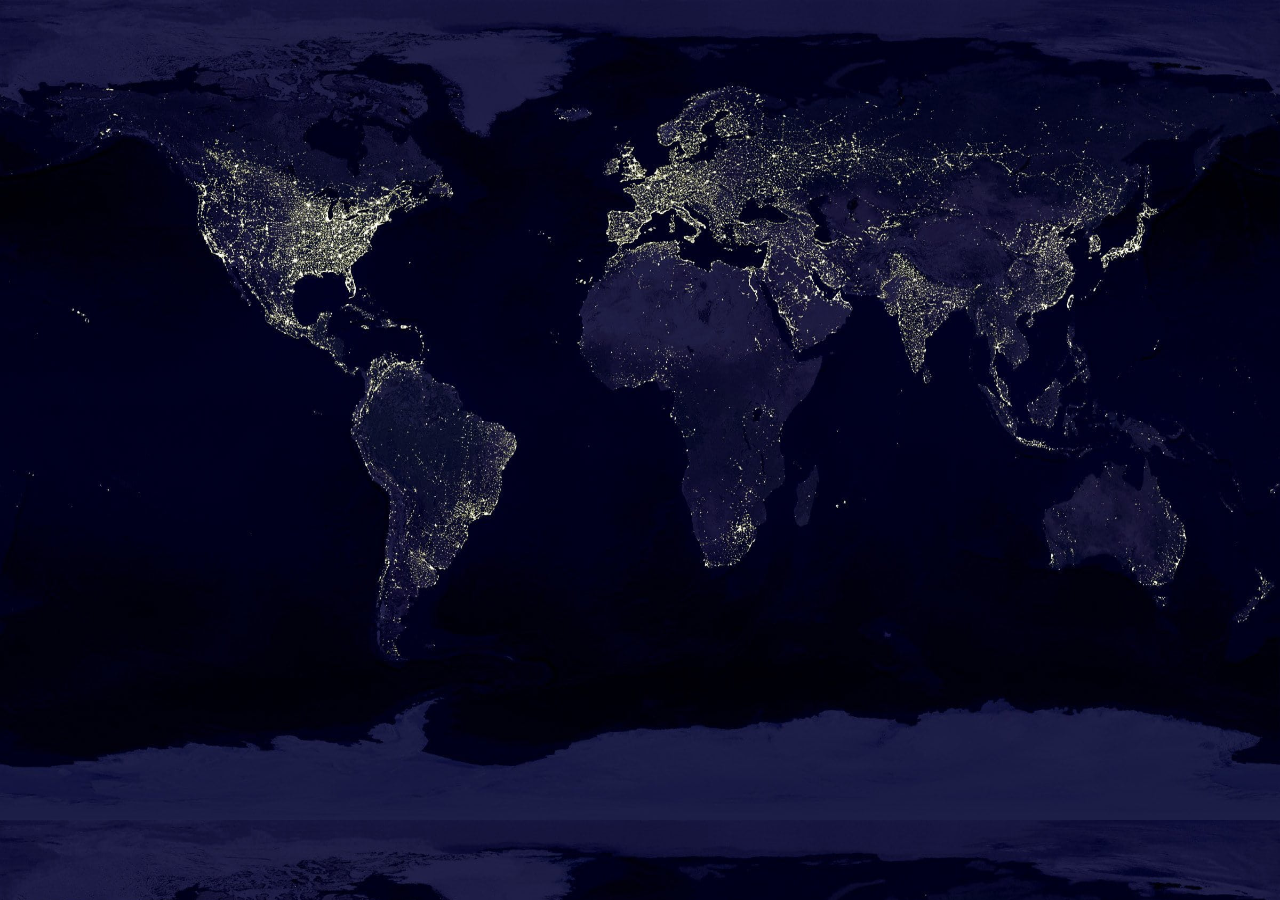
<file: www/www/topology.html>
<!DOCTYPE html>
<html>
  <head>
<meta http-equiv="Expires" content="0">
<meta http-equiv="Pragma" content="no-cache">
<meta http-equiv="Cache-control" content="no-cache">
<meta http-equiv="Cache" content="no-cache">
	<meta http-equiv="Content-Type" content="text/html;charset=UTF-8"/>
	<meta http-equiv="X-UA-Compatible" content="IE=EmulateIE9"/>
	<meta name="Viewport" content="width=device-width; user-scaleable=no; initial-scale=1.0"/>
	<title>jTopo Demo</title>
	<meta name="description" content="jTopo免费的基于HTML5 Canvas的网络拓扑、关系图形库">
	<meta name="keyword" content="jTopo 网络 拓扑 图形库 HTML5 Canvas 免费 关系图形库 javascript topology">	

	
	
	<script src="./js/jquery.js"></script>
	
	
	
	<script type="text/javascript" src="./js/snippet/jquery.snippet.min.js"></script>
	<script type="text/javascript" src="./js/jtopo-min.js"></script>
	<script type="text/javascript" src="./js/toolbar.js"></script>
	<script >	
	var id =[];
	var time = [];
	var ip=[];
	var txpower= [];
	var bw=[];
	var freq=[];
	var mcs=[];
	var mode=[];
	var interval=[];
	var maxnb=[];
	var nbor=[];
	var lotd=[];
	var latd=[];
	var softver=[];
	var hardver=[];

var snr=[];
	var getlevel=[];
	var flowrate=[];
	var r=0,t=0;
for(r=0;r<32;r++){
snr[r]=new Array();
getlevel[r]=new Array();
flowrate[r]=new Array();
for(t=0;t<32;t++){
snr[r][t]=new Array();
getlevel[r][t]=new Array();
flowrate[r][t]=new Array();
}
}


    var xhr = new XMLHttpRequest();
        xhr.onreadystatechange = function(){
	if(xhr.readyState == 4&&xhr.status == 200){ //根据返回状态值是否正确若成功执行下面语句
	var xmlDoc = xhr.responseXML;//取得返回请求
	var root = xmlDoc.getElementsByTagName("root")[0];//识别根标志root
	var data = root.getElementsByTagName("data");//识别子标志data

	var i=0,j=0;

for(i=0;i<480;i+=15){
	id[j]=data[i].childNodes[0].nodeValue;
	time[j]=data[i+1].childNodes[0].nodeValue;
	 ip[j]=data[i+2].childNodes[0].nodeValue;
	 txpower[j]=data[i+3].childNodes[0].nodeValue;
	 bw[j]=data[i+4].childNodes[0].nodeValue;
	 freq[j]=data[i+5].childNodes[0].nodeValue;
	 mcs[j]=data[i+6].childNodes[0].nodeValue;
	 mode[j]=data[i+7].childNodes[0].nodeValue;
	 interval[j]=data[i+8].childNodes[0].nodeValue;
	 maxnb[j]=data[i+9].childNodes[0].nodeValue;
	 nbor[j]=data[i+10].childNodes[0].nodeValue;
	 lotd[j]=data[i+11].childNodes[0].nodeValue;
	 latd[j]=data[i+12].childNodes[0].nodeValue;
	 softver[j]=data[i+13].childNodes[0].nodeValue;
	 hardver[j]=data[i+14].childNodes[0].nodeValue;
	j++;
};
	var k=0,m=0,n=0;
for(m=0;m<32;m++){
	for(n=0;n<32;n++){
	snr[m][n]=data[480+k].childNodes[0].nodeValue;
	getlevel[m][n]=data[480+k+1].childNodes[0].nodeValue;
	flowrate[m][n]=data[480+k+2].childNodes[0].nodeValue;
	k+=3;
	}
}


		//$(document).ready(function(){
			var canvas = document.getElementById('canvas');			
			var stage = new JTopo.Stage(canvas);
			//显示工具栏
			//showJTopoToobar(stage);
			var scene = new JTopo.Scene(stage);
			//scene.background = './img/test.jpg';
			stage.mode = "select";
			
// 简单连线
            function newLink(nodeA, nodeZ, text, direction){
                var link = new JTopo.Link(nodeA, nodeZ, text);  
		link.direction = direction || 'horizontal';      
                link.lineWidth = 1; // 线宽
                link.bundleOffset = 0; // 折线拐角处的长度
                link.bundleGap = 20; // 线条之间的间隔
                link.textOffsetY = 15; // 文本偏移量（向下3个像素）
		link.textOffsetX = -3; // 文本偏移量（向下3个像素）
                link.strokeColor = '0,200,255';
		//link.arrowsRadius = 10; //箭头大小

                scene.add(link);
                return link;
            }




			var node1;
			var node=[];
			//var link=[];
			var x=0,y=0,z=0;
			for(x=0;x<32;x++){
				node.push(new JTopo.Node("Node"+(x+1)));
				node[x].dragable = false;							
				node[x].setLocation(400-360*Math.cos((Math.PI*x)/16), 400-360*Math.sin((Math.PI*x)/16));
				node[x].setSize(60, 60);
				if(ip[x]!='0'){
					node[x].setImage('./imgs/node_icon.png', true);	
				}
				else{
					node[x].setImage('./imgs/exchanger_icon.png', true);
				}
				scene.add(node[x]);
					
				
	
			}
				node[0].dbclick(function(event){				
				location.assign('http://192.168.1.10/topology1.html');			
				});
				node[1].dbclick(function(event){				
				location.assign('http://192.168.1.10/topology2.html');			
				});
				node[2].dbclick(function(event){				
				location.assign('http://192.168.1.10/topology3.html');			
				});
				node[3].dbclick(function(event){				
				location.assign('http://192.168.1.10/topology4.html');			
				});
				node[4].dbclick(function(event){				
				location.assign('http://192.168.1.10/topology5.html');			
				});
				node[5].dbclick(function(event){				
				location.assign('http://192.168.1.10/topology6.html');			
				});
				node[6].dbclick(function(event){				
				location.assign('http://192.168.1.10/topology7.html');			
				});
				node[7].dbclick(function(event){				
				location.assign('http://192.168.1.10/topology8.html');			
				});
				node[8].dbclick(function(event){				
				location.assign('http://192.168.1.10/topology9.html');			
				});
				node[9].dbclick(function(event){				
				location.assign('http://192.168.1.10/topology10.html');			
				});
				node[10].dbclick(function(event){				
				location.assign('http://192.168.1.10/topology11.html');			
				});
				node[11].dbclick(function(event){				
				location.assign('http://192.168.1.10/topology12.html');			
				});
				node[12].dbclick(function(event){				
				location.assign('http://192.168.1.10/topology13.html');			
				});
				node[13].dbclick(function(event){				
				location.assign('http://192.168.1.10/topology14.html');			
				});
				node[14].dbclick(function(event){				
				location.assign('http://192.168.1.10/topology15.html');			
				});
				node[15].dbclick(function(event){				
				location.assign('http://192.168.1.10/topology16.html');			
				});
				node[16].dbclick(function(event){				
				location.assign('http://192.168.1.10/topology17.html');			
				});
				node[17].dbclick(function(event){				
				location.assign('http://192.168.1.10/topology18.html');			
				});
				node[18].dbclick(function(event){				
				location.assign('http://192.168.1.10/topology19.html');			
				});
				node[19].dbclick(function(event){				
				location.assign('http://192.168.1.10/topology20.html');			
				});
				node[20].dbclick(function(event){				
				location.assign('http://192.168.1.10/topology21.html');			
				});
				node[21].dbclick(function(event){				
				location.assign('http://192.168.1.10/topology22.html');			
				});
				node[22].dbclick(function(event){				
				location.assign('http://192.168.1.10/topology23.html');			
				});
				node[23].dbclick(function(event){				
				location.assign('http://192.168.1.10/topology24.html');			
				});
				node[24].dbclick(function(event){				
				location.assign('http://192.168.1.10/topology25.html');			
				});
				node[25].dbclick(function(event){				
				location.assign('http://192.168.1.10/topology26.html');			
				});
				node[26].dbclick(function(event){				
				location.assign('http://192.168.1.10/topology27.html');			
				});
				node[27].dbclick(function(event){				
				location.assign('http://192.168.1.10/topology28.html');			
				});
				node[28].dbclick(function(event){				
				location.assign('http://192.168.1.10/topology29.html');			
				});
				node[29].dbclick(function(event){				
				location.assign('http://192.168.1.10/topology30.html');			
				});
				node[30].dbclick(function(event){				
				location.assign('http://192.168.1.10/topology31.html');			
				});
				node[31].dbclick(function(event){				
				location.assign('http://192.168.1.10/topology32.html');			
				});
/*var link = newLink(node[0], node[1], "1>2:"+snr[1][0]);
link.textOffsetY = 20; // 文本偏移量（向下3个像素）
link.textOffsetX = 10; // 文本偏移量（向下3个像素）
var link = newLink(node[0], node[1], "2>1:"+snr[0][1]);
link.textOffsetY = 10; // 文本偏移量（向下3个像素）
link.textOffsetX = -10; // 文本偏移量（向下3个像素）*/
			for(y=0;y<32;y++){
				for(z=0;z<32;z++){
					if(snr[y][z]!='0'){
						if(y>z){
							var link = newLink(node[z], node[y]);
					                link.textOffsetY = 20; // 文本偏移量（向下3个像素）
							link.textOffsetX = 10; // 文本偏移量（向下3个像素）
						}
						if(y<z){
							var link = newLink(node[y], node[z]);
					                link.textOffsetY = 10; // 文本偏移量（向下3个像素）
							link.textOffsetX = -10; // 文本偏移量（向下3个像素）
						}

					}
				}
			}
					
			/*node.dbclick(function(event){				
				node.text = '双击';				
			});*/
				

		//});
//根据id改变相应div的值

//	document.getElementById("m_txpower").value = data[0].childNodes[0].nodeValue;

		}
	}

	var intervalId;

intervalId = setInterval(function () {
    xhr.open('GET', "cgi-bin/ctopologyInfo", true);//打开后端文件的路径
    xhr.send();//向后端发送请求
	location.reload();
}, 30000);

    xhr.open('GET', "cgi-bin/ctopologyInfo", true);//打开后端文件的路径
    xhr.send();//向后端发送请求

</script> 
	
  </head>

  <body background = './img/background.jpg' 
		style="background-repeat:no-repeat
               background-attachment:fixed;
               background-size:100% 100%; ">
	<center>
	<div class="wrap_div">
		<div id="content">
			<canvas width="800" height="800" id="canvas"></canvas>	
									
		</div>
	</div>


</body>

</html>
</file>
<file: www/www/css/my_style.css>
/*.panel{*/
/*border-radius:40px;*/
/*}*/
.col-sm-1,.col-sm-2,.col-sm-3,.col-sm-4,.col-sm-5,.col-sm-6,.col-sm-7,.col-sm-8,.col-sm-9{
    /*margin: 0px;*/
    padding: 1px;
}
#adaptive-freq-inputs {
    display: flex;
    gap: 10px;
}

#adaptive-freq-inputs input {
    flex: 1;
    min-width: 0; /* 防止flex布局溢出 */
}

.readonly-style {
    background-color: #eee;
    pointer-events: none;
    color: #777;
}
/*#looktable .table{*/
    /*padding: 1px;*/
/*}*/
/*#looktable .table tr{*/
    /*padding: 1px;*/
/*}*/
</file>
<file: www/www/css/dialog.css>
/* 弹窗 (background) */
.modal {
	display: none; /* 默认隐藏 */
	position: fixed;
	z-index: 1;
	padding-top: 100px;
	left: 0;
	top: 0;
	width: 100%;
	height: 100%;
	overflow: auto;
/*	background-color: rgb(0,0,0);
	background-color: rgba(0,0,0,0.4);
*/
}

/* 弹窗内容 */
.modal-content {
	position: relative;
	background-color: #fefefe;
	margin: auto;
	padding: 0;
	border: 1px solid #888;
	width: 380px;
	height: 150px;
	box-shadow: 0 4px 8px 0 rgba(0,0,0,0.2),0 6px 20px 0 rgba(0,0,0,0.19);
	-webkit-animation-name: animatetop;
	-webkit-animation-duration: 0.4s;
	animation-name: animatetop;
	animation-duration: 0.4s;
}

/* 添加动画 */
@-webkit-keyframes animatetop {
	from {top:-300px; opacity:0}
	to {top:0; opacity:1}
}

@keyframes animatetop{
	from {top:-300px; opacity:0}
	to {top:0; opacity:1}
}

/* 关闭按钮 */
.close {
	color: black;
	float: right;
	font-size: 22px;
	/*   font-weight: bold;	*/
}

.close:hover,.close:focus {
	color: #000;
	text-decoration: none;
	cursor: pointer;
}

.modal-header {
	padding: 0px 16px;
	background-color: #5587A2;
	font-color: black;	
}

.modal-header #td1 {width:140px;font-family: 华文楷体;font-size:x-large;text-align:center;}
.modal-header #td2 {width:180px; text-align:right;}
.modal-body {padding: 2px 16px; line-height:50px;}
.modal-body #td3{width:100px; text-align:right;}
.modal-body #td4{width:200px; text-align:left;}

.modal-footer {
	width:120px;
	padding: 0px 16px;
//	background-color: #5587A2;
	text-align:center;
	float:right;
	color: white;
	line-height:50px;
}

/*.modal-footer input{height:25px;}*/
</file>
